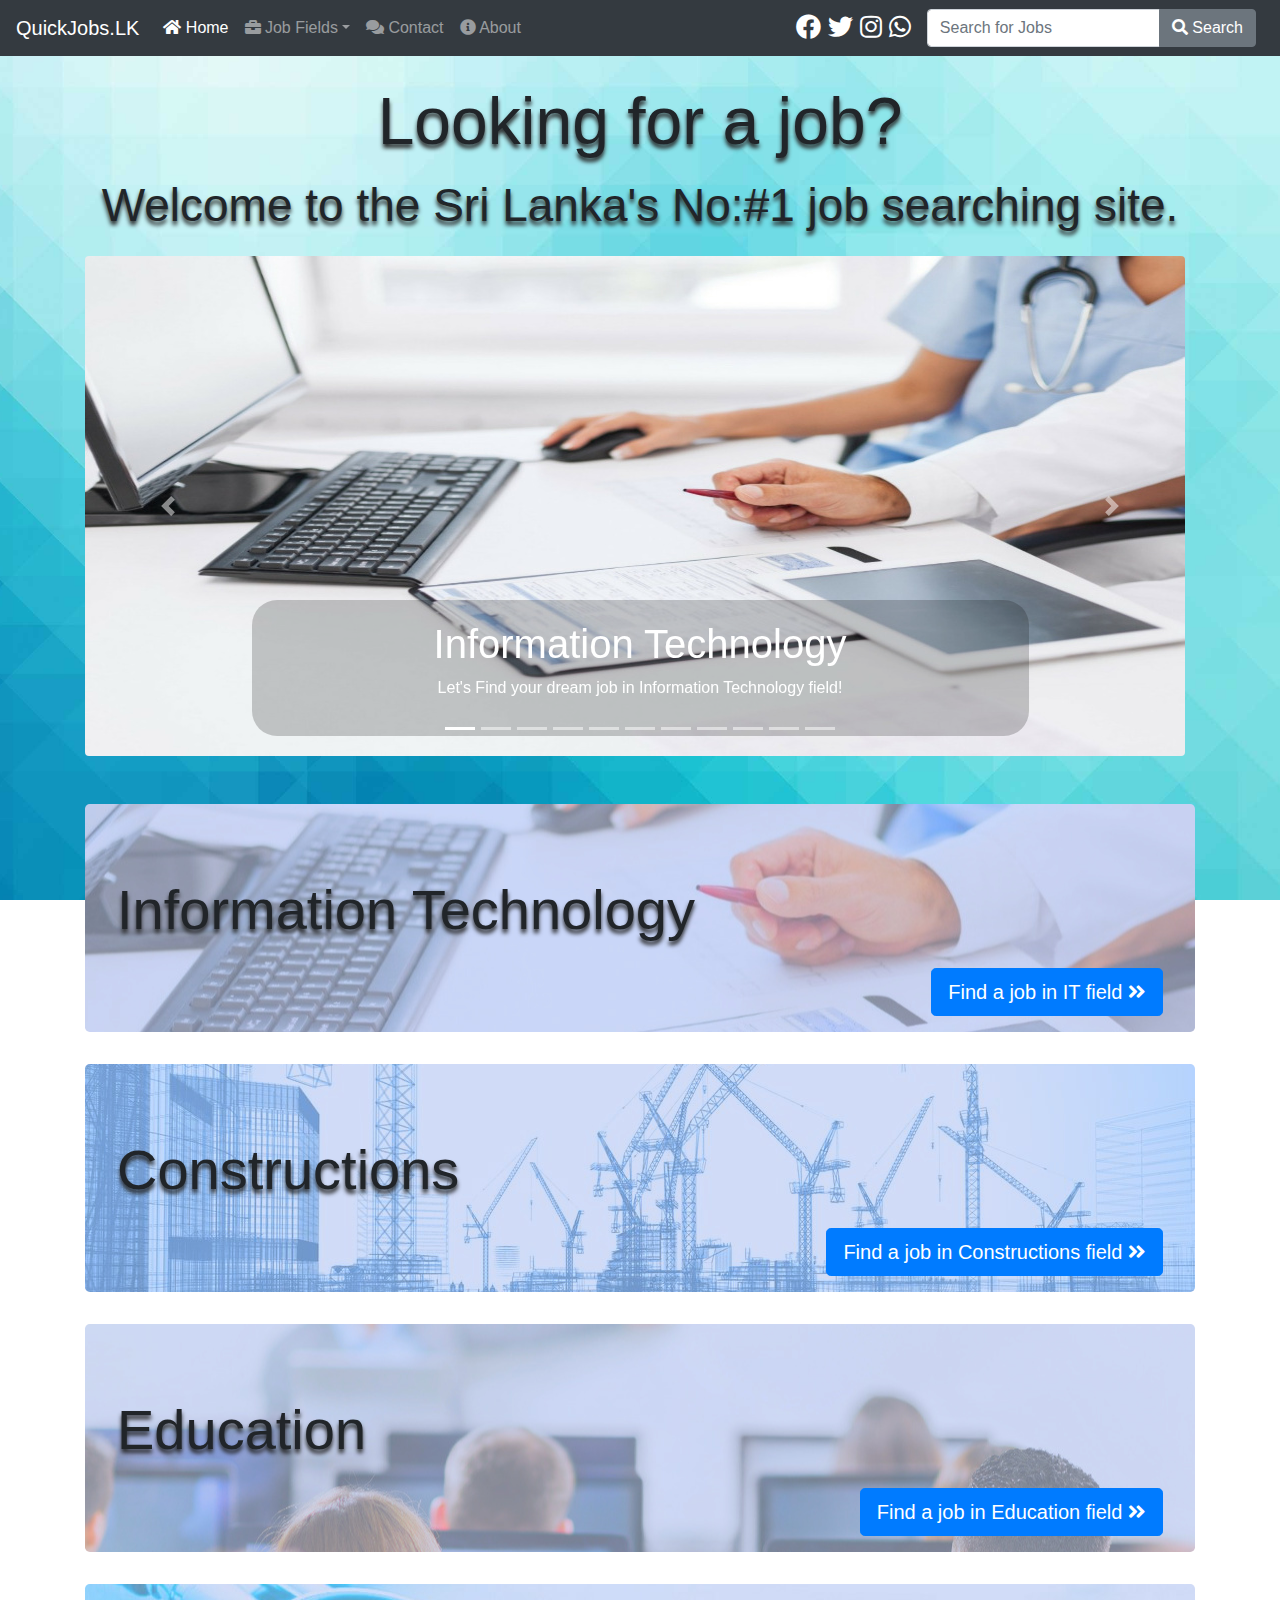
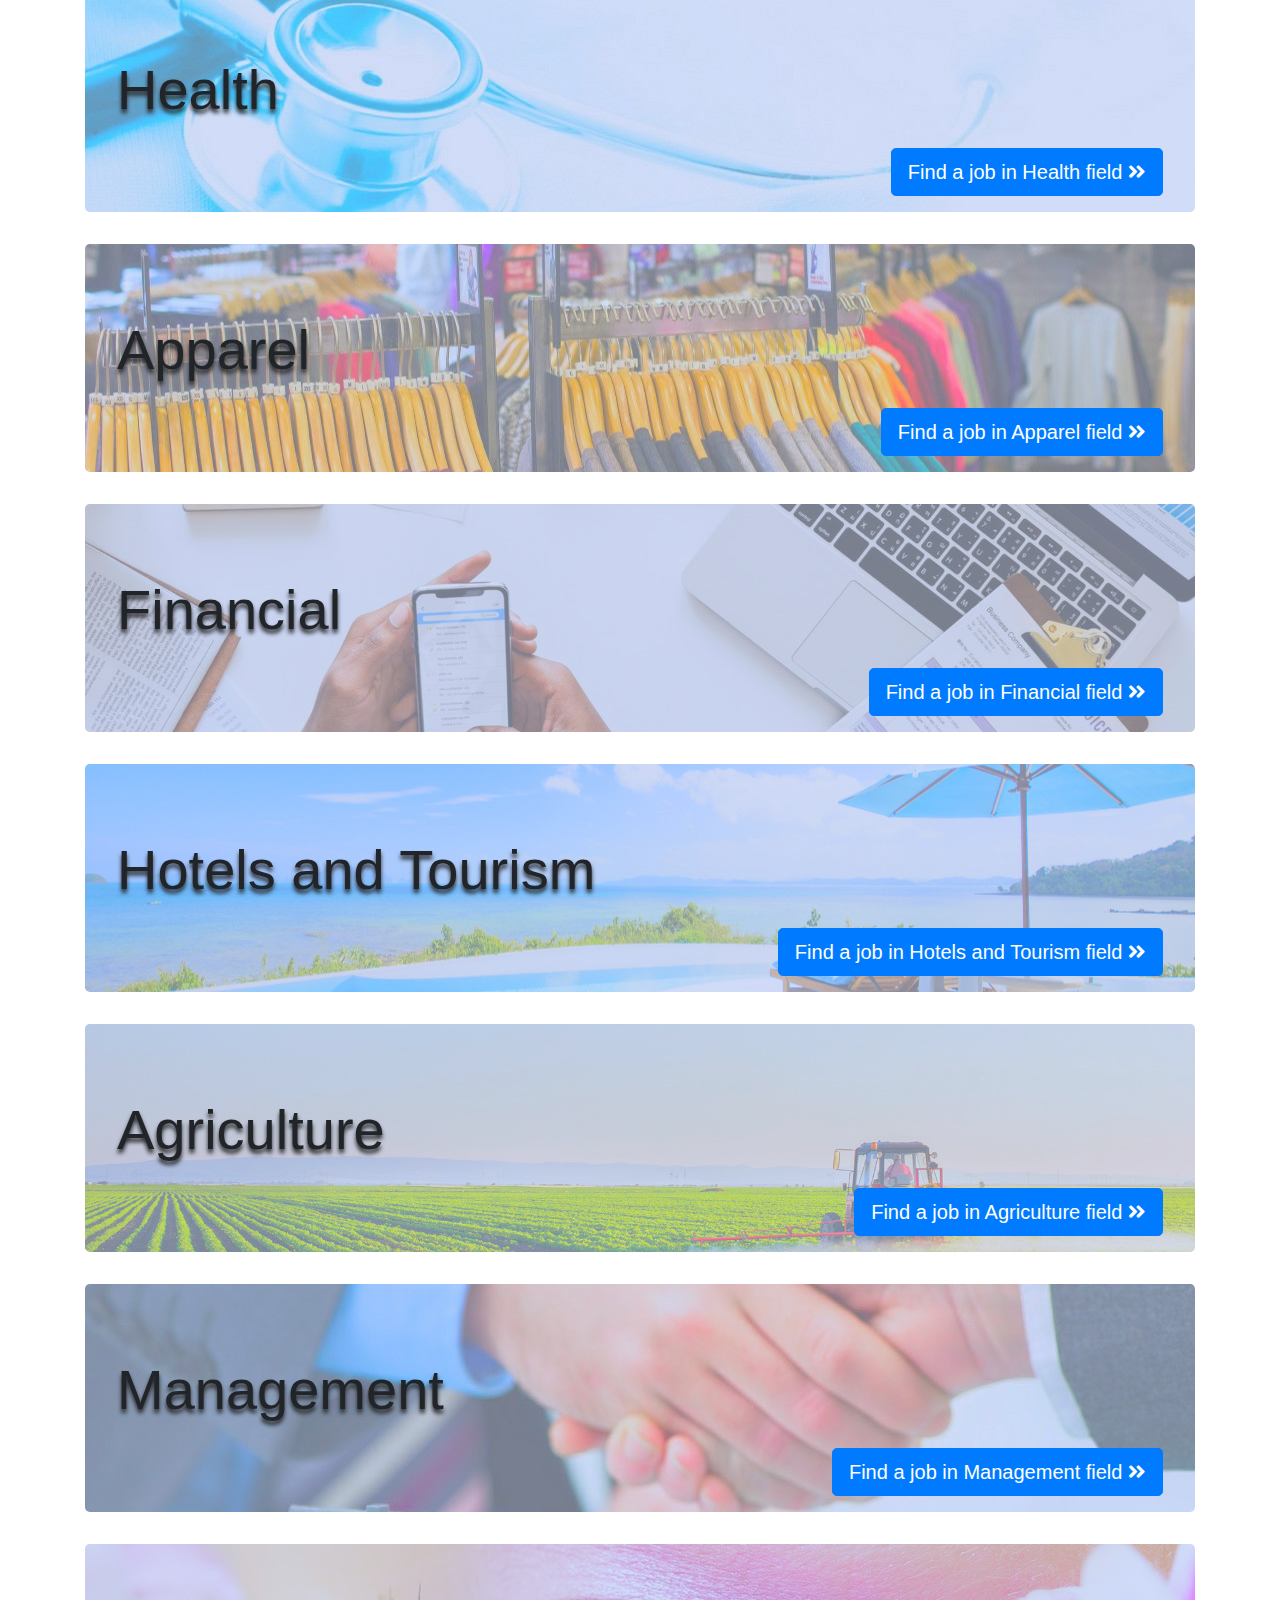
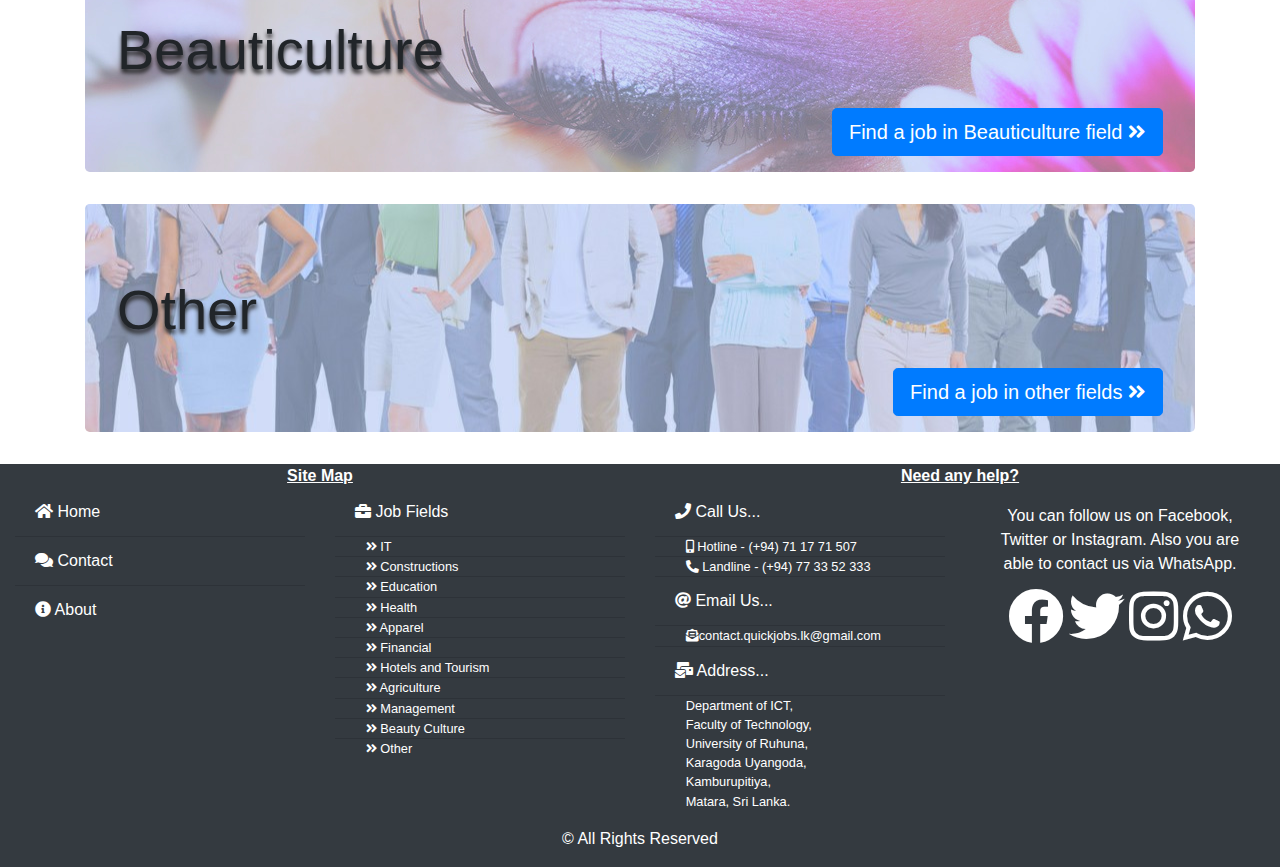
<file: index.html>
<!DOCTYPE html>
<html lang="en">

<head>
  <title>QuickJobs.LK - Sri Lanka | Home</title>
  <meta charset="utf-8">
  <meta name="viewport" content="width=device-width, initial-scale=1">
  <link rel="stylesheet" href="./css/bootstrap.min.css">
  <script src="./js/jquery/jquery-3.4.1.min.js"></script>
  <script src="https://cdnjs.cloudflare.com/ajax/libs/popper.js/1.14.7/umd/popper.min.js"></script>
  <script src="./js/bootstrap/bootstrap.min.js"></script>
  <link rel="stylesheet" href="./fontawesome/css/all.min.css">
  <link rel="stylesheet" href="./css/custom.css">
  <script>
    window.onscroll = function() {
      showonScroll()
      showmoreBtn()
    };

    function showonScroll() {
      if (document.body.scrollTop > 600 || document.documentElement.scrollTop > 600) {
        $("#totop").fadeIn();
      } else {
        $("#totop").fadeOut();
      }
    }

    function goTop() {
      $("html, body").animate({
        scrollTop: 0
      }, 600);
    }
  </script>
</head>

<body>
  <nav class="navbar navbar-expand-md bg-dark navbar-dark sticky-top navbar-custom">
    <a class="navbar-brand" href="#">QuickJobs.LK</a>
    <button class="navbar-toggler" type="button" data-toggle="collapse" data-target="#collapsibleNavbar">
      <span class="navbar-toggler-icon"></span>
    </button>
    <div class="collapse navbar-collapse" id="collapsibleNavbar">
      <ul class="navbar-nav">
        <li class="nav-item active">
          <a class="nav-link" href="#"><i class="fas fa-home"></i> Home</a>
        </li>
        <li class="nav-item dropdown">
          <a class="nav-link dropdown-toggle" href="#" id="navbardrop" data-toggle="dropdown"><i class="fas fa-briefcase"></i> Job Fields</a>
          <div class="dropdown-menu">
            <a class="dropdown-item" href="./it.html"><i class="fas fa-laptop-code"></i> IT</a>
            <a class="dropdown-item" href="./constructios.html"><i class="fas fa-drafting-compass"></i> Constructions</a>
            <a class="dropdown-item" href="./education.html"><i class="fas fa-graduation-cap"></i> Education</a>
            <a class="dropdown-item" href="./health.html"><i class="fas fa-stethoscope"></i> Health</a>
            <a class="dropdown-item" href="./apparel.html"><i class="fas fa-tshirt"></i> Apparel</a>
            <a class="dropdown-item" href="./financial.html"><i class="fas fa-dollar-sign"></i> Financial</a>
            <a class="dropdown-item" href="./hotels.html"><i class="fas fa-utensils"></i> Hotels and Tourism</a>
            <a class="dropdown-item" href="./agriculture.html"><i class="fas fa-seedling"></i> Agriculture</a>
            <a class="dropdown-item" href="./management.html"><i class="fas fa-user-tie"></i> Management</a>
            <a class="dropdown-item" href="./beauty.html"><i class="fas fa-paint-brush"></i> Beauty Culture</a>
            <a class="dropdown-item" href="./other.html"><i class="fas fa-angle-double-right"></i> Other</a>
          </div>
        </li>
        <li class="nav-item">
          <a class="nav-link" href="./contact.html"><i class="fas fa-comments"></i> Contact</a>
        </li>
        <li class="nav-item">
          <a class="nav-link" href="./about.html"><i class="fas fa-info-circle"></i> About</a>
        </li>
      </ul>
      <form class="form-inline ml-auto" action="./searchresults.html" method="GET">
        <div class="mr-3 align-items-center" style="font-size: 25px">
          <a href="https://facebook.com/quickjobs.lk" target="_blank" class="custom-anchor"><i class="fab fa-facebook custom-zoom"></i></a>
          <a href="https://twitter.com/quickjobslk" target="_blank" class="custom-anchor"><i class="fab fa-twitter custom-zoom"></i></a>
          <a href="https://www.instagram.com/quickjobs.lk/" target="_blank" class="custom-anchor"><i class="fab fa-instagram custom-zoom"></i></a>
          <a href="https://wa.me/94711771507" target="_blank" class="custom-anchor"><i class="fab fa-whatsapp custom-zoom"></i></a>
        </div>
        <div class="input-group mr-sm-2">
          <input type="text" name="q" id="tipue_search_input" pattern=".{3,}" class="form-control" placeholder="Search for Jobs" aria-label="Search for Jobs" aria-describedby="basic-addon2" required>
          <div class="input-group-append">
            <button class="btn btn-secondary" type="submit"><i class="fas fa-search"></i> Search</button>
          </div>
        </div>
      </form>
    </div>
  </nav>
  <div class="container mt-3">
    <div class="row text-center">
      <div class="col-md-12">
        <span style="font-size: 66px; text-shadow: 0px 4px 4px #282828;">Looking for a job?</span>
        <p style="font-size: 46px; text-shadow: 0px 4px 4px #282828;">Welcome to the Sri Lanka's No:#1 job searching site.</p>
      </div>
    </div>
    <div id="quickjobs" class="carousel slide mb-5" data-ride="carousel">
      <ul class="carousel-indicators">
        <li data-target="#quickjobs" data-slide-to="0" class="active"></li>
        <li data-target="#quickjobs" data-slide-to="1"></li>
        <li data-target="#quickjobs" data-slide-to="2"></li>
        <li data-target="#quickjobs" data-slide-to="3"></li>
        <li data-target="#quickjobs" data-slide-to="4"></li>
        <li data-target="#quickjobs" data-slide-to="5"></li>
        <li data-target="#quickjobs" data-slide-to="6"></li>
        <li data-target="#quickjobs" data-slide-to="7"></li>
        <li data-target="#quickjobs" data-slide-to="8"></li>
        <li data-target="#quickjobs" data-slide-to="9"></li>
        <li data-target="#quickjobs" data-slide-to="10"></li>
      </ul>
      <div class="carousel-inner">
        <div class="carousel-item active">
          <img class="rounded img-fluid" src="./images/carousel/13.jpg" alt="IT">
          <div class="carousel-caption carouselCustomText">
            <h1>Information Technology</h1>
            <p>Let's Find your dream job in Information Technology field!</p>
          </div>
        </div>
        <div class="carousel-item">
          <img class="rounded img-fluid" src="./images/carousel/14.jpg" alt="Constructions">
          <div class="carousel-caption carouselCustomText">
            <h1>Constructions</h1>
            <p>Let's Find your dream job in Constructions field!</p>
          </div>
        </div>
        <div class="carousel-item">
          <img class="rounded img-fluid" src="./images/carousel/15.jpg" alt="Education">
          <div class="carousel-caption carouselCustomText">
            <h1>Education</h1>
            <p>Let's Find your dream job in Education field!</p>
          </div>
        </div>
        <div class="carousel-item">
          <img class="rounded img-fluid" src="./images/carousel/16.jpg" alt="Health">
          <div class="carousel-caption carouselCustomText">
            <h1>Health</h1>
            <p>Let's Find your dream job in Health field!</p>
          </div>
        </div>
        <div class="carousel-item">
          <img class="rounded img-fluid" src="./images/carousel/17.jpg" alt="Apparel">
          <div class="carousel-caption carouselCustomText">
            <h1>Apparel</h1>
            <p>Let's Find your dream job in Apparel field!</p>
          </div>
        </div>
        <div class="carousel-item">
          <img class="rounded img-fluid" src="./images/carousel/18.jpg" alt="Financial">
          <div class="carousel-caption carouselCustomText">
            <h1>Financial</h1>
            <p>Let's Find your dream job in Financial field!</p>
          </div>
        </div>
        <div class="carousel-item">
          <img class="rounded img-fluid" src="./images/carousel/19.jpg" alt="Hotels and Tourism">
          <div class="carousel-caption carouselCustomText">
            <h1>Hotels and Tourism</h1>
            <p>Let's Find your dream job in Hotels and Tourism field!</p>
          </div>
        </div>
        <div class="carousel-item">
          <img class="rounded img-fluid" src="./images/carousel/20.jpg" alt="Agriculture">
          <div class="carousel-caption carouselCustomText">
            <h1>Agriculture</h1>
            <p>Let's Find your dream job in Agriculture field!</p>
          </div>
        </div>
        <div class="carousel-item">
          <img class="rounded img-fluid" src="./images/carousel/21.jpg" alt="Management">
          <div class="carousel-caption carouselCustomText">
            <h1>Management</h1>
            <p>Let's Find your dream job in Management field!</p>
          </div>
        </div>
        <div class="carousel-item">
          <img class="rounded img-fluid" src="./images/carousel/22.jpg" alt="Beauty Culture">
          <div class="carousel-caption carouselCustomText">
            <h1>Beauty Culture</h1>
            <p>Let's Find your dream job in Beauty Culture field!</p>
          </div>
        </div>
        <div class="carousel-item">
          <img class="rounded img-fluid" src="./images/carousel/23.jpg" alt="Other">
          <div class="carousel-caption carouselCustomText">
            <h1>Other</h1>
            <p>Let's Find your dream job in many other fields!</p>
          </div>
        </div>
      </div>
      <a class="carousel-control-prev" href="#quickjobs" data-slide="prev">
        <span class="carousel-control-prev-icon"></span>
      </a>
      <a class="carousel-control-next" href="#quickjobs" data-slide="next">
        <span class="carousel-control-next-icon"></span>
      </a>
    </div>
    <div class="row">
      <div class="col-md-12">
        <div class="jumbotron" id="jumbo1">
          <p>Information Technology</p>
          <h1></h1>
          <button type="button" class="btn btn-primary  btn-lg float-right custom-zoom" onclick="window.location.href = './it.html';" onclick="window.location.href = './it.html';">Find a job in IT field <i
              class="fas fa-angle-double-right"></i></button>
        </div>
      </div>
    </div>
    <div class="row">
      <div class="col-md-12">
        <div class="jumbotron" id="jumbo2">
          <p>Constructions</p>
          <h1></h1>
          <button type="button" class="btn btn-primary  btn-lg float-right custom-zoom" onclick="window.location.href = './constructios.html';">Find a job in Constructions field <i class="fas fa-angle-double-right"></i></button>
        </div>
      </div>
    </div>
    <div class="row">
      <div class="col-md-12">
        <div class="jumbotron" id="jumbo3">
          <p>Education</p>
          <h1></h1>
          <button type="button" class="btn btn-primary  btn-lg float-right custom-zoom" onclick="window.location.href = './education.html';">Find a job in Education field <i class="fas fa-angle-double-right"></i></button>
        </div>
      </div>
    </div>
    <div class="row">
      <div class="col-md-12">
        <div class="jumbotron" id="jumbo4">
          <p>Health</p>
          <h1></h1>
          <button type="button" class="btn btn-primary  btn-lg float-right custom-zoom" onclick="window.location.href = './health.html';">Find a job in Health field <i class="fas fa-angle-double-right"></i></button>
        </div>
      </div>
    </div>
    <div class="row">
      <div class="col-md-12">
        <div class="jumbotron" id="jumbo5">
          <p>Apparel</p>
          <h1></h1>
          <button type="button" class="btn btn-primary  btn-lg float-right custom-zoom" onclick="window.location.href = './apparel.html';">Find a job in Apparel field <i class="fas fa-angle-double-right"></i></button>
        </div>
      </div>
    </div>
    <div class="row">
      <div class="col-md-12">
        <div class="jumbotron" id="jumbo6">
          <p>Financial</p>
          <h1></h1>
          <button type="button" class="btn btn-primary  btn-lg float-right custom-zoom" onclick="window.location.href = './financial.html';">Find a job in Financial field <i class="fas fa-angle-double-right"></i></button>
        </div>
      </div>
    </div>
    <div class="row">
      <div class="col-md-12">
        <div class="jumbotron" id="jumbo7">
          <p>Hotels and Tourism</p>
          <h1></h1>
          <button type="button" class="btn btn-primary  btn-lg float-right custom-zoom" onclick="window.location.href = './hotels.html';">Find a job in Hotels and Tourism field <i class="fas fa-angle-double-right"></i></button>
        </div>
      </div>
    </div>
    <div class="row">
      <div class="col-md-12">
        <div class="jumbotron" id="jumbo8">
          <p>Agriculture</p>
          <h1></h1>
          <button type="button" class="btn btn-primary  btn-lg float-right custom-zoom" onclick="window.location.href = './agriculture.html';">Find a job in Agriculture field <i class="fas fa-angle-double-right"></i></button>
        </div>
      </div>
    </div>
    <div class="row">
      <div class="col-md-12">
        <div class="jumbotron" id="jumbo9">
          <p>Management</p>
          <h1></h1>
          <button type="button" class="btn btn-primary  btn-lg float-right custom-zoom" onclick="window.location.href = './management.html';">Find a job in Management field <i class="fas fa-angle-double-right"></i></button>
        </div>
      </div>
    </div>
    <div class="row">
      <div class="col-md-12">
        <div class="jumbotron" id="jumbo10">
          <p>Beauticulture</p>
          <h1></h1>
          <button type="button" class="btn btn-primary  btn-lg float-right custom-zoom" onclick="window.location.href = './beauty.html';">Find a job in Beauticulture field <i class="fas fa-angle-double-right"></i></button>
        </div>
      </div>
    </div>
    <div class="row">
      <div class="col-md-12">
        <div class="jumbotron" id="jumbo11">
          <p>Other</p>
          <h1></h1>
          <button type="button" class="btn btn-primary  btn-lg float-right custom-zoom" onclick="window.location.href = './other.html';">Find a job in other fields <i class="fas fa-angle-double-right"></i></button>
        </div>
      </div>
    </div>
  </div>
  <button id="totop" class="btn btn-warning fixed-bottom mx-3 my-3" style="display: none" onclick="goTop()"><i class="fas fa-angle-double-up"></i> Top</button>
  <footer class="bg-dark">
    <div class="container-fluid">
      <div class="row">
        <div class="col-md-6">
          <div class="font-weight-bolder text-white text-center"><u>Site Map</u></div>
          <div class="row">
            <div class="col-md-6">
              <ul class="list-group list-group-flush text-white">
                <li class="list-group-item bg-dark footer-list"><a class="custom-anchor" href="./index.html"><i class="fas fa-home"></i> Home</a></li>
                <li class="list-group-item bg-dark footer-list"><a class="custom-anchor" href="./contact.html"><i class="fas fa-comments"></i> Contact</a></li>
                <li class="list-group-item bg-dark footer-list"><a class="custom-anchor" href="./about.html"><i class="fas fa-info-circle"></i> About</a></li>
              </ul>
            </div>
            <div class="col-md-6">
              <ul class="list-group list-group-flush text-white">
                <li class="list-group-item bg-dark"><i class="fas fa-briefcase"></i> Job Fields</li>
                <li class="list-group-item bg-dark py-0 small footer-list">&nbsp;&nbsp;&nbsp;<a class="custom-anchor" href="./it.html"><i class="fas fa-angle-double-right"></i> IT</a></li>
                <li class="list-group-item bg-dark py-0 small footer-list">&nbsp;&nbsp;&nbsp;<a class="custom-anchor" href="./constructios.html"><i class="fas fa-angle-double-right"></i> Constructions</a></li>
                <li class="list-group-item bg-dark py-0 small footer-list">&nbsp;&nbsp;&nbsp;<a class="custom-anchor" href="./education.html"><i class="fas fa-angle-double-right"></i> Education</a></li>
                <li class="list-group-item bg-dark py-0 small footer-list">&nbsp;&nbsp;&nbsp;<a class="custom-anchor" href="./health.html"><i class="fas fa-angle-double-right"></i> Health</a></li>
                <li class="list-group-item bg-dark py-0 small footer-list">&nbsp;&nbsp;&nbsp;<a class="custom-anchor" href="./apparel.html"><i class="fas fa-angle-double-right"></i> Apparel</a></li>
                <li class="list-group-item bg-dark py-0 small footer-list">&nbsp;&nbsp;&nbsp;<a class="custom-anchor" href="./financial.html"><i class="fas fa-angle-double-right"></i> Financial</a></li>
                <li class="list-group-item bg-dark py-0 small footer-list">&nbsp;&nbsp;&nbsp;<a class="custom-anchor" href="./hotels.html"><i class="fas fa-angle-double-right"></i> Hotels and Tourism</a></li>
                <li class="list-group-item bg-dark py-0 small footer-list">&nbsp;&nbsp;&nbsp;<a class="custom-anchor" href="./agriculture.html"><i class="fas fa-angle-double-right"></i> Agriculture</a></li>
                <li class="list-group-item bg-dark py-0 small footer-list">&nbsp;&nbsp;&nbsp;<a class="custom-anchor" href="./management.html"><i class="fas fa-angle-double-right"></i> Management</a></li>
                <li class="list-group-item bg-dark py-0 small footer-list">&nbsp;&nbsp;&nbsp;<a class="custom-anchor" href="./beauty.html"><i class="fas fa-angle-double-right"></i> Beauty Culture</a></li>
                <li class="list-group-item bg-dark py-0 small footer-list">&nbsp;&nbsp;&nbsp;<a class="custom-anchor" href="./other.html"><i class="fas fa-angle-double-right"></i> Other</a></li>
              </ul>
            </div>
          </div>
        </div>
        <div class="col-md-6">
          <div class="font-weight-bolder text-white text-center"><u>Need any help?</u></div>
          <div class="row">
            <div class="col-md-6">
              <ul class="list-group list-group-flush text-white">
                <li class="list-group-item bg-dark"><i class="fas fa-phone"></i> Call Us...</li>
                <li class="list-group-item bg-dark py-0 small footer-list">&nbsp;&nbsp;&nbsp;<i class="fas fa-mobile-alt"></i><a class="custom-anchor" href="tel:+94711771507"> Hotline - (+94) 71 17 71 507</a></li>
                <li class="list-group-item bg-dark py-0 small footer-list">&nbsp;&nbsp;&nbsp;<i class="fas fa-phone-alt"></i><a class="custom-anchor" href="tel:+94773352333"> Landline - (+94) 77 33 52 333</a> </li>
              </ul>
              <ul class="list-group list-group-flush text-white">
                <li class="list-group-item bg-dark"><i class="fas fa-at"></i> Email Us...</li>
                <li class="list-group-item bg-dark py-0 small footer-list">&nbsp;&nbsp;&nbsp;<i class="fas fa-envelope-open-text"></i><a class="custom-anchor" href="mailto:contact.quickjobs.lk@gmail.com"
                    target="_blank">contact.quickjobs.lk@gmail.com</a></li>
              </ul>
              <ul class="list-group list-group-flush text-white">
                <li class="list-group-item bg-dark"><i class="fas fa-mail-bulk"></i> Address...</li>
                <li class="list-group-item bg-dark py-0 small footer-list">&nbsp;&nbsp;&nbsp;Department of ICT,<br>&nbsp;&nbsp;&nbsp;Faculty of Technology,<br>&nbsp;&nbsp;&nbsp;University of Ruhuna,<br>&nbsp;&nbsp;&nbsp;Karagoda
                  Uyangoda,<br>&nbsp;&nbsp;&nbsp;Kamburupitiya,<br>&nbsp;&nbsp;&nbsp;Matara, Sri Lanka.</li>
              </ul>
            </div>
            <div class="col-md-6">
              <div class="container">
                <div class="text-white text-center mt-3"> You can follow us on Facebook, Twitter or Instagram. Also you are able to contact us via WhatsApp. </div>
              </div>
              <div class="text-center mt-2">
                <a href="https://facebook.com/quickjobs.lk" target="_blank" class="display-4 custom-anchor"><i class="fab fa-facebook custom-zoom"></i></a>
                <a href="https://twitter.com/quickjobslk" target="_blank" class="display-4 custom-anchor"><i class="fab fa-twitter custom-zoom"></i></a>
                <a href="https://www.instagram.com/quickjobs.lk/" target="_blank" class="display-4 custom-anchor"><i class="fab fa-instagram custom-zoom"></i></a>
                <a href="https://wa.me/94711771507" target="_blank" class="display-4 custom-anchor"><i class="fab fa-whatsapp custom-zoom"></i></a>
              </div>
            </div>
          </div>
        </div>
      </div>
      <div class="row">
        <div class="col-12 text-white text-center my-3">&copy; All Rights Reserved</div>
      </div>
    </div>
  </footer>
</body>

</html>
</file>
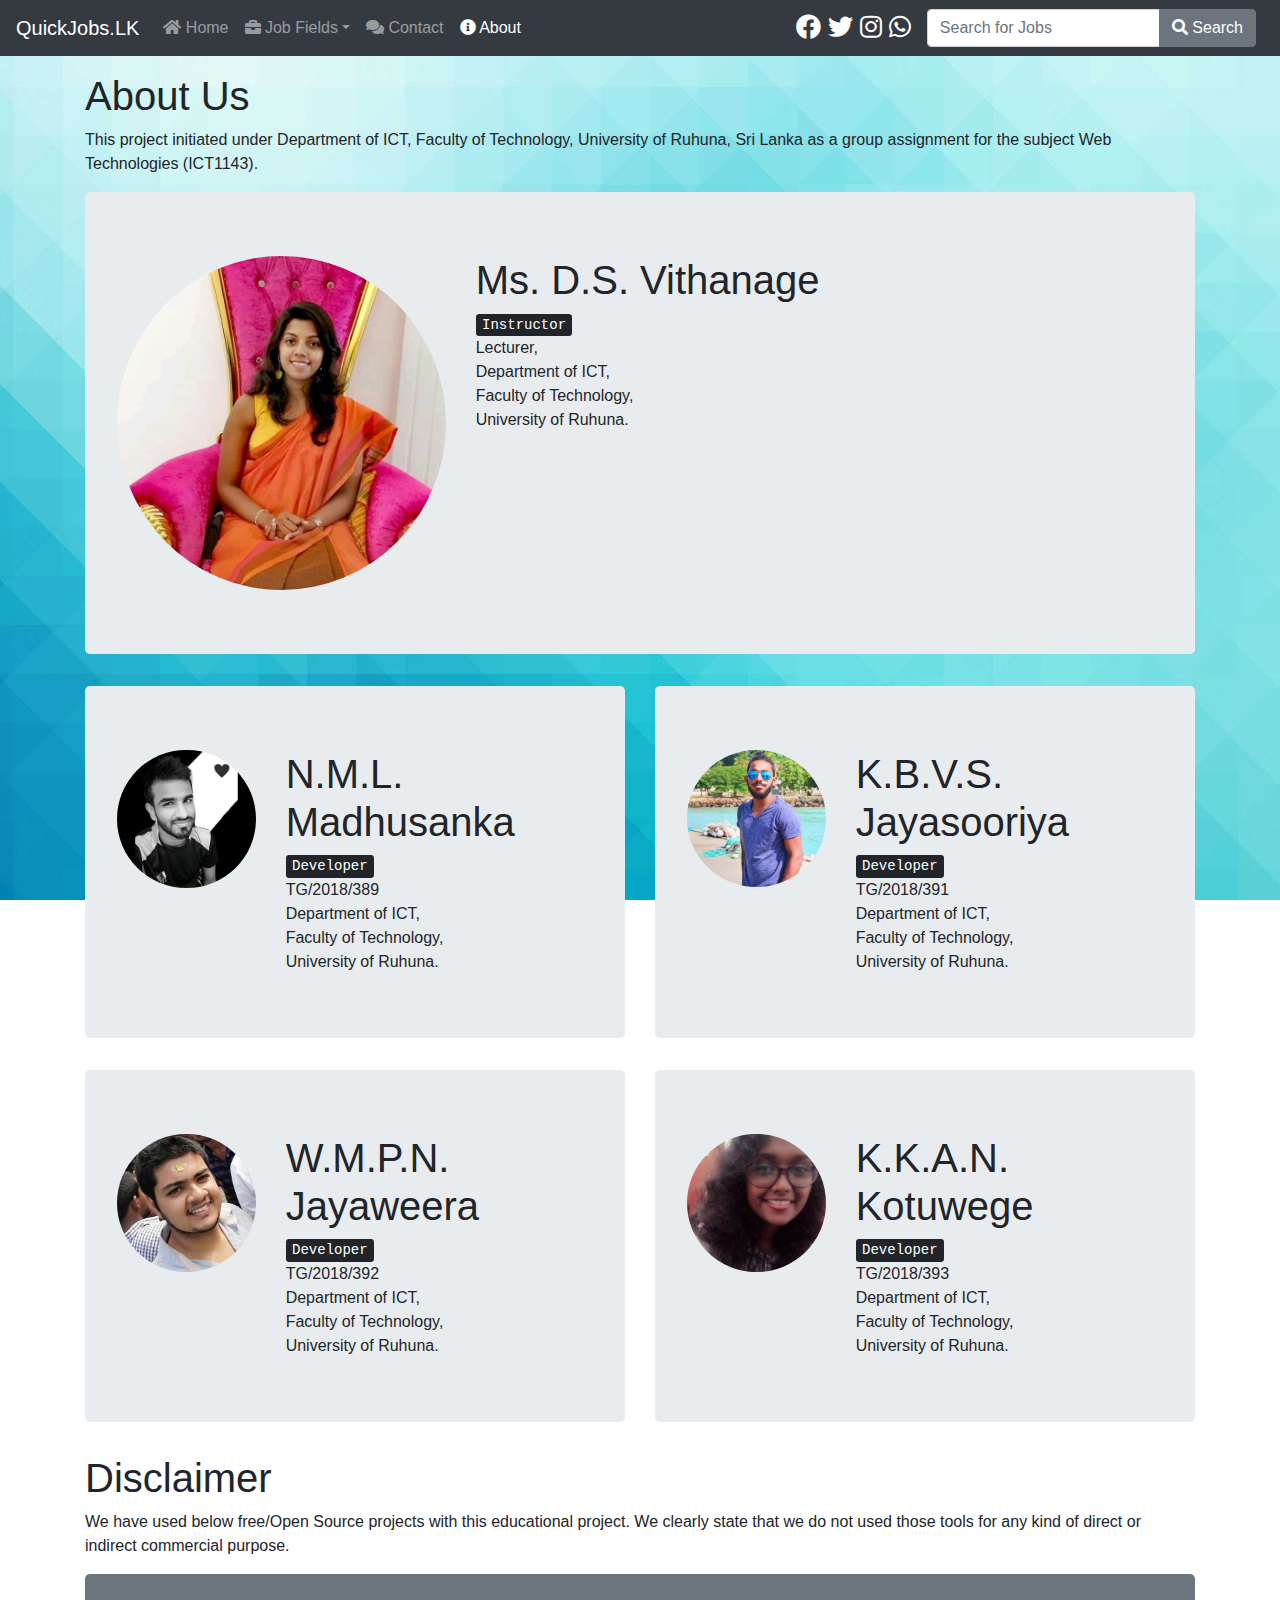
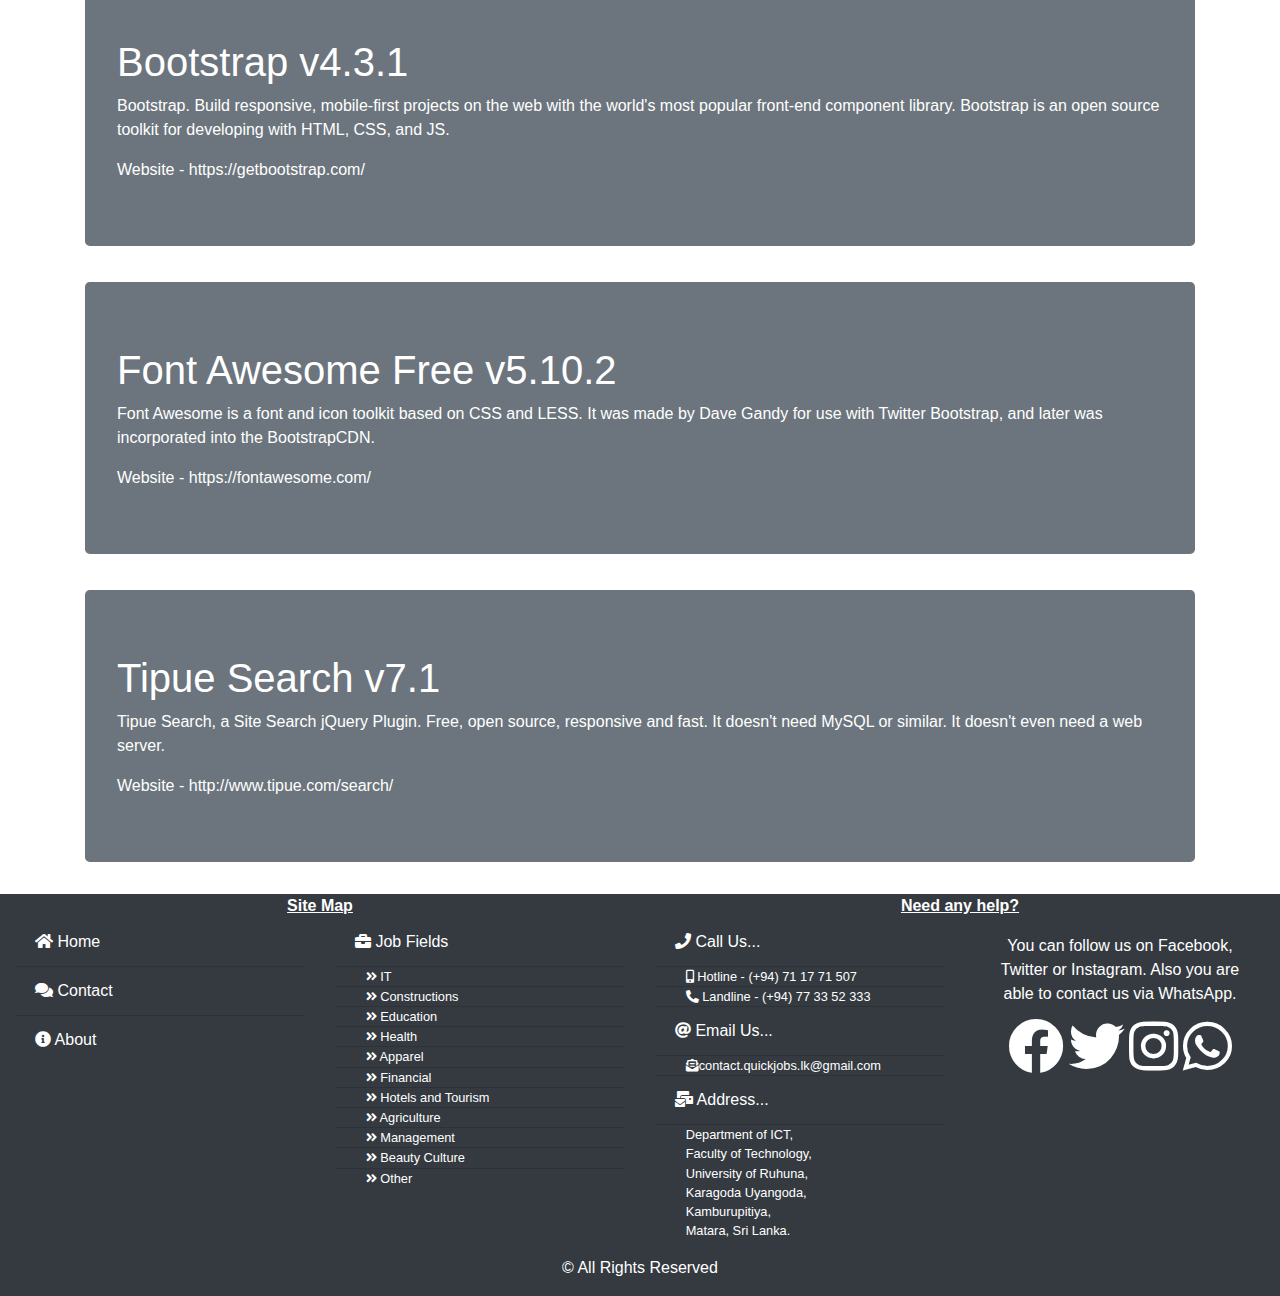
<file: about.html>
<!DOCTYPE html>
<html lang="en">

<head>
  <title>QuickJobs.LK - Sri Lanka | About</title>
  <meta charset="utf-8">
  <meta name="viewport" content="width=device-width, initial-scale=1">
  <link rel="stylesheet" href="./css/bootstrap.min.css">
  <script src="./js/jquery/jquery-3.4.1.min.js"></script>
  <script src="https://cdnjs.cloudflare.com/ajax/libs/popper.js/1.14.7/umd/popper.min.js"></script>
  <script src="./js/bootstrap/bootstrap.min.js"></script>
  <link rel="stylesheet" href="./fontawesome/css/all.min.css">
  <link rel="stylesheet" href="./css/custom.css">
  <script>
    window.onscroll = function() {
      showonScroll()
      showmoreBtn()
    };

    function showonScroll() {
      if (document.body.scrollTop > 600 || document.documentElement.scrollTop > 600) {
        $("#totop").fadeIn();
      } else {
        $("#totop").fadeOut();
      }
    }

    function goTop() {
      $("html, body").animate({
        scrollTop: 0
      }, 600);
    }
  </script>
</head>

<body>
  <nav class="navbar navbar-expand-md bg-dark navbar-dark sticky-top navbar-custom">
    <a class="navbar-brand" href="./index.html">QuickJobs.LK</a>
    <button class="navbar-toggler" type="button" data-toggle="collapse" data-target="#collapsibleNavbar">
      <span class="navbar-toggler-icon"></span>
    </button>
    <div class="collapse navbar-collapse" id="collapsibleNavbar">
      <ul class="navbar-nav">
        <li class="nav-item">
          <a class="nav-link" href="./index.html"><i class="fas fa-home"></i> Home</a>
        </li>
        <li class="nav-item dropdown">
          <a class="nav-link dropdown-toggle" href="#" id="navbardrop" data-toggle="dropdown"><i class="fas fa-briefcase"></i> Job Fields</a>
          <div class="dropdown-menu">
            <a class="dropdown-item" href="./it.html"><i class="fas fa-laptop-code"></i> IT</a>
            <a class="dropdown-item" href="./constructios.html"><i class="fas fa-drafting-compass"></i> Constructions</a>
            <a class="dropdown-item" href="./education.html"><i class="fas fa-graduation-cap"></i> Education</a>
            <a class="dropdown-item" href="./health.html"><i class="fas fa-stethoscope"></i> Health</a>
            <a class="dropdown-item" href="./apparel.html"><i class="fas fa-tshirt"></i> Apparel</a>
            <a class="dropdown-item" href="./financial.html"><i class="fas fa-dollar-sign"></i> Financial</a>
            <a class="dropdown-item" href="./hotels.html"><i class="fas fa-utensils"></i> Hotels and Tourism</a>
            <a class="dropdown-item" href="./agriculture.html"><i class="fas fa-seedling"></i> Agriculture</a>
            <a class="dropdown-item" href="./management.html"><i class="fas fa-user-tie"></i> Management</a>
            <a class="dropdown-item" href="./beauty.html"><i class="fas fa-paint-brush"></i> Beauty Culture</a>
            <a class="dropdown-item" href="./other.html"><i class="fas fa-angle-double-right"></i> Other</a>
          </div>
        </li>
        <li class="nav-item">
          <a class="nav-link" href="./contact.html"><i class="fas fa-comments"></i> Contact</a>
        </li>
        <li class="nav-item active">
          <a class="nav-link" href="#"><i class="fas fa-info-circle"></i> About</a>
        </li>
      </ul>
      <form class="form-inline ml-auto" action="./searchresults.html" method="GET">
        <div class="mr-3 align-items-center" style="font-size: 25px">
          <a href="https://facebook.com/quickjobs.lk" target="_blank" class="custom-anchor"><i class="fab fa-facebook custom-zoom"></i></a>
          <a href="https://twitter.com/quickjobslk" target="_blank" class="custom-anchor"><i class="fab fa-twitter custom-zoom"></i></a>
          <a href="https://www.instagram.com/quickjobs.lk/" target="_blank" class="custom-anchor"><i class="fab fa-instagram custom-zoom"></i></a>
          <a href="https://wa.me/94711771507" target="_blank" class="custom-anchor"><i class="fab fa-whatsapp custom-zoom"></i></a>
        </div>
        <div class="input-group mr-sm-2">
          <input type="text" name="q" id="tipue_search_input" pattern=".{3,}" class="form-control" placeholder="Search for Jobs" aria-label="Search for Jobs" aria-describedby="basic-addon2" required>
          <div class="input-group-append">
            <button class="btn btn-secondary" type="submit"><i class="fas fa-search"></i> Search</button>
          </div>
        </div>
      </form>
    </div>
  </nav>
  <div class="container mt-3">
    <h1>About Us</h1>
    <p>This project initiated under Department of ICT, Faculty of Technology, University of Ruhuna, Sri Lanka as a group assignment for the subject Web Technologies (ICT1143).</p>
    <div class="row mt-3">
      <div class="col-md-12">
        <div class="jumbotron">
          <div class="row">
            <div class="col-md-4">
              <img src="./images/devs/instructor.jpeg" class="rounded-circle" alt="img" width="100%">
            </div>
            <div class="col-md-8">
              <h1>Ms. D.S. Vithanage</h1>
              <kbd>Instructor</kbd></br>
              <span>Lecturer,</span></br>
              <span>Department of ICT,</span></br>
              <span>Faculty of Technology,</span></br>
              <span>University of Ruhuna.</span>
            </div>
          </div>
        </div>
      </div>
    </div>
    <div class="row">
      <div class="col-md-6">
        <div class="jumbotron">
          <div class="row">
            <div class="col-md-4">
              <img src="./images/devs/tg389.jpeg" class="rounded-circle" alt="img" width="100%">
            </div>
            <div class="col-md-8">
              <h1> N.M.L. Madhusanka</h1>
              <kbd>Developer</kbd></br>
              <span>TG/2018/389</span></br>
              <span>Department of ICT,</span></br>
              <span>Faculty of Technology,</span></br>
              <span>University of Ruhuna.</span>
            </div>
          </div>
        </div>
      </div>
      <div class="col-md-6">
        <div class="jumbotron">
          <div class="row">
            <div class="col-md-4">
              <img src="./images/devs/tg391.jpeg" class="rounded-circle" alt="img" width="100%">
            </div>
            <div class="col-md-8">
              <h1>K.B.V.S. Jayasooriya</h1>
              <kbd>Developer</kbd></br>
              <span>TG/2018/391</span></br>
              <span>Department of ICT,</span></br>
              <span>Faculty of Technology,</span></br>
              <span>University of Ruhuna.</span>
            </div>
          </div>
        </div>
      </div>
    </div>
    <div class="row">
      <div class="col-md-6">
        <div class="jumbotron">
          <div class="row">
            <div class="col-md-4">
              <img src="./images/devs/tg392.jpeg" class="rounded-circle" alt="img" width="100%">
            </div>
            <div class="col-md-8">
              <h1>W.M.P.N. Jayaweera</h1>
              <kbd>Developer</kbd></br>
              <span>TG/2018/392</span></br>
              <span>Department of ICT,</span></br>
              <span>Faculty of Technology,</span></br>
              <span>University of Ruhuna.</span>
            </div>
          </div>
        </div>
      </div>
      <div class="col-md-6">
        <div class="jumbotron">
          <div class="row">
            <div class="col-md-4">
              <img src="./images/devs/tg393.jpg" class="rounded-circle" alt="img" width="100%">
            </div>
            <div class="col-md-8">
              <h1>K.K.A.N. Kotuwege</h1>
              <kbd>Developer</kbd></br>
              <span>TG/2018/393</span></br>
              <span>Department of ICT,</span></br>
              <span>Faculty of Technology,</span></br>
              <span>University of Ruhuna.</span>
            </div>
          </div>
        </div>
      </div>
    </div>
    <h1>Disclaimer</h1>
    <p>We have used below free/Open Source projects with this educational project. We clearly state that we do not used those tools for any kind of direct or indirect commercial purpose.</p>
    <div class="row mt-1">
      <div class="col-md-12">
        <div class="jumbotron bg-secondary text-white">
          <div class="row">
            <div class="col-md-12">
              <h1>Bootstrap v4.3.1</h1>
              <p>Bootstrap. Build responsive, mobile-first projects on the web with the world's most popular front-end component library. Bootstrap is an open source toolkit for developing with HTML, CSS, and JS.</p>
              <span>Website - </span><a class="custom-anchor" href="https://getbootstrap.com/" target="_blank">https://getbootstrap.com/</a>
            </div>
          </div>
        </div>
      </div>
    </div>
    <div class="row mt-1">
      <div class="col-md-12">
        <div class="jumbotron bg-secondary text-white">
          <div class="row">
            <div class="col-md-12">
              <h1>Font Awesome Free v5.10.2</h1>
              <p>Font Awesome is a font and icon toolkit based on CSS and LESS. It was made by Dave Gandy for use with Twitter Bootstrap, and later was incorporated into the BootstrapCDN.</p>
              <span>Website - </span><a class="custom-anchor" href="https://fontawesome.com/" target="_blank">https://fontawesome.com/</a>
            </div>
          </div>
        </div>
      </div>
    </div>
    <div class="row mt-1">
      <div class="col-md-12">
        <div class="jumbotron bg-secondary text-white">
          <div class="row">
            <div class="col-md-12">
              <h1>Tipue Search v7.1</h1>
              <p>Tipue Search, a Site Search jQuery Plugin. Free, open source, responsive and fast. It doesn't need MySQL or similar. It doesn't even need a web server.</p>
              <span>Website - </span><a class="custom-anchor" href="http://www.tipue.com/search/" target="_blank">http://www.tipue.com/search/</a>
            </div>
          </div>
        </div>
      </div>
    </div>
  </div>
  <button id="totop" class="btn btn-warning fixed-bottom mx-3 my-3" style="display: none" onclick="goTop()"><i class="fas fa-angle-double-up"></i> Top</button>
  <footer class="bg-dark">
    <div class="container-fluid">
      <div class="row">
        <div class="col-md-6">
          <div class="font-weight-bolder text-white text-center"><u>Site Map</u></div>
          <div class="row">
            <div class="col-md-6">
              <ul class="list-group list-group-flush text-white">
                <li class="list-group-item bg-dark footer-list"><a class="custom-anchor" href="./index.html"><i class="fas fa-home"></i> Home</a></li>
                <li class="list-group-item bg-dark footer-list"><a class="custom-anchor" href="./contact.html"><i class="fas fa-comments"></i> Contact</a></li>
                <li class="list-group-item bg-dark footer-list"><a class="custom-anchor" href="./about.html"><i class="fas fa-info-circle"></i> About</a></li>
              </ul>
            </div>
            <div class="col-md-6">
              <ul class="list-group list-group-flush text-white">
                <li class="list-group-item bg-dark"><i class="fas fa-briefcase"></i> Job Fields</li>
                <li class="list-group-item bg-dark py-0 small footer-list">&nbsp;&nbsp;&nbsp;<a class="custom-anchor" href="./it.html"><i class="fas fa-angle-double-right"></i> IT</a></li>
                <li class="list-group-item bg-dark py-0 small footer-list">&nbsp;&nbsp;&nbsp;<a class="custom-anchor" href="./constructios.html"><i class="fas fa-angle-double-right"></i> Constructions</a></li>
                <li class="list-group-item bg-dark py-0 small footer-list">&nbsp;&nbsp;&nbsp;<a class="custom-anchor" href="./education.html"><i class="fas fa-angle-double-right"></i> Education</a></li>
                <li class="list-group-item bg-dark py-0 small footer-list">&nbsp;&nbsp;&nbsp;<a class="custom-anchor" href="./health.html"><i class="fas fa-angle-double-right"></i> Health</a></li>
                <li class="list-group-item bg-dark py-0 small footer-list">&nbsp;&nbsp;&nbsp;<a class="custom-anchor" href="./apparel.html"><i class="fas fa-angle-double-right"></i> Apparel</a></li>
                <li class="list-group-item bg-dark py-0 small footer-list">&nbsp;&nbsp;&nbsp;<a class="custom-anchor" href="./financial.html"><i class="fas fa-angle-double-right"></i> Financial</a></li>
                <li class="list-group-item bg-dark py-0 small footer-list">&nbsp;&nbsp;&nbsp;<a class="custom-anchor" href="./hotels.html"><i class="fas fa-angle-double-right"></i> Hotels and Tourism</a></li>
                <li class="list-group-item bg-dark py-0 small footer-list">&nbsp;&nbsp;&nbsp;<a class="custom-anchor" href="./agriculture.html"><i class="fas fa-angle-double-right"></i> Agriculture</a></li>
                <li class="list-group-item bg-dark py-0 small footer-list">&nbsp;&nbsp;&nbsp;<a class="custom-anchor" href="./management.html"><i class="fas fa-angle-double-right"></i> Management</a></li>
                <li class="list-group-item bg-dark py-0 small footer-list">&nbsp;&nbsp;&nbsp;<a class="custom-anchor" href="./beauty.html"><i class="fas fa-angle-double-right"></i> Beauty Culture</a></li>
                <li class="list-group-item bg-dark py-0 small footer-list">&nbsp;&nbsp;&nbsp;<a class="custom-anchor" href="./other.html"><i class="fas fa-angle-double-right"></i> Other</a></li>
              </ul>
            </div>
          </div>
        </div>
        <div class="col-md-6">
          <div class="font-weight-bolder text-white text-center"><u>Need any help?</u></div>
          <div class="row">
            <div class="col-md-6">
              <ul class="list-group list-group-flush text-white">
                <li class="list-group-item bg-dark"><i class="fas fa-phone"></i> Call Us...</li>
                <li class="list-group-item bg-dark py-0 small footer-list">&nbsp;&nbsp;&nbsp;<i class="fas fa-mobile-alt"></i><a class="custom-anchor" href="tel:+94711771507"> Hotline - (+94) 71 17 71 507</a></li>
                <li class="list-group-item bg-dark py-0 small footer-list">&nbsp;&nbsp;&nbsp;<i class="fas fa-phone-alt"></i><a class="custom-anchor" href="tel:+94773352333"> Landline - (+94) 77 33 52 333</a> </li>
              </ul>
              <ul class="list-group list-group-flush text-white">
                <li class="list-group-item bg-dark"><i class="fas fa-at"></i> Email Us...</li>
                <li class="list-group-item bg-dark py-0 small footer-list">&nbsp;&nbsp;&nbsp;<i class="fas fa-envelope-open-text"></i><a class="custom-anchor" href="mailto:contact.quickjobs.lk@gmail.com"
                    target="_blank">contact.quickjobs.lk@gmail.com</a></li>
              </ul>
              <ul class="list-group list-group-flush text-white">
                <li class="list-group-item bg-dark"><i class="fas fa-mail-bulk"></i> Address...</li>
                <li class="list-group-item bg-dark py-0 small footer-list">&nbsp;&nbsp;&nbsp;Department of ICT,<br>&nbsp;&nbsp;&nbsp;Faculty of Technology,<br>&nbsp;&nbsp;&nbsp;University of Ruhuna,<br>&nbsp;&nbsp;&nbsp;Karagoda
                  Uyangoda,<br>&nbsp;&nbsp;&nbsp;Kamburupitiya,<br>&nbsp;&nbsp;&nbsp;Matara, Sri Lanka.</li>
              </ul>
            </div>
            <div class="col-md-6">
              <div class="container">
                <div class="text-white text-center mt-3"> You can follow us on Facebook, Twitter or Instagram. Also you are able to contact us via WhatsApp. </div>
              </div>
              <div class="text-center mt-2">
                <a href="https://facebook.com/quickjobs.lk" target="_blank" class="display-4 custom-anchor"><i class="fab fa-facebook custom-zoom"></i></a>
                <a href="https://twitter.com/quickjobslk" target="_blank" class="display-4 custom-anchor"><i class="fab fa-twitter custom-zoom"></i></a>
                <a href="https://www.instagram.com/quickjobs.lk/" target="_blank" class="display-4 custom-anchor"><i class="fab fa-instagram custom-zoom"></i></a>
                <a href="https://wa.me/94711771507" target="_blank" class="display-4 custom-anchor"><i class="fab fa-whatsapp custom-zoom"></i></a>
              </div>
            </div>
          </div>
        </div>
      </div>
      <div class="row">
        <div class="col-12 text-white text-center my-3">&copy; All Rights Reserved</div>
      </div>
    </div>
  </footer>
</body>

</html>
</file>
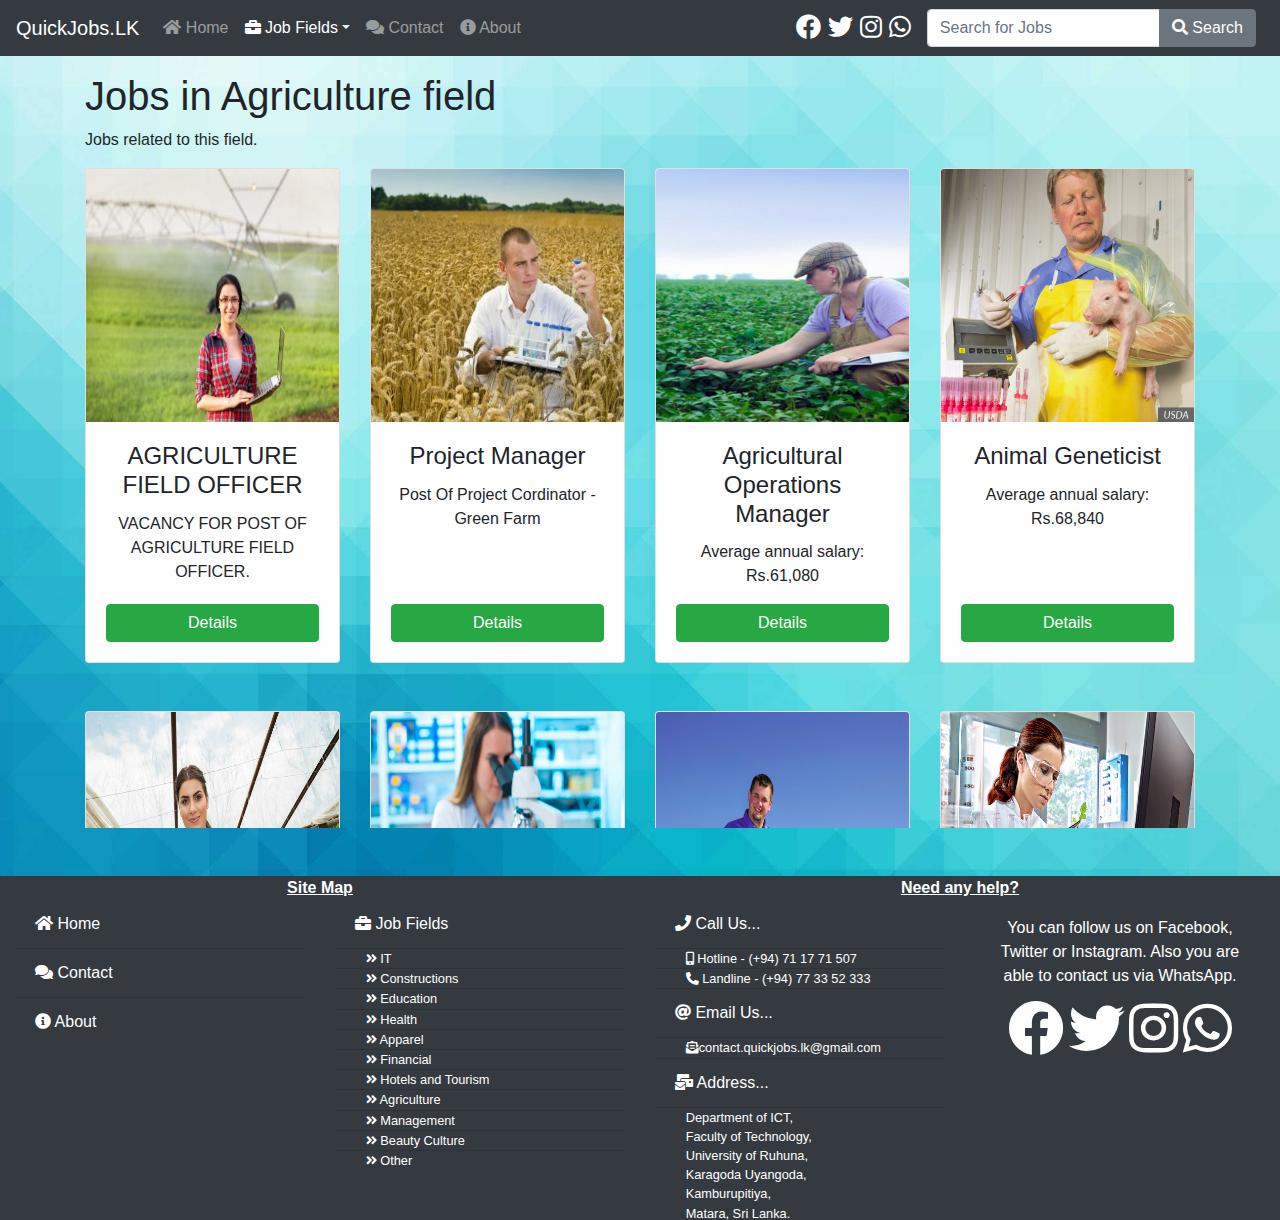
<file: agriculture.html>
<!DOCTYPE html>
<html lang="en">

<head>
  <title>QuickJobs.LK - Sri Lanka | Agriculture Field</title>
  <meta charset="utf-8">
  <meta name="viewport" content="width=device-width, initial-scale=1">
  <link rel="stylesheet" href="./css/bootstrap.min.css">
  <script src="./js/jquery/jquery-3.4.1.min.js"></script>
  <script src="https://cdnjs.cloudflare.com/ajax/libs/popper.js/1.14.7/umd/popper.min.js"></script>
  <script src="./js/bootstrap/bootstrap.min.js"></script>
  <link rel="stylesheet" href="./fontawesome/css/all.min.css">
  <link rel="stylesheet" href="./css/custom.css">
  <script>
    window.onscroll = function() {
      showonScroll()
      showmoreBtn()
    };

    function showonScroll() {
      if (document.body.scrollTop > 600 || document.documentElement.scrollTop > 600) {
        $("#totop").fadeIn();
      } else {
        $("#totop").fadeOut();
      }
    }

    function goTop() {
      $("html, body").animate({
        scrollTop: 0
      }, 600);
    }
    $(function() {
      $("#deck1").slideDown("slow", function() {
        $("#deck2").slideDown("slow", function() {
          $("#deck3").slideDown("slow");
        });
      });
    });

    function showmoreBtn() {
      if (document.body.scrollTop > 100 || document.documentElement.scrollTop > 100) {
        document.getElementById("loadMore").style.display = "block";
      } else {
        document.getElementById("loadMore").style.display = "none";
      }
    }
    $(document).ready(function() {
      var c = 4;
      $("#loadMore").click(function() {
        $("#deck" + c).slideDown("slow");
        var y = $(window).scrollTop();
        $("html, body").animate({
          scrollTop: y + $(window).height()
        }, 600);
        c++;
        if (c > 4) {
          document.getElementById("loadMore").innerHTML = "End of the List <i class='fas fa-ban'></i>"
          document.getElementById("loadMore").classList.add("disabled");
          document.getElementById("loadMore").classList.remove("btn-primary");
          document.getElementById("loadMore").classList.add("btn-outline-secondary");
          document.getElementById("loadMore").disabled = true;
        }
      });
    });
  </script>
</head>

<body>
  <nav class="navbar navbar-expand-md bg-dark navbar-dark sticky-top navbar-custom">
    <a class="navbar-brand" href="./index.html">QuickJobs.LK</a>
    <button class="navbar-toggler" type="button" data-toggle="collapse" data-target="#collapsibleNavbar">
      <span class="navbar-toggler-icon"></span>
    </button>
    <div class="collapse navbar-collapse" id="collapsibleNavbar">
      <ul class="navbar-nav">
        <li class="nav-item">
          <a class="nav-link" href="./index.html"><i class="fas fa-home"></i> Home</a>
        </li>
        <li class="nav-item dropdown">
          <a class="nav-link dropdown-toggle active" href="#" id="navbardrop" data-toggle="dropdown"><i class="fas fa-briefcase"></i> Job Fields</a>
          <div class="dropdown-menu">
            <a class="dropdown-item" href="./it.html"><i class="fas fa-laptop-code"></i> IT</a>
            <a class="dropdown-item" href="./constructios.html"><i class="fas fa-drafting-compass"></i> Constructions</a>
            <a class="dropdown-item" href="./education.html"><i class="fas fa-graduation-cap"></i> Education</a>
            <a class="dropdown-item" href="./health.html"><i class="fas fa-stethoscope"></i> Health</a>
            <a class="dropdown-item" href="./apparel.html"><i class="fas fa-tshirt"></i> Apparel</a>
            <a class="dropdown-item" href="./financial.html"><i class="fas fa-dollar-sign"></i> Financial</a>
            <a class="dropdown-item" href="./hotels.html"><i class="fas fa-utensils"></i> Hotels and Tourism</a>
            <a class="dropdown-item active" href="#"><i class="fas fa-seedling"></i> Agriculture</a>
            <a class="dropdown-item" href="./management.html"><i class="fas fa-user-tie"></i> Management</a>
            <a class="dropdown-item" href="./beauty.html"><i class="fas fa-paint-brush"></i> Beauty Culture</a>
            <a class="dropdown-item" href="./other.html"><i class="fas fa-angle-double-right"></i> Other</a>
          </div>
        </li>
        <li class="nav-item">
          <a class="nav-link" href="./contact.html"><i class="fas fa-comments"></i> Contact</a>
        </li>
        <li class="nav-item">
          <a class="nav-link" href="./about.html"><i class="fas fa-info-circle"></i> About</a>
        </li>
      </ul>
      <form class="form-inline ml-auto" action="./searchresults.html" method="GET">
        <div class="mr-3 align-items-center" style="font-size: 25px">
          <a href="https://facebook.com/quickjobs.lk" target="_blank" class="custom-anchor"><i class="fab fa-facebook custom-zoom"></i></a>
          <a href="https://twitter.com/quickjobslk" target="_blank" class="custom-anchor"><i class="fab fa-twitter custom-zoom"></i></a>
          <a href="https://www.instagram.com/quickjobs.lk/" target="_blank" class="custom-anchor"><i class="fab fa-instagram custom-zoom"></i></a>
          <a href="https://wa.me/94711771507" target="_blank" class="custom-anchor"><i class="fab fa-whatsapp custom-zoom"></i></a>
        </div>
        <div class="input-group mr-sm-2">
          <input type="text" name="q" id="tipue_search_input" pattern=".{3,}" class="form-control" placeholder="Search for Jobs" aria-label="Search for Jobs" aria-describedby="basic-addon2" required>
          <div class="input-group-append">
            <button class="btn btn-secondary" type="submit"><i class="fas fa-search"></i> Search</button>
          </div>
        </div>
      </form>
    </div>
  </nav>
  <div class="container mt-3">
    <h1>Jobs in Agriculture field</h1>
    <p>Jobs related to this field.</p>
  </div>
  <div class="container" id="carddecks">
    <div class="card-deck mb-5" id="deck1" style="display: none;">
      <div class="card text-center">
        <img class="card-img-top" src="./images/jobs/agriculture/1.jpg" alt="jobimg" style="width:100%">
        <div class="card-body d-flex flex-column">
          <h4 class="card-title">AGRICULTURE FIELD OFFICER</h4>
          <p class="card-text">VACANCY FOR POST OF AGRICULTURE FIELD OFFICER.</p>
          <button type="button" class="btn btn-success mt-auto" data-toggle="modal" data-target="#moreDetails"> Details </button>
        </div>
      </div>
      <div class="modal fade" id="moreDetails">
        <div class="modal-dialog modal-dialog-centered modal-dialog-scrollable modal-lg">
          <div class="modal-content">
            <div class="modal-header">
              <h4 class="modal-title">AGRICULTURE FIELD OFFICER</h4>
              <button type="button" class="close" data-dismiss="modal">&times;</button>
            </div>
            <div class="modal-body mb-3">
              <img class="img-fluid mx-auto d-block rounded mb-3" src="./images/jobs/agriculture/1.jpg" alt="jobimg" style="width:100%"> VACANCY FOR POST OF AGRICULTURE FIELD OFFICER. Qualifications A degree/ diploma in the field of Food Science or
              chemistry/ Agriculture from a recognized university/ institution.Minimum 02 years of experience in similar capacity. </div>
            <div class="modal-footer">
              <button type="button" class="btn btn-danger" data-dismiss="modal">Close</button>
            </div>
          </div>
        </div>
      </div>
      <div class="card text-center">
        <img class="card-img-top" src="./images/jobs/agriculture/2.jpg" alt="jobimg" style="width:100%">
        <div class="card-body d-flex flex-column">
          <h4 class="card-title">Project Manager</h4>
          <p class="card-text">Post Of Project Cordinator - Green Farm</p>
          <button type="button" class="btn btn-success mt-auto" data-toggle="modal" data-target="#moreDetails2"> Details </button>
        </div>
      </div>
      <div class="modal fade" id="moreDetails2">
        <div class="modal-dialog modal-dialog-centered modal-dialog-scrollable modal-lg">
          <div class="modal-content">
            <div class="modal-header">
              <h4 class="modal-title">Project Manager</h4>
              <button type="button" class="close" data-dismiss="modal">&times;</button>
            </div>
            <div class="modal-body mb-3">
              <img class="img-fluid mx-auto d-block rounded mb-3" src="./images/jobs/agriculture/2.jpg" alt="jobimg" style="width:100%"> We have following vacancy to be filled<br> Post Of Project Cordinator - Green Farm<br> Location – Welimada<br>
              Salary -Basic 50k<br> Diploma / Degree in Agriculture Field<br> Accomadations supply by the company<br> 01 year experiance in agriculture / green house field<br>
            </div>
            <div class="modal-footer">
              <button type="button" class="btn btn-danger" data-dismiss="modal">Close</button>
            </div>
          </div>
        </div>
      </div>
      <div class="card text-center">
        <img class="card-img-top" src="./images/jobs/agriculture/3.jpg" alt="jobimg" style="width:100%">
        <div class="card-body d-flex flex-column">
          <h4 class="card-title">Agricultural Operations Manager</h4>
          <p class="card-text">Average annual salary: Rs.61,080</p>
          <button type="button" class="btn btn-success mt-auto" data-toggle="modal" data-target="#moreDetails3"> Details </button>
        </div>
      </div>
      <div class="modal fade" id="moreDetails3">
        <div class="modal-dialog modal-dialog-centered modal-dialog-scrollable modal-lg">
          <div class="modal-content">
            <div class="modal-header">
              <h4 class="modal-title">Agricultural Operations Manager</h4>
              <button type="button" class="close" data-dismiss="modal">&times;</button>
            </div>
            <div class="modal-body mb-3">
              <img class="img-fluid mx-auto d-block rounded mb-3" src="./images/jobs/agriculture/3.jpg" alt="jobimg" style="width:100%"> In addition to having some basic knowledge of agriculture, you must also have excellent organisation and
              communication skills to succeed as an operations manager. </div>
            <div class="modal-footer">
              <button type="button" class="btn btn-danger" data-dismiss="modal">Close</button>
            </div>
          </div>
        </div>
      </div>
      <div class="card text-center">
        <img class="card-img-top" src="./images/jobs/agriculture/4.jpg" alt="jobimg" style="width:100%">
        <div class="card-body d-flex flex-column">
          <h4 class="card-title">Animal Geneticist</h4>
          <p class="card-text">Average annual salary: Rs.68,840</p>
          <button type="button" class="btn btn-success mt-auto" data-toggle="modal" data-target="#moreDetails4"> Details </button>
        </div>
      </div>
      <div class="modal fade" id="moreDetails4">
        <div class="modal-dialog modal-dialog-centered modal-dialog-scrollable modal-lg">
          <div class="modal-content">
            <div class="modal-header">
              <h4 class="modal-title">Animal Geneticist</h4>
              <button type="button" class="close" data-dismiss="modal">&times;</button>
            </div>
            <div class="modal-body mb-3">
              <img class="img-fluid mx-auto d-block rounded mb-3" src="./images/jobs/agriculture/4.jpg" alt="jobimg" style="width:100%"> If you’re interested in taking steps towards preventing genetic disorders and increasing endangered animals’
              chance for survival, this could be the perfect career path for you. </div>
            <div class="modal-footer">
              <button type="button" class="btn btn-danger" data-dismiss="modal">Close</button>
            </div>
          </div>
        </div>
      </div>
    </div>
    <div class="card-deck mb-5" id="deck2" style="display: none;">
      <div class="card text-center">
        <img class="card-img-top" src="./images/jobs/agriculture/5.jpg" alt="jobimg" style="width:100%">
        <div class="card-body d-flex flex-column">
          <h4 class="card-title">Food Scientist</h4>
          <p class="card-text">Average annual salary: Rs.71,990</p>
          <button type="button" class="btn btn-success mt-auto" data-toggle="modal" data-target="#moreDetails5"> Details </button>
        </div>
      </div>
      <div class="modal fade" id="moreDetails5">
        <div class="modal-dialog modal-dialog-centered modal-dialog-scrollable modal-lg">
          <div class="modal-content">
            <div class="modal-header">
              <h4 class="modal-title">Food Scientist</h4>
              <button type="button" class="close" data-dismiss="modal">&times;</button>
            </div>
            <div class="modal-body mb-3">
              <img class="img-fluid mx-auto d-block rounded mb-3" src="./images/jobs/agriculture/5.jpg" alt="jobimg" style="width:100%"> If you’re the type who wants to know what exactly they’re putting in their bodies, then this may sound like a
              dream job for you. </div>
            <div class="modal-footer">
              <button type="button" class="btn btn-danger" data-dismiss="modal">Close</button>
            </div>
          </div>
        </div>
      </div>
      <div class="card text-center">
        <img class="card-img-top" src="./images/jobs/agriculture/6.jpg" alt="jobimg" style="width:100%">
        <div class="card-body d-flex flex-column">
          <h4 class="card-title">Agricultural Engineer</h4>
          <p class="card-text">Average annual salary: Rs.74,480</p>
          <button type="button" class="btn btn-success mt-auto" data-toggle="modal" data-target="#moreDetails6"> Details </button>
        </div>
      </div>
      <div class="modal fade" id="moreDetails6">
        <div class="modal-dialog modal-dialog-centered modal-dialog-scrollable modal-lg">
          <div class="modal-content">
            <div class="modal-header">
              <h4 class="modal-title">Agricultural Engineer</h4>
              <button type="button" class="close" data-dismiss="modal">&times;</button>
            </div>
            <div class="modal-body mb-3">
              <img class="img-fluid mx-auto d-block rounded mb-3" src="./images/jobs/agriculture/6.jpg" alt="jobimg" style="width:100%"> f you’re fascinated with the film Transformers, and you enjoy the idea of machines helping humans, then you might
              want to be to be an agricultural engineer. </div>
            <div class="modal-footer">
              <button type="button" class="btn btn-danger" data-dismiss="modal">Close</button>
            </div>
          </div>
        </div>
      </div>
      <div class="card text-center">
        <img class="card-img-top" src="./images/jobs/agriculture/7.jpg" alt="jobimg" style="width:100%">
        <div class="card-body d-flex flex-column">
          <h4 class="card-title">Agronomy Sales Manager</h4>
          <p class="card-text">Average annual salary: Rs.76,470</p>
          <button type="button" class="btn btn-success mt-auto" data-toggle="modal" data-target="#moreDetails7"> Details </button>
        </div>
      </div>
      <div class="modal fade" id="moreDetails7">
        <div class="modal-dialog modal-dialog-centered modal-dialog-scrollable modal-lg">
          <div class="modal-content">
            <div class="modal-header">
              <h4 class="modal-title">Agronomy Sales Manager</h4>
              <button type="button" class="close" data-dismiss="modal">&times;</button>
            </div>
            <div class="modal-body mb-3">
              <img class="img-fluid mx-auto d-block rounded mb-3" src="./images/jobs/agriculture/7.jpg" alt="jobimg" style="width:100%"> If you love agriculture and you're blessed with the gift of killer selling skills, then this is a good option for
              you. </div>
            <div class="modal-footer">
              <button type="button" class="btn btn-danger" data-dismiss="modal">Close</button>
            </div>
          </div>
        </div>
      </div>
      <div class="card text-center">
        <img class="card-img-top" src="./images/jobs/agriculture/8.jpg" alt="jobimg" style="width:100%">
        <div class="card-body d-flex flex-column">
          <h4 class="card-title">Bioinformatics Scientist</h4>
          <p class="card-text">Average annual salary: Rs.80,200</p>
          <button type="button" class="btn btn-success mt-auto" data-toggle="modal" data-target="#moreDetails8"> Details </button>
        </div>
      </div>
      <div class="modal fade" id="moreDetails8">
        <div class="modal-dialog modal-dialog-centered modal-dialog-scrollable modal-lg">
          <div class="modal-content">
            <div class="modal-header">
              <h4 class="modal-title">Bioinformatics Scientist</h4>
              <button type="button" class="close" data-dismiss="modal">&times;</button>
            </div>
            <div class="modal-body mb-3">
              <img class="img-fluid mx-auto d-block rounded mb-3" src="./images/jobs/agriculture/8.jpg" alt="jobimg" style="width:100%"> Plant and animal life is widely diverse, which is why gathering and updating information on all of them is
              incredibly difficult – and that’s where bioinformatics scientists come in. </div>
            <div class="modal-footer">
              <button type="button" class="btn btn-danger" data-dismiss="modal">Close</button>
            </div>
          </div>
        </div>
      </div>
    </div>
    <div class="card-deck mb-5" id="deck3" style="display: none;">
      <div class="card text-center">
        <img class="card-img-top" src="./images/jobs/agriculture/9.jpg" alt="jobimg" style="width:100%">
        <div class="card-body d-flex flex-column">
          <h4 class="card-title">Environmental Engineer</h4>
          <p class="card-text">Average annual salary: Rs.86,800</p>
          <button type="button" class="btn btn-success mt-auto" data-toggle="modal" data-target="#moreDetails9"> Details </button>
        </div>
      </div>
      <div class="modal fade" id="moreDetails9">
        <div class="modal-dialog modal-dialog-centered modal-dialog-scrollable modal-lg">
          <div class="modal-content">
            <div class="modal-header">
              <h4 class="modal-title">Environmental Engineer</h4>
              <button type="button" class="close" data-dismiss="modal">&times;</button>
            </div>
            <div class="modal-body mb-3">
              <img class="img-fluid mx-auto d-block rounded mb-3" src="./images/jobs/agriculture/9.jpg" alt="jobimg" style="width:100%"> If you’d like to help farm owners and the environment at the same time, this job could be the one for you. </div>
            <div class="modal-footer">
              <button type="button" class="btn btn-danger" data-dismiss="modal">Close</button>
            </div>
          </div>
        </div>
      </div>
      <div class="card text-center">
        <img class="card-img-top" src="./images/jobs/agriculture/10.jpg" alt="jobimg" style="width:100%">
        <div class="card-body d-flex flex-column">
          <h4 class="card-title">Biochemist</h4>
          <p class="card-text">Average annual salary: Rs.91,190</p>
          <button type="button" class="btn btn-success mt-auto" data-toggle="modal" data-target="#moreDetails10"> Details </button>
        </div>
      </div>
      <div class="modal fade" id="moreDetails10">
        <div class="modal-dialog modal-dialog-centered modal-dialog-scrollable modal-lg">
          <div class="modal-content">
            <div class="modal-header">
              <h4 class="modal-title">Biochemist</h4>
              <button type="button" class="close" data-dismiss="modal">&times;</button>
            </div>
            <div class="modal-body mb-3">
              <img class="img-fluid mx-auto d-block rounded mb-3" src="./images/jobs/agriculture/10.jpg" alt="jobimg" style="width:100%"> If you want to make sure that future generations enjoy the simple pleasures of warm cooked rice, then be sure to
              check this job out. </div>
            <div class="modal-footer">
              <button type="button" class="btn btn-danger" data-dismiss="modal">Close</button>
            </div>
          </div>
        </div>
      </div>
      <div class="card text-center">
        <img class="card-img-top" src="./images/jobs/agriculture/11.jpg" alt="jobimg" style="width:100%">
        <div class="card-body d-flex flex-column">
          <h4 class="card-title">Agricultural Economist</h4>
          <p class="card-text">Average annual salary: Rs.104,920</p>
          <button type="button" class="btn btn-success mt-auto" data-toggle="modal" data-target="#moreDetails11"> Details </button>
        </div>
      </div>
      <div class="modal fade" id="moreDetails11">
        <div class="modal-dialog modal-dialog-centered modal-dialog-scrollable modal-lg">
          <div class="modal-content">
            <div class="modal-header">
              <h4 class="modal-title">Agricultural Economist</h4>
              <button type="button" class="close" data-dismiss="modal">&times;</button>
            </div>
            <div class="modal-body mb-3">
              <img class="img-fluid mx-auto d-block rounded mb-3" src="./images/jobs/agriculture/11.jpg" alt="jobimg" style="width:100%"> If you have excellent multitasking skills and like variety in your work, then it doesn’t get any more diverse
              than this. </div>
            <div class="modal-footer">
              <button type="button" class="btn btn-danger" data-dismiss="modal">Close</button>
            </div>
          </div>
        </div>
      </div>
      <div class="card text-center">
        <img class="card-img-top" src="./images/jobs/agriculture/12.jpg" alt="jobimg" style="width:100%">
        <div class="card-body d-flex flex-column">
          <h4 class="card-title">Agricultural Lawyer</h4>
          <p class="card-text">Average annual salary: Rs.115,820</p>
          <button type="button" class="btn btn-success mt-auto" data-toggle="modal" data-target="#moreDetails12"> Details </button>
        </div>
      </div>
      <div class="modal fade" id="moreDetails12">
        <div class="modal-dialog modal-dialog-centered modal-dialog-scrollable modal-lg">
          <div class="modal-content">
            <div class="modal-header">
              <h4 class="modal-title">Agricultural Lawyer</h4>
              <button type="button" class="close" data-dismiss="modal">&times;</button>
            </div>
            <div class="modal-body mb-3">
              <img class="img-fluid mx-auto d-block rounded mb-3" src="./images/jobs/agriculture/12.jpg" alt="jobimg" style="width:100%"> Agricultural lawyers are responsible for mitigating disputes on land while making sure that all government
              regulations are adhered to. Since there are many regulations surrounding property, agricultural lawyers sometimes also have to deal with issues concerning agricultural infrastructure, insurance and intellectual property. They also
              handle cases that involve labour laws, environmental protection and proper land use. </div>
            <div class="modal-footer">
              <button type="button" class="btn btn-danger" data-dismiss="modal">Close</button>
            </div>
          </div>
        </div>
      </div>
    </div>
    <button id="loadMore" class="btn btn-primary btn-block mb-3" style="display: none">See More <i class="fas fa-forward"></i></button>
    <button id="totop" class="btn btn-warning fixed-bottom mx-3 my-3" style="display: none" onclick="goTop()"><i class="fas fa-angle-double-up"></i> Top</button>
  </div>
  <footer class="bg-dark">
    <div class="container-fluid">
      <div class="row">
        <div class="col-md-6">
          <div class="font-weight-bolder text-white text-center"><u>Site Map</u></div>
          <div class="row">
            <div class="col-md-6">
              <ul class="list-group list-group-flush text-white">
                <li class="list-group-item bg-dark footer-list"><a class="custom-anchor" href="./index.html"><i class="fas fa-home"></i> Home</a></li>
                <li class="list-group-item bg-dark footer-list"><a class="custom-anchor" href="./contact.html"><i class="fas fa-comments"></i> Contact</a></li>
                <li class="list-group-item bg-dark footer-list"><a class="custom-anchor" href="./about.html"><i class="fas fa-info-circle"></i> About</a></li>
              </ul>
            </div>
            <div class="col-md-6">
              <ul class="list-group list-group-flush text-white">
                <li class="list-group-item bg-dark"><i class="fas fa-briefcase"></i> Job Fields</li>
                <li class="list-group-item bg-dark py-0 small footer-list">&nbsp;&nbsp;&nbsp;<a class="custom-anchor" href="./it.html"><i class="fas fa-angle-double-right"></i> IT</a></li>
                <li class="list-group-item bg-dark py-0 small footer-list">&nbsp;&nbsp;&nbsp;<a class="custom-anchor" href="./constructios.html"><i class="fas fa-angle-double-right"></i> Constructions</a></li>
                <li class="list-group-item bg-dark py-0 small footer-list">&nbsp;&nbsp;&nbsp;<a class="custom-anchor" href="./education.html"><i class="fas fa-angle-double-right"></i> Education</a></li>
                <li class="list-group-item bg-dark py-0 small footer-list">&nbsp;&nbsp;&nbsp;<a class="custom-anchor" href="./health.html"><i class="fas fa-angle-double-right"></i> Health</a></li>
                <li class="list-group-item bg-dark py-0 small footer-list">&nbsp;&nbsp;&nbsp;<a class="custom-anchor" href="./apparel.html"><i class="fas fa-angle-double-right"></i> Apparel</a></li>
                <li class="list-group-item bg-dark py-0 small footer-list">&nbsp;&nbsp;&nbsp;<a class="custom-anchor" href="./financial.html"><i class="fas fa-angle-double-right"></i> Financial</a></li>
                <li class="list-group-item bg-dark py-0 small footer-list">&nbsp;&nbsp;&nbsp;<a class="custom-anchor" href="./hotels.html"><i class="fas fa-angle-double-right"></i> Hotels and Tourism</a></li>
                <li class="list-group-item bg-dark py-0 small footer-list">&nbsp;&nbsp;&nbsp;<a class="custom-anchor" href="./agriculture.html"><i class="fas fa-angle-double-right"></i> Agriculture</a></li>
                <li class="list-group-item bg-dark py-0 small footer-list">&nbsp;&nbsp;&nbsp;<a class="custom-anchor" href="./management.html"><i class="fas fa-angle-double-right"></i> Management</a></li>
                <li class="list-group-item bg-dark py-0 small footer-list">&nbsp;&nbsp;&nbsp;<a class="custom-anchor" href="./beauty.html"><i class="fas fa-angle-double-right"></i> Beauty Culture</a></li>
                <li class="list-group-item bg-dark py-0 small footer-list">&nbsp;&nbsp;&nbsp;<a class="custom-anchor" href="./other.html"><i class="fas fa-angle-double-right"></i> Other</a></li>
              </ul>
            </div>
          </div>
        </div>
        <div class="col-md-6">
          <div class="font-weight-bolder text-white text-center"><u>Need any help?</u></div>
          <div class="row">
            <div class="col-md-6">
              <ul class="list-group list-group-flush text-white">
                <li class="list-group-item bg-dark"><i class="fas fa-phone"></i> Call Us...</li>
                <li class="list-group-item bg-dark py-0 small footer-list">&nbsp;&nbsp;&nbsp;<i class="fas fa-mobile-alt"></i><a class="custom-anchor" href="tel:+94711771507"> Hotline - (+94) 71 17 71 507</a></li>
                <li class="list-group-item bg-dark py-0 small footer-list">&nbsp;&nbsp;&nbsp;<i class="fas fa-phone-alt"></i><a class="custom-anchor" href="tel:+94773352333"> Landline - (+94) 77 33 52 333</a> </li>
              </ul>
              <ul class="list-group list-group-flush text-white">
                <li class="list-group-item bg-dark"><i class="fas fa-at"></i> Email Us...</li>
                <li class="list-group-item bg-dark py-0 small footer-list">&nbsp;&nbsp;&nbsp;<i class="fas fa-envelope-open-text"></i><a class="custom-anchor" href="mailto:contact.quickjobs.lk@gmail.com"
                    target="_blank">contact.quickjobs.lk@gmail.com</a></li>
              </ul>
              <ul class="list-group list-group-flush text-white">
                <li class="list-group-item bg-dark"><i class="fas fa-mail-bulk"></i> Address...</li>
                <li class="list-group-item bg-dark py-0 small footer-list">&nbsp;&nbsp;&nbsp;Department of ICT,<br>&nbsp;&nbsp;&nbsp;Faculty of Technology,<br>&nbsp;&nbsp;&nbsp;University of Ruhuna,<br>&nbsp;&nbsp;&nbsp;Karagoda
                  Uyangoda,<br>&nbsp;&nbsp;&nbsp;Kamburupitiya,<br>&nbsp;&nbsp;&nbsp;Matara, Sri Lanka.</li>
              </ul>
            </div>
            <div class="col-md-6">
              <div class="container">
                <div class="text-white text-center mt-3"> You can follow us on Facebook, Twitter or Instagram. Also you are able to contact us via WhatsApp. </div>
              </div>
              <div class="text-center mt-2">
                <a href="https://facebook.com/quickjobs.lk" target="_blank" class="display-4 custom-anchor"><i class="fab fa-facebook custom-zoom"></i></a>
                <a href="https://twitter.com/quickjobslk" target="_blank" class="display-4 custom-anchor"><i class="fab fa-twitter custom-zoom"></i></a>
                <a href="https://www.instagram.com/quickjobs.lk/" target="_blank" class="display-4 custom-anchor"><i class="fab fa-instagram custom-zoom"></i></a>
                <a href="https://wa.me/94711771507" target="_blank" class="display-4 custom-anchor"><i class="fab fa-whatsapp custom-zoom"></i></a>
              </div>
            </div>
          </div>
        </div>
      </div>
      <div class="row">
        <div class="col-12 text-white text-center my-3">&copy; All Rights Reserved</div>
      </div>
    </div>
  </footer>
</body>

</html>
</file>
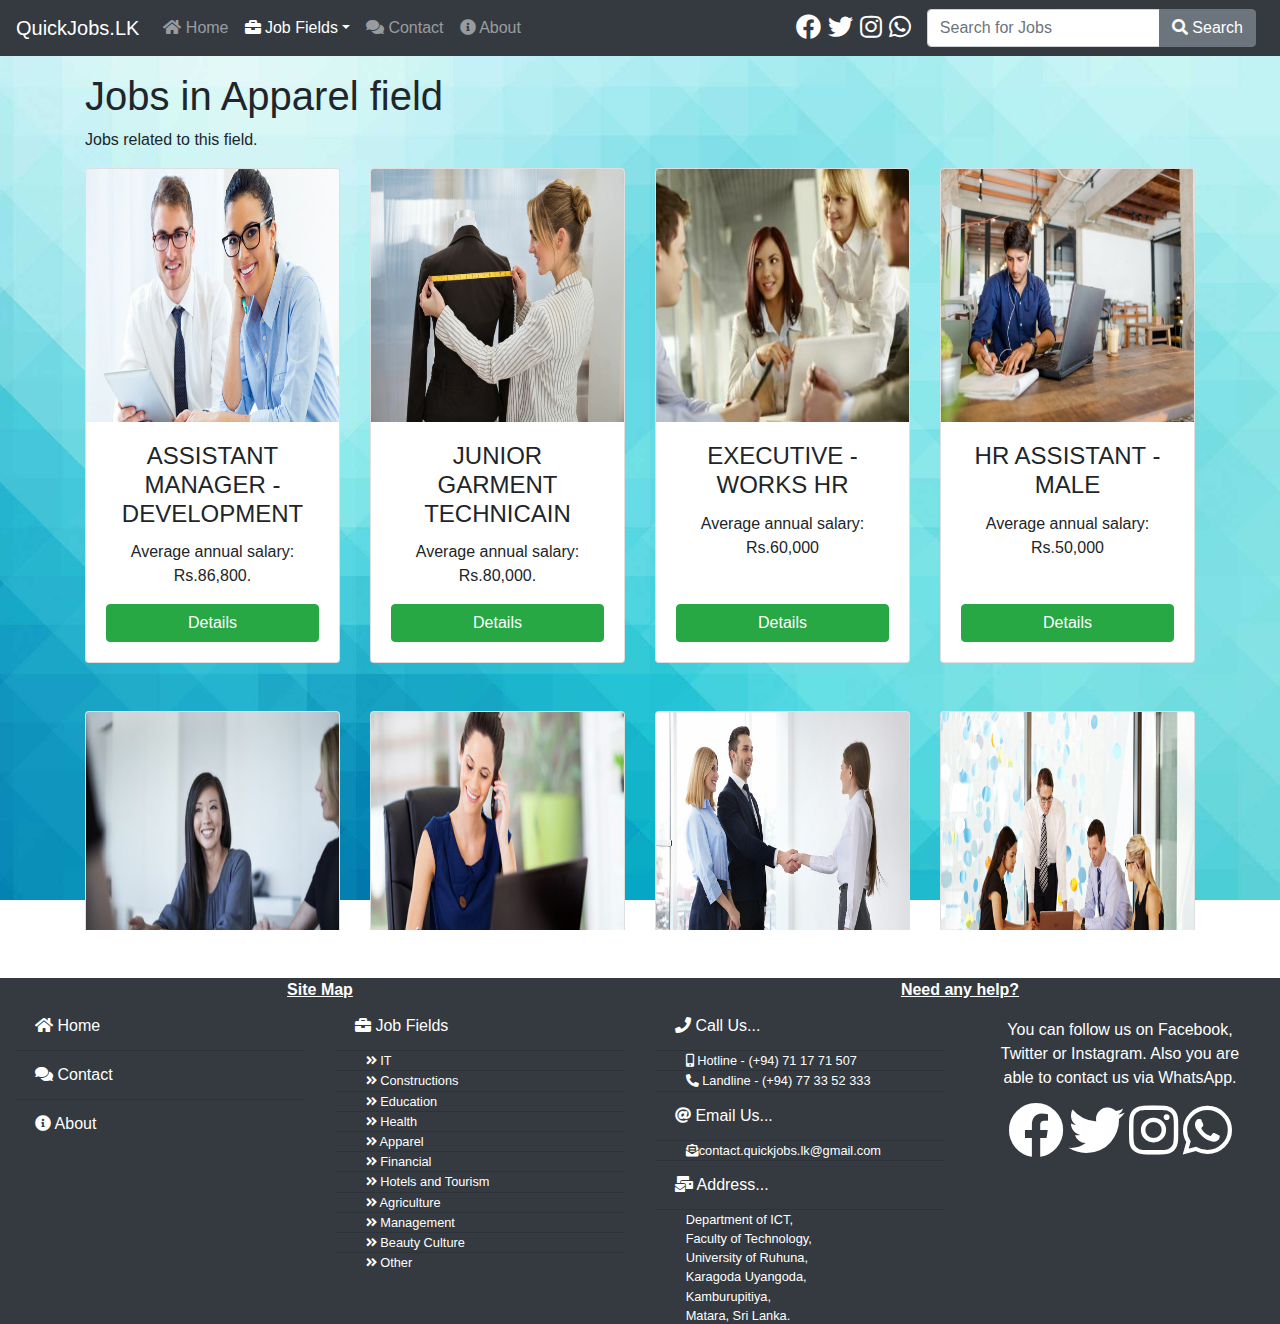
<file: apparel.html>
<!DOCTYPE html>
<html lang="en">

<head>
  <title>QuickJobs.LK - Sri Lanka | Apparel Field</title>
  <meta charset="utf-8">
  <meta name="viewport" content="width=device-width, initial-scale=1">
  <link rel="stylesheet" href="./css/bootstrap.min.css">
  <script src="./js/jquery/jquery-3.4.1.min.js"></script>
  <script src="https://cdnjs.cloudflare.com/ajax/libs/popper.js/1.14.7/umd/popper.min.js"></script>
  <script src="./js/bootstrap/bootstrap.min.js"></script>
  <link rel="stylesheet" href="./fontawesome/css/all.min.css">
  <link rel="stylesheet" href="./css/custom.css">
  <script>
    window.onscroll = function() {
      showonScroll()
      showmoreBtn()
    };

    function showonScroll() {
      if (document.body.scrollTop > 600 || document.documentElement.scrollTop > 600) {
        $("#totop").fadeIn();
      } else {
        $("#totop").fadeOut();
      }
    }

    function goTop() {
      $("html, body").animate({
        scrollTop: 0
      }, 600);
    }
    $(function() {
      $("#deck1").slideDown("slow", function() {
        $("#deck2").slideDown("slow", function() {
          $("#deck3").slideDown("slow");
        });
      });
    });

    function showmoreBtn() {
      if (document.body.scrollTop > 100 || document.documentElement.scrollTop > 100) {
        document.getElementById("loadMore").style.display = "block";
      } else {
        document.getElementById("loadMore").style.display = "none";
      }
    }
    $(document).ready(function() {
      var c = 4;
      $("#loadMore").click(function() {
        $("#deck" + c).slideDown("slow");
        var y = $(window).scrollTop();
        $("html, body").animate({
          scrollTop: y + $(window).height()
        }, 600);
        c++;
        if (c > 4) {
          document.getElementById("loadMore").innerHTML = "End of the List <i class='fas fa-ban'></i>"
          document.getElementById("loadMore").classList.add("disabled");
          document.getElementById("loadMore").classList.remove("btn-primary");
          document.getElementById("loadMore").classList.add("btn-outline-secondary");
          document.getElementById("loadMore").disabled = true;
        }
      });
    });
  </script>
</head>

<body>
  <nav class="navbar navbar-expand-md bg-dark navbar-dark sticky-top navbar-custom">
    <a class="navbar-brand" href="./index.html">QuickJobs.LK</a>
    <button class="navbar-toggler" type="button" data-toggle="collapse" data-target="#collapsibleNavbar">
      <span class="navbar-toggler-icon"></span>
    </button>
    <div class="collapse navbar-collapse" id="collapsibleNavbar">
      <ul class="navbar-nav">
        <li class="nav-item">
          <a class="nav-link" href="./index.html"><i class="fas fa-home"></i> Home</a>
        </li>
        <li class="nav-item dropdown">
          <a class="nav-link dropdown-toggle active" href="#" id="navbardrop" data-toggle="dropdown"><i class="fas fa-briefcase"></i> Job Fields</a>
          <div class="dropdown-menu">
            <a class="dropdown-item" href="./it.html"><i class="fas fa-laptop-code"></i> IT</a>
            <a class="dropdown-item" href="./constructios.html"><i class="fas fa-drafting-compass"></i> Constructions</a>
            <a class="dropdown-item" href="./education.html"><i class="fas fa-graduation-cap"></i> Education</a>
            <a class="dropdown-item" href="./health.html"><i class="fas fa-stethoscope"></i> Health</a>
            <a class="dropdown-item active" href="#"><i class="fas fa-tshirt"></i> Apparel</a>
            <a class="dropdown-item" href="./financial.html"><i class="fas fa-dollar-sign"></i> Financial</a>
            <a class="dropdown-item" href="./hotels.html"><i class="fas fa-utensils"></i> Hotels and Tourism</a>
            <a class="dropdown-item" href="./agriculture.html"><i class="fas fa-seedling"></i> Agriculture</a>
            <a class="dropdown-item" href="./management.html"><i class="fas fa-user-tie"></i> Management</a>
            <a class="dropdown-item" href="./beauty.html"><i class="fas fa-paint-brush"></i> Beauty Culture</a>
            <a class="dropdown-item" href="./other.html"><i class="fas fa-angle-double-right"></i> Other</a>
          </div>
        </li>
        <li class="nav-item">
          <a class="nav-link" href="./contact.html"><i class="fas fa-comments"></i> Contact</a>
        </li>
        <li class="nav-item">
          <a class="nav-link" href="./about.html"><i class="fas fa-info-circle"></i> About</a>
        </li>
      </ul>
      <form class="form-inline ml-auto" action="./searchresults.html" method="GET">
        <div class="mr-3 align-items-center" style="font-size: 25px">
          <a href="https://facebook.com/quickjobs.lk" target="_blank" class="custom-anchor"><i class="fab fa-facebook custom-zoom"></i></a>
          <a href="https://twitter.com/quickjobslk" target="_blank" class="custom-anchor"><i class="fab fa-twitter custom-zoom"></i></a>
          <a href="https://www.instagram.com/quickjobs.lk/" target="_blank" class="custom-anchor"><i class="fab fa-instagram custom-zoom"></i></a>
          <a href="https://wa.me/94711771507" target="_blank" class="custom-anchor"><i class="fab fa-whatsapp custom-zoom"></i></a>
        </div>
        <div class="input-group mr-sm-2">
          <input type="text" name="q" id="tipue_search_input" pattern=".{3,}" class="form-control" placeholder="Search for Jobs" aria-label="Search for Jobs" aria-describedby="basic-addon2" required>
          <div class="input-group-append">
            <button class="btn btn-secondary" type="submit"><i class="fas fa-search"></i> Search</button>
          </div>
        </div>
      </form>
    </div>
  </nav>
  <div class="container mt-3">
    <h1>Jobs in Apparel field</h1>
    <p>Jobs related to this field.</p>
  </div>
  <div class="container" id="carddecks">
    <div class="card-deck mb-5" id="deck1" style="display: none;">
      <div class="card text-center">
        <img class="card-img-top" src="./images/jobs/apparel/1.jpg" alt="jobimg" style="width:100%">
        <div class="card-body d-flex flex-column">
          <h4 class="card-title">ASSISTANT MANAGER - DEVELOPMENT</h4>
          <p class="card-text">Average annual salary: Rs.86,800.</p>
          <button type="button" class="btn btn-success mt-auto" data-toggle="modal" data-target="#moreDetails1"> Details </button>
        </div>
      </div>
      <div class="modal fade" id="moreDetails1">
        <div class="modal-dialog modal-dialog-centered modal-dialog-scrollable modal-lg">
          <div class="modal-content">
            <div class="modal-header">
              <h4 class="modal-title">ASSISTANT MANAGER - DEVELOPMENT</h4>
              <button type="button" class="close" data-dismiss="modal">&times;</button>
            </div>
            <div class="modal-body mb-3">
              <img class="img-fluid mx-auto d-block rounded mb-3" src="./images/jobs/apparel/1.jpg" alt="jobimg" style="width:100%"> Applications are open for all candidates to fill the Assistant Manager (Development) Job Vacancy at Hela Clothing
              (Pvt) Ltd.<br> Assistant Manager - Development<br> The job;<br> Meet the sale budget on monthly basis at...<br> Skills:<br> A Degree <br>Good team player<br> Good written and oral communication skills in English. </div>
            <div class="modal-footer">
              <button type="button" class="btn btn-danger" data-dismiss="modal">Close</button>
            </div>
          </div>
        </div>
      </div>
      <div class="card text-center">
        <img class="card-img-top" src="./images/jobs/apparel/2.jpg" alt="jobimg" style="width:100%">
        <div class="card-body d-flex flex-column">
          <h4 class="card-title">JUNIOR GARMENT TECHNICAIN</h4>
          <p class="card-text">Average annual salary: Rs.80,000.</p>
          <button type="button" class="btn btn-success mt-auto" data-toggle="modal" data-target="#moreDetails2"> Details </button>
        </div>
      </div>
      <div class="modal fade" id="moreDetails2">
        <div class="modal-dialog modal-dialog-centered modal-dialog-scrollable modal-lg">
          <div class="modal-content">
            <div class="modal-header">
              <h4 class="modal-title">JUNIOR GARMENT TECHNICAIN</h4>
              <button type="button" class="close" data-dismiss="modal">&times;</button>
            </div>
            <div class="modal-body mb-3">
              <img class="img-fluid mx-auto d-block rounded mb-3" src="./images/jobs/apparel/2.jpg" alt="jobimg" style="width:100%"> Applications are invited for all candidates to fill the Junior Garment Technician Job Vacancy at ODEL PLC<br> JUNIOR
              GARMENT TECHNICIAN<br> We are looking for someone ideally with:<br> Good knowledge ofthe all categories (...<br> Skills:<br> A Degree Fluency in English Microsoft Office<br>
            </div>
            <div class="modal-footer">
              <button type="button" class="btn btn-danger" data-dismiss="modal">Close</button>
            </div>
          </div>
        </div>
      </div>
      <div class="card text-center">
        <img class="card-img-top" src="./images/jobs/apparel/3.jpg" alt="jobimg" style="width:100%">
        <div class="card-body d-flex flex-column">
          <h4 class="card-title">EXECUTIVE - WORKS HR</h4>
          <p class="card-text">Average annual salary: Rs.60,000</p>
          <button type="button" class="btn btn-success mt-auto" data-toggle="modal" data-target="#moreDetails3"> Details </button>
        </div>
      </div>
      <div class="modal fade" id="moreDetails3">
        <div class="modal-dialog modal-dialog-centered modal-dialog-scrollable modal-lg">
          <div class="modal-content">
            <div class="modal-header">
              <h4 class="modal-title">EXECUTIVE - WORKS HR</h4>
              <button type="button" class="close" data-dismiss="modal">&times;</button>
            </div>
            <div class="modal-body mb-3">
              <img class="img-fluid mx-auto d-block rounded mb-3" src="./images/jobs/apparel/3.jpg" alt="jobimg" style="width:100%"> Brandix Apparel Solutions Limited — Casualwear— Seeduwa<br> Scope<br> As Executive - Works HR, you will be reporting
              to the Manager - Human Resources of Brandix Casualwear Limited. While...<br> Skills:<br> Diploma Course Microsoft Excel Interpersonal Skills<br>
            </div>
            <div class="modal-footer">
              <button type="button" class="btn btn-danger" data-dismiss="modal">Close</button>
            </div>
          </div>
        </div>
      </div>
      <div class="card text-center">
        <img class="card-img-top" src="./images/jobs/apparel/4.jpg" alt="jobimg" style="width:100%">
        <div class="card-body d-flex flex-column">
          <h4 class="card-title">HR ASSISTANT - MALE</h4>
          <p class="card-text">Average annual salary: Rs.50,000</p>
          <button type="button" class="btn btn-success mt-auto" data-toggle="modal" data-target="#moreDetails4"> Details </button>
        </div>
      </div>
      <div class="modal fade" id="moreDetails4">
        <div class="modal-dialog modal-dialog-centered modal-dialog-scrollable modal-lg">
          <div class="modal-content">
            <div class="modal-header">
              <h4 class="modal-title">HR ASSISTANT - MALE</h4>
              <button type="button" class="close" data-dismiss="modal">&times;</button>
            </div>
            <div class="modal-body mb-3">
              <img class="img-fluid mx-auto d-block rounded mb-3" src="./images/jobs/apparel/4.jpg" alt="jobimg" style="width:100%"> Applications are invited for all candidates to fill the HR Assistant Job Vacancy at Hela Clothing (Pvt) Ltd<br>
              Assistant- HR [Recruitment - Mawathagama (Male)<br> The job;<br> Liaise with production and other departments in...<br> Skills:<br> Bachelor's Degree experience in relevant field<br>
            </div>
            <div class="modal-footer">
              <button type="button" class="btn btn-danger" data-dismiss="modal">Close</button>
            </div>
          </div>
        </div>
      </div>
    </div>
    <div class="card-deck mb-5" id="deck2" style="display: none;">
      <div class="card text-center">
        <img class="card-img-top" src="./images/jobs/apparel/5.jpg" alt="jobimg" style="width:100%">
        <div class="card-body d-flex flex-column">
          <h4 class="card-title">INTERN - HR</h4>
          <p class="card-text">Average annual salary: Rs.40,000</p>
          <button type="button" class="btn btn-success mt-auto" data-toggle="modal" data-target="#moreDetails5"> Details </button>
        </div>
      </div>
      <div class="modal fade" id="moreDetails5">
        <div class="modal-dialog modal-dialog-centered modal-dialog-scrollable modal-lg">
          <div class="modal-content">
            <div class="modal-header">
              <h4 class="modal-title">INTERN - HR</h4>
              <button type="button" class="close" data-dismiss="modal">&times;</button>
            </div>
            <div class="modal-body mb-3">
              <img class="img-fluid mx-auto d-block rounded mb-3" src="./images/jobs/apparel/5.jpg" alt="jobimg" style="width:100%"> Applications are invited for all candidates to fill the Junior Garment Technician Job Vacancy at ODEL PLC<br> JUNIOR
              GARMENT TECHNICIAN<br> We are looking for someone ideally with:<br> Good knowledge ofthe all categories (...<br> Skills:<br> A Degree Fluency in English Microsoft Office<br>
            </div>
            <div class="modal-footer">
              <button type="button" class="btn btn-danger" data-dismiss="modal">Close</button>
            </div>
          </div>
        </div>
      </div>
      <div class="card text-center">
        <img class="card-img-top" src="./images/jobs/apparel/6.jpg" alt="jobimg" style="width:100%">
        <div class="card-body d-flex flex-column">
          <h4 class="card-title">BUYER</h4>
          <p class="card-text">Average annual salary: Rs.55,000</p>
          <button type="button" class="btn btn-success mt-auto" data-toggle="modal" data-target="#moreDetails6"> Details </button>
        </div>
      </div>
      <div class="modal fade" id="moreDetails6">
        <div class="modal-dialog modal-dialog-centered modal-dialog-scrollable modal-lg">
          <div class="modal-content">
            <div class="modal-header">
              <h4 class="modal-title">BUYER</h4>
              <button type="button" class="close" data-dismiss="modal">&times;</button>
            </div>
            <div class="modal-body mb-3">
              <img class="img-fluid mx-auto d-block rounded mb-3" src="./images/jobs/apparel/6.jpg" alt="jobimg" style="width:100%"> Applications are open for all candidates to fill the Buyer Job Vacancy at ODEL PLC<br> Closing Date : 24/10/2019<br>
              Skills:<br> Graduate Communication Skills Microsoft Office. </div>
            <div class="modal-footer">
              <button type="button" class="btn btn-danger" data-dismiss="modal">Close</button>
            </div>
          </div>
        </div>
      </div>
      <div class="card text-center">
        <img class="card-img-top" src="./images/jobs/apparel/7.jpg" alt="jobimg" style="width:100%">
        <div class="card-body d-flex flex-column">
          <h4 class="card-title">JUNIOR BUYER</h4>
          <p class="card-text">Average annual salary: Rs.50,000</p>
          <button type="button" class="btn btn-success mt-auto" data-toggle="modal" data-target="#moreDetails7"> Details </button>
        </div>
      </div>
      <div class="modal fade" id="moreDetails7">
        <div class="modal-dialog modal-dialog-centered modal-dialog-scrollable modal-lg">
          <div class="modal-content">
            <div class="modal-header">
              <h4 class="modal-title">JUNIOR BUYER</h4>
              <button type="button" class="close" data-dismiss="modal">&times;</button>
            </div>
            <div class="modal-body mb-3">
              <img class="img-fluid mx-auto d-block rounded mb-3" src="./images/jobs/apparel/7.jpg" alt="jobimg" style="width:100%"> Applications are open for all candidates to fill the Buyer Job Vacancy at ODEL PLC<br> Closing Date : 24/10/2019<br>
              Skills:<br> Graduate Communication Skills Microsoft Office. </div>
            <div class="modal-footer">
              <button type="button" class="btn btn-danger" data-dismiss="modal">Close</button>
            </div>
          </div>
        </div>
      </div>
      <div class="card text-center">
        <img class="card-img-top" src="./images/jobs/apparel/8.jpg" alt="jobimg" style="width:100%">
        <div class="card-body d-flex flex-column">
          <h4 class="card-title">INTERN</h4>
          <p class="card-text">Average annual salary: Rs.50,000.</p>
          <button type="button" class="btn btn-success mt-auto" data-toggle="modal" data-target="#moreDetails8"> Details </button>
        </div>
      </div>
      <div class="modal fade" id="moreDetails8">
        <div class="modal-dialog modal-dialog-centered modal-dialog-scrollable modal-lg">
          <div class="modal-content">
            <div class="modal-header">
              <h4 class="modal-title">INTERN</h4>
              <button type="button" class="close" data-dismiss="modal">&times;</button>
            </div>
            <div class="modal-body mb-3">
              <img class="img-fluid mx-auto d-block rounded mb-3" src="./images/jobs/apparel/8.jpg" alt="jobimg" style="width:100%"> Applications are invited for all candidates to fill the Junior Garment Technician Job Vacancy at ODEL PLC<br> JUNIOR
              GARMENT TECHNICIAN<br> We are looking for someone ideally with:<br> Good knowledge ofthe all categories (...<br> Skills:<br> A Degree Fluency in English Microsoft Office<br>
            </div>
            <div class="modal-footer">
              <button type="button" class="btn btn-danger" data-dismiss="modal">Close</button>
            </div>
          </div>
        </div>
      </div>
    </div>
    <div class="card-deck mb-5" id="deck3" style="display: none;">
      <div class="card text-center">
        <img class="card-img-top" src="./images/jobs/apparel/9.jpg" alt="jobimg" style="width:100%">
        <div class="card-body d-flex flex-column">
          <h4 class="card-title">ASSISTANT MANAGER - GROUP RISK AND CONTROL</h4>
          <p class="card-text">Average annual salary: Rs.80,000</p>
          <button type="button" class="btn btn-success mt-auto" data-toggle="modal" data-target="#moreDetails9"> Details </button>
        </div>
      </div>
      <div class="modal fade" id="moreDetails9">
        <div class="modal-dialog modal-dialog-centered modal-dialog-scrollable modal-lg">
          <div class="modal-content">
            <div class="modal-header">
              <h4 class="modal-title">ASSISTANT MANAGER - GROUP RISK AND CONTROL</h4>
              <button type="button" class="close" data-dismiss="modal">&times;</button>
            </div>
            <div class="modal-body mb-3">
              <img class="img-fluid mx-auto d-block rounded mb-3" src="./images/jobs/apparel/9.jpg" alt="jobimg" style="width:100%"> Qualifications and Experience<br> An Undergraduate pursing a Bachelor’s Degree in Statistics or Financial Mathematics
              from a recognized institute/university.<br> Possess good presentation skills. (In... </div>
            <div class="modal-footer">
              <button type="button" class="btn btn-danger" data-dismiss="modal">Close</button>
            </div>
          </div>
        </div>
      </div>
      <div class="card text-center">
        <img class="card-img-top" src="./images/jobs/apparel/10.jpg" alt="jobimg" style="width:100%">
        <div class="card-body d-flex flex-column">
          <h4 class="card-title">ASSISTANT MANAGER - CORPORATE FINANCE</h4>
          <p class="card-text">Average annual salary: Rs.80,000</p>
          <button type="button" class="btn btn-success mt-auto" data-toggle="modal" data-target="#moreDetails10"> Details </button>
        </div>
      </div>
      <div class="modal fade" id="moreDetails10">
        <div class="modal-dialog modal-dialog-centered modal-dialog-scrollable modal-lg">
          <div class="modal-content">
            <div class="modal-header">
              <h4 class="modal-title">ASSISTANT MANAGER - CORPORATE FINANCE</h4>
              <button type="button" class="close" data-dismiss="modal">&times;</button>
            </div>
            <div class="modal-body mb-3">
              <img class="img-fluid mx-auto d-block rounded mb-3" src="./images/jobs/apparel/10.jpg" alt="jobimg" style="width:100%"> The Job<br> The Corporate Finance team serves as an in-house financial advisor for the Brandix Group. Our team
              structures, negotiates and executes financings to support strategic initiatives... </div>
            <div class="modal-footer">
              <button type="button" class="btn btn-danger" data-dismiss="modal">Close</button>
            </div>
          </div>
        </div>
      </div>
      <div class="card text-center">
        <img class="card-img-top" src="./images/jobs/apparel/11.jpg" alt="jobimg" style="width:100%">
        <div class="card-body d-flex flex-column">
          <h4 class="card-title">QUALITY CONTROLLER</h4>
          <p class="card-text">Average annual salary: Rs.70,000</p>
          <button type="button" class="btn btn-success mt-auto" data-toggle="modal" data-target="#moreDetails11"> Details </button>
        </div>
      </div>
      <div class="modal fade" id="moreDetails11">
        <div class="modal-dialog modal-dialog-centered modal-dialog-scrollable modal-lg">
          <div class="modal-content">
            <div class="modal-header">
              <h4 class="modal-title">QUALITY CONTROLLER</h4>
              <button type="button" class="close" data-dismiss="modal">&times;</button>
            </div>
            <div class="modal-body mb-3">
              <img class="img-fluid mx-auto d-block rounded mb-3" src="./images/jobs/apparel/11.jpg" alt="jobimg" style="width:100%"> The Job<br> The Corporate Finance team serves as an in-house financial advisor for the Brandix Group. Our team
              structures, negotiates and executes financings to support strategic initiatives... </div>
            <div class="modal-footer">
              <button type="button" class="btn btn-danger" data-dismiss="modal">Close</button>
            </div>
          </div>
        </div>
      </div>
      <div class="card text-center">
        <img class="card-img-top" src="./images/jobs/apparel/12.jpg" alt="jobimg" style="width:100%">
        <div class="card-body d-flex flex-column">
          <h4 class="card-title">UNDERGRADUATE INTERNSHIP</h4>
          <p class="card-text">Average annual salary: Rs.45,000</p>
          <button type="button" class="btn btn-success mt-auto" data-toggle="modal" data-target="#moreDetails12"> Details </button>
        </div>
      </div>
      <div class="modal fade" id="moreDetails12">
        <div class="modal-dialog modal-dialog-centered modal-dialog-scrollable modal-lg">
          <div class="modal-content">
            <div class="modal-header">
              <h4 class="modal-title">UNDERGRADUATE INTERNSHIP</h4>
              <button type="button" class="close" data-dismiss="modal">&times;</button>
            </div>
            <div class="modal-body mb-3">
              <img class="img-fluid mx-auto d-block rounded mb-3" src="./images/jobs/apparel/12.jpg" alt="jobimg" style="width:100%"> General Internships<br> It's your opportunity to learn from the best. The Internship brings you hands-on working
              experience to explore and understand world class business practices. It is an ideal opening to apply your academic learning skills in a project based environment... </div>
            <div class="modal-footer">
              <button type="button" class="btn btn-danger" data-dismiss="modal">Close</button>
            </div>
          </div>
        </div>
      </div>
    </div>
    <button id="loadMore" class="btn btn-primary btn-block mb-3" style="display: none">See More <i class="fas fa-forward"></i></button>
    <button id="totop" class="btn btn-warning fixed-bottom mx-3 my-3" style="display: none" onclick="goTop()"><i class="fas fa-angle-double-up"></i> Top</button>
  </div>
  <footer class="bg-dark">
    <div class="container-fluid">
      <div class="row">
        <div class="col-md-6">
          <div class="font-weight-bolder text-white text-center"><u>Site Map</u></div>
          <div class="row">
            <div class="col-md-6">
              <ul class="list-group list-group-flush text-white">
                <li class="list-group-item bg-dark footer-list"><a class="custom-anchor" href="./index.html"><i class="fas fa-home"></i> Home</a></li>
                <li class="list-group-item bg-dark footer-list"><a class="custom-anchor" href="./contact.html"><i class="fas fa-comments"></i> Contact</a></li>
                <li class="list-group-item bg-dark footer-list"><a class="custom-anchor" href="./about.html"><i class="fas fa-info-circle"></i> About</a></li>
              </ul>
            </div>
            <div class="col-md-6">
              <ul class="list-group list-group-flush text-white">
                <li class="list-group-item bg-dark"><i class="fas fa-briefcase"></i> Job Fields</li>
                <li class="list-group-item bg-dark py-0 small footer-list">&nbsp;&nbsp;&nbsp;<a class="custom-anchor" href="./it.html"><i class="fas fa-angle-double-right"></i> IT</a></li>
                <li class="list-group-item bg-dark py-0 small footer-list">&nbsp;&nbsp;&nbsp;<a class="custom-anchor" href="./constructios.html"><i class="fas fa-angle-double-right"></i> Constructions</a></li>
                <li class="list-group-item bg-dark py-0 small footer-list">&nbsp;&nbsp;&nbsp;<a class="custom-anchor" href="./education.html"><i class="fas fa-angle-double-right"></i> Education</a></li>
                <li class="list-group-item bg-dark py-0 small footer-list">&nbsp;&nbsp;&nbsp;<a class="custom-anchor" href="./health.html"><i class="fas fa-angle-double-right"></i> Health</a></li>
                <li class="list-group-item bg-dark py-0 small footer-list">&nbsp;&nbsp;&nbsp;<a class="custom-anchor" href="./apparel.html"><i class="fas fa-angle-double-right"></i> Apparel</a></li>
                <li class="list-group-item bg-dark py-0 small footer-list">&nbsp;&nbsp;&nbsp;<a class="custom-anchor" href="./financial.html"><i class="fas fa-angle-double-right"></i> Financial</a></li>
                <li class="list-group-item bg-dark py-0 small footer-list">&nbsp;&nbsp;&nbsp;<a class="custom-anchor" href="./hotels.html"><i class="fas fa-angle-double-right"></i> Hotels and Tourism</a></li>
                <li class="list-group-item bg-dark py-0 small footer-list">&nbsp;&nbsp;&nbsp;<a class="custom-anchor" href="./agriculture.html"><i class="fas fa-angle-double-right"></i> Agriculture</a></li>
                <li class="list-group-item bg-dark py-0 small footer-list">&nbsp;&nbsp;&nbsp;<a class="custom-anchor" href="./management.html"><i class="fas fa-angle-double-right"></i> Management</a></li>
                <li class="list-group-item bg-dark py-0 small footer-list">&nbsp;&nbsp;&nbsp;<a class="custom-anchor" href="./beauty.html"><i class="fas fa-angle-double-right"></i> Beauty Culture</a></li>
                <li class="list-group-item bg-dark py-0 small footer-list">&nbsp;&nbsp;&nbsp;<a class="custom-anchor" href="./other.html"><i class="fas fa-angle-double-right"></i> Other</a></li>
              </ul>
            </div>
          </div>
        </div>
        <div class="col-md-6">
          <div class="font-weight-bolder text-white text-center"><u>Need any help?</u></div>
          <div class="row">
            <div class="col-md-6">
              <ul class="list-group list-group-flush text-white">
                <li class="list-group-item bg-dark"><i class="fas fa-phone"></i> Call Us...</li>
                <li class="list-group-item bg-dark py-0 small footer-list">&nbsp;&nbsp;&nbsp;<i class="fas fa-mobile-alt"></i><a class="custom-anchor" href="tel:+94711771507"> Hotline - (+94) 71 17 71 507</a></li>
                <li class="list-group-item bg-dark py-0 small footer-list">&nbsp;&nbsp;&nbsp;<i class="fas fa-phone-alt"></i><a class="custom-anchor" href="tel:+94773352333"> Landline - (+94) 77 33 52 333</a> </li>
              </ul>
              <ul class="list-group list-group-flush text-white">
                <li class="list-group-item bg-dark"><i class="fas fa-at"></i> Email Us...</li>
                <li class="list-group-item bg-dark py-0 small footer-list">&nbsp;&nbsp;&nbsp;<i class="fas fa-envelope-open-text"></i><a class="custom-anchor" href="mailto:contact.quickjobs.lk@gmail.com"
                    target="_blank">contact.quickjobs.lk@gmail.com</a></li>
              </ul>
              <ul class="list-group list-group-flush text-white">
                <li class="list-group-item bg-dark"><i class="fas fa-mail-bulk"></i> Address...</li>
                <li class="list-group-item bg-dark py-0 small footer-list">&nbsp;&nbsp;&nbsp;Department of ICT,<br>&nbsp;&nbsp;&nbsp;Faculty of Technology,<br>&nbsp;&nbsp;&nbsp;University of Ruhuna,<br>&nbsp;&nbsp;&nbsp;Karagoda
                  Uyangoda,<br>&nbsp;&nbsp;&nbsp;Kamburupitiya,<br>&nbsp;&nbsp;&nbsp;Matara, Sri Lanka.</li>
              </ul>
            </div>
            <div class="col-md-6">
              <div class="container">
                <div class="text-white text-center mt-3"> You can follow us on Facebook, Twitter or Instagram. Also you are able to contact us via WhatsApp. </div>
              </div>
              <div class="text-center mt-2">
                <a href="https://facebook.com/quickjobs.lk" target="_blank" class="display-4 custom-anchor"><i class="fab fa-facebook custom-zoom"></i></a>
                <a href="https://twitter.com/quickjobslk" target="_blank" class="display-4 custom-anchor"><i class="fab fa-twitter custom-zoom"></i></a>
                <a href="https://www.instagram.com/quickjobs.lk/" target="_blank" class="display-4 custom-anchor"><i class="fab fa-instagram custom-zoom"></i></a>
                <a href="https://wa.me/94711771507" target="_blank" class="display-4 custom-anchor"><i class="fab fa-whatsapp custom-zoom"></i></a>
              </div>
            </div>
          </div>
        </div>
      </div>
      <div class="row">
        <div class="col-12 text-white text-center my-3">&copy; All Rights Reserved</div>
      </div>
    </div>
  </footer>
</body>

</html>
</file>
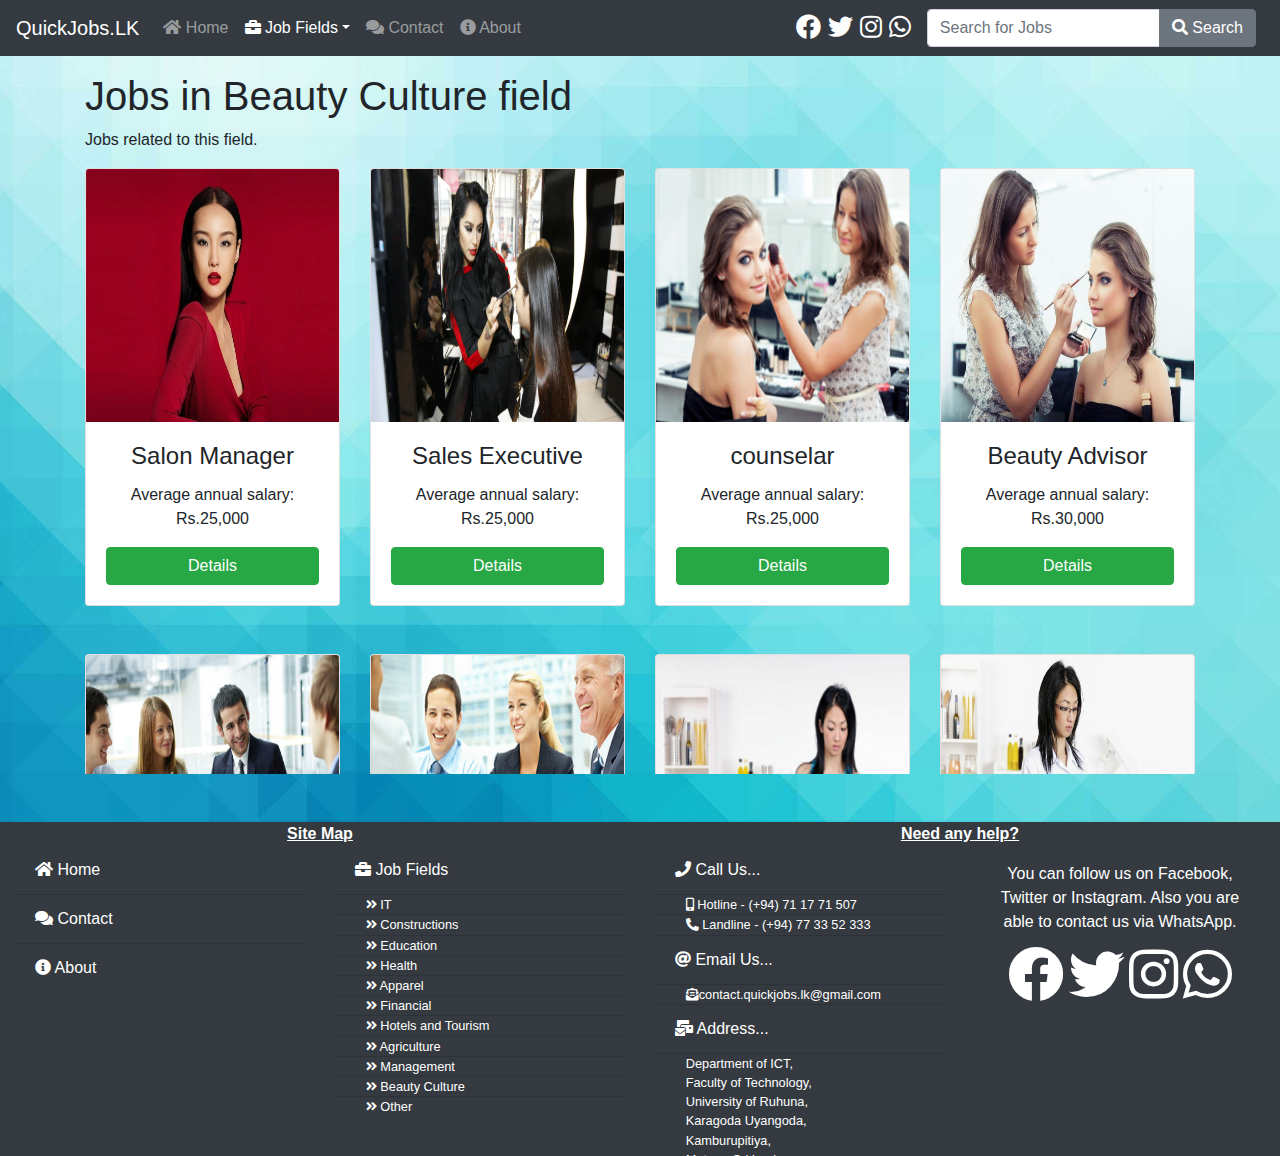
<file: beauty.html>
<!DOCTYPE html>
<html lang="en">

<head>
  <title>QuickJobs.LK - Sri Lanka | Beauty Culture Field</title>
  <meta charset="utf-8">
  <meta name="viewport" content="width=device-width, initial-scale=1">
  <link rel="stylesheet" href="./css/bootstrap.min.css">
  <script src="./js/jquery/jquery-3.4.1.min.js"></script>
  <script src="https://cdnjs.cloudflare.com/ajax/libs/popper.js/1.14.7/umd/popper.min.js"></script>
  <script src="./js/bootstrap/bootstrap.min.js"></script>
  <link rel="stylesheet" href="./fontawesome/css/all.min.css">
  <link rel="stylesheet" href="./css/custom.css">
  <script>
    window.onscroll = function() {
      showonScroll()
      showmoreBtn()
    };

    function showonScroll() {
      if (document.body.scrollTop > 600 || document.documentElement.scrollTop > 600) {
        $("#totop").fadeIn();
      } else {
        $("#totop").fadeOut();
      }
    }

    function goTop() {
      $("html, body").animate({
        scrollTop: 0
      }, 600);
    }
    $(function() {
      $("#deck1").slideDown("slow", function() {
        $("#deck2").slideDown("slow", function() {
          $("#deck3").slideDown("slow");
        });
      });
    });

    function showmoreBtn() {
      if (document.body.scrollTop > 100 || document.documentElement.scrollTop > 100) {
        document.getElementById("loadMore").style.display = "block";
      } else {
        document.getElementById("loadMore").style.display = "none";
      }
    }
    $(document).ready(function() {
      var c = 4;
      $("#loadMore").click(function() {
        $("#deck" + c).slideDown("slow");
        var y = $(window).scrollTop();
        $("html, body").animate({
          scrollTop: y + $(window).height()
        }, 600);
        c++;
        if (c > 4) {
          document.getElementById("loadMore").innerHTML = "End of the List <i class='fas fa-ban'></i>"
          document.getElementById("loadMore").classList.add("disabled");
          document.getElementById("loadMore").classList.remove("btn-primary");
          document.getElementById("loadMore").classList.add("btn-outline-secondary");
          document.getElementById("loadMore").disabled = true;
        }
      });
    });
  </script>
</head>

<body>
  <nav class="navbar navbar-expand-md bg-dark navbar-dark sticky-top navbar-custom">
    <a class="navbar-brand" href="./index.html">QuickJobs.LK</a>
    <button class="navbar-toggler" type="button" data-toggle="collapse" data-target="#collapsibleNavbar">
      <span class="navbar-toggler-icon"></span>
    </button>
    <div class="collapse navbar-collapse" id="collapsibleNavbar">
      <ul class="navbar-nav">
        <li class="nav-item">
          <a class="nav-link" href="./index.html"><i class="fas fa-home"></i> Home</a>
        </li>
        <li class="nav-item dropdown">
          <a class="nav-link dropdown-toggle active" href="#" id="navbardrop" data-toggle="dropdown"><i class="fas fa-briefcase"></i> Job Fields</a>
          <div class="dropdown-menu">
            <a class="dropdown-item" href="./it.html"><i class="fas fa-laptop-code"></i> IT</a>
            <a class="dropdown-item" href="./constructios.html"><i class="fas fa-drafting-compass"></i> Constructions</a>
            <a class="dropdown-item" href="./education.html"><i class="fas fa-graduation-cap"></i> Education</a>
            <a class="dropdown-item" href="./health.html"><i class="fas fa-stethoscope"></i> Health</a>
            <a class="dropdown-item" href="./apparel.html"><i class="fas fa-tshirt"></i> Apparel</a>
            <a class="dropdown-item" href="./financial.html"><i class="fas fa-dollar-sign"></i> Financial</a>
            <a class="dropdown-item" href="./hotels.html"><i class="fas fa-utensils"></i> Hotels and Tourism</a>
            <a class="dropdown-item" href="./agriculture.html"><i class="fas fa-seedling"></i> Agriculture</a>
            <a class="dropdown-item" href="./management.html"><i class="fas fa-user-tie"></i> Management</a>
            <a class="dropdown-item active" href="#"><i class="fas fa-paint-brush"></i> Beauty Culture</a>
            <a class="dropdown-item" href="./other.html"><i class="fas fa-angle-double-right"></i> Other</a>
          </div>
        </li>
        <li class="nav-item">
          <a class="nav-link" href="./contact.html"><i class="fas fa-comments"></i> Contact</a>
        </li>
        <li class="nav-item">
          <a class="nav-link" href="./about.html"><i class="fas fa-info-circle"></i> About</a>
        </li>
      </ul>
      <form class="form-inline ml-auto" action="./searchresults.html" method="GET">
        <div class="mr-3 align-items-center" style="font-size: 25px">
          <a href="https://facebook.com/quickjobs.lk" target="_blank" class="custom-anchor"><i class="fab fa-facebook custom-zoom"></i></a>
          <a href="https://twitter.com/quickjobslk" target="_blank" class="custom-anchor"><i class="fab fa-twitter custom-zoom"></i></a>
          <a href="https://www.instagram.com/quickjobs.lk/" target="_blank" class="custom-anchor"><i class="fab fa-instagram custom-zoom"></i></a>
          <a href="https://wa.me/94711771507" target="_blank" class="custom-anchor"><i class="fab fa-whatsapp custom-zoom"></i></a>
        </div>
        <div class="input-group mr-sm-2">
          <input type="text" name="q" id="tipue_search_input" pattern=".{3,}" class="form-control" placeholder="Search for Jobs" aria-label="Search for Jobs" aria-describedby="basic-addon2" required>
          <div class="input-group-append">
            <button class="btn btn-secondary" type="submit"><i class="fas fa-search"></i> Search</button>
          </div>
        </div>
      </form>
    </div>
  </nav>
  <div class="container mt-3">
    <h1>Jobs in Beauty Culture field</h1>
    <p>Jobs related to this field.</p>
  </div>
  <div class="container" id="carddecks">
    <div class="card-deck mb-5" id="deck1" style="display: none;">
      <div class="card text-center">
        <img class="card-img-top" src="./images/jobs/beauty/1.jpg" alt="jobimg" style="width:100%">
        <div class="card-body d-flex flex-column">
          <h4 class="card-title">Salon Manager</h4>
          <p class="card-text">Average annual salary: Rs.25,000</p>
          <button type="button" class="btn btn-success mt-auto" data-toggle="modal" data-target="#moreDetails1"> Details </button>
        </div>
      </div>
      <div class="modal fade" id="moreDetails1">
        <div class="modal-dialog modal-dialog-centered modal-dialog-scrollable modal-lg">
          <div class="modal-content">
            <div class="modal-header">
              <h4 class="modal-title">Salon Manager</h4>
              <button type="button" class="close" data-dismiss="modal">&times;</button>
            </div>
            <div class="modal-body mb-3">
              <img class="img-fluid mx-auto d-block rounded mb-3" src="./images/jobs/beauty/1.jpg" alt="jobimg"> Job description<br> Ensure that all outlets maximize their sales potential and ensure sustainable profitability across stores. Ensure
              that in store marketing and up selling activities are flawlessly executed and coordinated with all Managers and Technicians. </div>
            <div class="modal-footer">
              <button type="button" class="btn btn-danger" data-dismiss="modal">Close</button>
            </div>
          </div>
        </div>
      </div>
      <div class="card text-center">
        <img class="card-img-top" src="./images/jobs/beauty/2.jpg" alt="jobimg" style="width:100%">
        <div class="card-body d-flex flex-column">
          <h4 class="card-title">Sales Executive</h4>
          <p class="card-text">Average annual salary: Rs.25,000</p>
          <button type="button" class="btn btn-success mt-auto" data-toggle="modal" data-target="#moreDetails2"> Details </button>
        </div>
      </div>
      <div class="modal fade" id="moreDetails2">
        <div class="modal-dialog modal-dialog-centered modal-dialog-scrollable modal-lg">
          <div class="modal-content">
            <div class="modal-header">
              <h4 class="modal-title">Sales Executive</h4>
              <button type="button" class="close" data-dismiss="modal">&times;</button>
            </div>
            <div class="modal-body mb-3">
              <img class="img-fluid mx-auto d-block rounded mb-3" src="./images/jobs/beauty/2.jpg" alt="jobimg"> Job description<br> Ensure that all outlets maximize their sales potential and ensure sustainable profitability across stores. Ensure
              that in store marketing and up selling activities are flawlessly executed and coordinated with all Managers and Technicians. </div>
            <div class="modal-footer">
              <button type="button" class="btn btn-danger" data-dismiss="modal">Close</button>
            </div>
          </div>
        </div>
      </div>
      <div class="card text-center">
        <img class="card-img-top" src="./images/jobs/beauty/3.jpg" alt="jobimg" style="width:100%">
        <div class="card-body d-flex flex-column">
          <h4 class="card-title">counselar</h4>
          <p class="card-text">Average annual salary: Rs.25,000</p>
          <button type="button" class="btn btn-success mt-auto" data-toggle="modal" data-target="#moreDetails3"> Details </button>
        </div>
      </div>
      <div class="modal fade" id="moreDetails3">
        <div class="modal-dialog modal-dialog-centered modal-dialog-scrollable modal-lg">
          <div class="modal-content">
            <div class="modal-header">
              <h4 class="modal-title">counselar</h4>
              <button type="button" class="close" data-dismiss="modal">&times;</button>
            </div>
            <div class="modal-body mb-3">
              <img class="img-fluid mx-auto d-block rounded mb-3" src="./images/jobs/beauty/3.jpg" alt="jobimg"> Job description<br> Ensure that all outlets maximize their sales potential and ensure sustainable profitability across stores. Ensure
              that in store marketing and up selling activities are flawlessly executed and coordinated with all Managers and Technicians. </div>
            <div class="modal-footer">
              <button type="button" class="btn btn-danger" data-dismiss="modal">Close</button>
            </div>
          </div>
        </div>
      </div>
      <div class="card text-center">
        <img class="card-img-top" src="./images/jobs/beauty/4.jpg" alt="jobimg" style="width:100%">
        <div class="card-body d-flex flex-column">
          <h4 class="card-title">Beauty Advisor</h4>
          <p class="card-text">Average annual salary: Rs.30,000</p>
          <button type="button" class="btn btn-success mt-auto" data-toggle="modal" data-target="#moreDetails4"> Details </button>
        </div>
      </div>
      <div class="modal fade" id="moreDetails4">
        <div class="modal-dialog modal-dialog-centered modal-dialog-scrollable modal-lg">
          <div class="modal-content">
            <div class="modal-header">
              <h4 class="modal-title">Beauty Advisor</h4>
              <button type="button" class="close" data-dismiss="modal">&times;</button>
            </div>
            <div class="modal-body mb-3">
              <img class="img-fluid mx-auto d-block rounded mb-3" src="./images/jobs/beauty/4.jpg" alt="jobimg"> Job description<br> Ensure that all outlets maximize their sales potential and ensure sustainable profitability across stores. Ensure
              that in store marketing and up selling activities are flawlessly executed and coordinated with all Managers and Technicians. </div>
            <div class="modal-footer">
              <button type="button" class="btn btn-danger" data-dismiss="modal">Close</button>
            </div>
          </div>
        </div>
      </div>
    </div>
    <div class="card-deck mb-5" id="deck2" style="display: none;">
      <div class="card text-center">
        <img class="card-img-top" src="./images/jobs/beauty/5.jpg" alt="jobimg" style="width:100%">
        <div class="card-body d-flex flex-column">
          <h4 class="card-title">Hiring For Dermatology Assistant</h4>
          <p class="card-text">Average annual salary: Rs.35,000</p>
          <button type="button" class="btn btn-success mt-auto" data-toggle="modal" data-target="#moreDetails5"> Details </button>
        </div>
      </div>
      <div class="modal fade" id="moreDetails5">
        <div class="modal-dialog modal-dialog-centered modal-dialog-scrollable modal-lg">
          <div class="modal-content">
            <div class="modal-header">
              <h4 class="modal-title">Hiring For Dermatology Assistant</h4>
              <button type="button" class="close" data-dismiss="modal">&times;</button>
            </div>
            <div class="modal-body mb-3">
              <img class="img-fluid mx-auto d-block rounded mb-3" src="./images/jobs/beauty/5.jpg" alt="jobimg"> Job description<br> Ensure that all outlets maximize their sales potential and ensure sustainable profitability across stores. Ensure
              that in store marketing and up selling activities are flawlessly executed and coordinated with all Managers and Technicians. </div>
            <div class="modal-footer">
              <button type="button" class="btn btn-danger" data-dismiss="modal">Close</button>
            </div>
          </div>
        </div>
      </div>
      <div class="card text-center">
        <img class="card-img-top" src="./images/jobs/beauty/6.jpg" alt="jobimg" style="width:100%">
        <div class="card-body d-flex flex-column">
          <h4 class="card-title">Area Sales Manager </h4>
          <p class="card-text">Average annual salary: Rs.55,000</p>
          <button type="button" class="btn btn-success mt-auto" data-toggle="modal" data-target="#moreDetails6"> Details </button>
        </div>
      </div>
      <div class="modal fade" id="moreDetails6">
        <div class="modal-dialog modal-dialog-centered modal-dialog-scrollable modal-lg">
          <div class="modal-content">
            <div class="modal-header">
              <h4 class="modal-title">Area Sales Manager </h4>
              <button type="button" class="close" data-dismiss="modal">&times;</button>
            </div>
            <div class="modal-body mb-3">
              <img class="img-fluid mx-auto d-block rounded mb-3" src="./images/jobs/beauty/6.jpg" alt="jobimg"> Job description<br> Ensure that all outlets maximize their sales potential and ensure sustainable profitability across stores. Ensure
              that in store marketing and up selling activities are flawlessly executed and coordinated with all Managers and Technicians. </div>
            <div class="modal-footer">
              <button type="button" class="btn btn-danger" data-dismiss="modal">Close</button>
            </div>
          </div>
        </div>
      </div>
      <div class="card text-center">
        <img class="card-img-top" src="./images/jobs/beauty/7.jpg" alt="jobimg" style="width:100%">
        <div class="card-body d-flex flex-column">
          <h4 class="card-title">Beautician</h4>
          <p class="card-text">Average annual salary: Rs.45,000</p>
          <button type="button" class="btn btn-success mt-auto" data-toggle="modal" data-target="#moreDetails7"> Details </button>
        </div>
      </div>
      <div class="modal fade" id="moreDetails7">
        <div class="modal-dialog modal-dialog-centered modal-dialog-scrollable modal-lg">
          <div class="modal-content">
            <div class="modal-header">
              <h4 class="modal-title">Beautician</h4>
              <button type="button" class="close" data-dismiss="modal">&times;</button>
            </div>
            <div class="modal-body mb-3">
              <img class="img-fluid mx-auto d-block rounded mb-3" src="./images/jobs/beauty/7.jpg" alt="jobimg"> Job description<br> Ensure that all outlets maximize their sales potential and ensure sustainable profitability across stores. Ensure
              that in store marketing and up selling activities are flawlessly executed and coordinated with all Managers and Technicians. </div>
            <div class="modal-footer">
              <button type="button" class="btn btn-danger" data-dismiss="modal">Close</button>
            </div>
          </div>
        </div>
      </div>
      <div class="card text-center">
        <img class="card-img-top" src="./images/jobs/beauty/8.jpg" alt="jobimg" style="width:100%">
        <div class="card-body d-flex flex-column">
          <h4 class="card-title">Beauty Advisor</h4>
          <p class="card-text">Average annual salary: Rs.54,000</p>
          <button type="button" class="btn btn-success mt-auto" data-toggle="modal" data-target="#moreDetails8"> Details </button>
        </div>
      </div>
      <div class="modal fade" id="moreDetails8">
        <div class="modal-dialog modal-dialog-centered modal-dialog-scrollable modal-lg">
          <div class="modal-content">
            <div class="modal-header">
              <h4 class="modal-title">Beauty Advisor</h4>
              <button type="button" class="close" data-dismiss="modal">&times;</button>
            </div>
            <div class="modal-body mb-3">
              <img class="img-fluid mx-auto d-block rounded mb-3" src="./images/jobs/beauty/8.jpg" alt="jobimg"> Job description<br> Ensure that all outlets maximize their sales potential and ensure sustainable profitability across stores. Ensure
              that in store marketing and up selling activities are flawlessly executed and coordinated with all Managers and Technicians. </div>
            <div class="modal-footer">
              <button type="button" class="btn btn-danger" data-dismiss="modal">Close</button>
            </div>
          </div>
        </div>
      </div>
    </div>
    <div class="card-deck mb-5" id="deck3" style="display: none;">
      <div class="card text-center">
        <img class="card-img-top" src="./images/jobs/beauty/9.jpg" alt="jobimg" style="width:100%">
        <div class="card-body d-flex flex-column">
          <h4 class="card-title">Field Sales Trainer</h4>
          <p class="card-text">Average annual salary: Rs.53,000</p>
          <button type="button" class="btn btn-success mt-auto" data-toggle="modal" data-target="#moreDetails9"> Details </button>
        </div>
      </div>
      <div class="modal fade" id="moreDetails9">
        <div class="modal-dialog modal-dialog-centered modal-dialog-scrollable modal-lg">
          <div class="modal-content">
            <div class="modal-header">
              <h4 class="modal-title">Field Sales Trainer</h4>
              <button type="button" class="close" data-dismiss="modal">&times;</button>
            </div>
            <div class="modal-body mb-3">
              <img class="img-fluid mx-auto d-block rounded mb-3" src="./images/jobs/beauty/9.jpg" alt="jobimg"> Job description<br> Ensure that all outlets maximize their sales potential and ensure sustainable profitability across stores. Ensure
              that in store marketing and up selling activities are flawlessly executed and coordinated with all Managers and Technicians. </div>
            <div class="modal-footer">
              <button type="button" class="btn btn-danger" data-dismiss="modal">Close</button>
            </div>
          </div>
        </div>
      </div>
      <div class="card text-center">
        <img class="card-img-top" src="./images/jobs/beauty/10.jpg" alt="jobimg" style="width:100%">
        <div class="card-body d-flex flex-column">
          <h4 class="card-title">Store Manager</h4>
          <p class="card-text">Average annual salary: Rs.45,000</p>
          <button type="button" class="btn btn-success mt-auto" data-toggle="modal" data-target="#moreDetails10"> Details </button>
        </div>
      </div>
      <div class="modal fade" id="moreDetails10">
        <div class="modal-dialog modal-dialog-centered modal-dialog-scrollable modal-lg">
          <div class="modal-content">
            <div class="modal-header">
              <h4 class="modal-title">Store Manager</h4>
              <button type="button" class="close" data-dismiss="modal">&times;</button>
            </div>
            <div class="modal-body mb-3">
              <img class="img-fluid mx-auto d-block rounded mb-3" src="./images/jobs/beauty/10.jpg" alt="jobimg"> Job description<br> Ensure that all outlets maximize their sales potential and ensure sustainable profitability across stores. Ensure
              that in store marketing and up selling activities are flawlessly executed and coordinated with all Managers and Technicians. </div>
            <div class="modal-footer">
              <button type="button" class="btn btn-danger" data-dismiss="modal">Close</button>
            </div>
          </div>
        </div>
      </div>
      <div class="card text-center">
        <img class="card-img-top" src="./images/jobs/beauty/11.jpg" alt="jobimg" style="width:100%">
        <div class="card-body d-flex flex-column">
          <h4 class="card-title">Spa Therapist ( Female )</h4>
          <p class="card-text">Average annual salary: Rs.38,000</p>
          <button type="button" class="btn btn-success mt-auto" data-toggle="modal" data-target="#moreDetails11"> Details </button>
        </div>
      </div>
      <div class="modal fade" id="moreDetails11">
        <div class="modal-dialog modal-dialog-centered modal-dialog-scrollable modal-lg">
          <div class="modal-content">
            <div class="modal-header">
              <h4 class="modal-title">Spa Therapist ( Female )</h4>
              <button type="button" class="close" data-dismiss="modal">&times;</button>
            </div>
            <div class="modal-body mb-3">
              <img class="img-fluid mx-auto d-block rounded mb-3" src="./images/jobs/beauty/11.jpg" alt="jobimg"> Job description<br> Ensure that all outlets maximize their sales potential and ensure sustainable profitability across stores. Ensure
              that in store marketing and up selling activities are flawlessly executed and coordinated with all Managers and Technicians. </div>
            <div class="modal-footer">
              <button type="button" class="btn btn-danger" data-dismiss="modal">Close</button>
            </div>
          </div>
        </div>
      </div>
      <div class="card text-center">
        <img class="card-img-top" src="./images/jobs/beauty/12.jpg" alt="jobimg" style="width:100%">
        <div class="card-body d-flex flex-column">
          <h4 class="card-title">Beauty Advisor</h4>
          <p class="card-text">Average annual salary: Rs.48,000</p>
          <button type="button" class="btn btn-success mt-auto" data-toggle="modal" data-target="#moreDetails12"> Details </button>
        </div>
      </div>
      <div class="modal fade" id="moreDetails12">
        <div class="modal-dialog modal-dialog-centered modal-dialog-scrollable modal-lg">
          <div class="modal-content">
            <div class="modal-header">
              <h4 class="modal-title">Beauty Advisor</h4>
              <button type="button" class="close" data-dismiss="modal">&times;</button>
            </div>
            <div class="modal-body mb-3">
              <img class="img-fluid mx-auto d-block rounded mb-3" src="./images/jobs/beauty/12.jpg" alt="jobimg"> Job description<br> Ensure that all outlets maximize their sales potential and ensure sustainable profitability across stores. Ensure
              that in store marketing and up selling activities are flawlessly executed and coordinated with all Managers and Technicians. </div>
            <div class="modal-footer">
              <button type="button" class="btn btn-danger" data-dismiss="modal">Close</button>
            </div>
          </div>
        </div>
      </div>
    </div>
    <button id="loadMore" class="btn btn-primary btn-block mb-3" style="display: none">See More <i class="fas fa-forward"></i></button>
    <button id="totop" class="btn btn-warning fixed-bottom mx-3 my-3" style="display: none" onclick="goTop()"><i class="fas fa-angle-double-up"></i> Top</button>
  </div>
  <footer class="bg-dark">
    <div class="container-fluid">
      <div class="row">
        <div class="col-md-6">
          <div class="font-weight-bolder text-white text-center"><u>Site Map</u></div>
          <div class="row">
            <div class="col-md-6">
              <ul class="list-group list-group-flush text-white">
                <li class="list-group-item bg-dark footer-list"><a class="custom-anchor" href="./index.html"><i class="fas fa-home"></i> Home</a></li>
                <li class="list-group-item bg-dark footer-list"><a class="custom-anchor" href="./contact.html"><i class="fas fa-comments"></i> Contact</a></li>
                <li class="list-group-item bg-dark footer-list"><a class="custom-anchor" href="./about.html"><i class="fas fa-info-circle"></i> About</a></li>
              </ul>
            </div>
            <div class="col-md-6">
              <ul class="list-group list-group-flush text-white">
                <li class="list-group-item bg-dark"><i class="fas fa-briefcase"></i> Job Fields</li>
                <li class="list-group-item bg-dark py-0 small footer-list">&nbsp;&nbsp;&nbsp;<a class="custom-anchor" href="./it.html"><i class="fas fa-angle-double-right"></i> IT</a></li>
                <li class="list-group-item bg-dark py-0 small footer-list">&nbsp;&nbsp;&nbsp;<a class="custom-anchor" href="./constructios.html"><i class="fas fa-angle-double-right"></i> Constructions</a></li>
                <li class="list-group-item bg-dark py-0 small footer-list">&nbsp;&nbsp;&nbsp;<a class="custom-anchor" href="./education.html"><i class="fas fa-angle-double-right"></i> Education</a></li>
                <li class="list-group-item bg-dark py-0 small footer-list">&nbsp;&nbsp;&nbsp;<a class="custom-anchor" href="./health.html"><i class="fas fa-angle-double-right"></i> Health</a></li>
                <li class="list-group-item bg-dark py-0 small footer-list">&nbsp;&nbsp;&nbsp;<a class="custom-anchor" href="./apparel.html"><i class="fas fa-angle-double-right"></i> Apparel</a></li>
                <li class="list-group-item bg-dark py-0 small footer-list">&nbsp;&nbsp;&nbsp;<a class="custom-anchor" href="./financial.html"><i class="fas fa-angle-double-right"></i> Financial</a></li>
                <li class="list-group-item bg-dark py-0 small footer-list">&nbsp;&nbsp;&nbsp;<a class="custom-anchor" href="./hotels.html"><i class="fas fa-angle-double-right"></i> Hotels and Tourism</a></li>
                <li class="list-group-item bg-dark py-0 small footer-list">&nbsp;&nbsp;&nbsp;<a class="custom-anchor" href="./agriculture.html"><i class="fas fa-angle-double-right"></i> Agriculture</a></li>
                <li class="list-group-item bg-dark py-0 small footer-list">&nbsp;&nbsp;&nbsp;<a class="custom-anchor" href="./management.html"><i class="fas fa-angle-double-right"></i> Management</a></li>
                <li class="list-group-item bg-dark py-0 small footer-list">&nbsp;&nbsp;&nbsp;<a class="custom-anchor" href="./beauty.html"><i class="fas fa-angle-double-right"></i> Beauty Culture</a></li>
                <li class="list-group-item bg-dark py-0 small footer-list">&nbsp;&nbsp;&nbsp;<a class="custom-anchor" href="./other.html"><i class="fas fa-angle-double-right"></i> Other</a></li>
              </ul>
            </div>
          </div>
        </div>
        <div class="col-md-6">
          <div class="font-weight-bolder text-white text-center"><u>Need any help?</u></div>
          <div class="row">
            <div class="col-md-6">
              <ul class="list-group list-group-flush text-white">
                <li class="list-group-item bg-dark"><i class="fas fa-phone"></i> Call Us...</li>
                <li class="list-group-item bg-dark py-0 small footer-list">&nbsp;&nbsp;&nbsp;<i class="fas fa-mobile-alt"></i><a class="custom-anchor" href="tel:+94711771507"> Hotline - (+94) 71 17 71 507</a></li>
                <li class="list-group-item bg-dark py-0 small footer-list">&nbsp;&nbsp;&nbsp;<i class="fas fa-phone-alt"></i><a class="custom-anchor" href="tel:+94773352333"> Landline - (+94) 77 33 52 333</a> </li>
              </ul>
              <ul class="list-group list-group-flush text-white">
                <li class="list-group-item bg-dark"><i class="fas fa-at"></i> Email Us...</li>
                <li class="list-group-item bg-dark py-0 small footer-list">&nbsp;&nbsp;&nbsp;<i class="fas fa-envelope-open-text"></i><a class="custom-anchor" href="mailto:contact.quickjobs.lk@gmail.com"
                    target="_blank">contact.quickjobs.lk@gmail.com</a></li>
              </ul>
              <ul class="list-group list-group-flush text-white">
                <li class="list-group-item bg-dark"><i class="fas fa-mail-bulk"></i> Address...</li>
                <li class="list-group-item bg-dark py-0 small footer-list">&nbsp;&nbsp;&nbsp;Department of ICT,<br>&nbsp;&nbsp;&nbsp;Faculty of Technology,<br>&nbsp;&nbsp;&nbsp;University of Ruhuna,<br>&nbsp;&nbsp;&nbsp;Karagoda
                  Uyangoda,<br>&nbsp;&nbsp;&nbsp;Kamburupitiya,<br>&nbsp;&nbsp;&nbsp;Matara, Sri Lanka.</li>
              </ul>
            </div>
            <div class="col-md-6">
              <div class="container">
                <div class="text-white text-center mt-3"> You can follow us on Facebook, Twitter or Instagram. Also you are able to contact us via WhatsApp. </div>
              </div>
              <div class="text-center mt-2">
                <a href="https://facebook.com/quickjobs.lk" target="_blank" class="display-4 custom-anchor"><i class="fab fa-facebook custom-zoom"></i></a>
                <a href="https://twitter.com/quickjobslk" target="_blank" class="display-4 custom-anchor"><i class="fab fa-twitter custom-zoom"></i></a>
                <a href="https://www.instagram.com/quickjobs.lk/" target="_blank" class="display-4 custom-anchor"><i class="fab fa-instagram custom-zoom"></i></a>
                <a href="https://wa.me/94711771507" target="_blank" class="display-4 custom-anchor"><i class="fab fa-whatsapp custom-zoom"></i></a>
              </div>
            </div>
          </div>
        </div>
      </div>
      <div class="row">
        <div class="col-12 text-white text-center my-3">&copy; All Rights Reserved</div>
      </div>
    </div>
  </footer>
</body>

</html>
</file>
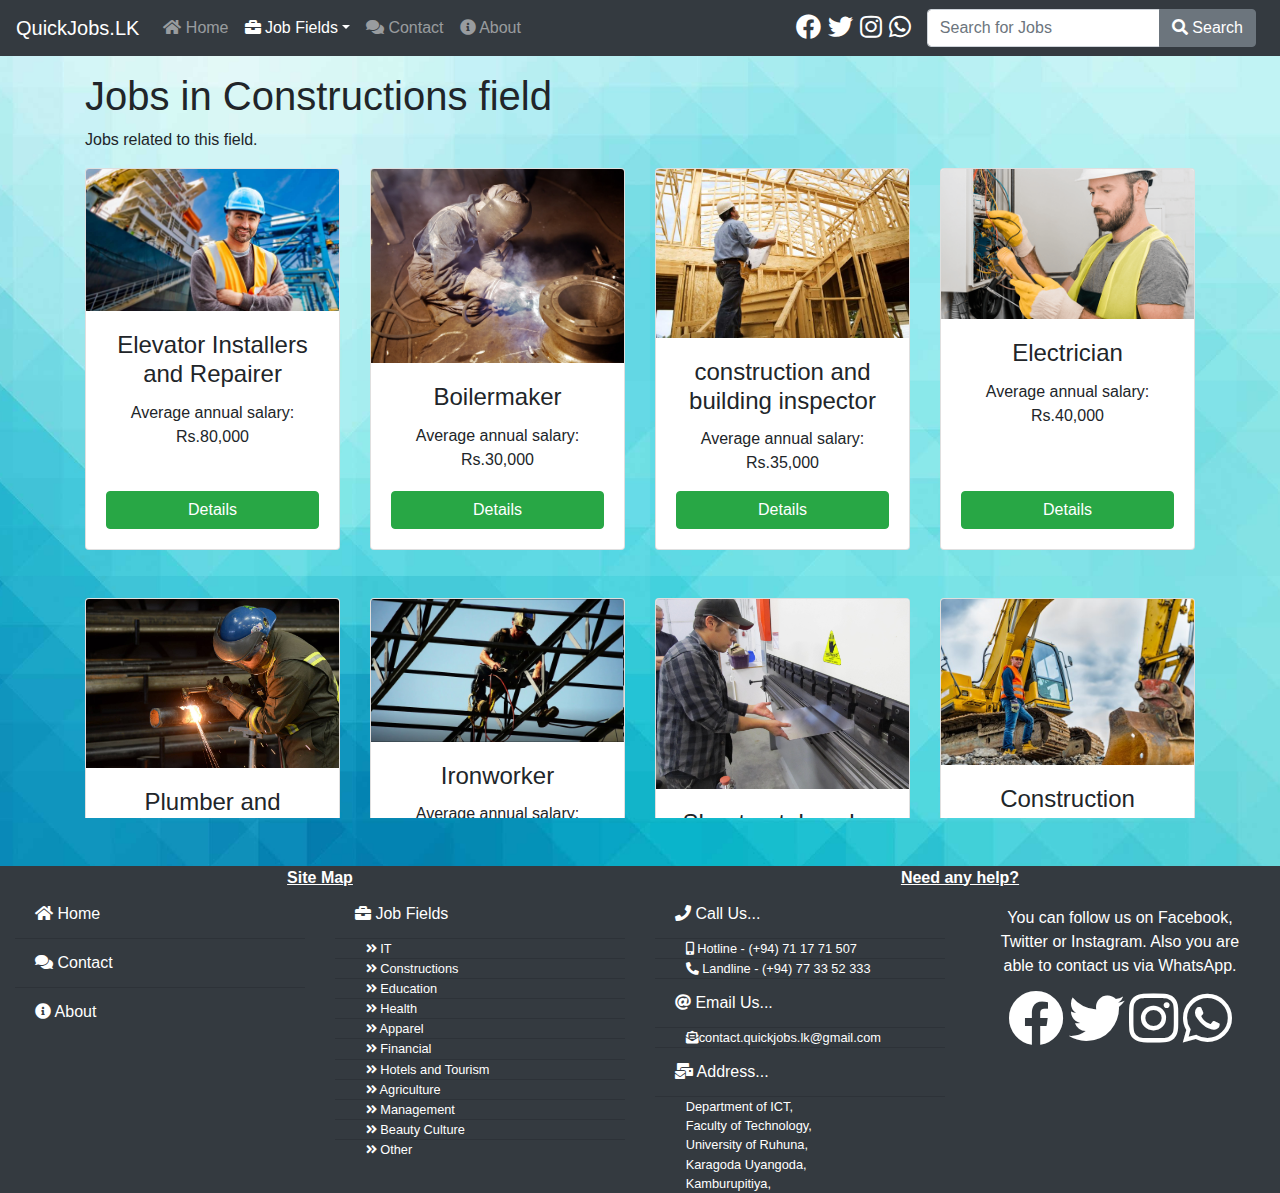
<file: constructios.html>
<!DOCTYPE html>
<html lang="en">

<head>
  <title>QuickJobs.LK - Sri Lanka | Constructions Field</title>
  <meta charset="utf-8">
  <meta name="viewport" content="width=device-width, initial-scale=1">
  <link rel="stylesheet" href="./css/bootstrap.min.css">
  <script src="./js/jquery/jquery-3.4.1.min.js"></script>
  <script src="https://cdnjs.cloudflare.com/ajax/libs/popper.js/1.14.7/umd/popper.min.js"></script>
  <script src="./js/bootstrap/bootstrap.min.js"></script>
  <link rel="stylesheet" href="./fontawesome/css/all.min.css">
  <link rel="stylesheet" href="./css/custom.css">
  <script>
    window.onscroll = function() {
      showonScroll()
      showmoreBtn()
    };

    function showonScroll() {
      if (document.body.scrollTop > 600 || document.documentElement.scrollTop > 600) {
        $("#totop").fadeIn();
      } else {
        $("#totop").fadeOut();
      }
    }

    function goTop() {
      $("html, body").animate({
        scrollTop: 0
      }, 600);
    }
    $(function() {
      $("#deck1").slideDown("slow", function() {
        $("#deck2").slideDown("slow", function() {
          $("#deck3").slideDown("slow");
        });
      });
    });

    function showmoreBtn() {
      if (document.body.scrollTop > 100 || document.documentElement.scrollTop > 100) {
        document.getElementById("loadMore").style.display = "block";
      } else {
        document.getElementById("loadMore").style.display = "none";
      }
    }
    $(document).ready(function() {
      var c = 4;
      $("#loadMore").click(function() {
        $("#deck" + c).slideDown("slow");
        var y = $(window).scrollTop();
        $("html, body").animate({
          scrollTop: y + $(window).height()
        }, 600);
        c++;
        if (c > 4) {
          document.getElementById("loadMore").innerHTML = "End of the List <i class='fas fa-ban'></i>"
          document.getElementById("loadMore").classList.add("disabled");
          document.getElementById("loadMore").classList.remove("btn-primary");
          document.getElementById("loadMore").classList.add("btn-outline-secondary");
          document.getElementById("loadMore").disabled = true;
        }
      });
    });
  </script>
</head>

<body>
  <nav class="navbar navbar-expand-md bg-dark navbar-dark sticky-top navbar-custom">
    <a class="navbar-brand" href="./index.html">QuickJobs.LK</a>
    <button class="navbar-toggler" type="button" data-toggle="collapse" data-target="#collapsibleNavbar">
      <span class="navbar-toggler-icon"></span>
    </button>
    <div class="collapse navbar-collapse" id="collapsibleNavbar">
      <ul class="navbar-nav">
        <li class="nav-item">
          <a class="nav-link" href="./index.html"><i class="fas fa-home"></i> Home</a>
        </li>
        <li class="nav-item dropdown">
          <a class="nav-link dropdown-toggle active" href="#" id="navbardrop" data-toggle="dropdown"><i class="fas fa-briefcase"></i> Job Fields</a>
          <div class="dropdown-menu">
            <a class="dropdown-item" href="./it.html"><i class="fas fa-laptop-code"></i> IT</a>
            <a class="dropdown-item active" href="#"><i class="fas fa-drafting-compass"></i> Constructions</a>
            <a class="dropdown-item" href="./education.html"><i class="fas fa-graduation-cap"></i> Education</a>
            <a class="dropdown-item" href="./health.html"><i class="fas fa-stethoscope"></i> Health</a>
            <a class="dropdown-item" href="./apparel.html"><i class="fas fa-tshirt"></i> Apparel</a>
            <a class="dropdown-item" href="./financial.html"><i class="fas fa-dollar-sign"></i> Financial</a>
            <a class="dropdown-item" href="./hotels.html"><i class="fas fa-utensils"></i> Hotels and Tourism</a>
            <a class="dropdown-item" href="./agriculture.html"><i class="fas fa-seedling"></i> Agriculture</a>
            <a class="dropdown-item" href="./management.html"><i class="fas fa-user-tie"></i> Management</a>
            <a class="dropdown-item" href="./beauty.html"><i class="fas fa-paint-brush"></i> Beauty Culture</a>
            <a class="dropdown-item" href="./other.html"><i class="fas fa-angle-double-right"></i> Other</a>
          </div>
        </li>
        <li class="nav-item">
          <a class="nav-link" href="./contact.html"><i class="fas fa-comments"></i> Contact</a>
        </li>
        <li class="nav-item">
          <a class="nav-link" href="./about.html"><i class="fas fa-info-circle"></i> About</a>
        </li>
      </ul>
      <form class="form-inline ml-auto" action="./searchresults.html" method="GET">
        <div class="mr-3 align-items-center" style="font-size: 25px">
          <a href="https://facebook.com/quickjobs.lk" target="_blank" class="custom-anchor"><i class="fab fa-facebook custom-zoom"></i></a>
          <a href="https://twitter.com/quickjobslk" target="_blank" class="custom-anchor"><i class="fab fa-twitter custom-zoom"></i></a>
          <a href="https://www.instagram.com/quickjobs.lk/" target="_blank" class="custom-anchor"><i class="fab fa-instagram custom-zoom"></i></a>
          <a href="https://wa.me/94711771507" target="_blank" class="custom-anchor"><i class="fab fa-whatsapp custom-zoom"></i></a>
        </div>
        <div class="input-group mr-sm-2">
          <input type="text" name="q" id="tipue_search_input" pattern=".{3,}" class="form-control" placeholder="Search for Jobs" aria-label="Search for Jobs" aria-describedby="basic-addon2" required>
          <div class="input-group-append">
            <button class="btn btn-secondary" type="submit"><i class="fas fa-search"></i> Search</button>
          </div>
        </div>
      </form>
    </div>
  </nav>
  <div class="container mt-3">
    <h1>Jobs in Constructions field</h1>
    <p>Jobs related to this field.</p>
  </div>
  <div class="container" id="carddecks">
    <div class="card-deck mb-5" id="deck1" style="display: none;">
      <div class="card text-center">
        <img class="card-img-top" src="./images/jobs/construct/37.jpg" alt="jobimg" style="width:100%">
        <div class="card-body d-flex flex-column">
          <h4 class="card-title">Elevator Installers and Repairer</h4>
          <p class="card-text">Average annual salary: Rs.80,000</p>
          <button type="button" class="btn btn-success mt-auto" data-toggle="modal" data-target="#moreDetails1"> Details </button>
        </div>
      </div>
      <div class="modal fade" id="moreDetails1">
        <div class="modal-dialog modal-dialog-centered modal-dialog-scrollable modal-lg">
          <div class="modal-content">
            <div class="modal-header">
              <h4 class="modal-title">Elevator Installers and Repairer</h4>
              <button type="button" class="close" data-dismiss="modal">&times;</button>
            </div>
            <div class="modal-body mb-3">
              <img class="img-fluid mx-auto d-block rounded mb-3" src="./images/jobs/construct/37.jpg" alt="jobimg"> In addition to elevators, they install and repair escalators, moving walkways and other lifts for people and products. Most people get hired through
              an apprenticeship. </div>
            <div class="modal-footer">
              <button type="button" class="btn btn-danger" data-dismiss="modal">Close</button>
            </div>
          </div>
        </div>
      </div>
      <div class="card text-center">
        <img class="card-img-top" src="./images/jobs/construct/38.jpg" alt="jobimg" style="width:100%">
        <div class="card-body d-flex flex-column">
          <h4 class="card-title">Boilermaker</h4>
          <p class="card-text">Average annual salary: Rs.30,000</p>
          <button type="button" class="btn btn-success mt-auto" data-toggle="modal" data-target="#moreDetails2"> Details </button>
        </div>
      </div>
      <div class="modal fade" id="moreDetails2">
        <div class="modal-dialog modal-dialog-centered modal-dialog-scrollable modal-lg">
          <div class="modal-content">
            <div class="modal-header">
              <h4 class="modal-title">Boilermaker</h4>
              <button type="button" class="close" data-dismiss="modal">&times;</button>
            </div>
            <div class="modal-body mb-3">
              <img class="img-fluid mx-auto d-block rounded mb-3" src="./images/jobs/construct/38.jpg" alt="jobimg"> Work assembling, installing and reparing large containers that hold liquids and gases. many Boilermakers complete formal apprenticeships programs
              prior to being hired as a journeyman. </div>
            <div class="modal-footer">
              <button type="button" class="btn btn-danger" data-dismiss="modal">Close</button>
            </div>
          </div>
        </div>
      </div>
      <div class="card text-center">
        <img class="card-img-top" src="./images/jobs/construct/39.jpg" alt="jobimg" style="width:100%">
        <div class="card-body d-flex flex-column">
          <h4 class="card-title">construction and building inspector</h4>
          <p class="card-text">Average annual salary: Rs.35,000</p>
          <button type="button" class="btn btn-success mt-auto" data-toggle="modal" data-target="#moreDetails3"> Details </button>
        </div>
      </div>
      <div class="modal fade" id="moreDetails3">
        <div class="modal-dialog modal-dialog-centered modal-dialog-scrollable modal-lg">
          <div class="modal-content">
            <div class="modal-header">
              <h4 class="modal-title">construction and building inspector</h4>
              <button type="button" class="close" data-dismiss="modal">&times;</button>
            </div>
            <div class="modal-body mb-3">
              <img class="img-fluid mx-auto d-block rounded mb-3" src="./images/jobs/construct/39.jpg" alt="jobimg"> Inspect work sites and new construction to ensure that construction meets local and national building codes and ordinances, zoning regulations and
              contract specifications. </div>
            <div class="modal-footer">
              <button type="button" class="btn btn-danger" data-dismiss="modal">Close</button>
            </div>
          </div>
        </div>
      </div>
      <div class="card text-center">
        <img class="card-img-top" src="./images/jobs/construct/40.png" alt="jobimg" style="width:100%">
        <div class="card-body d-flex flex-column">
          <h4 class="card-title">Electrician</h4>
          <p class="card-text">Average annual salary: Rs.40,000</p>
          <button type="button" class="btn btn-success mt-auto" data-toggle="modal" data-target="#moreDetails4"> Details </button>
        </div>
      </div>
      <div class="modal fade" id="moreDetails4">
        <div class="modal-dialog modal-dialog-centered modal-dialog-scrollable modal-lg">
          <div class="modal-content">
            <div class="modal-header">
              <h4 class="modal-title">Electrician</h4>
              <button type="button" class="close" data-dismiss="modal">&times;</button>
            </div>
            <div class="modal-body mb-3">
              <img class="img-fluid mx-auto d-block rounded mb-3" src="./images/jobs/construct/40.png" alt="jobimg"> Works on residential, commercial and industrial electrical construction and maintenance. they install, maitain and repair electrical systems. Some
              electricians complete formal apprenticeships. others complete a vacational training program or are trained on the job. </div>
            <div class="modal-footer">
              <button type="button" class="btn btn-danger" data-dismiss="modal">Close</button>
            </div>
          </div>
        </div>
      </div>
    </div>
    <div class="card-deck mb-5" id="deck2" style="display: none;">
      <div class="card text-center">
        <img class="card-img-top" src="./images/jobs/construct/41.jpg" alt="jobimg" style="width:100%">
        <div class="card-body d-flex flex-column">
          <h4 class="card-title">Plumber and pipefitter</h4>
          <p class="card-text">Average annual salary: Rs.45,000</p>
          <button type="button" class="btn btn-success mt-auto" data-toggle="modal" data-target="#moreDetails5"> Details </button>
        </div>
      </div>
      <div class="modal fade" id="moreDetails5">
        <div class="modal-dialog modal-dialog-centered modal-dialog-scrollable modal-lg">
          <div class="modal-content">
            <div class="modal-header">
              <h4 class="modal-title">Plumber and pipefitter</h4>
              <button type="button" class="close" data-dismiss="modal">&times;</button>
            </div>
            <div class="modal-body mb-3">
              <img class="img-fluid mx-auto d-block rounded mb-3" src="./images/jobs/construct/41.jpg" alt="jobimg"> electicians, many plumbers, pipefitters and steamifitters complete apprenticeship programs. others may attend technical school. plumbers are
              required to be licensed in most states. </div>
            <div class="modal-footer">
              <button type="button" class="btn btn-danger" data-dismiss="modal">Close</button>
            </div>
          </div>
        </div>
      </div>
      <div class="card text-center">
        <img class="card-img-top" src="./images/jobs/construct/42.jpg" alt="jobimg" style="width:100%">
        <div class="card-body d-flex flex-column">
          <h4 class="card-title">Ironworker</h4>
          <p class="card-text">Average annual salary: Rs.30,000</p>
          <button type="button" class="btn btn-success mt-auto" data-toggle="modal" data-target="#moreDetails6"> Details </button>
        </div>
      </div>
      <div class="modal fade" id="moreDetails6">
        <div class="modal-dialog modal-dialog-centered modal-dialog-scrollable modal-lg">
          <div class="modal-content">
            <div class="modal-header">
              <h4 class="modal-title">Ironworker</h4>
              <button type="button" class="close" data-dismiss="modal">&times;</button>
            </div>
            <div class="modal-body mb-3">
              <img class="img-fluid mx-auto d-block rounded mb-3" src="./images/jobs/construct/42.jpg" alt="jobimg"> Install reinforcement rods made of iron or steel in buildings, dams and roads. they also erect the steel beams for high rise buildings and bridges.
              some of them complete apprenticeships, others are trained on the job. </div>
            <div class="modal-footer">
              <button type="button" class="btn btn-danger" data-dismiss="modal">Close</button>
            </div>
          </div>
        </div>
      </div>
      <div class="card text-center">
        <img class="card-img-top" src="./images/jobs/construct/43.jpg" alt="jobimg" style="width:100%">
        <div class="card-body d-flex flex-column">
          <h4 class="card-title">Sheetmetal worker</h4>
          <p class="card-text">Average annual salary: Rs.46,000</p>
          <button type="button" class="btn btn-success mt-auto" data-toggle="modal" data-target="#moreDetails7"> Details </button>
        </div>
      </div>
      <div class="modal fade" id="moreDetails7">
        <div class="modal-dialog modal-dialog-centered modal-dialog-scrollable modal-lg">
          <div class="modal-content">
            <div class="modal-header">
              <h4 class="modal-title">Sheetmetal worker</h4>
              <button type="button" class="close" data-dismiss="modal">&times;</button>
            </div>
            <div class="modal-body mb-3">
              <img class="img-fluid mx-auto d-block rounded mb-3" src="./images/jobs/construct/43.jpg" alt="jobimg"> They are made from thin metal sheets, such as ducts used in heating and air conditioning systems. some workers also install nonmetallic materials
              such as fiberglass and plastic board. </div>
            <div class="modal-footer">
              <button type="button" class="btn btn-danger" data-dismiss="modal">Close</button>
            </div>
          </div>
        </div>
      </div>
      <div class="card text-center">
        <img class="card-img-top" src="./images/jobs/construct/44.jpeg" alt="jobimg" style="width:100%">
        <div class="card-body d-flex flex-column">
          <h4 class="card-title">Construction equipment operator</h4>
          <p class="card-text">Average annual salary: Rs.55,000</p>
          <button type="button" class="btn btn-success mt-auto" data-toggle="modal" data-target="#moreDetails8"> Details </button>
        </div>
      </div>
      <div class="modal fade" id="moreDetails8">
        <div class="modal-dialog modal-dialog-centered modal-dialog-scrollable modal-lg">
          <div class="modal-content">
            <div class="modal-header">
              <h4 class="modal-title">Construction equipment operator</h4>
              <button type="button" class="close" data-dismiss="modal">&times;</button>
            </div>
            <div class="modal-body mb-3">
              <img class="img-fluid mx-auto d-block rounded mb-3" src="./images/jobs/construct/44.jpeg" alt="jobimg"> Drive the bulldozers and earth movers, also operate cranes and other heavy equipment used to build roads, bridge buildings and construction sites.
              on the job training or vocational school are both paths to getting hired. </div>
            <div class="modal-footer">
              <button type="button" class="btn btn-danger" data-dismiss="modal">Close</button>
            </div>
          </div>
        </div>
      </div>
    </div>
    <div class="card-deck mb-5" id="deck3" style="display: none;">
      <div class="card text-center">
        <img class="card-img-top" src="./images/jobs/construct/45.jpg" alt="jobimg" style="width:100%">
        <div class="card-body d-flex flex-column">
          <h4 class="card-title">Mason</h4>
          <p class="card-text">Average annual salary: Rs.35,000</p>
          <button type="button" class="btn btn-success mt-auto" data-toggle="modal" data-target="#moreDetails9"> Details </button>
        </div>
      </div>
      <div class="modal fade" id="moreDetails9">
        <div class="modal-dialog modal-dialog-centered modal-dialog-scrollable modal-lg">
          <div class="modal-content">
            <div class="modal-header">
              <h4 class="modal-title">Mason</h4>
              <button type="button" class="close" data-dismiss="modal">&times;</button>
            </div>
            <div class="modal-body mb-3">
              <img class="img-fluid mx-auto d-block rounded mb-3" src="./images/jobs/construct/45.jpg" alt="jobimg"> bild walls, walkway and other structures out of concrete, bricks and other materials. attend vocational school or complete a vocational training
              program. </div>
            <div class="modal-footer">
              <button type="button" class="btn btn-danger" data-dismiss="modal">Close</button>
            </div>
          </div>
        </div>
      </div>
      <div class="card text-center">
        <img class="card-img-top" src="./images/jobs/construct/46.jpg" alt="jobimg" style="width:100%">
        <div class="card-body d-flex flex-column">
          <h4 class="card-title">Solar photovoltaic installer</h4>
          <p class="card-text">Average annual salary: Rs.55,000</p>
          <button type="button" class="btn btn-success mt-auto" data-toggle="modal" data-target="#moreDetails10"> Details </button>
        </div>
      </div>
      <div class="modal fade" id="moreDetails10">
        <div class="modal-dialog modal-dialog-centered modal-dialog-scrollable modal-lg">
          <div class="modal-content">
            <div class="modal-header">
              <h4 class="modal-title">Solar photovoltaic installer</h4>
              <button type="button" class="close" data-dismiss="modal">&times;</button>
            </div>
            <div class="modal-body mb-3">
              <img class="img-fluid mx-auto d-block rounded mb-3" src="./images/jobs/construct/46.jpg" alt="jobimg"> assmble, install or maintain solar panels on roofs or other structures. job opportunities for residenrial and commercial work with most training
              provided on the job. </div>
            <div class="modal-footer">
              <button type="button" class="btn btn-danger" data-dismiss="modal">Close</button>
            </div>
          </div>
        </div>
      </div>
      <div class="card text-center">
        <img class="card-img-top" src="./images/jobs/construct/47.jpg" alt="jobimg" style="width:100%">
        <div class="card-body d-flex flex-column">
          <h4 class="card-title">Insilation worker</h4>
          <p class="card-text">Average annual salary: Rs.33,000</p>
          <button type="button" class="btn btn-success mt-auto" data-toggle="modal" data-target="#moreDetails11"> Details </button>
        </div>
      </div>
      <div class="modal fade" id="moreDetails11">
        <div class="modal-dialog modal-dialog-centered modal-dialog-scrollable modal-lg">
          <div class="modal-content">
            <div class="modal-header">
              <h4 class="modal-title">Insilation worker</h4>
              <button type="button" class="close" data-dismiss="modal">&times;</button>
            </div>
            <div class="modal-body mb-3">
              <img class="img-fluid mx-auto d-block rounded mb-3" src="./images/jobs/construct/47.jpg" alt="jobimg"> do exactly what it sounds like they would do. they insulate buildings to maintain the temperature. most workers learn on the job. </div>
            <div class="modal-footer">
              <button type="button" class="btn btn-danger" data-dismiss="modal">Close</button>
            </div>
          </div>
        </div>
      </div>
      <div class="card text-center">
        <img class="card-img-top" src="./images/jobs/construct/48.jpg" alt="jobimg" style="width:100%">
        <div class="card-body d-flex flex-column">
          <h4 class="card-title">Roofer</h4>
          <p class="card-text">Average annual salary: Rs.45,000</p>
          <button type="button" class="btn btn-success mt-auto" data-toggle="modal" data-target="#moreDetails12"> Details </button>
        </div>
      </div>
      <div class="modal fade" id="moreDetails12">
        <div class="modal-dialog modal-dialog-centered modal-dialog-scrollable modal-lg">
          <div class="modal-content">
            <div class="modal-header">
              <h4 class="modal-title">Roofer</h4>
              <button type="button" class="close" data-dismiss="modal">&times;</button>
            </div>
            <div class="modal-body mb-3">
              <img class="img-fluid mx-auto d-block rounded mb-3" src="./images/jobs/construct/48.jpg" alt="jobimg"> install and repair residential and commercial roofs. most training is on the job though there are some roofers who complete an apprenticeship
              program. </div>
            <div class="modal-footer">
              <button type="button" class="btn btn-danger" data-dismiss="modal">Close</button>
            </div>
          </div>
        </div>
      </div>
    </div>
    <button id="loadMore" class="btn btn-primary btn-block mb-3" style="display: none">See More <i class="fas fa-forward"></i></button>
    <button id="totop" class="btn btn-warning fixed-bottom mx-3 my-3" style="display: none" onclick="goTop()"><i class="fas fa-angle-double-up"></i> Top</button>
  </div>
  <footer class="bg-dark">
    <div class="container-fluid">
      <div class="row">
        <div class="col-md-6">
          <div class="font-weight-bolder text-white text-center"><u>Site Map</u></div>
          <div class="row">
            <div class="col-md-6">
              <ul class="list-group list-group-flush text-white">
                <li class="list-group-item bg-dark footer-list"><a class="custom-anchor" href="./index.html"><i class="fas fa-home"></i> Home</a></li>
                <li class="list-group-item bg-dark footer-list"><a class="custom-anchor" href="./contact.html"><i class="fas fa-comments"></i> Contact</a></li>
                <li class="list-group-item bg-dark footer-list"><a class="custom-anchor" href="./about.html"><i class="fas fa-info-circle"></i> About</a></li>
              </ul>
            </div>
            <div class="col-md-6">
              <ul class="list-group list-group-flush text-white">
                <li class="list-group-item bg-dark"><i class="fas fa-briefcase"></i> Job Fields</li>
                <li class="list-group-item bg-dark py-0 small footer-list">&nbsp;&nbsp;&nbsp;<a class="custom-anchor" href="./it.html"><i class="fas fa-angle-double-right"></i> IT</a></li>
                <li class="list-group-item bg-dark py-0 small footer-list">&nbsp;&nbsp;&nbsp;<a class="custom-anchor" href="./constructios.html"><i class="fas fa-angle-double-right"></i> Constructions</a></li>
                <li class="list-group-item bg-dark py-0 small footer-list">&nbsp;&nbsp;&nbsp;<a class="custom-anchor" href="./education.html"><i class="fas fa-angle-double-right"></i> Education</a></li>
                <li class="list-group-item bg-dark py-0 small footer-list">&nbsp;&nbsp;&nbsp;<a class="custom-anchor" href="./health.html"><i class="fas fa-angle-double-right"></i> Health</a></li>
                <li class="list-group-item bg-dark py-0 small footer-list">&nbsp;&nbsp;&nbsp;<a class="custom-anchor" href="./apparel.html"><i class="fas fa-angle-double-right"></i> Apparel</a></li>
                <li class="list-group-item bg-dark py-0 small footer-list">&nbsp;&nbsp;&nbsp;<a class="custom-anchor" href="./financial.html"><i class="fas fa-angle-double-right"></i> Financial</a></li>
                <li class="list-group-item bg-dark py-0 small footer-list">&nbsp;&nbsp;&nbsp;<a class="custom-anchor" href="./hotels.html"><i class="fas fa-angle-double-right"></i> Hotels and Tourism</a></li>
                <li class="list-group-item bg-dark py-0 small footer-list">&nbsp;&nbsp;&nbsp;<a class="custom-anchor" href="./agriculture.html"><i class="fas fa-angle-double-right"></i> Agriculture</a></li>
                <li class="list-group-item bg-dark py-0 small footer-list">&nbsp;&nbsp;&nbsp;<a class="custom-anchor" href="./management.html"><i class="fas fa-angle-double-right"></i> Management</a></li>
                <li class="list-group-item bg-dark py-0 small footer-list">&nbsp;&nbsp;&nbsp;<a class="custom-anchor" href="./beauty.html"><i class="fas fa-angle-double-right"></i> Beauty Culture</a></li>
                <li class="list-group-item bg-dark py-0 small footer-list">&nbsp;&nbsp;&nbsp;<a class="custom-anchor" href="./other.html"><i class="fas fa-angle-double-right"></i> Other</a></li>
              </ul>
            </div>
          </div>
        </div>
        <div class="col-md-6">
          <div class="font-weight-bolder text-white text-center"><u>Need any help?</u></div>
          <div class="row">
            <div class="col-md-6">
              <ul class="list-group list-group-flush text-white">
                <li class="list-group-item bg-dark"><i class="fas fa-phone"></i> Call Us...</li>
                <li class="list-group-item bg-dark py-0 small footer-list">&nbsp;&nbsp;&nbsp;<i class="fas fa-mobile-alt"></i><a class="custom-anchor" href="tel:+94711771507"> Hotline - (+94) 71 17 71 507</a></li>
                <li class="list-group-item bg-dark py-0 small footer-list">&nbsp;&nbsp;&nbsp;<i class="fas fa-phone-alt"></i><a class="custom-anchor" href="tel:+94773352333"> Landline - (+94) 77 33 52 333</a> </li>
              </ul>
              <ul class="list-group list-group-flush text-white">
                <li class="list-group-item bg-dark"><i class="fas fa-at"></i> Email Us...</li>
                <li class="list-group-item bg-dark py-0 small footer-list">&nbsp;&nbsp;&nbsp;<i class="fas fa-envelope-open-text"></i><a class="custom-anchor" href="mailto:contact.quickjobs.lk@gmail.com"
                    target="_blank">contact.quickjobs.lk@gmail.com</a></li>
              </ul>
              <ul class="list-group list-group-flush text-white">
                <li class="list-group-item bg-dark"><i class="fas fa-mail-bulk"></i> Address...</li>
                <li class="list-group-item bg-dark py-0 small footer-list">&nbsp;&nbsp;&nbsp;Department of ICT,<br>&nbsp;&nbsp;&nbsp;Faculty of Technology,<br>&nbsp;&nbsp;&nbsp;University of Ruhuna,<br>&nbsp;&nbsp;&nbsp;Karagoda
                  Uyangoda,<br>&nbsp;&nbsp;&nbsp;Kamburupitiya,<br>&nbsp;&nbsp;&nbsp;Matara, Sri Lanka.</li>
              </ul>
            </div>
            <div class="col-md-6">
              <div class="container">
                <div class="text-white text-center mt-3"> You can follow us on Facebook, Twitter or Instagram. Also you are able to contact us via WhatsApp. </div>
              </div>
              <div class="text-center mt-2">
                <a href="https://facebook.com/quickjobs.lk" target="_blank" class="display-4 custom-anchor"><i class="fab fa-facebook custom-zoom"></i></a>
                <a href="https://twitter.com/quickjobslk" target="_blank" class="display-4 custom-anchor"><i class="fab fa-twitter custom-zoom"></i></a>
                <a href="https://www.instagram.com/quickjobs.lk/" target="_blank" class="display-4 custom-anchor"><i class="fab fa-instagram custom-zoom"></i></a>
                <a href="https://wa.me/94711771507" target="_blank" class="display-4 custom-anchor"><i class="fab fa-whatsapp custom-zoom"></i></a>
              </div>
            </div>
          </div>
        </div>
      </div>
      <div class="row">
        <div class="col-12 text-white text-center my-3">&copy; All Rights Reserved</div>
      </div>
    </div>
  </footer>
</body>

</html>
</file>
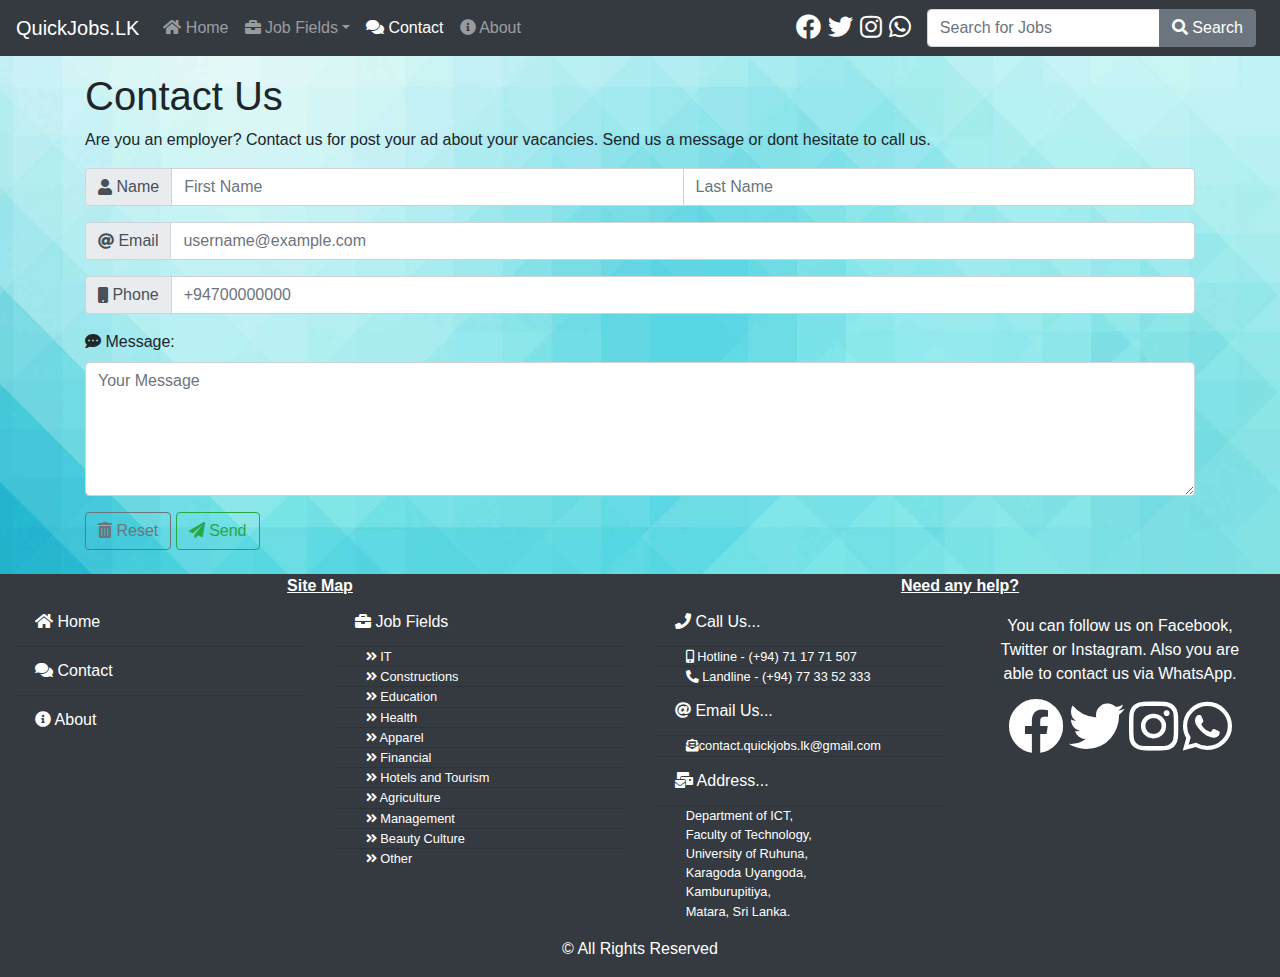
<file: contact.html>
<!DOCTYPE html>
<html lang="en">

<head>
  <title>QuickJobs.LK - Sri Lanka | Contact</title>
  <meta charset="utf-8">
  <meta name="viewport" content="width=device-width, initial-scale=1">
  <link rel="stylesheet" href="./css/bootstrap.min.css">
  <script src="./js/jquery/jquery-3.4.1.min.js"></script>
  <script src="https://cdnjs.cloudflare.com/ajax/libs/popper.js/1.14.7/umd/popper.min.js"></script>
  <script src="./js/bootstrap/bootstrap.min.js"></script>
  <link rel="stylesheet" href="./fontawesome/css/all.min.css">
  <link rel="stylesheet" href="./css/custom.css">
  <script>
    window.onscroll = function() {
      showonScroll()
      showmoreBtn()
    };

    function showonScroll() {
      if (document.body.scrollTop > 600 || document.documentElement.scrollTop > 600) {
        $("#totop").fadeIn();
      } else {
        $("#totop").fadeOut();
      }
    }

    function goTop() {
      $("html, body").animate({
        scrollTop: 0
      }, 600);
    }
  </script>
</head>

<body>
  <nav class="navbar navbar-expand-md bg-dark navbar-dark sticky-top navbar-custom">
    <a class="navbar-brand" href="./index.html">QuickJobs.LK</a>
    <button class="navbar-toggler" type="button" data-toggle="collapse" data-target="#collapsibleNavbar">
      <span class="navbar-toggler-icon"></span>
    </button>
    <div class="collapse navbar-collapse" id="collapsibleNavbar">
      <ul class="navbar-nav">
        <li class="nav-item">
          <a class="nav-link" href="./index.html"><i class="fas fa-home"></i> Home</a>
        </li>
        <li class="nav-item dropdown">
          <a class="nav-link dropdown-toggle" href="#" id="navbardrop" data-toggle="dropdown"><i class="fas fa-briefcase"></i> Job Fields</a>
          <div class="dropdown-menu">
            <a class="dropdown-item" href="./it.html"><i class="fas fa-laptop-code"></i> IT</a>
            <a class="dropdown-item" href="./constructios.html"><i class="fas fa-drafting-compass"></i> Constructions</a>
            <a class="dropdown-item" href="./education.html"><i class="fas fa-graduation-cap"></i> Education</a>
            <a class="dropdown-item" href="./health.html"><i class="fas fa-stethoscope"></i> Health</a>
            <a class="dropdown-item" href="./apparel.html"><i class="fas fa-tshirt"></i> Apparel</a>
            <a class="dropdown-item" href="./financial.html"><i class="fas fa-dollar-sign"></i> Financial</a>
            <a class="dropdown-item" href="./hotels.html"><i class="fas fa-utensils"></i> Hotels and Tourism</a>
            <a class="dropdown-item" href="./agriculture.html"><i class="fas fa-seedling"></i> Agriculture</a>
            <a class="dropdown-item" href="./management.html"><i class="fas fa-user-tie"></i> Management</a>
            <a class="dropdown-item" href="./beauty.html"><i class="fas fa-paint-brush"></i> Beauty Culture</a>
            <a class="dropdown-item" href="./other.html"><i class="fas fa-angle-double-right"></i> Other</a>
          </div>
        </li>
        <li class="nav-item">
          <a class="nav-link active" href="#"><i class="fas fa-comments"></i> Contact</a>
        </li>
        <li class="nav-item">
          <a class="nav-link" href="./about.html"><i class="fas fa-info-circle"></i> About</a>
        </li>
      </ul>
      <form class="form-inline ml-auto" action="./searchresults.html" method="GET">
        <div class="mr-3 align-items-center" style="font-size: 25px">
          <a href="https://facebook.com/quickjobs.lk" target="_blank" class="custom-anchor"><i class="fab fa-facebook custom-zoom"></i></a>
          <a href="https://twitter.com/quickjobslk" target="_blank" class="custom-anchor"><i class="fab fa-twitter custom-zoom"></i></a>
          <a href="https://www.instagram.com/quickjobs.lk/" target="_blank" class="custom-anchor"><i class="fab fa-instagram custom-zoom"></i></a>
          <a href="https://wa.me/94711771507" target="_blank" class="custom-anchor"><i class="fab fa-whatsapp custom-zoom"></i></a>
        </div>
        <div class="input-group mr-sm-2">
          <input type="text" name="q" id="tipue_search_input" pattern=".{3,}" class="form-control" placeholder="Search for Jobs" aria-label="Search for Jobs" aria-describedby="basic-addon2" required>
          <div class="input-group-append">
            <button class="btn btn-secondary" type="submit"><i class="fas fa-search"></i> Search</button>
          </div>
        </div>
      </form>
    </div>
  </nav>
  <div class="container mt-3">
    <h1>Contact Us</h1>
  </div>
  <div class="container mb-4">
    <p>Are you an employer? Contact us for post your ad about your vacancies. Send us a message or dont hesitate to call us.</p>
    <form id="msgForm" class="needs-validation" novalidate>
      <div class="input-group mb-3">
        <div class="input-group-prepend">
          <span class="input-group-text"><i class="fas fa-user"></i>&nbsp;Name</span>
        </div>
        <input type="text" class="form-control" placeholder="First Name" required>
        <input type="text" class="form-control" placeholder="Last Name" required>
      </div>
      <div class="input-group mb-3">
        <div class="input-group-prepend">
          <span class="input-group-text"><i class="fas fa-at"></i>&nbsp;Email</span>
        </div>
        <input type="email" class="form-control" placeholder="username@example.com" required>
      </div>
      <div class="input-group mb-3">
        <div class="input-group-prepend">
          <span class="input-group-text"><i class="fas fa-mobile"></i>&nbsp;Phone</span>
        </div>
        <input type="tel" class="form-control" placeholder="+94700000000" required>
      </div>
      <div class="form-group">
        <label for="comment"><i class="fas fa-comment-dots"></i>&nbsp;Message:</label>
        <textarea class="form-control" rows="5" id="comment" placeholder="Your Message" required></textarea>
      </div>
      <button type="button" class="btn btn-outline-secondary" onclick="clrFunc()"><i class="fas fa-trash-alt"></i>&nbsp;Reset</button>
      <button type="submit" class="btn btn-outline-success"><i class="fas fa-paper-plane"></i>&nbsp;Send</button>
    </form>
  </div>
  <button id="totop" class="btn btn-warning fixed-bottom mx-3 my-3" style="display: none" onclick="goTop()"><i class="fas fa-angle-double-up"></i> Top</button>
  <script>
    function clrFunc() {
      document.getElementById("msgForm").reset();
    }
    (function() {
      'use strict';
      window.addEventListener('load', function() {
        var forms = document.getElementsByClassName('needs-validation');
        var validation = Array.prototype.filter.call(forms, function(form) {
          form.addEventListener('submit', function(event) {
            if (form.checkValidity() === false) {
              event.preventDefault();
              event.stopPropagation();
            }
            form.classList.add('was-validated');
          }, false);
        });
      }, false);
    })();
  </script>
  <footer class="bg-dark">
    <div class="container-fluid">
      <div class="row">
        <div class="col-md-6">
          <div class="font-weight-bolder text-white text-center"><u>Site Map</u></div>
          <div class="row">
            <div class="col-md-6">
              <ul class="list-group list-group-flush text-white">
                <li class="list-group-item bg-dark footer-list"><a class="custom-anchor" href="./index.html"><i class="fas fa-home"></i> Home</a></li>
                <li class="list-group-item bg-dark footer-list"><a class="custom-anchor" href="./contact.html"><i class="fas fa-comments"></i> Contact</a></li>
                <li class="list-group-item bg-dark footer-list"><a class="custom-anchor" href="./about.html"><i class="fas fa-info-circle"></i> About</a></li>
              </ul>
            </div>
            <div class="col-md-6">
              <ul class="list-group list-group-flush text-white">
                <li class="list-group-item bg-dark"><i class="fas fa-briefcase"></i> Job Fields</li>
                <li class="list-group-item bg-dark py-0 small footer-list">&nbsp;&nbsp;&nbsp;<a class="custom-anchor" href="./it.html"><i class="fas fa-angle-double-right"></i> IT</a></li>
                <li class="list-group-item bg-dark py-0 small footer-list">&nbsp;&nbsp;&nbsp;<a class="custom-anchor" href="./constructios.html"><i class="fas fa-angle-double-right"></i> Constructions</a></li>
                <li class="list-group-item bg-dark py-0 small footer-list">&nbsp;&nbsp;&nbsp;<a class="custom-anchor" href="./education.html"><i class="fas fa-angle-double-right"></i> Education</a></li>
                <li class="list-group-item bg-dark py-0 small footer-list">&nbsp;&nbsp;&nbsp;<a class="custom-anchor" href="./health.html"><i class="fas fa-angle-double-right"></i> Health</a></li>
                <li class="list-group-item bg-dark py-0 small footer-list">&nbsp;&nbsp;&nbsp;<a class="custom-anchor" href="./apparel.html"><i class="fas fa-angle-double-right"></i> Apparel</a></li>
                <li class="list-group-item bg-dark py-0 small footer-list">&nbsp;&nbsp;&nbsp;<a class="custom-anchor" href="./financial.html"><i class="fas fa-angle-double-right"></i> Financial</a></li>
                <li class="list-group-item bg-dark py-0 small footer-list">&nbsp;&nbsp;&nbsp;<a class="custom-anchor" href="./hotels.html"><i class="fas fa-angle-double-right"></i> Hotels and Tourism</a></li>
                <li class="list-group-item bg-dark py-0 small footer-list">&nbsp;&nbsp;&nbsp;<a class="custom-anchor" href="./agriculture.html"><i class="fas fa-angle-double-right"></i> Agriculture</a></li>
                <li class="list-group-item bg-dark py-0 small footer-list">&nbsp;&nbsp;&nbsp;<a class="custom-anchor" href="./management.html"><i class="fas fa-angle-double-right"></i> Management</a></li>
                <li class="list-group-item bg-dark py-0 small footer-list">&nbsp;&nbsp;&nbsp;<a class="custom-anchor" href="./beauty.html"><i class="fas fa-angle-double-right"></i> Beauty Culture</a></li>
                <li class="list-group-item bg-dark py-0 small footer-list">&nbsp;&nbsp;&nbsp;<a class="custom-anchor" href="./other.html"><i class="fas fa-angle-double-right"></i> Other</a></li>
              </ul>
            </div>
          </div>
        </div>
        <div class="col-md-6">
          <div class="font-weight-bolder text-white text-center"><u>Need any help?</u></div>
          <div class="row">
            <div class="col-md-6">
              <ul class="list-group list-group-flush text-white">
                <li class="list-group-item bg-dark"><i class="fas fa-phone"></i> Call Us...</li>
                <li class="list-group-item bg-dark py-0 small footer-list">&nbsp;&nbsp;&nbsp;<i class="fas fa-mobile-alt"></i><a class="custom-anchor" href="tel:+94711771507"> Hotline - (+94) 71 17 71 507</a></li>
                <li class="list-group-item bg-dark py-0 small footer-list">&nbsp;&nbsp;&nbsp;<i class="fas fa-phone-alt"></i><a class="custom-anchor" href="tel:+94773352333"> Landline - (+94) 77 33 52 333</a> </li>
              </ul>
              <ul class="list-group list-group-flush text-white">
                <li class="list-group-item bg-dark"><i class="fas fa-at"></i> Email Us...</li>
                <li class="list-group-item bg-dark py-0 small footer-list">&nbsp;&nbsp;&nbsp;<i class="fas fa-envelope-open-text"></i><a class="custom-anchor" href="mailto:contact.quickjobs.lk@gmail.com"
                    target="_blank">contact.quickjobs.lk@gmail.com</a></li>
              </ul>
              <ul class="list-group list-group-flush text-white">
                <li class="list-group-item bg-dark"><i class="fas fa-mail-bulk"></i> Address...</li>
                <li class="list-group-item bg-dark py-0 small footer-list">&nbsp;&nbsp;&nbsp;Department of ICT,<br>&nbsp;&nbsp;&nbsp;Faculty of Technology,<br>&nbsp;&nbsp;&nbsp;University of Ruhuna,<br>&nbsp;&nbsp;&nbsp;Karagoda
                  Uyangoda,<br>&nbsp;&nbsp;&nbsp;Kamburupitiya,<br>&nbsp;&nbsp;&nbsp;Matara, Sri Lanka.</li>
              </ul>
            </div>
            <div class="col-md-6">
              <div class="container">
                <div class="text-white text-center mt-3"> You can follow us on Facebook, Twitter or Instagram. Also you are able to contact us via WhatsApp. </div>
              </div>
              <div class="text-center mt-2">
                <a href="https://facebook.com/quickjobs.lk" target="_blank" class="display-4 custom-anchor"><i class="fab fa-facebook custom-zoom"></i></a>
                <a href="https://twitter.com/quickjobslk" target="_blank" class="display-4 custom-anchor"><i class="fab fa-twitter custom-zoom"></i></a>
                <a href="https://www.instagram.com/quickjobs.lk/" target="_blank" class="display-4 custom-anchor"><i class="fab fa-instagram custom-zoom"></i></a>
                <a href="https://wa.me/94711771507" target="_blank" class="display-4 custom-anchor"><i class="fab fa-whatsapp custom-zoom"></i></a>
              </div>
            </div>
          </div>
        </div>
      </div>
      <div class="row">
        <div class="col-12 text-white text-center my-3">&copy; All Rights Reserved</div>
      </div>
    </div>
  </footer>
</body>

</html>
</file>
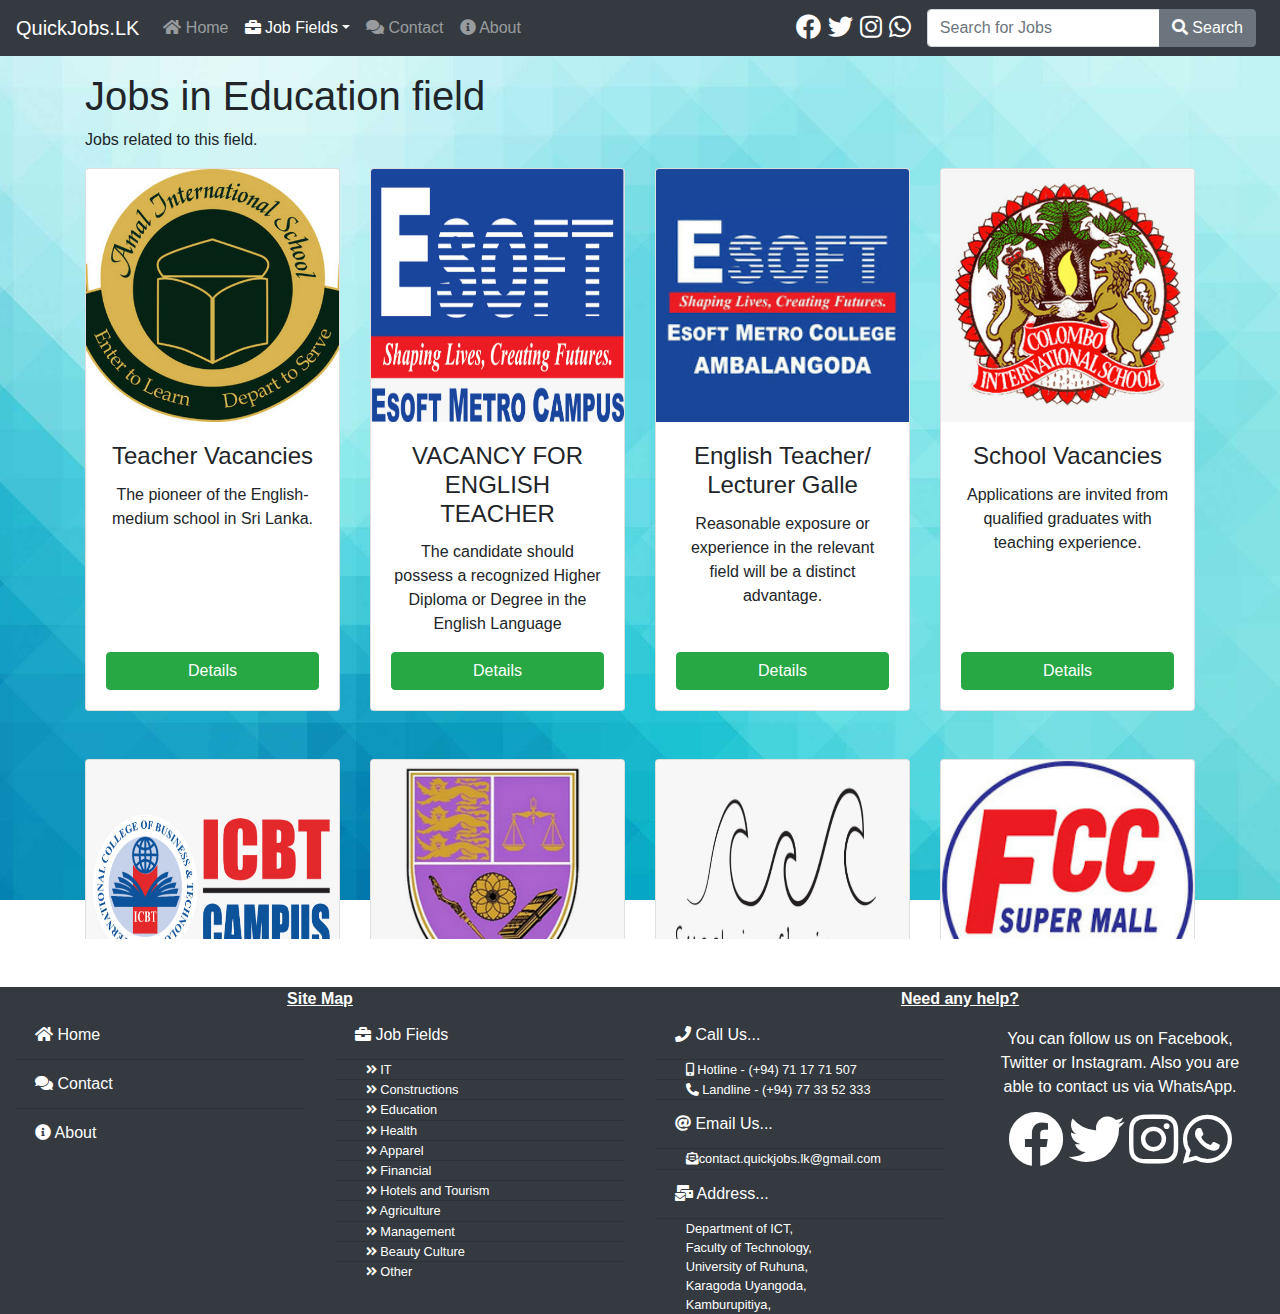
<file: education.html>
<!DOCTYPE html>
<html lang="en">

<head>
  <title>QuickJobs.LK - Sri Lanka | Education Field</title>
  <meta charset="utf-8">
  <meta name="viewport" content="width=device-width, initial-scale=1">
  <link rel="stylesheet" href="./css/bootstrap.min.css">
  <script src="./js/jquery/jquery-3.4.1.min.js"></script>
  <script src="https://cdnjs.cloudflare.com/ajax/libs/popper.js/1.14.7/umd/popper.min.js"></script>
  <script src="./js/bootstrap/bootstrap.min.js"></script>
  <link rel="stylesheet" href="./fontawesome/css/all.min.css">
  <link rel="stylesheet" href="./css/custom.css">
  <script>
    window.onscroll = function() {
      showonScroll()
      showmoreBtn()
    };

    function showonScroll() {
      if (document.body.scrollTop > 600 || document.documentElement.scrollTop > 600) {
        $("#totop").fadeIn();
      } else {
        $("#totop").fadeOut();
      }
    }

    function goTop() {
      $("html, body").animate({
        scrollTop: 0
      }, 600);
    }
    $(function() {
      $("#deck1").slideDown("slow", function() {
        $("#deck2").slideDown("slow", function() {
          $("#deck3").slideDown("slow");
        });
      });
    });

    function showmoreBtn() {
      if (document.body.scrollTop > 100 || document.documentElement.scrollTop > 100) {
        document.getElementById("loadMore").style.display = "block";
      } else {
        document.getElementById("loadMore").style.display = "none";
      }
    }
    $(document).ready(function() {
      var c = 4;
      $("#loadMore").click(function() {
        $("#deck" + c).slideDown("slow");
        var y = $(window).scrollTop();
        $("html, body").animate({
          scrollTop: y + $(window).height()
        }, 600);
        c++;
        if (c > 4) {
          document.getElementById("loadMore").innerHTML = "End of the List <i class='fas fa-ban'></i>"
          document.getElementById("loadMore").classList.add("disabled");
          document.getElementById("loadMore").classList.remove("btn-primary");
          document.getElementById("loadMore").classList.add("btn-outline-secondary");
          document.getElementById("loadMore").disabled = true;
        }
      });
    });
  </script>
</head>

<body>
  <nav class="navbar navbar-expand-md bg-dark navbar-dark sticky-top navbar-custom">
    <a class="navbar-brand" href="./index.html">QuickJobs.LK</a>
    <button class="navbar-toggler" type="button" data-toggle="collapse" data-target="#collapsibleNavbar">
      <span class="navbar-toggler-icon"></span>
    </button>
    <div class="collapse navbar-collapse" id="collapsibleNavbar">
      <ul class="navbar-nav">
        <li class="nav-item">
          <a class="nav-link" href="./index.html"><i class="fas fa-home"></i> Home</a>
        </li>
        <li class="nav-item dropdown">
          <a class="nav-link dropdown-toggle active" href="#" id="navbardrop" data-toggle="dropdown"><i class="fas fa-briefcase"></i> Job Fields</a>
          <div class="dropdown-menu">
            <a class="dropdown-item" href="./it.html"><i class="fas fa-laptop-code"></i> IT</a>
            <a class="dropdown-item" href="./constructios.html"><i class="fas fa-drafting-compass"></i> Constructions</a>
            <a class="dropdown-item active" href="#"><i class="fas fa-graduation-cap"></i> Education</a>
            <a class="dropdown-item" href="./health.html"><i class="fas fa-stethoscope"></i> Health</a>
            <a class="dropdown-item" href="./apparel.html"><i class="fas fa-tshirt"></i> Apparel</a>
            <a class="dropdown-item" href="./financial.html"><i class="fas fa-dollar-sign"></i> Financial</a>
            <a class="dropdown-item" href="./hotels.html"><i class="fas fa-utensils"></i> Hotels and Tourism</a>
            <a class="dropdown-item" href="./agriculture.html"><i class="fas fa-seedling"></i> Agriculture</a>
            <a class="dropdown-item" href="./management.html"><i class="fas fa-user-tie"></i> Management</a>
            <a class="dropdown-item" href="./beauty.html"><i class="fas fa-paint-brush"></i> Beauty Culture</a>
            <a class="dropdown-item" href="./other.html"><i class="fas fa-angle-double-right"></i> Other</a>
          </div>
        </li>
        <li class="nav-item">
          <a class="nav-link" href="./contact.html"><i class="fas fa-comments"></i> Contact</a>
        </li>
        <li class="nav-item">
          <a class="nav-link" href="./about.html"><i class="fas fa-info-circle"></i> About</a>
        </li>
      </ul>
      <form class="form-inline ml-auto" action="./searchresults.html" method="GET">
        <div class="mr-3 align-items-center" style="font-size: 25px">
          <a href="https://facebook.com/quickjobs.lk" target="_blank" class="custom-anchor"><i class="fab fa-facebook custom-zoom"></i></a>
          <a href="https://twitter.com/quickjobslk" target="_blank" class="custom-anchor"><i class="fab fa-twitter custom-zoom"></i></a>
          <a href="https://www.instagram.com/quickjobs.lk/" target="_blank" class="custom-anchor"><i class="fab fa-instagram custom-zoom"></i></a>
          <a href="https://wa.me/94711771507" target="_blank" class="custom-anchor"><i class="fab fa-whatsapp custom-zoom"></i></a>
        </div>
        <div class="input-group mr-sm-2">
          <input type="text" name="q" id="tipue_search_input" pattern=".{3,}" class="form-control" placeholder="Search for Jobs" aria-label="Search for Jobs" aria-describedby="basic-addon2" required>
          <div class="input-group-append">
            <button class="btn btn-secondary" type="submit"><i class="fas fa-search"></i> Search</button>
          </div>
        </div>
      </form>
    </div>
  </nav>
  <div class="container mt-3">
    <h1>Jobs in Education field</h1>
    <p>Jobs related to this field.</p>
  </div>
  <div class="container" id="carddecks">
    <div class="card-deck mb-5" id="deck1" style="display: none;">
      <div class="card text-center">
        <img class="card-img-top" src="./images/jobs/education/1.jpg" alt="jobimg" style="width:100%">
        <div class="card-body d-flex flex-column">
          <h4 class="card-title">Teacher Vacancies</h4>
          <p class="card-text">The pioneer of the English-medium school in Sri Lanka.</p>
          <button type="button" class="btn btn-success mt-auto" data-toggle="modal" data-target="#moreDetails1"> Details </button>
        </div>
      </div>
      <div class="modal fade" id="moreDetails1">
        <div class="modal-dialog modal-dialog-centered modal-dialog-scrollable modal-lg">
          <div class="modal-content">
            <div class="modal-header">
              <h4 class="modal-title">Teacher Vacancies</h4>
              <button type="button" class="close" data-dismiss="modal">&times;</button>
            </div>
            <div class="modal-body mb-3">
              <img class="img-fluid mx-auto d-block rounded mb-3" src="./images/jobs/education/1.jpg" alt="jobimg"> The pioneer of the English-medium school in Sri Lanka ,Amal International School is proud to welcome students of all nationalities
            </div>
            <div class="modal-footer">
              <button type="button" class="btn btn-danger" data-dismiss="modal">Close</button>
            </div>
          </div>
        </div>
      </div>
      <div class="card text-center">
        <img class="card-img-top" src="./images/jobs/education/2.jpg" alt="jobimg" style="width:100%">
        <div class="card-body d-flex flex-column">
          <h4 class="card-title">VACANCY FOR ENGLISH TEACHER</h4>
          <p class="card-text"> The candidate should possess a recognized Higher Diploma or Degree in the English Language </p>
          <button type="button" class="btn btn-success mt-auto" data-toggle="modal" data-target="#moreDetails2"> Details </button>
        </div>
      </div>
      <div class="modal fade" id="moreDetails2">
        <div class="modal-dialog modal-dialog-centered modal-dialog-scrollable modal-lg">
          <div class="modal-content">
            <div class="modal-header">
              <h4 class="modal-title">VACANCY FOR ENGLISH TEACHER</h4>
              <button type="button" class="close" data-dismiss="modal">&times;</button>
            </div>
            <div class="modal-body mb-3">
              <img class="img-fluid mx-auto d-block rounded mb-3" src="./images/jobs/education/2.jpg" alt="jobimg"> The candidate should possess a recognized Higher Diploma or Degree in the English Language • Ability to do lectures for Kids, After
              O/L and After A/L Students • Reasonable exposure or experience in the relevant field will be a distinct advantage. • Prior experience in teaching/training or good teaching ability and presentation skills are highly preferred. The
              positions carry an attractive salary package and other benefits applicable. Please rush your CV to ambalangoda@esoft.lk Manager ESOFT Ambalangoda Branch No. 63, New Rd, Ambalangoda ambalangoda@esoft.lk </div>
            <div class="modal-footer">
              <button type="button" class="btn btn-danger" data-dismiss="modal">Close</button>
            </div>
          </div>
        </div>
      </div>
      <div class="card text-center">
        <img class="card-img-top" src="./images/jobs/education/3.jpg" alt="jobimg" style="width:100%">
        <div class="card-body d-flex flex-column">
          <h4 class="card-title">English Teacher/ Lecturer Galle</h4>
          <p class="card-text"> Reasonable exposure or experience in the relevant field will be a distinct advantage. </p>
          <button type="button" class="btn btn-success mt-auto" data-toggle="modal" data-target="#moreDetails3"> Details </button>
        </div>
      </div>
      <div class="modal fade" id="moreDetails3">
        <div class="modal-dialog modal-dialog-centered modal-dialog-scrollable modal-lg">
          <div class="modal-content">
            <div class="modal-header">
              <h4 class="modal-title">English Teacher/ Lecturer Galle</h4>
              <button type="button" class="close" data-dismiss="modal">&times;</button>
            </div>
            <div class="modal-body mb-3">
              <img class="img-fluid mx-auto d-block rounded mb-3" src="./images/jobs/education/3.jpg" alt="jobimg"> • The candidate should possess a recognized Higher Diploma or Degree in the English Language • Ability to do lectures for Kids, After
              O/L and After A/L Students • Reasonable exposure or experience in the relevant field will be a distinct advantage. • Prior experience in teaching/training or good teaching ability and presentation skills are highly preferred. Manager
              ESOFT Ambalangoda Branch No. 63, New Rd, Ambalangoda </div>
            <div class="modal-footer">
              <button type="button" class="btn btn-danger" data-dismiss="modal">Close</button>
            </div>
          </div>
        </div>
      </div>
      <div class="card text-center">
        <img class="card-img-top" src="./images/jobs/education/4.jpg" alt="jobimg" style="width:100%">
        <div class="card-body d-flex flex-column">
          <h4 class="card-title">School Vacancies</h4>
          <p class="card-text">Applications are invited from qualified graduates with teaching experience.</p>
          <button type="button" class="btn btn-success mt-auto" data-toggle="modal" data-target="#moreDetails4"> Details </button>
        </div>
      </div>
      <div class="modal fade" id="moreDetails4">
        <div class="modal-dialog modal-dialog-centered modal-dialog-scrollable modal-lg">
          <div class="modal-content">
            <div class="modal-header">
              <h4 class="modal-title">School Vacancies</h4>
              <button type="button" class="close" data-dismiss="modal">&times;</button>
            </div>
            <div class="modal-body mb-3">
              <img class="img-fluid mx-auto d-block rounded mb-3" src="./images/jobs/education/4.jpg" alt="jobimg"> Applications are invited from qualified graduates with teaching experience and appropriate professional competence for the following
              positions in the Secondary section of the School to teach the Edexcel (JK) IGCSE and International Advanced Level. Fluency in English with excellent communication skills and proven capability to teach students at the specified levels
              are required. Teacher of Chemistry Teacher of Physics Teacher of Geography Teacher of English and English Literature TEACHER OF GERMAN AND FRENCH - SECONDARY SECTION Attractive remuneration package above market rates is on offer.
              Applications are invited with CV and the names of two non-related referees to: Senior Management Coordinator COLOMBO INTERNATIONAL SCHOOL 28, Gregory's Road, Colombo 7 Source: Sunday Observer (2019-10-13) (Ownership of this ad is owned
              by the original owner and this is quoted. We will not accept any responsibility for this information if there is a change or false information included in the notice.) </div>
            <div class="modal-footer">
              <button type="button" class="btn btn-danger" data-dismiss="modal">Close</button>
            </div>
          </div>
        </div>
      </div>
    </div>
    <div class="card-deck mb-5" id="deck2" style="display: none;">
      <div class="card text-center">
        <img class="card-img-top" src="./images/jobs/education/5.jpg" alt="jobimg" style="width:100%">
        <div class="card-body d-flex flex-column">
          <h4 class="card-title">Lecturers</h4>
          <p class="card-text">Applications are open for all candidates. </p>
          <button type="button" class="btn btn-success mt-auto" data-toggle="modal" data-target="#moreDetails5"> Details </button>
        </div>
      </div>
      <div class="modal fade" id="moreDetails5">
        <div class="modal-dialog modal-dialog-centered modal-dialog-scrollable modal-lg">
          <div class="modal-content">
            <div class="modal-header">
              <h4 class="modal-title">Lecturers</h4>
              <button type="button" class="close" data-dismiss="modal">&times;</button>
            </div>
            <div class="modal-body mb-3">
              <img class="img-fluid mx-auto d-block rounded mb-3" src="./images/jobs/education/5.jpg" alt="jobimg"> Applications are open for all candidates to fill the Lecturer Job Vacancy at ICBT Campus (Kandy and Matara) VACANCIES @ ICBT CAMPUS
              ICBT Campus is the leading private sector education service provider in Sri Lanka offering a range of International qualifications in association with some of the best Universities and education service providers. REACH NEW HEIGHTS ASA
              LECTURER (Full Time) Requirements ~ Bachelor's degree in relevant ﬁeld ~ Masters qualiﬁcation and previous experience in lecturing would be anadded advantage ~ Excellent command in English — both oral and written ~ Good presentation
              skills ~ Ability to work independently with minimum supervision An attractive remuneration package above industry rates and host of other benefits await for the right candidate. Please apply with a comprehensive resume with a photo and
              details of two non-related referees within 7 days of this advertisement. Please mention the position and branch applied for, on the subject line of the e-mail or on the top left corner of the envelope. HR Manager No. 36. De Krester
              Place, R.A. De Mel Mawatha, Colombo 04 </div>
            <div class="modal-footer">
              <button type="button" class="btn btn-danger" data-dismiss="modal">Close</button>
            </div>
          </div>
        </div>
      </div>
      <div class="card text-center">
        <img class="card-img-top" src="./images/jobs/education/6.jpg" alt="jobimg" style="width:100%">
        <div class="card-body d-flex flex-column">
          <h4 class="card-title">Teacher of Sinhala Language</h4>
          <p class="card-text">We are looking for energetic, self-motivated and hardworking individuals to join our Senior School team.</p>
          <button type="button" class="btn btn-success mt-auto" data-toggle="modal" data-target="#moreDetails6"> Details </button>
        </div>
      </div>
      <div class="modal fade" id="moreDetails6">
        <div class="modal-dialog modal-dialog-centered modal-dialog-scrollable modal-lg">
          <div class="modal-content">
            <div class="modal-header">
              <h4 class="modal-title">Teacher of Sinhala Language</h4>
              <button type="button" class="close" data-dismiss="modal">&times;</button>
            </div>
            <div class="modal-body mb-3">
              <img class="img-fluid mx-auto d-block rounded mb-3" src="./images/jobs/education/6.jpg" alt="jobimg"> We are looking for energetic, self-motivated and hardworking individuals to join our Senior School team for the following position in
              our school with immediate effect. (Ownership of this ad is owned by the original owner and this is quoted. We will not accept any responsibility for this information if there is a change or false information included in the notice.)
            </div>
            <div class="modal-footer">
              <button type="button" class="btn btn-danger" data-dismiss="modal">Close</button>
            </div>
          </div>
        </div>
      </div>
      <div class="card text-center">
        <img class="card-img-top" src="./images/jobs/education/7.jpg" alt="jobimg" style="width:100%">
        <div class="card-body d-flex flex-column">
          <h4 class="card-title">Surf Camp and School Jobs / Yoga Teacher Jobs</h4>
          <p class="card-text">We are seeking those who want to make your passion your job, and your job your passion. </p>
          <button type="button" class="btn btn-success mt-auto" data-toggle="modal" data-target="#moreDetails7"> Details </button>
        </div>
      </div>
      <div class="modal fade" id="moreDetails7">
        <div class="modal-dialog modal-dialog-centered modal-dialog-scrollable modal-lg">
          <div class="modal-content">
            <div class="modal-header">
              <h4 class="modal-title">Surf Camp and School Jobs / Yoga Teacher Jobs</h4>
              <button type="button" class="close" data-dismiss="modal">&times;</button>
            </div>
            <div class="modal-body mb-3">
              <img class="img-fluid mx-auto d-block rounded mb-3" src="./images/jobs/education/7.jpg" alt="jobimg"> We are seeking those who want to make your passion your job, and your job your passion. If you have thorough experience of yoga
              teacher and want to live on a tropical island for awhile – then we might have your next dream job. You will be based on a lush paradise island in not only one of the best surfing destinations in the world, but also a very interesting
              region of Sri Lanka with an amazing culture. You will have the possibility to surf lots and be part of an inspiring community. Please submit your application to and to make sure your application won’t get lost in our inbox, please put
              the position you are applying for as the subject of your email: “YOGA TEACHER”. </div>
            <div class="modal-footer">
              <button type="button" class="btn btn-danger" data-dismiss="modal">Close</button>
            </div>
          </div>
        </div>
      </div>
      <div class="card text-center">
        <img class="card-img-top" src="./images/jobs/education/8.jpg" alt="jobimg" style="width:100%">
        <div class="card-body d-flex flex-column">
          <h4 class="card-title">Shadow Teacher - Panadura</h4>
          <p class="card-text">Job location Colombo </p>
          <button type="button" class="btn btn-success mt-auto" data-toggle="modal" data-target="#moreDetails8"> Details </button>
        </div>
      </div>
      <div class="modal fade" id="moreDetails8">
        <div class="modal-dialog modal-dialog-centered modal-dialog-scrollable modal-lg">
          <div class="modal-content">
            <div class="modal-header">
              <h4 class="modal-title">Shadow Teacher - Panadura</h4>
              <button type="button" class="close" data-dismiss="modal">&times;</button>
            </div>
            <div class="modal-body mb-3">
              <img class="img-fluid mx-auto d-block rounded mb-3" src="./images/jobs/education/8.jpg" alt="jobimg"> Job location Colombo Company / Employer Individual Job type Full Time Industry Education Business Function Education & Training Role /
              Designation Shadow Teacher Required experience (years) 0 About the role • Exceptional knowledge on how to be approachable and friendly with children • Must be with the child in school Monday to Friday from 7am to 1pm – Grade 2 at a
              leading international school in Panadura. • Excellent command in English. • Salary negotiable • Qualification in Special Education, Child psychology and/or Early Childhood or a related field will be an added advantage • Prior experience
              as a shadow teacher would be an advantage. • Email your CV to sshumsdeen1@gmail.com with your contact details </div>
            <div class="modal-footer">
              <button type="button" class="btn btn-danger" data-dismiss="modal">Close</button>
            </div>
          </div>
        </div>
      </div>
    </div>
    <div class="card-deck mb-5" id="deck3" style="display: none;">
      <div class="card text-center">
        <img class="card-img-top" src="./images/jobs/education/9.jpg" alt="jobimg" style="width:100%">
        <div class="card-body d-flex flex-column">
          <h4 class="card-title"> Assistant Lecturer </h4>
          <p class="card-text">Available Vacancies: Assistant Lecture. </p>
          <button type="button" class="btn btn-success mt-auto" data-toggle="modal" data-target="#moreDetails9"> Details </button>
        </div>
      </div>
      <div class="modal fade" id="moreDetails9">
        <div class="modal-dialog modal-dialog-centered modal-dialog-scrollable modal-lg">
          <div class="modal-content">
            <div class="modal-header">
              <h4 class="modal-title"> Assistant Lecturer </h4>
              <button type="button" class="close" data-dismiss="modal">&times;</button>
            </div>
            <div class="modal-body mb-3">
              <img class="img-fluid mx-auto d-block rounded mb-3" src="./images/jobs/education/9.jpg" alt="jobimg"> Hiring Organization : Sabaragamuwa University of Sri Lanka Salary Frequency : MONTH Type of Employment : FULL_TIME Description :
              Assistant Lecturer Government Job Vacancy at Sabaragamuwa University of Sri Lanka Region : Belihuloya Street Address : PO Box.02, Address Region : Belihuloya Postal Code : 70140 </div>
            <div class="modal-footer">
              <button type="button" class="btn btn-danger" data-dismiss="modal">Close</button>
            </div>
          </div>
        </div>
      </div>
      <div class="card text-center">
        <img class="card-img-top" src="./images/jobs/education/10.jpg" alt="jobimg" style="width:100%">
        <div class="card-body d-flex flex-column">
          <h4 class="card-title">Japanese Training Instructor</h4>
          <p class="card-text">Registration for Japanese language instructor in Sri Lanka Bureau of Foreign Employment.</p>
          <button type="button" class="btn btn-success mt-auto" data-toggle="modal" data-target="#moreDetails10"> Details </button>
        </div>
      </div>
      <div class="modal fade" id="moreDetails10">
        <div class="modal-dialog modal-dialog-centered modal-dialog-scrollable modal-lg">
          <div class="modal-content">
            <div class="modal-header">
              <h4 class="modal-title">Japanese Training Instructor</h4>
              <button type="button" class="close" data-dismiss="modal">&times;</button>
            </div>
            <div class="modal-body mb-3">
              <img class="img-fluid mx-auto d-block rounded mb-3" src="./images/jobs/education/10.jpg" alt="jobimg"> About the Company Company Name: Government Jobs Workplace: No. 234, Denzil Kobbekaduwa Mawatha, Battaramulla, Western Province,
              10120, Sri Lanka Telephone: 0112 880 500 Company Profile: Find government jobs in Sri Lanka today! Browse our government jobs section for the latest vacancies in government companies, corporations, institutes, organizations, municipal
              councils, provincial councils & regional councils. Also, find government jobs published in newspapers & government gazette Sri Lanka. From entry-level to executive, find ideal government job vacancies 2019 in Sri Lanka. Jobs Daily LK
              has a comprehensive listing of government job vacancies updated regularly. </div>
            <div class="modal-footer">
              <button type="button" class="btn btn-danger" data-dismiss="modal">Close</button>
            </div>
          </div>
        </div>
      </div>
      <div class="card text-center">
        <img class="card-img-top" src="./images/jobs/education/11.jpg" alt="jobimg" style="width:100%">
        <div class="card-body d-flex flex-column">
          <h4 class="card-title">English Teaching</h4>
          <p class="card-text">English Language Teacher,</p>
          <button type="button" class="btn btn-success mt-auto" data-toggle="modal" data-target="#moreDetails11"> Details </button>
        </div>
      </div>
      <div class="modal fade" id="moreDetails11">
        <div class="modal-dialog modal-dialog-centered modal-dialog-scrollable modal-lg">
          <div class="modal-content">
            <div class="modal-header">
              <h4 class="modal-title">English Teaching</h4>
              <button type="button" class="close" data-dismiss="modal">&times;</button>
            </div>
            <div class="modal-body mb-3">
              <img class="img-fluid mx-auto d-block rounded mb-3" src="./images/jobs/education/11.jpg" alt="jobimg"> A bearer of an English Language degree or equivalent qualification can apply for the existing vacancy of an English Language
              Teacher,No 09, Irrigation Place, MC Road, Matale </div>
            <div class="modal-footer">
              <button type="button" class="btn btn-danger" data-dismiss="modal">Close</button>
            </div>
          </div>
        </div>
      </div>
      <div class="card text-center">
        <img class="card-img-top" src="./images/jobs/education/12.jpg" alt="jobimg" style="width:100%">
        <div class="card-body d-flex flex-column">
          <h4 class="card-title">Teaching Assistant Jobs in Eastern Province - Saudi Arabia</h4>
          <p class="card-text">Location:Eastern Province - Saudi Arabia </p>
          <button type="button" class="btn btn-success mt-auto" data-toggle="modal" data-target="#moreDetails12"> Details </button>
        </div>
      </div>
      <div class="modal fade" id="moreDetails12">
        <div class="modal-dialog modal-dialog-centered modal-dialog-scrollable modal-lg">
          <div class="modal-content">
            <div class="modal-header">
              <h4 class="modal-title">Teaching Assistant Jobs in Eastern Province - Saudi Arabia</h4>
              <button type="button" class="close" data-dismiss="modal">&times;</button>
            </div>
            <div class="modal-body mb-3">
              <img class="img-fluid mx-auto d-block rounded mb-3" src="./images/jobs/education/12.jpg" alt="jobimg"> Deadline:2020-04-08SummaryThe position is primarily responsible for assisting the classroom teacher with the implementation of the
              curriculumJob DutiesThe successful candidate is expected toAssist the teacher in the delivery of lessons in accordance with the goals and objectives of a clearly-defined and documented curriculum for students;Organise classrooms, work
              centres, and activity areas;Maintain instructional supplies, materials and equipment;Demonstrate creativity;Maintain a safe learning environment for students at all times;Supervise students during lunch and other break times;Respond
              appropriately to the range of individual needs and abilities within the class;From time to time may be asked to assist with daily hygiene routines;Be fluent in English, oral and written;Perform other duties as assigned by the
              Headteacher </div>
            <div class="modal-footer">
              <button type="button" class="btn btn-danger" data-dismiss="modal">Close</button>
            </div>
          </div>
        </div>
      </div>
    </div>
    <div class="card-deck mb-5" id="deck4" style="display: none;">
      <div class="card text-center">
        <img class="card-img-top" src="./images/jobs/education/13.jpg" alt="jobimg" style="width:100%">
        <div class="card-body d-flex flex-column">
          <h4 class="card-title">Kindergarten Teacher</h4>
          <p class="card-text">Are you a qualified #CHILDCARE WORKER? </p>
          <button type="button" class="btn btn-success mt-auto" data-toggle="modal" data-target="#moreDetails13"> Details </button>
        </div>
      </div>
      <div class="modal fade" id="moreDetails13">
        <div class="modal-dialog modal-dialog-centered modal-dialog-scrollable modal-lg">
          <div class="modal-content">
            <div class="modal-header">
              <h4 class="modal-title">Kindergarten Teacher</h4>
              <button type="button" class="close" data-dismiss="modal">&times;</button>
            </div>
            <div class="modal-body mb-3">
              <img class="img-fluid mx-auto d-block rounded mb-3" src="./images/jobs/education/13.jpg" alt="jobimg"> Are you a qualified #CHILDCARE WORKER? Or a #KINDERGARTEN TEACHER? We have an #Australian work opportunity for you. Please call us on
              0117 831 731 / 076 034 0555 / 076 374 0808 to check your eligibility. LIMITED INTAKES AVAILABLE. POVIGANCE (PVT) LTD. 14A, Melder place, high level road, Nugegoda. info@provigance.com </div>
            <div class="modal-footer">
              <button type="button" class="btn btn-danger" data-dismiss="modal">Close</button>
            </div>
          </div>
        </div>
      </div>
      <div class="card text-center">
        <img class="card-img-top" src="./images/jobs/education/14.jpg" alt="jobimg" style="width:100%">
        <div class="card-body d-flex flex-column">
          <h4 class="card-title">Sri Lanka Teachers Government Vacancy</h4>
          <p class="card-text"> Hiring Organization : Ministry of Education </p>
          <button type="button" class="btn btn-success mt-auto" data-toggle="modal" data-target="#moreDetails14"> Details </button>
        </div>
      </div>
      <div class="modal fade" id="moreDetails14">
        <div class="modal-dialog modal-dialog-centered modal-dialog-scrollable modal-lg">
          <div class="modal-content">
            <div class="modal-header">
              <h4 class="modal-title">Sri Lanka Teachers Government Vacancy</h4>
              <button type="button" class="close" data-dismiss="modal">&times;</button>
            </div>
            <div class="modal-body mb-3">
              <img class="img-fluid mx-auto d-block rounded mb-3" src="./images/jobs/education/14.jpg" alt="jobimg"> Hiring Organization : Ministry of Education Salary Frequency : MONTH Type of Employment : FULL_TIME Description : Sri Lanka Teachers
              Government Job Vacancy at Ministry of Education Region : Battaramulla Street Address : Isurupaya Address Region : Pelawatta Postal Code : 10120 </div>
            <div class="modal-footer">
              <button type="button" class="btn btn-danger" data-dismiss="modal">Close</button>
            </div>
          </div>
        </div>
      </div>
      <div class="card text-center">
        <img class="card-img-top" src="./images/jobs/education/15.jpg" alt="jobimg" style="width:100%">
        <div class="card-body d-flex flex-column">
          <h4 class="card-title">Principals' Grade III</h4>
          <p class="card-text">Hiring Organization : Ministry of Education </p>
          <button type="button" class="btn btn-success mt-auto" data-toggle="modal" data-target="#moreDetails15"> Details </button>
        </div>
      </div>
      <div class="modal fade" id="moreDetails15">
        <div class="modal-dialog modal-dialog-centered modal-dialog-scrollable modal-lg">
          <div class="modal-content">
            <div class="modal-header">
              <h4 class="modal-title">Principals' Grade III</h4>
              <button type="button" class="close" data-dismiss="modal">&times;</button>
            </div>
            <div class="modal-body mb-3">
              <img class="img-fluid mx-auto d-block rounded mb-3" src="./images/jobs/education/15.jpg" alt="jobimg"> Hiring Organization : Ministry of Education Salary Frequency : MONTH Type of Employment : FULL_TIME Description : Principals
              Government Job Vacancy at Ministry of Education Region : Battaramulla Street Address : Palawatta Address Region : Isurupaya Postal Code : 10120 </div>
            <div class="modal-footer">
              <button type="button" class="btn btn-danger" data-dismiss="modal">Close</button>
            </div>
          </div>
        </div>
      </div>
      <div class="card text-center">
        <img class="card-img-top" src="./images/jobs/education/16.jpg" alt="jobimg" style="width:100%">
        <div class="card-body d-flex flex-column">
          <h4 class="card-title">DEAN</h4>
          <p class="card-text">Position Summary Responsible for leading and managing academic staff.</p>
          <button type="button" class="btn btn-success mt-auto" data-toggle="modal" data-target="#moreDetails16"> Details </button>
        </div>
      </div>
      <div class="modal fade" id="moreDetails16">
        <div class="modal-dialog modal-dialog-centered modal-dialog-scrollable modal-lg">
          <div class="modal-content">
            <div class="modal-header">
              <h4 class="modal-title">DEAN</h4>
              <button type="button" class="close" data-dismiss="modal">&times;</button>
            </div>
            <div class="modal-body mb-3">
              <img class="img-fluid mx-auto d-block rounded mb-3" src="./images/jobs/education/16.jpg" alt="jobimg"> Duties and Responsibilities • Lead and manage academic staff and coordinate all academic activities. • Ensure the University has in
              place robust and appropriate systems and clearly defined work flows for its academic functions. • Ensure compliance with the University’s policies and procedures and regulatory policies and regulations. • Ensure there is Continuous
              Quality Improvement (CQI) within academic processes. • Lead and manage the development of curricula and programmes. • Provide appropriate support for academic staff to enable effective delivery of programmes. • Monitor, track and report
              student statistics as required to meet regulatory requirements and to improve student learning. • Effectively manage the University’s academic resources and protect the academic assets by... </div>
            <div class="modal-footer">
              <button type="button" class="btn btn-danger" data-dismiss="modal">Close</button>
            </div>
          </div>
        </div>
      </div>
    </div>
    <button id="loadMore" class="btn btn-primary btn-block mb-3" style="display: none">See More <i class="fas fa-forward"></i></button>
    <button id="totop" class="btn btn-warning fixed-bottom mx-3 my-3" style="display: none" onclick="goTop()"><i class="fas fa-angle-double-up"></i> Top</button>
  </div>
  <footer class="bg-dark">
    <div class="container-fluid">
      <div class="row">
        <div class="col-md-6">
          <div class="font-weight-bolder text-white text-center"><u>Site Map</u></div>
          <div class="row">
            <div class="col-md-6">
              <ul class="list-group list-group-flush text-white">
                <li class="list-group-item bg-dark footer-list"><a class="custom-anchor" href="./index.html"><i class="fas fa-home"></i> Home</a></li>
                <li class="list-group-item bg-dark footer-list"><a class="custom-anchor" href="./contact.html"><i class="fas fa-comments"></i> Contact</a></li>
                <li class="list-group-item bg-dark footer-list"><a class="custom-anchor" href="./about.html"><i class="fas fa-info-circle"></i> About</a></li>
              </ul>
            </div>
            <div class="col-md-6">
              <ul class="list-group list-group-flush text-white">
                <li class="list-group-item bg-dark"><i class="fas fa-briefcase"></i> Job Fields</li>
                <li class="list-group-item bg-dark py-0 small footer-list">&nbsp;&nbsp;&nbsp;<a class="custom-anchor" href="./it.html"><i class="fas fa-angle-double-right"></i> IT</a></li>
                <li class="list-group-item bg-dark py-0 small footer-list">&nbsp;&nbsp;&nbsp;<a class="custom-anchor" href="./constructios.html"><i class="fas fa-angle-double-right"></i> Constructions</a></li>
                <li class="list-group-item bg-dark py-0 small footer-list">&nbsp;&nbsp;&nbsp;<a class="custom-anchor" href="./education.html"><i class="fas fa-angle-double-right"></i> Education</a></li>
                <li class="list-group-item bg-dark py-0 small footer-list">&nbsp;&nbsp;&nbsp;<a class="custom-anchor" href="./health.html"><i class="fas fa-angle-double-right"></i> Health</a></li>
                <li class="list-group-item bg-dark py-0 small footer-list">&nbsp;&nbsp;&nbsp;<a class="custom-anchor" href="./apparel.html"><i class="fas fa-angle-double-right"></i> Apparel</a></li>
                <li class="list-group-item bg-dark py-0 small footer-list">&nbsp;&nbsp;&nbsp;<a class="custom-anchor" href="./financial.html"><i class="fas fa-angle-double-right"></i> Financial</a></li>
                <li class="list-group-item bg-dark py-0 small footer-list">&nbsp;&nbsp;&nbsp;<a class="custom-anchor" href="./hotels.html"><i class="fas fa-angle-double-right"></i> Hotels and Tourism</a></li>
                <li class="list-group-item bg-dark py-0 small footer-list">&nbsp;&nbsp;&nbsp;<a class="custom-anchor" href="./agriculture.html"><i class="fas fa-angle-double-right"></i> Agriculture</a></li>
                <li class="list-group-item bg-dark py-0 small footer-list">&nbsp;&nbsp;&nbsp;<a class="custom-anchor" href="./management.html"><i class="fas fa-angle-double-right"></i> Management</a></li>
                <li class="list-group-item bg-dark py-0 small footer-list">&nbsp;&nbsp;&nbsp;<a class="custom-anchor" href="./beauty.html"><i class="fas fa-angle-double-right"></i> Beauty Culture</a></li>
                <li class="list-group-item bg-dark py-0 small footer-list">&nbsp;&nbsp;&nbsp;<a class="custom-anchor" href="./other.html"><i class="fas fa-angle-double-right"></i> Other</a></li>
              </ul>
            </div>
          </div>
        </div>
        <div class="col-md-6">
          <div class="font-weight-bolder text-white text-center"><u>Need any help?</u></div>
          <div class="row">
            <div class="col-md-6">
              <ul class="list-group list-group-flush text-white">
                <li class="list-group-item bg-dark"><i class="fas fa-phone"></i> Call Us...</li>
                <li class="list-group-item bg-dark py-0 small footer-list">&nbsp;&nbsp;&nbsp;<i class="fas fa-mobile-alt"></i><a class="custom-anchor" href="tel:+94711771507"> Hotline - (+94) 71 17 71 507</a></li>
                <li class="list-group-item bg-dark py-0 small footer-list">&nbsp;&nbsp;&nbsp;<i class="fas fa-phone-alt"></i><a class="custom-anchor" href="tel:+94773352333"> Landline - (+94) 77 33 52 333</a> </li>
              </ul>
              <ul class="list-group list-group-flush text-white">
                <li class="list-group-item bg-dark"><i class="fas fa-at"></i> Email Us...</li>
                <li class="list-group-item bg-dark py-0 small footer-list">&nbsp;&nbsp;&nbsp;<i class="fas fa-envelope-open-text"></i><a class="custom-anchor" href="mailto:contact.quickjobs.lk@gmail.com"
                    target="_blank">contact.quickjobs.lk@gmail.com</a></li>
              </ul>
              <ul class="list-group list-group-flush text-white">
                <li class="list-group-item bg-dark"><i class="fas fa-mail-bulk"></i> Address...</li>
                <li class="list-group-item bg-dark py-0 small footer-list">&nbsp;&nbsp;&nbsp;Department of ICT,<br>&nbsp;&nbsp;&nbsp;Faculty of Technology,<br>&nbsp;&nbsp;&nbsp;University of Ruhuna,<br>&nbsp;&nbsp;&nbsp;Karagoda
                  Uyangoda,<br>&nbsp;&nbsp;&nbsp;Kamburupitiya,<br>&nbsp;&nbsp;&nbsp;Matara, Sri Lanka.</li>
              </ul>
            </div>
            <div class="col-md-6">
              <div class="container">
                <div class="text-white text-center mt-3"> You can follow us on Facebook, Twitter or Instagram. Also you are able to contact us via WhatsApp. </div>
              </div>
              <div class="text-center mt-2">
                <a href="https://facebook.com/quickjobs.lk" target="_blank" class="display-4 custom-anchor"><i class="fab fa-facebook custom-zoom"></i></a>
                <a href="https://twitter.com/quickjobslk" target="_blank" class="display-4 custom-anchor"><i class="fab fa-twitter custom-zoom"></i></a>
                <a href="https://www.instagram.com/quickjobs.lk/" target="_blank" class="display-4 custom-anchor"><i class="fab fa-instagram custom-zoom"></i></a>
                <a href="https://wa.me/94711771507" target="_blank" class="display-4 custom-anchor"><i class="fab fa-whatsapp custom-zoom"></i></a>
              </div>
            </div>
          </div>
        </div>
      </div>
      <div class="row">
        <div class="col-12 text-white text-center my-3">&copy; All Rights Reserved</div>
      </div>
    </div>
  </footer>
</body>

</html>
</file>
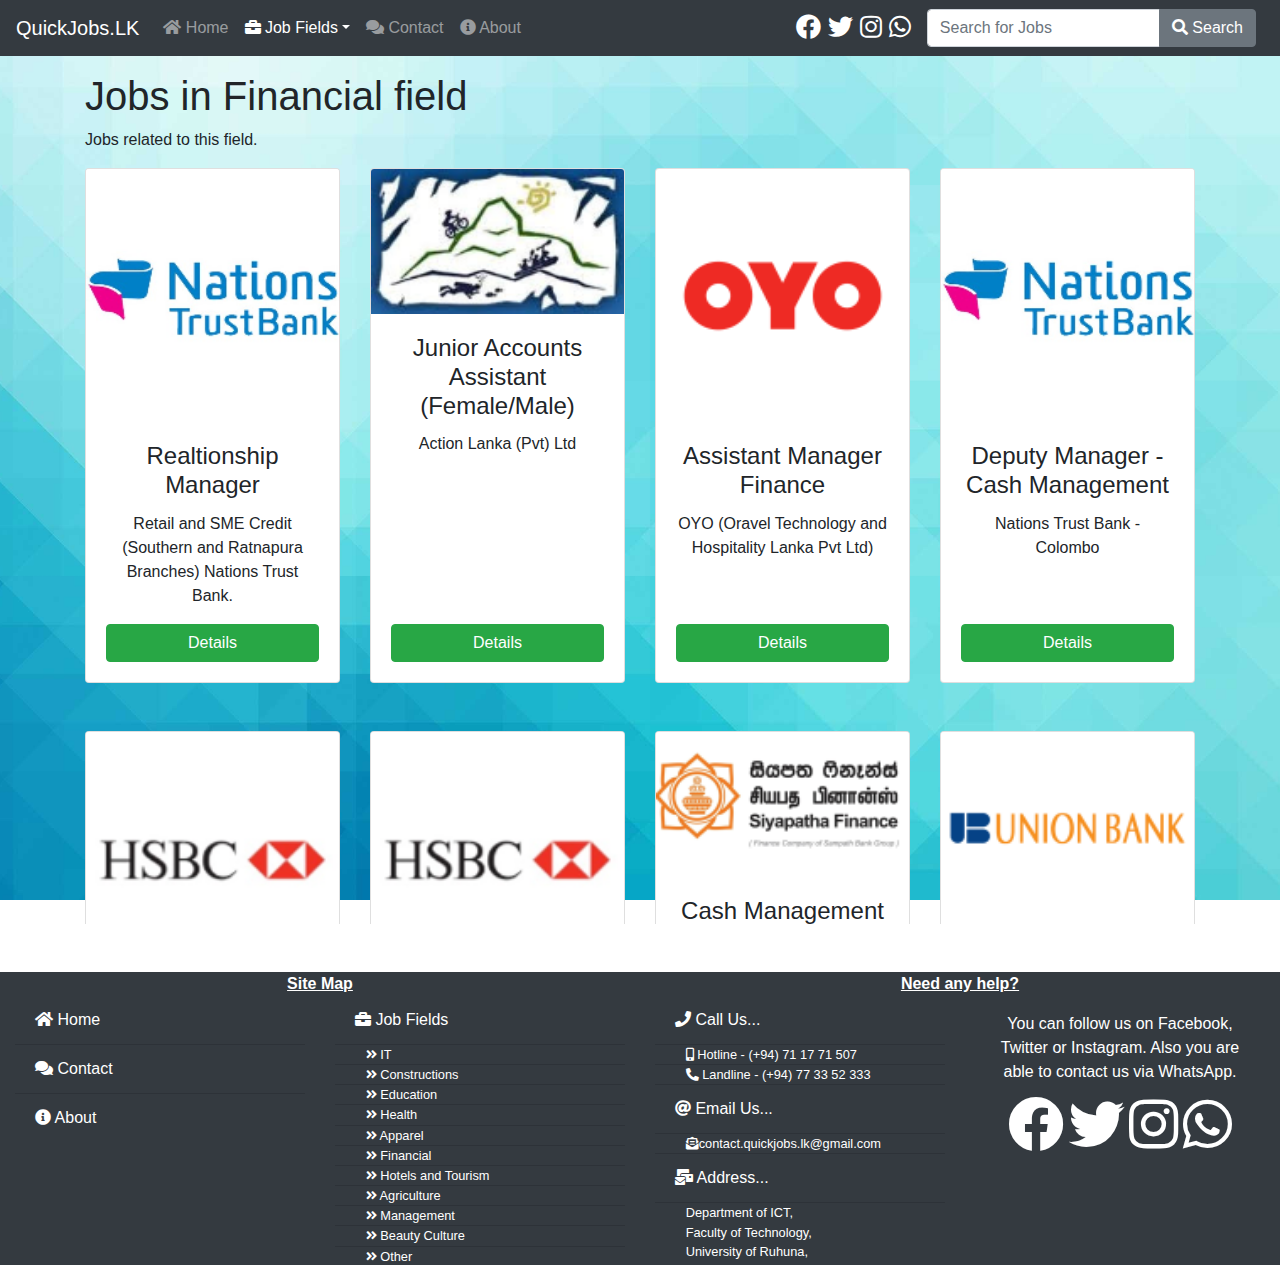
<file: financial.html>
<!DOCTYPE html>
<html lang="en">

<head>
  <title>QuickJobs.LK - Sri Lanka | Financial Field</title>
  <meta charset="utf-8">
  <meta name="viewport" content="width=device-width, initial-scale=1">
  <link rel="stylesheet" href="./css/bootstrap.min.css">
  <script src="./js/jquery/jquery-3.4.1.min.js"></script>
  <script src="https://cdnjs.cloudflare.com/ajax/libs/popper.js/1.14.7/umd/popper.min.js"></script>
  <script src="./js/bootstrap/bootstrap.min.js"></script>
  <link rel="stylesheet" href="./fontawesome/css/all.min.css">
  <link rel="stylesheet" href="./css/custom.css">
  <script>
    window.onscroll = function() {
      showonScroll()
      showmoreBtn()
    };

    function showonScroll() {
      if (document.body.scrollTop > 600 || document.documentElement.scrollTop > 600) {
        $("#totop").fadeIn();
      } else {
        $("#totop").fadeOut();
      }
    }

    function goTop() {
      $("html, body").animate({
        scrollTop: 0
      }, 600);
    }
    $(function() {
      $("#deck1").slideDown("slow", function() {
        $("#deck2").slideDown("slow", function() {
          $("#deck3").slideDown("slow");
        });
      });
    });

    function showmoreBtn() {
      if (document.body.scrollTop > 100 || document.documentElement.scrollTop > 100) {
        document.getElementById("loadMore").style.display = "block";
      } else {
        document.getElementById("loadMore").style.display = "none";
      }
    }
    $(document).ready(function() {
      var c = 4;
      $("#loadMore").click(function() {
        $("#deck" + c).slideDown("slow");
        var y = $(window).scrollTop();
        $("html, body").animate({
          scrollTop: y + $(window).height()
        }, 600);
        c++;
        if (c > 4) {
          document.getElementById("loadMore").innerHTML = "End of the List <i class='fas fa-ban'></i>"
          document.getElementById("loadMore").classList.add("disabled");
          document.getElementById("loadMore").classList.remove("btn-primary");
          document.getElementById("loadMore").classList.add("btn-outline-secondary");
          document.getElementById("loadMore").disabled = true;
        }
      });
    });
  </script>
</head>

<body>
  <nav class="navbar navbar-expand-md bg-dark navbar-dark sticky-top navbar-custom">
    <a class="navbar-brand" href="./index.html">QuickJobs.LK</a>
    <button class="navbar-toggler" type="button" data-toggle="collapse" data-target="#collapsibleNavbar">
      <span class="navbar-toggler-icon"></span>
    </button>
    <div class="collapse navbar-collapse" id="collapsibleNavbar">
      <ul class="navbar-nav">
        <li class="nav-item">
          <a class="nav-link" href="./index.html"><i class="fas fa-home"></i> Home</a>
        </li>
        <li class="nav-item dropdown">
          <a class="nav-link dropdown-toggle active" href="#" id="navbardrop" data-toggle="dropdown"><i class="fas fa-briefcase"></i> Job Fields</a>
          <div class="dropdown-menu">
            <a class="dropdown-item" href="./it.html"><i class="fas fa-laptop-code"></i> IT</a>
            <a class="dropdown-item" href="./constructios.html"><i class="fas fa-drafting-compass"></i> Constructions</a>
            <a class="dropdown-item" href="./education.html"><i class="fas fa-graduation-cap"></i> Education</a>
            <a class="dropdown-item" href="./health.html"><i class="fas fa-stethoscope"></i> Health</a>
            <a class="dropdown-item" href="./apparel.html"><i class="fas fa-tshirt"></i> Apparel</a>
            <a class="dropdown-item active" href="#"><i class="fas fa-dollar-sign"></i> Financial</a>
            <a class="dropdown-item" href="./hotels.html"><i class="fas fa-utensils"></i> Hotels and Tourism</a>
            <a class="dropdown-item" href="./agriculture.html"><i class="fas fa-seedling"></i> Agriculture</a>
            <a class="dropdown-item" href="./management.html"><i class="fas fa-user-tie"></i> Management</a>
            <a class="dropdown-item" href="./beauty.html"><i class="fas fa-paint-brush"></i> Beauty Culture</a>
            <a class="dropdown-item" href="./other.html"><i class="fas fa-angle-double-right"></i> Other</a>
          </div>
        </li>
        <li class="nav-item">
          <a class="nav-link" href="./contact.html"><i class="fas fa-comments"></i> Contact</a>
        </li>
        <li class="nav-item">
          <a class="nav-link" href="./about.html"><i class="fas fa-info-circle"></i> About</a>
        </li>
      </ul>
      <form class="form-inline ml-auto" action="./searchresults.html" method="GET">
        <div class="mr-3 align-items-center" style="font-size: 25px">
          <a href="https://facebook.com/quickjobs.lk" target="_blank" class="custom-anchor"><i class="fab fa-facebook custom-zoom"></i></a>
          <a href="https://twitter.com/quickjobslk" target="_blank" class="custom-anchor"><i class="fab fa-twitter custom-zoom"></i></a>
          <a href="https://www.instagram.com/quickjobs.lk/" target="_blank" class="custom-anchor"><i class="fab fa-instagram custom-zoom"></i></a>
          <a href="https://wa.me/94711771507" target="_blank" class="custom-anchor"><i class="fab fa-whatsapp custom-zoom"></i></a>
        </div>
        <div class="input-group mr-sm-2">
          <input type="text" name="q" id="tipue_search_input" pattern=".{3,}" class="form-control" placeholder="Search for Jobs" aria-label="Search for Jobs" aria-describedby="basic-addon2" required>
          <div class="input-group-append">
            <button class="btn btn-secondary" type="submit"><i class="fas fa-search"></i> Search</button>
          </div>
        </div>
      </form>
    </div>
  </nav>
  <div class="container mt-3">
    <h1>Jobs in Financial field</h1>
    <p>Jobs related to this field.</p>
  </div>
  <div class="container" id="carddecks">
    <div class="card-deck mb-5" id="deck1" style="display: none;">
      <div class="card text-center">
        <img class="card-img-top" src="./images/jobs/finance/1.jpg" alt="jobimg" style="width:100%">
        <div class="card-body d-flex flex-column">
          <h4 class="card-title">Realtionship Manager</h4>
          <p class="card-text"> Retail and SME Credit (Southern and Ratnapura Branches) Nations Trust Bank. </p>
          <button type="button" class="btn btn-success mt-auto" data-toggle="modal" data-target="#moreDetails1"> Details </button>
        </div>
      </div>
      <div class="modal fade" id="moreDetails1">
        <div class="modal-dialog modal-dialog-centered modal-dialog-scrollable modal-lg">
          <div class="modal-content">
            <div class="modal-header">
              <h4 class="modal-title">Realtionship Manager</h4>
              <button type="button" class="close" data-dismiss="modal">&times;</button>
            </div>
            <div class="modal-body mb-3">
              <img class="img-fluid mx-auto d-block rounded mb-3" src="./images/jobs/finance/1.jpg" alt="jobimg"> Retail and SME Credit (Southern and Ratnapura Branches) Nations Trust Bank. Analyzing and evaluating of financial statements and
              identifying financial solutions based on the client's requirements and preparing credit proposals as per Bank's Credit Policy. </div>
            <div class="modal-footer">
              <button type="button" class="btn btn-danger" data-dismiss="modal">Close</button>
            </div>
          </div>
        </div>
      </div>
      <div class="card text-center">
        <img class="card-img-top" src="./images/jobs/finance/2.jpg" alt="jobimg" style="width:100%">
        <div class="card-body d-flex flex-column">
          <h4 class="card-title">Junior Accounts Assistant (Female/Male)</h4>
          <p class="card-text">Action Lanka (Pvt) Ltd</p>
          <button type="button" class="btn btn-success mt-auto" data-toggle="modal" data-target="#moreDetails2"> Details </button>
        </div>
      </div>
      <div class="modal fade" id="moreDetails2">
        <div class="modal-dialog modal-dialog-centered modal-dialog-scrollable modal-lg">
          <div class="modal-content">
            <div class="modal-header">
              <h4 class="modal-title">Job Title</h4>
              <button type="button" class="close" data-dismiss="modal">&times;</button>
            </div>
            <div class="modal-body mb-3">
              <img class="img-fluid mx-auto d-block rounded mb-3" src="./images/jobs/finance/2.jpg" alt="jobimg"> Candidates between 18 - 25 years.<br> School Leavers are encouraged to apply.<br> Excellent Computer Literacy in MS Office, E-mailing
              etc.<br> Experience on Quickbooks is an added advantage.<br> Sound knowledge in English.<br> Ability to meet deadlines and targets and work with minimum supervision.<br> Residing close proximity to Koswatte/Battaramulla is preferred but
              not mandatory. </div>
            <div class="modal-footer">
              <button type="button" class="btn btn-danger" data-dismiss="modal">Close</button>
            </div>
          </div>
        </div>
      </div>
      <div class="card text-center">
        <img class="card-img-top" src="./images/jobs/finance/3.png" alt="jobimg" style="width:100%">
        <div class="card-body d-flex flex-column">
          <h4 class="card-title">Assistant Manager Finance</h4>
          <p class="card-text">OYO (Oravel Technology and Hospitality Lanka Pvt Ltd)</p>
          <button type="button" class="btn btn-success mt-auto" data-toggle="modal" data-target="#moreDetails3"> Details </button>
        </div>
      </div>
      <div class="modal fade" id="moreDetails3">
        <div class="modal-dialog modal-dialog-centered modal-dialog-scrollable modal-lg">
          <div class="modal-content">
            <div class="modal-header">
              <h4 class="modal-title">Assistant Manager Finance</h4>
              <button type="button" class="close" data-dismiss="modal">&times;</button>
            </div>
            <div class="modal-body mb-3">
              <img class="img-fluid mx-auto d-block rounded mb-3" src="./images/jobs/finance/3.png" alt="jobimg"> Understanding the Automated Reconciliation system and Different types of Owner Contracts in OYO and help owners and business teams for
              any query that comes their way. Get the reconciliation issues resolved by taking appropriate approvals as per SOP in collaboration with Central Reconciliation tea calculations by generating the data and assessing same through various
              analysis, Publish MIS on different key performance metrics that helps in identifying the gaps and new improvement opportunities in overall reconciliation system. Execute compliance requirements for Fixed Assets tagging, Invoice
              processing etc. Ensure timely Collection from owners and corporates. Knowledge and computation of taxes and commissions Should be able to comprehend booking reports and explain the same in simplified way to hotel partners Supporting
              month end closure Dispute Management through coordination with internal and external stakeholders </div>
            <div class="modal-footer">
              <button type="button" class="btn btn-danger" data-dismiss="modal">Close</button>
            </div>
          </div>
        </div>
      </div>
      <div class="card text-center">
        <img class="card-img-top" src="./images/jobs/finance/4.jpg" alt="jobimg" style="width:100%">
        <div class="card-body d-flex flex-column">
          <h4 class="card-title">Deputy Manager - Cash Management</h4>
          <p class="card-text">Nations Trust Bank - Colombo</p>
          <button type="button" class="btn btn-success mt-auto" data-toggle="modal" data-target="#moreDetails4"> Details </button>
        </div>
      </div>
      <div class="modal fade" id="moreDetails4">
        <div class="modal-dialog modal-dialog-centered modal-dialog-scrollable modal-lg">
          <div class="modal-content">
            <div class="modal-header">
              <h4 class="modal-title">Deputy Manager - Cash Management</h4>
              <button type="button" class="close" data-dismiss="modal">&times;</button>
            </div>
            <div class="modal-body mb-3">
              <img class="img-fluid mx-auto d-block rounded mb-3" src="./images/jobs/finance/4.jpg" alt="jobimg"> Manage Onbording of Corporate and SME customers to Bank Cash Management system and Open API Banking solutions Work closely with
              Corporate and SME Business in order to meet the set customer acquisition and revenue targets Educate Corporate and SME frontline staff on Cash Management System (CMS) and Corporate Intemet Banking (CIB) product capability and create
              awareness of product through one on one selling Provide consultative role in assisting RM team in handling customer support in CMS and CIB products Ensure business viability and profitability of the Transactional Banking business by
              Monitoring customer revenue and identifying cost reduction Assist IT to Implement IT systems/Processes required for CMS and CIB and measure process efficiencies Keep abreast of new developments in the digital arena for businesses and
              evolving client needs to ensure Nations Trust offer stays ahead of competition </div>
            <div class="modal-footer">
              <button type="button" class="btn btn-danger" data-dismiss="modal">Close</button>
            </div>
          </div>
        </div>
      </div>
    </div>
    <div class="card-deck mb-5" id="deck2" style="display: none;">
      <div class="card text-center">
        <img class="card-img-top" src="./images/jobs/finance/5.png" alt="jobimg" style="width:100%">
        <div class="card-body d-flex flex-column">
          <h4 class="card-title">Fund Accountants</h4>
          <p class="card-text">HSBC Bank.</p>
          <button type="button" class="btn btn-success mt-auto" data-toggle="modal" data-target="#moreDetails5"> Details </button>
        </div>
      </div>
      <div class="modal fade" id="moreDetails5">
        <div class="modal-dialog modal-dialog-centered modal-dialog-scrollable modal-lg">
          <div class="modal-content">
            <div class="modal-header">
              <h4 class="modal-title">Job Title</h4>
              <button type="button" class="close" data-dismiss="modal">&times;</button>
            </div>
            <div class="modal-body mb-3">
              <img class="img-fluid mx-auto d-block rounded mb-3" src="./images/jobs/finance/5.png" alt="jobimg"> If you're looking for a career where you can make a real impression join HSBC and discover how valued you will be. Whether you want a
              career that could take you to the top, or simply take you in an exciting new direction, HSBC offers opportunities, support, and rewards that will take you further. As part of the world's leading international bank, HSBC Securities
              Services offers complex accounting, valuation and web-based investor services for traditional funds, hedge funds, fund of funds and private equity funds; trustee and depository services; performance consultancy services to institutional
              and corporate clients worldwide as well as cash management, foreign exchange, securities exchange, securities lending, corporate trusteeship, issuing and paying agency services, management and corporate secretarial, compliance and
              regulatory reporting. We are now looking for ambitious professionals with knowledge and experience in Finance and Accounting to join our business in Colombo. We promote a world-class, multicultural work environment with an emphasis on
              development, learning, and global career growth. </div>
            <div class="modal-footer">
              <button type="button" class="btn btn-danger" data-dismiss="modal">Close</button>
            </div>
          </div>
        </div>
      </div>
      <div class="card text-center">
        <img class="card-img-top" src="./images/jobs/finance/6.png" alt="jobimg" style="width:100%">
        <div class="card-body d-flex flex-column">
          <h4 class="card-title">Fund Administrators</h4>
          <p class="card-text">HSBC Securities Services HSBC Bank </p>
          <button type="button" class="btn btn-success mt-auto" data-toggle="modal" data-target="#moreDetails6"> Details </button>
        </div>
      </div>
      <div class="modal fade" id="moreDetails6">
        <div class="modal-dialog modal-dialog-centered modal-dialog-scrollable modal-lg">
          <div class="modal-content">
            <div class="modal-header">
              <h4 class="modal-title">Fund Administrators</h4>
              <button type="button" class="close" data-dismiss="modal">&times;</button>
            </div>
            <div class="modal-body mb-3">
              <img class="img-fluid mx-auto d-block rounded mb-3" src="./images/jobs/finance/6.png" alt="jobimg"> HSBC Securities Services If you're looking for a career where you will be respected as an individual and valued for the contributions
              you make, join HSBC and discover how diversity drives our success. Whether you want a career that could take you to the top, or simply take you in an exciting new direction, HSBC offers opportunities, support, and rewards that will take
              you further. The Global Service Centre Colombo embodies HSBC Group's global footprint, network and integrated, streamlined models for processes and systems. HSBC Securities Services WISS), as part of the world's leading international
              bank, provides robust and reliable solutions that enhance performance and mitigate risk, today and in the future. Working with institutional investors, banks. insurance companies, governments, and multinational corporations. HSBC
              Securities Services offers a range of fund administration, global custody and clearing, and corporate trust and loan agency services. We are currently seeking experienced professionals to join the HSBC Securities Services team. </div>
            <div class="modal-footer">
              <button type="button" class="btn btn-danger" data-dismiss="modal">Close</button>
            </div>
          </div>
        </div>
      </div>
      <div class="card text-center">
        <img class="card-img-top" src="./images/jobs/finance/7.jpg" alt="jobimg" style="width:100%">
        <div class="card-body d-flex flex-column">
          <h4 class="card-title">Cash Management Assistant</h4>
          <p class="card-text">Siyapatha Finance PLC</p>
          <button type="button" class="btn btn-success mt-auto" data-toggle="modal" data-target="#moreDetails7"> Details </button>
        </div>
      </div>
      <div class="modal fade" id="moreDetails7">
        <div class="modal-dialog modal-dialog-centered modal-dialog-scrollable modal-lg">
          <div class="modal-content">
            <div class="modal-header">
              <h4 class="modal-title">Cash Management Assistant</h4>
              <button type="button" class="close" data-dismiss="modal">&times;</button>
            </div>
            <div class="modal-body mb-3">
              <img class="img-fluid mx-auto d-block rounded mb-3" src="./images/jobs/finance/7.jpg" alt="jobimg"> We are in the search for individuals who have the passion in serving our internal & external customers and the ideal candidates should
              posses excellent communication skills with a positive attitude. Experience and Qualifications: Passed G.C.E A/L. Minimum of 1-2 years of experience in Cashiering function in a reputed organization. Ability to handle multiple tasks and
              good knowledge in office package. Excellent team work with time management skills. Remuneration: Remuneration package is negotiable and would be in line with the applicant's experience and qualifications. Please forward your
              comprehensive resume with names of three none-related referees within 7 days of this advertisement </div>
            <div class="modal-footer">
              <button type="button" class="btn btn-danger" data-dismiss="modal">Close</button>
            </div>
          </div>
        </div>
      </div>
      <div class="card text-center">
        <img class="card-img-top" src="./images/jobs/finance/8.png" alt="jobimg" style="width:100%">
        <div class="card-body d-flex flex-column">
          <h4 class="card-title">Personal Banking Advisors</h4>
          <p class="card-text">Union Bank PLC - Colombo</p>
          <button type="button" class="btn btn-success mt-auto" data-toggle="modal" data-target="#moreDetails8"> Details </button>
        </div>
      </div>
      <div class="modal fade" id="moreDetails8">
        <div class="modal-dialog modal-dialog-centered modal-dialog-scrollable modal-lg">
          <div class="modal-content">
            <div class="modal-header">
              <h4 class="modal-title">Job Title</h4>
              <button type="button" class="close" data-dismiss="modal">&times;</button>
            </div>
            <div class="modal-body mb-3">
              <img class="img-fluid mx-auto d-block rounded mb-3" src="./images/jobs/finance/8.png" alt="jobimg"> Join Our Credit Card Sales Team Careers with our Sales teams allow you to immediately start in a role which rewards your contribution
              towards business growth. The job entails promoting the Bank's Credit Card to our esteemed client portfolio. We believe that being a part of this team will give you the exposure and experience to accelerate your career goals.
              Requirements Minimum 1 year of experience in Sales and Marketing. Should have passed GCE Advanced Level OR GCE Ordinary Level examinations. Have excellent communication skills. Have strong relationship building skills. Be willing to
              visit customers and canvass business in a target oriented environment. Be a team player with positive attitude. Ability to take initiative and work independently. </div>
            <div class="modal-footer">
              <button type="button" class="btn btn-danger" data-dismiss="modal">Close</button>
            </div>
          </div>
        </div>
      </div>
    </div>
    <div class="card-deck mb-5" id="deck3" style="display: none;">
      <div class="card text-center">
        <img class="card-img-top" src="./images/jobs/finance/9.png" alt="jobimg" style="width:100%">
        <div class="card-body d-flex flex-column">
          <h4 class="card-title">Credit Analyst – SME Asset Center</h4>
          <p class="card-text">Union Bank PLC - Colombo</p>
          <button type="button" class="btn btn-success mt-auto" data-toggle="modal" data-target="#moreDetails9"> Details </button>
        </div>
      </div>
      <div class="modal fade" id="moreDetails9">
        <div class="modal-dialog modal-dialog-centered modal-dialog-scrollable modal-lg">
          <div class="modal-content">
            <div class="modal-header">
              <h4 class="modal-title">Credit Analyst – SME Asset Center</h4>
              <button type="button" class="close" data-dismiss="modal">&times;</button>
            </div>
            <div class="modal-body mb-3">
              <img class="img-fluid mx-auto d-block rounded mb-3" src="./images/jobs/finance/9.png" alt="jobimg"> Key Responsibilities: Responsible for preparation of credit proposals with the ability to carry out an in-depth analysis of credit,
              risk, financial and other industry information in coordination with Branch Managers, SME Relationship Managers, Zonal Heads and Customers. The ideal candidate should be able to evaluate, recommend and submit proposals independently with
              minimal supervision strictly within the agreed turnaround time (TAT) whilst adhering to laid credit / risk policy and other guidelines of the bank. Requirements: Should possess a degree in management/accounting or full professional
              qualification in Banking or equivalent. Possess 06 years of experience in banking/financial industry with a minimum of 03 years in a similar capacity in credit. Comprehensive understanding of credit/risk evaluation, financial statements
              and cash flow analysis (Preparation of Spread Sheet / interpretation of financials) Ability to understand customer requirements, analyze financial records of SME clients and negotiate structure lending packages to suite the SME business
              needs within the credit policy framework of the Bank without compromising the associated risks. Carryout customer/site visits in order to understand and structure credit proposals. Accountable for the entire process from preparation of
              the credit appraisal until disbursal of the facility package. Excellent oral and written communication skills with the ability to maintain cordial relationships with stakeholders at all levels. Committed to achieving individual and team
              goals. </div>
            <div class="modal-footer">
              <button type="button" class="btn btn-danger" data-dismiss="modal">Close</button>
            </div>
          </div>
        </div>
      </div>
      <div class="card text-center">
        <img class="card-img-top" src="./images/jobs/finance/10.png" alt="jobimg" style="width:100%">
        <div class="card-body d-flex flex-column">
          <h4 class="card-title">Finance and Operations Manager</h4>
          <p class="card-text">Chamee Chemist - Colombo</p>
          <button type="button" class="btn btn-success mt-auto" data-toggle="modal" data-target="#moreDetails10"> Details </button>
        </div>
      </div>
      <div class="modal fade" id="moreDetails10">
        <div class="modal-dialog modal-dialog-centered modal-dialog-scrollable modal-lg">
          <div class="modal-content">
            <div class="modal-header">
              <h4 class="modal-title">Finance and Operations Manager</h4>
              <button type="button" class="close" data-dismiss="modal">&times;</button>
            </div>
            <div class="modal-body mb-3">
              <img class="img-fluid mx-auto d-block rounded mb-3" src="./images/jobs/finance/10.png" alt="jobimg"> The Company ChameeChemist is Pharmaceutical Importer and Wholesale Distributor with over 25 years of experience. Our product range
              includes 180 world-class products imported from the best manufacturers around the world. Our distribution is managed through a distributor network. We also provide a simple, seamless and speedy service that is unmatched in Sri Lanka.
              Our Accounts back end is powered by cloud technology. Responsibilities Preparation of monthly and annual financial plans and reports, including hands-on assistance with the payroll, accounts receivable and accounts payable functions
              Execute and input to the financial strategy of ChameeChemist Manage financial controls and accounting procedures, ensuring all general ledger information is accurate, kept up to date and actioned in a timely manner Manage the usual
              business risks Manage the relationship with our banking partner Propose action plans to ensure that annual financial and grant financial objectives are achieved Manage all operational aspects of the business, namely asset acquisition
              and maintenance, sourcing of quotes for all major acquisitions and managing the relationship with suppliers of these assets Manage all tax, financial and associated legal requirements for the enterprise including the preparation of all
              tax documentation Manage the annual reporting to comply with Government grant programs including liaising with external auditors where required Manage the reporting requirements Contribute to the cohesion of the senior management team;
              and Ensure full transparency over the financial performance of the company </div>
            <div class="modal-footer">
              <button type="button" class="btn btn-danger" data-dismiss="modal">Close</button>
            </div>
          </div>
        </div>
      </div>
      <div class="card text-center">
        <img class="card-img-top" src="./images/jobs/finance/11.jpg" alt="jobimg" style="width:100%">
        <div class="card-body d-flex flex-column">
          <h4 class="card-title">Accounts Executive</h4>
          <p class="card-text">Softlogic Retail (Pvt) Ltd</p>
          <button type="button" class="btn btn-success mt-auto" data-toggle="modal" data-target="#moreDetails11"> Details </button>
        </div>
      </div>
      <div class="modal fade" id="moreDetails11">
        <div class="modal-dialog modal-dialog-centered modal-dialog-scrollable modal-lg">
          <div class="modal-content">
            <div class="modal-header">
              <h4 class="modal-title">Accounts Executive</h4>
              <button type="button" class="close" data-dismiss="modal">&times;</button>
            </div>
            <div class="modal-body mb-3">
              <img class="img-fluid mx-auto d-block rounded mb-3" src="./images/jobs/finance/11.jpg" alt="jobimg"> Job Profile Keeping track of all payments and expenditures, including payroll, purchase orders, invoices, statements, etc. Matching
              invoices in accordance with the PO and review outstanding invoices. Reconciling processed work by verifying entries and comparing system reports to balances Maintaining historical records Paying vendors by scheduling pay checks and
              ensuring payment is received for outstanding credit; generally responding to all vendor enquiries regarding finance Reconcile all supplier statements Continuing to improve the payment process Requirement Should possess part
              qualification in AATSL Minimum 2 years of experience in similar industry relating to Accounts Payable Good knowledge in Microsoft Office Packages (MS Word & MS excel) Experience in ERP systems will be added advantage Having good
              communication skill in English both written and verbal. Ability to work under minimum supervision Ability to work under pressure & adhere to tight deadlines </div>
            <div class="modal-footer">
              <button type="button" class="btn btn-danger" data-dismiss="modal">Close</button>
            </div>
          </div>
        </div>
      </div>
      <div class="card text-center">
        <img class="card-img-top" src="./images/jobs/finance/12.jpg" alt="jobimg" style="width:100%">
        <div class="card-body d-flex flex-column">
          <h4 class="card-title">Jobs at Cargills (Ceylon) PLC</h4>
          <p class="card-text">Cargills (Ceylon) PLC - Colombo , Gampaha</p>
          <button type="button" class="btn btn-success mt-auto" data-toggle="modal" data-target="#moreDetails12"> Details </button>
        </div>
      </div>
      <div class="modal fade" id="moreDetails12">
        <div class="modal-dialog modal-dialog-centered modal-dialog-scrollable modal-lg">
          <div class="modal-content">
            <div class="modal-header">
              <h4 class="modal-title">Jobs at Cargills (Ceylon) PLC</h4>
              <button type="button" class="close" data-dismiss="modal">&times;</button>
            </div>
            <div class="modal-body mb-3">
              <img class="img-fluid mx-auto d-block rounded mb-3" src="./images/jobs/finance/12.jpg" alt="jobimg"> Accounts Assistants Embark on a prestigious career within a versatile culture. Cargills Ceylon PLC is on the lookout for dedicated
              Accounts Assistants to serve in the different sectors of the group. The potential candidates should possess the following qualifications Degree in Finance, Accountancy or Business Administration or Fully qualified in AAT / Partly
              qualified in CASL or similar accounting professional exam. Age between 20 – 28 Years Working experience in a related field would be an added advantage Selected candidates will be offered an attractive remuneration package in par with
              industry norm and Article can be completed for ICASL students. </div>
            <div class="modal-footer">
              <button type="button" class="btn btn-danger" data-dismiss="modal">Close</button>
            </div>
          </div>
        </div>
      </div>
    </div>
    <div class="card-deck mb-5" id="deck4" style="display: none;">
      <div class="card text-center">
        <img class="card-img-top" src="./images/jobs/finance/13.png" alt="jobimg" style="width:100%">
        <div class="card-body d-flex flex-column">
          <h4 class="card-title">Internship - Internal Audit</h4>
          <p class="card-text">Citizens Development Business Finance PLC (CDB)</p>
          <button type="button" class="btn btn-success mt-auto" data-toggle="modal" data-target="#moreDetails13"> Details </button>
        </div>
      </div>
      <div class="modal fade" id="moreDetails13">
        <div class="modal-dialog modal-dialog-centered modal-dialog-scrollable modal-lg">
          <div class="modal-content">
            <div class="modal-header">
              <h4 class="modal-title">Internship - Internal Audit</h4>
              <button type="button" class="close" data-dismiss="modal">&times;</button>
            </div>
            <div class="modal-body mb-3">
              <img class="img-fluid mx-auto d-block rounded mb-3" src="./images/jobs/finance/13.png" alt="jobimg"> Embark on a rewarding and enriching career - join the dynamic team at CDB. Discover countless learning opportunities growing with a
              team of exceptional professionals who share a common passion to continually raise the bar, setting benchmarks for the industry. We optimise your talents, skills and competencies by identifying opportunities that will best suit your
              career aspirations and add value to the Company's ultimate vision. We are looking for a dynamic, dedicated team oriented individual who can make a valuable contribution to the continued success of our organization. </div>
            <div class="modal-footer">
              <button type="button" class="btn btn-danger" data-dismiss="modal">Close</button>
            </div>
          </div>
        </div>
      </div>
      <div class="card text-center">
        <img class="card-img-top" src="./images/jobs/finance/14.jpg" alt="jobimg" style="width:100%">
        <div class="card-body d-flex flex-column">
          <h4 class="card-title">Finance Controller - Advantis - Freight Sector (CEVA)</h4>
          <p class="card-text">Hayleys Advantis Limited - Colombo</p>
          <button type="button" class="btn btn-success mt-auto" data-toggle="modal" data-target="#moreDetails14"> Details </button>
        </div>
      </div>
      <div class="modal fade" id="moreDetails14">
        <div class="modal-dialog modal-dialog-centered modal-dialog-scrollable modal-lg">
          <div class="modal-content">
            <div class="modal-header">
              <h4 class="modal-title">Finance Controller - Advantis - Freight Sector (CEVA)</h4>
              <button type="button" class="close" data-dismiss="modal">&times;</button>
            </div>
            <div class="modal-body mb-3">
              <img class="img-fluid mx-auto d-block rounded mb-3" src="./images/jobs/finance/14.jpg" alt="jobimg"> Hayleys Group is ranked amongst Sri Lanka’s largest and most diversified public companies with a strong presence in global markets and
              manufacturing, agriculture, transportation and logistics, consumer, power and energy, investments and services as well as in leisure and aviation. HAYLEYS ADVANTIS LIMITED Hayleys Advantis Group, the transportation, logistics and
              aviation arm of Hayleys PLC with over 60 years of industry presence, is a pioneer in providing end-to-end logistics solutions, representing some of the World’s foremost shipping lines, freight forwarders and the largest air express
              transportation company. The Group also represents some of the world’s leading passenger and cargo airlines and specializes in travel agency services. Today Advantis controls a truly international network offering and is fast becoming
              the undisputed leader in the areas of integrated logistics, freight management, marine services, terminals & engineering operations, airport services, aviation supply services, outbound travel services and other travel related services.
            </div>
            <div class="modal-footer">
              <button type="button" class="btn btn-danger" data-dismiss="modal">Close</button>
            </div>
          </div>
        </div>
      </div>
      <div class="card text-center">
        <img class="card-img-top" src="./images/jobs/finance/15.png" alt="jobimg" style="width:100%">
        <div class="card-body d-flex flex-column">
          <h4 class="card-title">Accounts Assistant</h4>
          <p class="card-text">Ninety East Holdings (Pvt) Ltd</p>
          <button type="button" class="btn btn-success mt-auto" data-toggle="modal" data-target="#moreDetails15"> Details </button>
        </div>
      </div>
      <div class="modal fade" id="moreDetails15">
        <div class="modal-dialog modal-dialog-centered modal-dialog-scrollable modal-lg">
          <div class="modal-content">
            <div class="modal-header">
              <h4 class="modal-title">Accounts Assistant</h4>
              <button type="button" class="close" data-dismiss="modal">&times;</button>
            </div>
            <div class="modal-body mb-3">
              <img class="img-fluid mx-auto d-block rounded mb-3" src="./images/jobs/finance/15.png" alt="jobimg"> New opportunity for an Accounts Assistant to work for a company based in the UK Industry: Accountancy Firm Client Details: The client
              is a Reputable Accountancy firm in UK. They are now looking for an Accounts Assistant to help in the increasing bookkeeping and administration functions Accounts Assistant Roles and duties: Bookkeeping and document management on a daily
              basis Dealing with clients directly to obtain information required Bank reconciliations, AP and AR Reconciliations Preparing quarterly VAT returns when required Posting sale and purchase invoices and dealing with any issues that may
              arise Our ideal candidate would meet the following criteria: Possess some familiarity of cloud book keeping/ accounting Good with numbers and figures and demonstrate an analytical acumen Actively studying either ACCA/CIMA or AAT
              Excellent ability in written and oral English as they will be communicating with clients and colleagues based in the UK. Excellent ability of attention to detail, be able to organise themselves and work autonomously. Good working
              knowledge of SAGE, Xero, Quickbooks spreadsheets, Brightpay, XERO, Accounts production – Taxcalc, IRIS Must be able to work as part of a team. Candidates with two to three years of work experience may receive an additional advantage.
            </div>
            <div class="modal-footer">
              <button type="button" class="btn btn-danger" data-dismiss="modal">Close</button>
            </div>
          </div>
        </div>
      </div>
      <div class="card text-center">
        <img class="card-img-top" src="./images/jobs/finance/16.jpg" alt="jobimg" style="width:100%">
        <div class="card-body d-flex flex-column">
          <h4 class="card-title">Senior Accountant</h4>
          <p class="card-text">Emerchemie NB (Ceylon) Limited</p>
          <button type="button" class="btn btn-success mt-auto" data-toggle="modal" data-target="#moreDetails16"> Details </button>
        </div>
      </div>
      <div class="modal fade" id="moreDetails16">
        <div class="modal-dialog modal-dialog-centered modal-dialog-scrollable modal-lg">
          <div class="modal-content">
            <div class="modal-header">
              <h4 class="modal-title">Senior Accountant</h4>
              <button type="button" class="close" data-dismiss="modal">&times;</button>
            </div>
            <div class="modal-body mb-3">
              <img class="img-fluid mx-auto d-block rounded mb-3" src="./images/jobs/finance/16.jpg" alt="jobimg"> The Ideal Candidates should: be between 30-40 years of age possess full qualification in CA/CIMA or ACCA with a degree from a
              recognised university possess good oral and written communication skills have a good knowledge of MS office have a good knowledge of SLFRS Prior experience in Pharmaceutical or FMCG industry / Financial Reporting (Finalization of
              Accounts)Import costing preparation & maintenance of fixed assets requests, coordinating A competitive remuneration package will be on offer for the chosen candidate with ample opportunities for career development. If you are confident,
              that you possess the above requirements, upload your Curriculum Vitae indicating the names of two non-related referees along with their contact details via “Xpress Jobs" by clicking on the 'APPLY FOR THIS JOB' button shown below. </div>
            <div class="modal-footer">
              <button type="button" class="btn btn-danger" data-dismiss="modal">Close</button>
            </div>
          </div>
        </div>
      </div>
    </div>
    <button id="loadMore" class="btn btn-primary btn-block mb-3" style="display: none">See More <i class="fas fa-forward"></i></button>
    <button id="totop" class="btn btn-warning fixed-bottom mx-3 my-3" style="display: none" onclick="goTop()"><i class="fas fa-angle-double-up"></i> Top</button>
  </div>
  <footer class="bg-dark">
    <div class="container-fluid">
      <div class="row">
        <div class="col-md-6">
          <div class="font-weight-bolder text-white text-center"><u>Site Map</u></div>
          <div class="row">
            <div class="col-md-6">
              <ul class="list-group list-group-flush text-white">
                <li class="list-group-item bg-dark footer-list"><a class="custom-anchor" href="./index.html"><i class="fas fa-home"></i> Home</a></li>
                <li class="list-group-item bg-dark footer-list"><a class="custom-anchor" href="./contact.html"><i class="fas fa-comments"></i> Contact</a></li>
                <li class="list-group-item bg-dark footer-list"><a class="custom-anchor" href="./about.html"><i class="fas fa-info-circle"></i> About</a></li>
              </ul>
            </div>
            <div class="col-md-6">
              <ul class="list-group list-group-flush text-white">
                <li class="list-group-item bg-dark"><i class="fas fa-briefcase"></i> Job Fields</li>
                <li class="list-group-item bg-dark py-0 small footer-list">&nbsp;&nbsp;&nbsp;<a class="custom-anchor" href="./it.html"><i class="fas fa-angle-double-right"></i> IT</a></li>
                <li class="list-group-item bg-dark py-0 small footer-list">&nbsp;&nbsp;&nbsp;<a class="custom-anchor" href="./constructios.html"><i class="fas fa-angle-double-right"></i> Constructions</a></li>
                <li class="list-group-item bg-dark py-0 small footer-list">&nbsp;&nbsp;&nbsp;<a class="custom-anchor" href="./education.html"><i class="fas fa-angle-double-right"></i> Education</a></li>
                <li class="list-group-item bg-dark py-0 small footer-list">&nbsp;&nbsp;&nbsp;<a class="custom-anchor" href="./health.html"><i class="fas fa-angle-double-right"></i> Health</a></li>
                <li class="list-group-item bg-dark py-0 small footer-list">&nbsp;&nbsp;&nbsp;<a class="custom-anchor" href="./apparel.html"><i class="fas fa-angle-double-right"></i> Apparel</a></li>
                <li class="list-group-item bg-dark py-0 small footer-list">&nbsp;&nbsp;&nbsp;<a class="custom-anchor" href="./financial.html"><i class="fas fa-angle-double-right"></i> Financial</a></li>
                <li class="list-group-item bg-dark py-0 small footer-list">&nbsp;&nbsp;&nbsp;<a class="custom-anchor" href="./hotels.html"><i class="fas fa-angle-double-right"></i> Hotels and Tourism</a></li>
                <li class="list-group-item bg-dark py-0 small footer-list">&nbsp;&nbsp;&nbsp;<a class="custom-anchor" href="./agriculture.html"><i class="fas fa-angle-double-right"></i> Agriculture</a></li>
                <li class="list-group-item bg-dark py-0 small footer-list">&nbsp;&nbsp;&nbsp;<a class="custom-anchor" href="./management.html"><i class="fas fa-angle-double-right"></i> Management</a></li>
                <li class="list-group-item bg-dark py-0 small footer-list">&nbsp;&nbsp;&nbsp;<a class="custom-anchor" href="./beauty.html"><i class="fas fa-angle-double-right"></i> Beauty Culture</a></li>
                <li class="list-group-item bg-dark py-0 small footer-list">&nbsp;&nbsp;&nbsp;<a class="custom-anchor" href="./other.html"><i class="fas fa-angle-double-right"></i> Other</a></li>
              </ul>
            </div>
          </div>
        </div>
        <div class="col-md-6">
          <div class="font-weight-bolder text-white text-center"><u>Need any help?</u></div>
          <div class="row">
            <div class="col-md-6">
              <ul class="list-group list-group-flush text-white">
                <li class="list-group-item bg-dark"><i class="fas fa-phone"></i> Call Us...</li>
                <li class="list-group-item bg-dark py-0 small footer-list">&nbsp;&nbsp;&nbsp;<i class="fas fa-mobile-alt"></i><a class="custom-anchor" href="tel:+94711771507"> Hotline - (+94) 71 17 71 507</a></li>
                <li class="list-group-item bg-dark py-0 small footer-list">&nbsp;&nbsp;&nbsp;<i class="fas fa-phone-alt"></i><a class="custom-anchor" href="tel:+94773352333"> Landline - (+94) 77 33 52 333</a> </li>
              </ul>
              <ul class="list-group list-group-flush text-white">
                <li class="list-group-item bg-dark"><i class="fas fa-at"></i> Email Us...</li>
                <li class="list-group-item bg-dark py-0 small footer-list">&nbsp;&nbsp;&nbsp;<i class="fas fa-envelope-open-text"></i><a class="custom-anchor" href="mailto:contact.quickjobs.lk@gmail.com"
                    target="_blank">contact.quickjobs.lk@gmail.com</a></li>
              </ul>
              <ul class="list-group list-group-flush text-white">
                <li class="list-group-item bg-dark"><i class="fas fa-mail-bulk"></i> Address...</li>
                <li class="list-group-item bg-dark py-0 small footer-list">&nbsp;&nbsp;&nbsp;Department of ICT,<br>&nbsp;&nbsp;&nbsp;Faculty of Technology,<br>&nbsp;&nbsp;&nbsp;University of Ruhuna,<br>&nbsp;&nbsp;&nbsp;Karagoda
                  Uyangoda,<br>&nbsp;&nbsp;&nbsp;Kamburupitiya,<br>&nbsp;&nbsp;&nbsp;Matara, Sri Lanka.</li>
              </ul>
            </div>
            <div class="col-md-6">
              <div class="container">
                <div class="text-white text-center mt-3"> You can follow us on Facebook, Twitter or Instagram. Also you are able to contact us via WhatsApp. </div>
              </div>
              <div class="text-center mt-2">
                <a href="https://facebook.com/quickjobs.lk" target="_blank" class="display-4 custom-anchor"><i class="fab fa-facebook custom-zoom"></i></a>
                <a href="https://twitter.com/quickjobslk" target="_blank" class="display-4 custom-anchor"><i class="fab fa-twitter custom-zoom"></i></a>
                <a href="https://www.instagram.com/quickjobs.lk/" target="_blank" class="display-4 custom-anchor"><i class="fab fa-instagram custom-zoom"></i></a>
                <a href="https://wa.me/94711771507" target="_blank" class="display-4 custom-anchor"><i class="fab fa-whatsapp custom-zoom"></i></a>
              </div>
            </div>
          </div>
        </div>
      </div>
      <div class="row">
        <div class="col-12 text-white text-center my-3">&copy; All Rights Reserved</div>
      </div>
    </div>
  </footer>
</body>

</html>
</file>
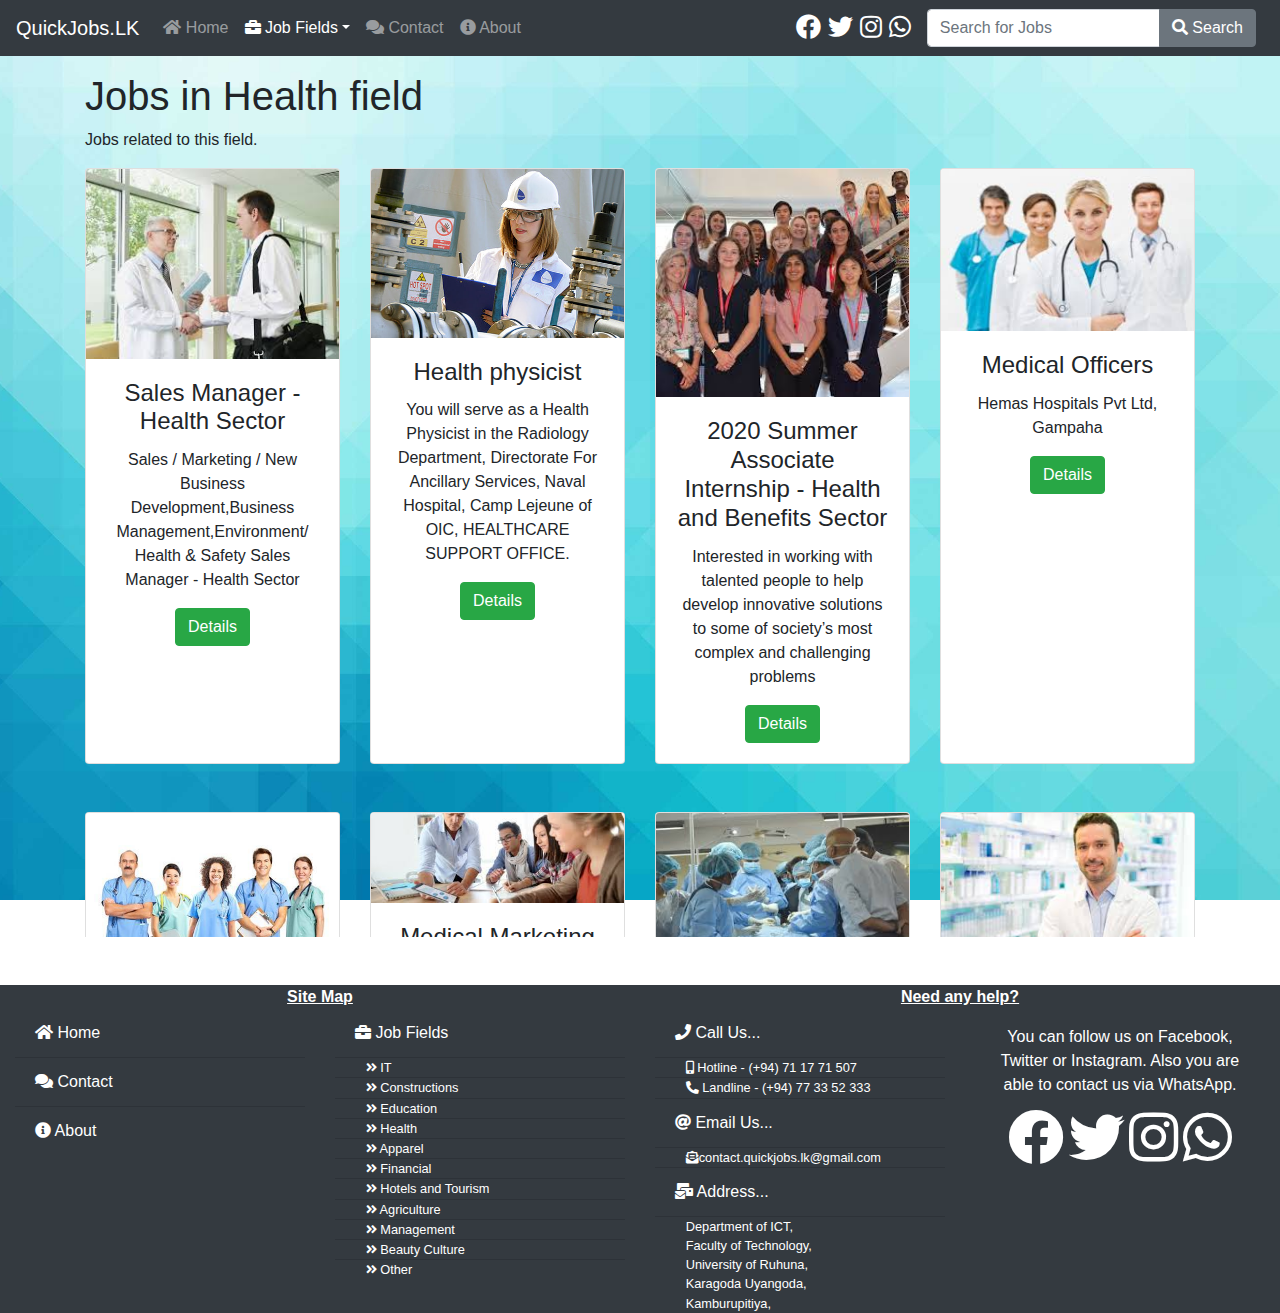
<file: health.html>
<!DOCTYPE html>
<html lang="en">

<head>
  <title>QuickJobs.LK - Sri Lanka | Health Field</title>
  <meta charset="utf-8">
  <meta name="viewport" content="width=device-width, initial-scale=1">
  <link rel="stylesheet" href="./css/bootstrap.min.css">
  <script src="./js/jquery/jquery-3.4.1.min.js"></script>
  <script src="https://cdnjs.cloudflare.com/ajax/libs/popper.js/1.14.7/umd/popper.min.js"></script>
  <script src="./js/bootstrap/bootstrap.min.js"></script>
  <link rel="stylesheet" href="./fontawesome/css/all.min.css">
  <link rel="stylesheet" href="./css/custom.css">
  <script>
    window.onscroll = function() {
      showonScroll()
      showmoreBtn()
    };

    function showonScroll() {
      if (document.body.scrollTop > 600 || document.documentElement.scrollTop > 600) {
        $("#totop").fadeIn();
      } else {
        $("#totop").fadeOut();
      }
    }

    function goTop() {
      $("html, body").animate({
        scrollTop: 0
      }, 600);
    }
    $(function() {
      $("#deck1").slideDown("slow", function() {
        $("#deck2").slideDown("slow", function() {
          $("#deck3").slideDown("slow");
        });
      });
    });

    function showmoreBtn() {
      if (document.body.scrollTop > 100 || document.documentElement.scrollTop > 100) {
        document.getElementById("loadMore").style.display = "block";
      } else {
        document.getElementById("loadMore").style.display = "none";
      }
    }
    $(document).ready(function() {
      var c = 4;
      $("#loadMore").click(function() {
        $("#deck" + c).slideDown("slow");
        var y = $(window).scrollTop();
        $("html, body").animate({
          scrollTop: y + $(window).height()
        }, 600);
        c++;
        if (c > 4) {
          document.getElementById("loadMore").innerHTML = "End of the List <i class='fas fa-ban'></i>"
          document.getElementById("loadMore").classList.add("disabled");
          document.getElementById("loadMore").classList.remove("btn-primary");
          document.getElementById("loadMore").classList.add("btn-outline-secondary");
          document.getElementById("loadMore").disabled = true;
        }
      });
    });
  </script>
</head>

<body>
  <nav class="navbar navbar-expand-md bg-dark navbar-dark sticky-top navbar-custom">
    <a class="navbar-brand" href="./index.html">QuickJobs.LK</a>
    <button class="navbar-toggler" type="button" data-toggle="collapse" data-target="#collapsibleNavbar">
      <span class="navbar-toggler-icon"></span>
    </button>
    <div class="collapse navbar-collapse" id="collapsibleNavbar">
      <ul class="navbar-nav">
        <li class="nav-item">
          <a class="nav-link" href="./index.html"><i class="fas fa-home"></i> Home</a>
        </li>
        <li class="nav-item dropdown">
          <a class="nav-link dropdown-toggle active" href="#" id="navbardrop" data-toggle="dropdown"><i class="fas fa-briefcase"></i> Job Fields</a>
          <div class="dropdown-menu">
            <a class="dropdown-item" href="./it.html"><i class="fas fa-laptop-code"></i> IT</a>
            <a class="dropdown-item" href="./constructios.html"><i class="fas fa-drafting-compass"></i> Constructions</a>
            <a class="dropdown-item" href="./education.html"><i class="fas fa-graduation-cap"></i> Education</a>
            <a class="dropdown-item active" href="#"><i class="fas fa-stethoscope"></i> Health</a>
            <a class="dropdown-item" href="./apparel.html"><i class="fas fa-tshirt"></i> Apparel</a>
            <a class="dropdown-item" href="./financial.html"><i class="fas fa-dollar-sign"></i> Financial</a>
            <a class="dropdown-item" href="./hotels.html"><i class="fas fa-utensils"></i> Hotels and Tourism</a>
            <a class="dropdown-item" href="./agriculture.html"><i class="fas fa-seedling"></i> Agriculture</a>
            <a class="dropdown-item" href="./management.html"><i class="fas fa-user-tie"></i> Management</a>
            <a class="dropdown-item" href="./beauty.html"><i class="fas fa-paint-brush"></i> Beauty Culture</a>
            <a class="dropdown-item" href="./other.html"><i class="fas fa-angle-double-right"></i> Other</a>
          </div>
        </li>
        <li class="nav-item">
          <a class="nav-link" href="./contact.html"><i class="fas fa-comments"></i> Contact</a>
        </li>
        <li class="nav-item">
          <a class="nav-link" href="./about.html"><i class="fas fa-info-circle"></i> About</a>
        </li>
      </ul>
      <form class="form-inline ml-auto" action="./searchresults.html" method="GET">
        <div class="mr-3 align-items-center" style="font-size: 25px">
          <a href="https://facebook.com/quickjobs.lk" target="_blank" class="custom-anchor"><i class="fab fa-facebook custom-zoom"></i></a>
          <a href="https://twitter.com/quickjobslk" target="_blank" class="custom-anchor"><i class="fab fa-twitter custom-zoom"></i></a>
          <a href="https://www.instagram.com/quickjobs.lk/" target="_blank" class="custom-anchor"><i class="fab fa-instagram custom-zoom"></i></a>
          <a href="https://wa.me/94711771507" target="_blank" class="custom-anchor"><i class="fab fa-whatsapp custom-zoom"></i></a>
        </div>
        <div class="input-group mr-sm-2">
          <input type="text" name="q" id="tipue_search_input" pattern=".{3,}" class="form-control" placeholder="Search for Jobs" aria-label="Search for Jobs" aria-describedby="basic-addon2" required>
          <div class="input-group-append">
            <button class="btn btn-secondary" type="submit"><i class="fas fa-search"></i> Search</button>
          </div>
        </div>
      </form>
    </div>
  </nav>
  <div class="container mt-3">
    <h1>Jobs in Health field</h1>
    <p>Jobs related to this field.</p>
  </div>
  <div class="container" id="carddecks">
    <div class="card-deck mb-5" id="deck1" style="display: none;">
      <div class="card text-center">
        <img class="card-img-top" src="./images/jobs/health/1.jpg" alt="jobimg" style="width:100%">
        <div class="card-body">
          <h4 class="card-title">Sales Manager - Health Sector</h4>
          <p class="card-text">Sales / Marketing / New Business Development,Business Management,Environment/ Health & Safety Sales Manager - Health Sector</p>
          <button type="button" class="btn btn-success" data-toggle="modal" data-target="#moreDetails1"> Details </button>
        </div>
      </div>
      <div class="modal fade" id="moreDetails1">
        <div class="modal-dialog modal-dialog-centered modal-dialog-scrollable modal-lg">
          <div class="modal-content">
            <div class="modal-header">
              <h4 class="modal-title">Sales Manager - Health Sector</h4>
              <button type="button" class="close" data-dismiss="modal">&times;</button>
            </div>
            <div class="modal-body mb-3">
              <img class="img-fluid mx-auto d-block rounded mb-3" src="./images/jobs/health/1.jpg" alt="jobimg">Sales / Marketing / New Business Development,Business Management,Environment/ Health & Safety Sales Manager - Health Sector Alpha
              Industries, formed in 1963, is the manufacturing business of the FINCO Group. Alpha Industries is the market leader in the manufacture of Security solutions. Alpha is also the leader in the supply of office furniture and interior
              fit-outs for corporate offices and leisure/hotel industry manufacturing a full range of innovatively designed wood based office furniture in addition to a range of light metal and hospital furniture. <b>Job description </b><br> Actively
              acquiring new customers in Health and Education Sector. Customer care and deepening collaboration with existing customers . Presentation of products, new products overview, providing information service to customers . Customer support
              during the implementation of the business, after-sales service. Participation on exhibitions and fairs . Close cooperation with global partners. </div>
            <div class="modal-footer">
              <button type="button" class="btn btn-danger" data-dismiss="modal">Close</button>
            </div>
          </div>
        </div>
      </div>
      <div class="card text-center">
        <img class="card-img-top" src="./images/jobs/health/2.jpg" alt="jobimg" style="width:100%">
        <div class="card-body">
          <h4 class="card-title">Health physicist</h4>
          <p class="card-text">You will serve as a Health Physicist in the Radiology Department, Directorate For Ancillary Services, Naval Hospital, Camp Lejeune of OIC, HEALTHCARE SUPPORT OFFICE.</p>
          <button type="button" class="btn btn-success" data-toggle="modal" data-target="#moreDetails2"> Details </button>
        </div>
      </div>
      <div class="modal fade" id="moreDetails2">
        <div class="modal-dialog modal-dialog-centered modal-dialog-scrollable modal-lg">
          <div class="modal-content">
            <div class="modal-header">
              <h4 class="modal-title">Health physicist</h4>
              <button type="button" class="close" data-dismiss="modal">&times;</button>
            </div>
            <div class="modal-body mb-3">
              <img class="img-fluid mx-auto d-block rounded mb-3" src="./images/jobs/health/2.jpg" alt="jobimg"> You will serve as a Health Physicist in the Radiology Department, Directorate For Ancillary Services, Naval Hospital, Camp Lejeune of
              OIC, HEALTHCARE SUPPORT OFFICE. THIS IS AN EXPEDITED HIRING AUTHORITY ANNOUNCEMENT. This This announcement uses the Health Care Expedited Hiring Authority to recruit and appoint qualified candidates to certain positions in the
              competitive service. </div>
            <div class="modal-footer">
              <button type="button" class="btn btn-danger" data-dismiss="modal">Close</button>
            </div>
          </div>
        </div>
      </div>
      <div class="card text-center">
        <img class="card-img-top" src="./images/jobs/health/3.jpg" alt="jobimg" style="width:100%">
        <div class="card-body">
          <h4 class="card-title">2020 Summer Associate Internship - Health and Benefits Sector</h4>
          <p class="card-text">Interested in working with talented people to help develop innovative solutions to some of society’s most complex and challenging problems</p>
          <button type="button" class="btn btn-success" data-toggle="modal" data-target="#moreDetails3"> Details </button>
        </div>
      </div>
      <div class="modal fade" id="moreDetails3">
        <div class="modal-dialog modal-dialog-centered modal-dialog-scrollable modal-lg">
          <div class="modal-content">
            <div class="modal-header">
              <h4 class="modal-title">2020 Summer Associate Internship - Health and Benefits Sector</h4>
              <button type="button" class="close" data-dismiss="modal">&times;</button>
            </div>
            <div class="modal-body mb-3">
              <img class="img-fluid mx-auto d-block rounded mb-3" src="./images/jobs/health/3.jpg" alt="jobimg"> Interested in working with talented people to help develop innovative solutions to some of society’s most complex and challenging
              problems? We are Guidehouse, a leading consulting firm serving the public sector and commercial clients with specialized capabilities in strategy, technology, and risk management. You may not yet know our name, but we have a rich
              history. Guidehouse is a combination of PwC’s former public sector practice and Navigant’s deep expertise in energy, financial services and healthcare. We offer an exciting, fast-paced environment that fosters intellectual growth and
              rewards individuals based on impact, not tenure. Our firm is at the forefront of an emerging model solving complex problems that stretch across government and private companies, affording our people the opportunity to be on the cutting
              edge of the consulting profession. By focusing on markets facing transformational change, technology-driven innovation, and significant regulatory pressure, our employees also develop and deploy world class knowledge and problem solving
              that leads to breakthrough solutions.</div>
            <div class="modal-footer">
              <button type="button" class="btn btn-danger" data-dismiss="modal">Close</button>
            </div>
          </div>
        </div>
      </div>
      <div class="card text-center">
        <img class="card-img-top" src="./images/jobs/health/4.jpg" alt="jobimg" style="width:100%">
        <div class="card-body">
          <h4 class="card-title">Medical Officers</h4>
          <p class="card-text">Hemas Hospitals Pvt Ltd, Gampaha</p>
          <button type="button" class="btn btn-success" data-toggle="modal" data-target="#moreDetails4"> Details </button>
        </div>
      </div>
      <div class="modal fade" id="moreDetails4">
        <div class="modal-dialog modal-dialog-centered modal-dialog-scrollable modal-lg">
          <div class="modal-content">
            <div class="modal-header">
              <h4 class="modal-title">Medical Officers</h4>
              <button type="button" class="close" data-dismiss="modal">&times;</button>
            </div>
            <div class="modal-body mb-3">
              <img class="img-fluid mx-auto d-block rounded mb-3" src="./images/jobs/health/4.jpg" alt="jobimg"> Hospital/ Nursing/ Healthcare,Pharmaceutical,Science / Research Medical Officers As a member of our primary care team, you are expected
              to attend to initial assessments and stabilization of patients, identidy the requirements of our patients and liaise with specialists consultants, nursing care team and support staff to deliver safe and appropriate care.<br> Hospital
              clinical performance is guided and evaluated by evidence based practice of medicine, meeting international healthcare standards which would give you pride and prestige of being a member of a medical team with excellent clinical
              outcomes.<br> You should have an MBBS degree from a recognized university with SLMC full registration and experience in the relevant field <br> Good IT literacy and effective communication skills are essential <br> Candidates just after
              internship also can apply An attractive remuneration package together with a pleasant environment is offered to the right candidate.</div>
            <div class="modal-footer">
              <button type="button" class="btn btn-danger" data-dismiss="modal">Close</button>
            </div>
          </div>
        </div>
      </div>
    </div>
    <div class="card-deck mb-5" id="deck2" style="display: none;">
      <div class="card text-center">
        <img class="card-img-top" src="./images/jobs/health/5.jpg" alt="jobimg" style="width:100%">
        <div class="card-body">
          <h4 class="card-title">Hospital Vacancies</h4>
          <p class="card-text">Queensbury Hospital (Pvt) Ltd, Galle</p>
          <button type="button" class="btn btn-success" data-toggle="modal" data-target="#moreDetails5"> Details </button>
        </div>
      </div>
      <div class="modal fade" id="moreDetails5">
        <div class="modal-dialog modal-dialog-centered modal-dialog-scrollable modal-lg">
          <div class="modal-content">
            <div class="modal-header">
              <h4 class="modal-title">Hospital Vacancies</h4>
              <button type="button" class="close" data-dismiss="modal">&times;</button>
            </div>
            <div class="modal-body mb-3">
              <img class="img-fluid mx-auto d-block rounded mb-3" src="./images/jobs/health/5.jpg" alt="jobimg">Provide best available health care facilities, as much as closer to world class standards within a multi Storied modern building complex
              through well qualified, friendly and disciplined staff using state of art equipment. It is our goal for everybody who come to our care to feel that they are treated friendly and equally at highest standards, finally they are happy that
              they got best facilities with affordable rates. Source: Sunday Observer</div>
            <div class="modal-footer">
              <button type="button" class="btn btn-danger" data-dismiss="modal">Close</button>
            </div>
          </div>
        </div>
      </div>
      <div class="card text-center">
        <img class="card-img-top" src="./images/jobs/health/6.jpg" alt="jobimg" style="width:100%">
        <div class="card-body">
          <h4 class="card-title">Medical Marketing Executive</h4>
          <p class="card-text">Healthguard Limited Colombo Hospital/ Nursing/ Healthcare,Sales / Marketing / New Business Development Medical Marketing Executive</p>
          <button type="button" class="btn btn-success" data-toggle="modal" data-target="#moreDetails6"> Details </button>
        </div>
      </div>
      <div class="modal fade" id="moreDetails6">
        <div class="modal-dialog modal-dialog-centered modal-dialog-scrollable modal-lg">
          <div class="modal-content">
            <div class="modal-header">
              <h4 class="modal-title">Medical Marketing Executive</h4>
              <button type="button" class="close" data-dismiss="modal">&times;</button>
            </div>
            <div class="modal-body mb-3">
              <img class="img-fluid mx-auto d-block rounded mb-3" src="./images/jobs/health/6.jpg" alt="jobimg"> Healthguard Limited Colombo Hospital/ Nursing/ Healthcare,Sales / Marketing / New Business Development Medical Marketing Executive
              Medical marketing executives are the key point of contact between company and healthcare professionals. They are responsible in increasing awareness & visibility of company's products whilst answering queries about the products assigned
              to them. PERSONAL PROFILE Minimum 2 passes in main subjects in A/L, preferably in Bio Science Minimum two years' experience in a reputed pharmaceutical company (candidate with marketing experience in service sector will be also
              considered) Should be fluent in English, both spoken & written Should be a team player with good interpersonal skills Having a valid driving license The successful candidate would be provided with a competitive remuneration package on
              par with industry standards & other fringe benefits</div>
            <div class="modal-footer">
              <button type="button" class="btn btn-danger" data-dismiss="modal">Close</button>
            </div>
          </div>
        </div>
      </div>
      <div class="card text-center">
        <img class="card-img-top" src="./images/jobs/health/7.jpg" alt="jobimg" style="width:100%">
        <div class="card-body">
          <h4 class="card-title">Consultant Cardiothorasic & Transplant Surgeon</h4>
          <p class="card-text">Asiri Surgical Hospital Colombo.</p>
          <button type="button" class="btn btn-success" data-toggle="modal" data-target="#moreDetails7"> Details </button>
        </div>
      </div>
      <div class="modal fade" id="moreDetails7">
        <div class="modal-dialog modal-dialog-centered modal-dialog-scrollable modal-lg">
          <div class="modal-content">
            <div class="modal-header">
              <h4 class="modal-title">Consultant Cardiothorasic & Transplant Surgeon</h4>
              <button type="button" class="close" data-dismiss="modal">&times;</button>
            </div>
            <div class="modal-body mb-3">
              <img class="img-fluid mx-auto d-block rounded mb-3" src="./images/jobs/health/7.jpg" alt="jobimg">Asiri Health Sri Lanka's leading private healthcare provider. With seven hospitals across three provinces, the Group has a proud track
              record of being an innovative leader, providing modern, technologically advanced medical solutions, with the highest clinical standards to the country. The Asiri Heart Centres of Excellence, combined, perform the highest number of
              cardiac procedures in the private sector in Sri Lanka. The Group uses state of the art facilities and technology for an environment that cultivates clinical excellence, attracting the best, most inspired physicians, resulting in
              exceptional patient experiences. Asiri Surgical Hospital, an icon in the Asiri Health Group, is seeking a Cardio thoracic Surgeon who is experienced in Heart Transplantation and Mechanical Circulatory Support. In addition to setting up
              a Transplantation Service and Mechanical Circulatory Support Service, the successful candidate would be expected to perform the lull range 01 standard adult cardiac surgery procedures Please send your updated CV within 7 days ot this
              advertisement by e-mail or by post, indicating the post applied tor as the subject line ot the e-mail or the top lett hand comer ot the envelope, to: Group Chief Executive Officer Asiri surgical Hospital PLC No. 21 , Kirimandala
              Mawatha, Colombo 05 Sri Lanka E-mail: ceo@asiri.lk Website: www.asirihealth.com Source: Sunday Observer (2019-10-20) (Ownership of this ad is owned by the original owner and this is quoted. We will not accept any responsibility for this
              information if there is a change or false information included in the notice</div>
            <div class="modal-footer">
              <button type="button" class="btn btn-danger" data-dismiss="modal">Close</button>
            </div>
          </div>
        </div>
      </div>
      <div class="card text-center">
        <img class="card-img-top" src="./images/jobs/health/8.jpg" alt="jobimg" style="width:100%">
        <div class="card-body">
          <h4 class="card-title">Pharmacists – Wattala</h4>
          <p class="card-text">Hemas Hospitals Pvt Ltd - Gampaha</p>
          <button type="button" class="btn btn-success" data-toggle="modal" data-target="#moreDetails8"> Details </button>
        </div>
      </div>
      <div class="modal fade" id="moreDetails8">
        <div class="modal-dialog modal-dialog-centered modal-dialog-scrollable modal-lg">
          <div class="modal-content">
            <div class="modal-header">
              <h4 class="modal-title">Pharmacists – Wattala</h4>
              <button type="button" class="close" data-dismiss="modal">&times;</button>
            </div>
            <div class="modal-body mb-3">
              <img class="img-fluid mx-auto d-block rounded mb-3" src="./images/jobs/health/8.jpg" alt="jobimg"> Pharmaceutical,Science / Research Pharmacists – Wattala As a member of the pharmacy team you will be responsible for dispensing drugs and
              consumables on a prescription for out-patients and internal patients. The selected individuals should be able to improve the efficiency in order to have a 24 hours pharmacy in operation. We are looking for Full-Time candidates with: •
              Diploma or External Pharmacist Certificate with SLMC registration as a pharmacist • Minimum 02 years experience in a pharmacy at a hospital or in a busy retail pharmacy • Ability to work long hours, IT literacy, Communication skills and
              Public Relation skills An attractive remuneration package together with a pleasant environment is offered to the right candidate.</div>
            <div class="modal-footer">
              <button type="button" class="btn btn-danger" data-dismiss="modal">Close</button>
            </div>
          </div>
        </div>
      </div>
    </div>

      <div class="row">
          <div class="col-md-3">
            <div class="card-deck mb-5" id="deck3" style="display: none;">
              <div class="card text-center">
            <img class="card-img-top" src="./images/jobs/health/9.jpg" alt="jobimg" style="width:100%">
            <div class="card-body">
              <h4 class="card-title">Psychologist</h4>
              <p class="card-text">National Council For Mental Health.</p>
              <button type="button" class="btn btn-success" data-toggle="modal" data-target="#moreDetails9"> Details </button>
            </div>
          </div>
              <div class="modal fade" id="moreDetails9">
            <div class="modal-dialog modal-dialog-centered modal-dialog-scrollable modal-lg">
              <div class="modal-content">
                <div class="modal-header">
                  <h4 class="modal-title">Psychologist</h4>
                  <button type="button" class="close" data-dismiss="modal">&times;</button>
                </div>
                <div class="modal-body mb-3">
                  <img class="img-fluid mx-auto d-block rounded mb-3" src="./images/jobs/health/9.jpg" alt="jobimg"> National Council For Mental Health The job roles are as follows <br>• Assist the handling of Residential Facility • Responding to
                  requests for information from the public • Handling of therapy and counseling sessions • Referring relevant clients to the Consultant Psychiatrist • Day to day administration, and housekeeping with the help of existing staff </div>
                <div class="modal-footer">
                  <button type="button" class="btn btn-danger" data-dismiss="modal">Close</button>
                </div>
              </div>
            </div>
          </div>
            </div>
          </div>
      </div>



    <button id="loadMore" class="btn btn-primary btn-block mb-3" style="display: none">See More <i class="fas fa-forward"></i></button>
    <button id="totop" class="btn btn-warning fixed-bottom mx-3 my-3" style="display: none" onclick="goTop()"><i class="fas fa-angle-double-up"></i> Top</button>
  </div>
  <footer class="bg-dark">
    <div class="container-fluid">
      <div class="row">
        <div class="col-md-6">
          <div class="font-weight-bolder text-white text-center"><u>Site Map</u></div>
          <div class="row">
            <div class="col-md-6">
              <ul class="list-group list-group-flush text-white">
                <li class="list-group-item bg-dark footer-list"><a class="custom-anchor" href="./index.html"><i class="fas fa-home"></i> Home</a></li>
                <li class="list-group-item bg-dark footer-list"><a class="custom-anchor" href="./contact.html"><i class="fas fa-comments"></i> Contact</a></li>
                <li class="list-group-item bg-dark footer-list"><a class="custom-anchor" href="./about.html"><i class="fas fa-info-circle"></i> About</a></li>
              </ul>
            </div>
            <div class="col-md-6">
              <ul class="list-group list-group-flush text-white">
                <li class="list-group-item bg-dark"><i class="fas fa-briefcase"></i> Job Fields</li>
                <li class="list-group-item bg-dark py-0 small footer-list">&nbsp;&nbsp;&nbsp;<a class="custom-anchor" href="./it.html"><i class="fas fa-angle-double-right"></i> IT</a></li>
                <li class="list-group-item bg-dark py-0 small footer-list">&nbsp;&nbsp;&nbsp;<a class="custom-anchor" href="./constructios.html"><i class="fas fa-angle-double-right"></i> Constructions</a></li>
                <li class="list-group-item bg-dark py-0 small footer-list">&nbsp;&nbsp;&nbsp;<a class="custom-anchor" href="./education.html"><i class="fas fa-angle-double-right"></i> Education</a></li>
                <li class="list-group-item bg-dark py-0 small footer-list">&nbsp;&nbsp;&nbsp;<a class="custom-anchor" href="./health.html"><i class="fas fa-angle-double-right"></i> Health</a></li>
                <li class="list-group-item bg-dark py-0 small footer-list">&nbsp;&nbsp;&nbsp;<a class="custom-anchor" href="./apparel.html"><i class="fas fa-angle-double-right"></i> Apparel</a></li>
                <li class="list-group-item bg-dark py-0 small footer-list">&nbsp;&nbsp;&nbsp;<a class="custom-anchor" href="./financial.html"><i class="fas fa-angle-double-right"></i> Financial</a></li>
                <li class="list-group-item bg-dark py-0 small footer-list">&nbsp;&nbsp;&nbsp;<a class="custom-anchor" href="./hotels.html"><i class="fas fa-angle-double-right"></i> Hotels and Tourism</a></li>
                <li class="list-group-item bg-dark py-0 small footer-list">&nbsp;&nbsp;&nbsp;<a class="custom-anchor" href="./agriculture.html"><i class="fas fa-angle-double-right"></i> Agriculture</a></li>
                <li class="list-group-item bg-dark py-0 small footer-list">&nbsp;&nbsp;&nbsp;<a class="custom-anchor" href="./management.html"><i class="fas fa-angle-double-right"></i> Management</a></li>
                <li class="list-group-item bg-dark py-0 small footer-list">&nbsp;&nbsp;&nbsp;<a class="custom-anchor" href="./beauty.html"><i class="fas fa-angle-double-right"></i> Beauty Culture</a></li>
                <li class="list-group-item bg-dark py-0 small footer-list">&nbsp;&nbsp;&nbsp;<a class="custom-anchor" href="./other.html"><i class="fas fa-angle-double-right"></i> Other</a></li>
              </ul>
            </div>
          </div>
        </div>
        <div class="col-md-6">
          <div class="font-weight-bolder text-white text-center"><u>Need any help?</u></div>
          <div class="row">
            <div class="col-md-6">
              <ul class="list-group list-group-flush text-white">
                <li class="list-group-item bg-dark"><i class="fas fa-phone"></i> Call Us...</li>
                <li class="list-group-item bg-dark py-0 small footer-list">&nbsp;&nbsp;&nbsp;<i class="fas fa-mobile-alt"></i><a class="custom-anchor" href="tel:+94711771507"> Hotline - (+94) 71 17 71 507</a></li>
                <li class="list-group-item bg-dark py-0 small footer-list">&nbsp;&nbsp;&nbsp;<i class="fas fa-phone-alt"></i><a class="custom-anchor" href="tel:+94773352333"> Landline - (+94) 77 33 52 333</a> </li>
              </ul>
              <ul class="list-group list-group-flush text-white">
                <li class="list-group-item bg-dark"><i class="fas fa-at"></i> Email Us...</li>
                <li class="list-group-item bg-dark py-0 small footer-list">&nbsp;&nbsp;&nbsp;<i class="fas fa-envelope-open-text"></i><a class="custom-anchor" href="mailto:contact.quickjobs.lk@gmail.com"
                    target="_blank">contact.quickjobs.lk@gmail.com</a></li>
              </ul>
              <ul class="list-group list-group-flush text-white">
                <li class="list-group-item bg-dark"><i class="fas fa-mail-bulk"></i> Address...</li>
                <li class="list-group-item bg-dark py-0 small footer-list">&nbsp;&nbsp;&nbsp;Department of ICT,<br>&nbsp;&nbsp;&nbsp;Faculty of Technology,<br>&nbsp;&nbsp;&nbsp;University of Ruhuna,<br>&nbsp;&nbsp;&nbsp;Karagoda
                  Uyangoda,<br>&nbsp;&nbsp;&nbsp;Kamburupitiya,<br>&nbsp;&nbsp;&nbsp;Matara, Sri Lanka.</li>
              </ul>
            </div>
            <div class="col-md-6">
              <div class="container">
                <div class="text-white text-center mt-3"> You can follow us on Facebook, Twitter or Instagram. Also you are able to contact us via WhatsApp. </div>
              </div>
              <div class="text-center mt-2">
                <a href="https://facebook.com/quickjobs.lk" target="_blank" class="display-4 custom-anchor"><i class="fab fa-facebook custom-zoom"></i></a>
                <a href="https://twitter.com/quickjobslk" target="_blank" class="display-4 custom-anchor"><i class="fab fa-twitter custom-zoom"></i></a>
                <a href="https://www.instagram.com/quickjobs.lk/" target="_blank" class="display-4 custom-anchor"><i class="fab fa-instagram custom-zoom"></i></a>
                <a href="https://wa.me/94711771507" target="_blank" class="display-4 custom-anchor"><i class="fab fa-whatsapp custom-zoom"></i></a>
              </div>
            </div>
          </div>
        </div>
      </div>
      <div class="row">
        <div class="col-12 text-white text-center my-3">&copy; All Rights Reserved</div>
      </div>
    </div>
  </footer>
</body>

</html>
</file>
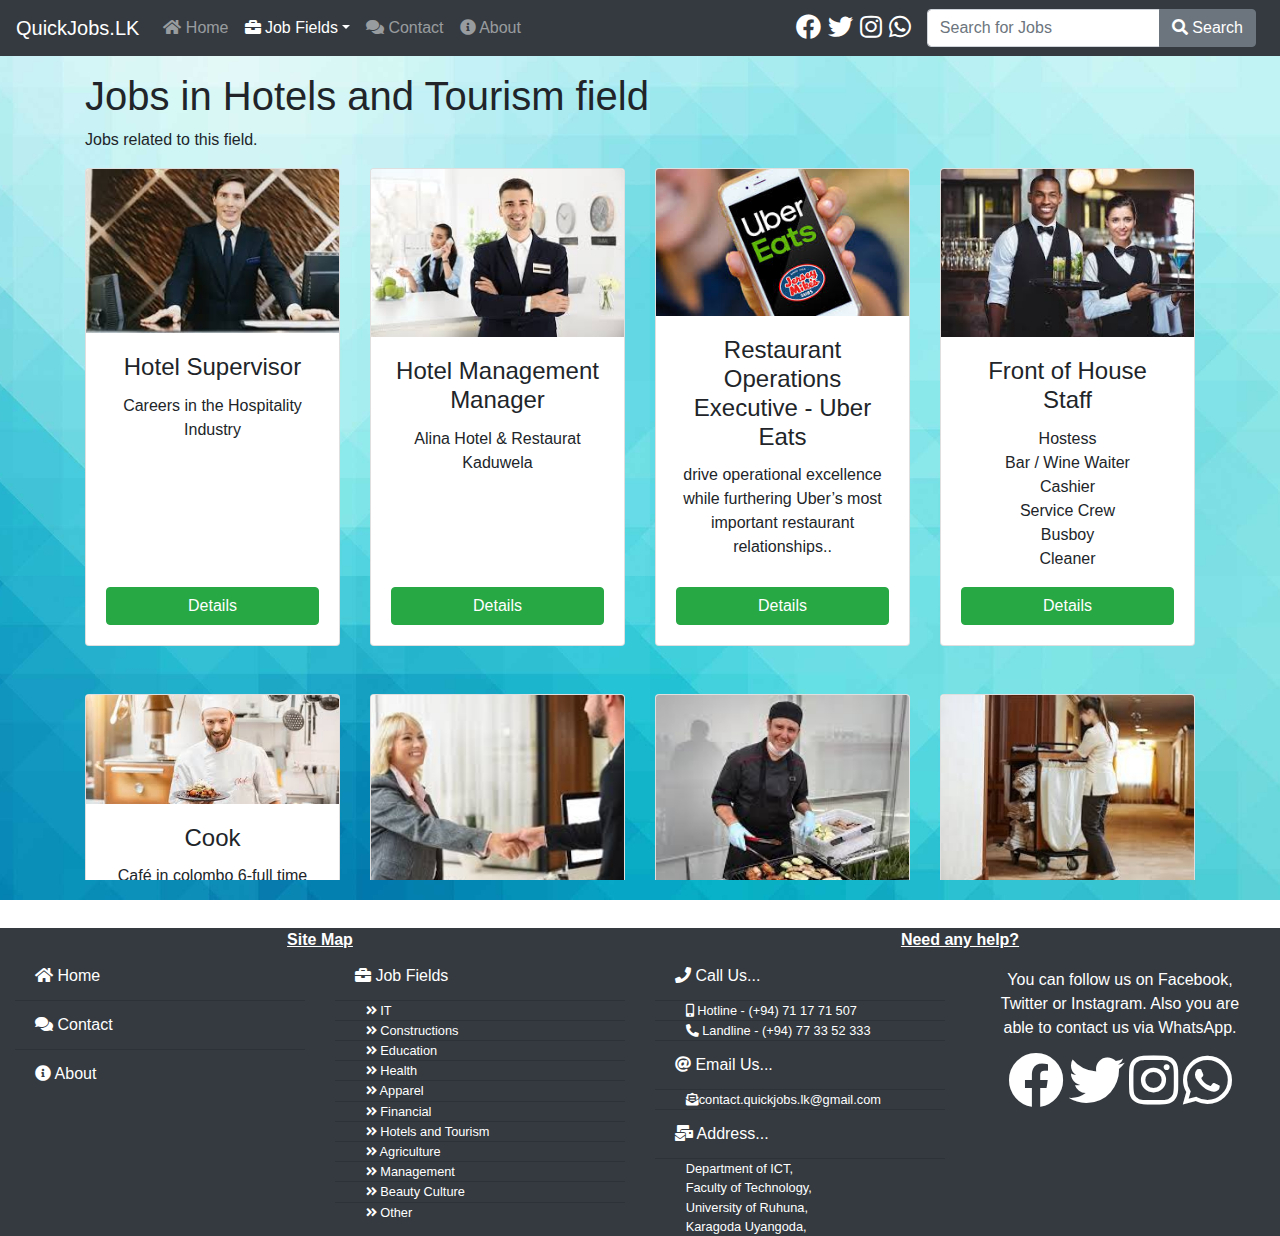
<file: hotels.html>
<!DOCTYPE html>
<html lang="en">

<head>
  <title>QuickJobs.LK - Sri Lanka | Hotels and Tourism Field</title>
  <meta charset="utf-8">
  <meta name="viewport" content="width=device-width, initial-scale=1">
  <link rel="stylesheet" href="./css/bootstrap.min.css">
  <script src="./js/jquery/jquery-3.4.1.min.js"></script>
  <script src="https://cdnjs.cloudflare.com/ajax/libs/popper.js/1.14.7/umd/popper.min.js"></script>
  <script src="./js/bootstrap/bootstrap.min.js"></script>
  <link rel="stylesheet" href="./fontawesome/css/all.min.css">
  <link rel="stylesheet" href="./css/custom.css">
  <script>
    window.onscroll = function() {
      showonScroll()
      showmoreBtn()
    };

    function showonScroll() {
      if (document.body.scrollTop > 600 || document.documentElement.scrollTop > 600) {
        $("#totop").fadeIn();
      } else {
        $("#totop").fadeOut();
      }
    }

    function goTop() {
      $("html, body").animate({
        scrollTop: 0
      }, 600);
    }
    $(function() {
      $("#deck1").slideDown("slow", function() {
        $("#deck2").slideDown("slow", function() {
          $("#deck3").slideDown("slow");
        });
      });
    });

    function showmoreBtn() {
      if (document.body.scrollTop > 100 || document.documentElement.scrollTop > 100) {
        document.getElementById("loadMore").style.display = "block";
      } else {
        document.getElementById("loadMore").style.display = "none";
      }
    }
    $(document).ready(function() {
      var c = 4;
      $("#loadMore").click(function() {
        $("#deck" + c).slideDown("slow");
        var y = $(window).scrollTop();
        $("html, body").animate({
          scrollTop: y + $(window).height()
        }, 600);
        c++;
        if (c > 4) {
          document.getElementById("loadMore").innerHTML = "End of the List <i class='fas fa-ban'></i>"
          document.getElementById("loadMore").classList.add("disabled");
          document.getElementById("loadMore").classList.remove("btn-primary");
          document.getElementById("loadMore").classList.add("btn-outline-secondary");
          document.getElementById("loadMore").disabled = true;
        }
      });
    });
  </script>
</head>

<body>
  <nav class="navbar navbar-expand-md bg-dark navbar-dark sticky-top navbar-custom">
    <a class="navbar-brand" href="./index.html">QuickJobs.LK</a>
    <button class="navbar-toggler" type="button" data-toggle="collapse" data-target="#collapsibleNavbar">
      <span class="navbar-toggler-icon"></span>
    </button>
    <div class="collapse navbar-collapse" id="collapsibleNavbar">
      <ul class="navbar-nav">
        <li class="nav-item">
          <a class="nav-link" href="./index.html"><i class="fas fa-home"></i> Home</a>
        </li>
        <li class="nav-item dropdown">
          <a class="nav-link dropdown-toggle active" href="#" id="navbardrop" data-toggle="dropdown"><i class="fas fa-briefcase"></i> Job Fields</a>
          <div class="dropdown-menu">
            <a class="dropdown-item" href="./it.html"><i class="fas fa-laptop-code"></i> IT</a>
            <a class="dropdown-item" href="./constructios.html"><i class="fas fa-drafting-compass"></i> Constructions</a>
            <a class="dropdown-item" href="./education.html"><i class="fas fa-graduation-cap"></i> Education</a>
            <a class="dropdown-item" href="./health.html"><i class="fas fa-stethoscope"></i> Health</a>
            <a class="dropdown-item" href="./apparel.html"><i class="fas fa-tshirt"></i> Apparel</a>
            <a class="dropdown-item" href="financial.html"><i class="fas fa-dollar-sign"></i> Financial</a>
            <a class="dropdown-item active" href="#"><i class="fas fa-utensils"></i> Hotels and Tourism</a>
            <a class="dropdown-item" href="./agriculture.html"><i class="fas fa-seedling"></i> Agriculture</a>
            <a class="dropdown-item" href="./management.html"><i class="fas fa-user-tie"></i> Management</a>
            <a class="dropdown-item" href="./beauty.html"><i class="fas fa-paint-brush"></i> Beauty Culture</a>
            <a class="dropdown-item" href="./other.html"><i class="fas fa-angle-double-right"></i> Other</a>
          </div>
        </li>
        <li class="nav-item">
          <a class="nav-link" href="./contact.html"><i class="fas fa-comments"></i> Contact</a>
        </li>
        <li class="nav-item">
          <a class="nav-link" href="./about.html"><i class="fas fa-info-circle"></i> About</a>
        </li>
      </ul>
      <form class="form-inline ml-auto" action="./searchresults.html" method="GET">
        <div class="mr-3 align-items-center" style="font-size: 25px">
          <a href="https://facebook.com/quickjobs.lk" target="_blank" class="custom-anchor"><i class="fab fa-facebook custom-zoom"></i></a>
          <a href="https://twitter.com/quickjobslk" target="_blank" class="custom-anchor"><i class="fab fa-twitter custom-zoom"></i></a>
          <a href="https://www.instagram.com/quickjobs.lk/" target="_blank" class="custom-anchor"><i class="fab fa-instagram custom-zoom"></i></a>
          <a href="https://wa.me/94711771507" target="_blank" class="custom-anchor"><i class="fab fa-whatsapp custom-zoom"></i></a>
        </div>
        <div class="input-group mr-sm-2">
          <input type="text" name="q" id="tipue_search_input" pattern=".{3,}" class="form-control" placeholder="Search for Jobs" aria-label="Search for Jobs" aria-describedby="basic-addon2" required>
          <div class="input-group-append">
            <button class="btn btn-secondary" type="submit"><i class="fas fa-search"></i> Search</button>
          </div>
        </div>
      </form>
    </div>
  </nav>
  <div class="container mt-3">
    <h1>Jobs in Hotels and Tourism field</h1>
    <p>Jobs related to this field.</p>
  </div>
  <div class="container" id="carddecks">
    <div class="card-deck mb-5" id="deck1" style="display: none;">
      <div class="card text-center">
        <img class="card-img-top" src="./images/jobs/hotels/1.jpg" alt="jobimg" style="width:100%">
        <div class="card-body d-flex flex-column">
          <h4 class="card-title">Hotel Supervisor</h4>
          <p class="card-text">Careers in the Hospitality Industry</p>
          <button type="button" class="btn btn-success mt-auto" data-toggle="modal" data-target="#moreDetails1"> Details </button>
        </div>
      </div>
      <div class="modal fade" id="moreDetails1">
        <div class="modal-dialog modal-dialog-centered modal-dialog-scrollable modal-lg">
          <div class="modal-content">
            <div class="modal-header">
              <h4 class="modal-title">Hotel Supervisor</h4>
              <button type="button" class="close" data-dismiss="modal">&times;</button>
            </div>
            <div class="modal-body mb-3">
              <img class="img-fluid mx-auto d-block rounded mb-3" src="./images/jobs/hotels/1.jpg" alt="jobimg"> • Careers in the Hospitality Industry · Front Office · Food & Beverage · Cookery · Housekeeping · Finance/Accounts · Administration ·
              Maintenances · Information Technology · Travel & Tourism · Security. </div>
            <div class="modal-footer">
              <button type="button" class="btn btn-danger" data-dismiss="modal">Close</button>
            </div>
          </div>
        </div>
      </div>
      <div class="card text-center">
        <img class="card-img-top" src="./images/jobs/hotels/2.jpg" alt="jobimg" style="width:100%">
        <div class="card-body d-flex flex-column">
          <h4 class="card-title">Hotel Management Manager</h4>
          <p class="card-text">Alina Hotel & Restaurat <br>Kaduwela</p>
          <button type="button" class="btn btn-success mt-auto" data-toggle="modal" data-target="#moreDetails2"> Details </button>
        </div>
      </div>
      <div class="modal fade" id="moreDetails2">
        <div class="modal-dialog modal-dialog-centered modal-dialog-scrollable modal-lg">
          <div class="modal-content">
            <div class="modal-header">
              <h4 class="modal-title">Hotel Management Manage</h4>
              <button type="button" class="close" data-dismiss="modal">&times;</button>
            </div>
            <div class="modal-body mb-3">
              <img class="img-fluid mx-auto d-block rounded mb-3" src="./images/jobs/hotels/2.jpg" alt="jobimg"> A well reputed Alina Hotel & Restaurant is looking for Hotel Management Manager, Chef, Cook in Gujranwala. Interested candidate can
              apply. Candidate must have experience in relevant field. </div>
            <div class="modal-footer">
              <button type="button" class="btn btn-danger" data-dismiss="modal">Close</button>
            </div>
          </div>
        </div>
      </div>
      <div class="card text-center">
        <img class="card-img-top" src="./images/jobs/hotels/3.jpg" alt="jobimg" style="width:100%">
        <div class="card-body d-flex flex-column">
          <h4 class="card-title">Restaurant Operations Executive - Uber Eats</h4>
          <p class="card-text">drive operational excellence while furthering Uber’s most important restaurant relationships..</p>
          <button type="button" class="btn btn-success mt-auto" data-toggle="modal" data-target="#moreDetails3"> Details </button>
        </div>
      </div>
      <div class="modal fade" id="moreDetails3">
        <div class="modal-dialog modal-dialog-centered modal-dialog-scrollable modal-lg">
          <div class="modal-content">
            <div class="modal-header">
              <h4 class="modal-title">Restaurant Operations Executive - Uber Eats</h4>
              <button type="button" class="close" data-dismiss="modal">&times;</button>
            </div>
            <div class="modal-body mb-3">
              <img class="img-fluid mx-auto d-block rounded mb-3" src="./images/jobs/hotels/3.jpg" alt="jobimg"> •As a Restaurant Operations Executive , you will be working to drive operational excellence while furthering Uber’s most important
              restaurant relationships. You will be responsible for providing exceptional data-driven consultation to support a portfolio of restaurants at scale. You will explore and uncover the needs of our restaurant partners and execute on
              special projects to help restaurants optimize their business on Uber Eats. The Restaurant Operations Executive should be comfortable in a fast paced environment, love solving problems, be able to thrive in an early stage environment,
              and be passionate about the restaurant space. </div>
            <div class="modal-footer">
              <button type="button" class="btn btn-danger" data-dismiss="modal">Close</button>
            </div>
          </div>
        </div>
      </div>
      <div class="card text-center">
        <img class="card-img-top" src="./images/jobs/hotels/4.jpg" alt="jobimg" style="width:100%">
        <div class="card-body d-flex flex-column">
          <h4 class="card-title">Front of House Staff</h4>
          <p class="card-text">Hostess<br> Bar / Wine Waiter <br> Cashier <br> Service Crew <br> Busboy <br> Cleaner<br>
          </p>
          <button type="button" class="btn btn-success mt-auto" data-toggle="modal" data-target="#moreDetails4"> Details </button>
        </div>
      </div>
      <div class="modal fade" id="moreDetails4">
        <div class="modal-dialog modal-dialog-centered modal-dialog-scrollable modal-lg">
          <div class="modal-content">
            <div class="modal-header">
              <h4 class="modal-title">Front of House Staff</h4>
              <button type="button" class="close" data-dismiss="modal">&times;</button>
            </div>
            <div class="modal-body mb-3">
              <img class="img-fluid mx-auto d-block rounded mb-3" src="./images/jobs/hotels/4.jpg" alt="jobimg"> Hostess<br> Bar / Wine Waiter <br> Cashier <br> Service Crew <br> Busboy <br> Cleaner<br> • <br><b>Requirements</b><br> Male or Female
              age between 18- 30 years<br> Education up to G.C.E O/L and above<br> Minimum 2 years working experiences in Reputed Hotel or Restaurant </div>
            <div class="modal-footer">
              <button type="button" class="btn btn-danger" data-dismiss="modal">Close</button>
            </div>
          </div>
        </div>
      </div>
    </div>
    <div class="card-deck mb-5" id="deck2" style="display: none;">
      <div class="card text-center">
        <img class="card-img-top" src="./images/jobs/hotels/5.jpg" alt="jobimg" style="width:100%">
        <div class="card-body d-flex flex-column">
          <h4 class="card-title">Cook</h4>
          <p class="card-text">Café in colombo 6-full time<br> The requirement is immediate.</p>
          <button type="button" class="btn btn-success mt-auto" data-toggle="modal" data-target="#moreDetails5"> Details </button>
        </div>
      </div>
      <div class="modal fade" id="moreDetails5">
        <div class="modal-dialog modal-dialog-centered modal-dialog-scrollable modal-lg">
          <div class="modal-content">
            <div class="modal-header">
              <h4 class="modal-title">Cook</h4>
              <button type="button" class="close" data-dismiss="modal">&times;</button>
            </div>
            <div class="modal-body mb-3">
              <img class="img-fluid mx-auto d-block rounded mb-3" src="./images/jobs/hotels/5.jpg" alt="jobimg"> • Café in colombo 6-full time<br>
              <b>The requirement is immediate.</b><br>
              <br>• - Must have the ability to multitask <br>• - Some knowledge in managing stocks and inventory <br>• - Willing to work under pressure <br>• - Ability to create simple dishes and be creative <br>• - Team player </div>
            <div class="modal-footer">
              <button type="button" class="btn btn-danger" data-dismiss="modal">Close</button>
            </div>
          </div>
        </div>
      </div>
      <div class="card text-center">
        <img class="card-img-top" src="./images/jobs/hotels/6.jpg" alt="jobimg" style="width:100%">
        <div class="card-body d-flex flex-column">
          <h4 class="card-title">Shop Sales & Production Assistants</h4>
          <p class="card-text">The brick lane cookie company-colombo-full time.</p>
          <button type="button" class="btn btn-success mt-auto" data-toggle="modal" data-target="#moreDetails6"> Details </button>
        </div>
      </div>
      <div class="modal fade" id="moreDetails6">
        <div class="modal-dialog modal-dialog-centered modal-dialog-scrollable modal-lg">
          <div class="modal-content">
            <div class="modal-header">
              <h4 class="modal-title">Shop Sales & Production Assistants</h4>
              <button type="button" class="close" data-dismiss="modal">&times;</button>
            </div>
            <div class="modal-body mb-3">
              <img class="img-fluid mx-auto d-block rounded mb-3" src="./images/jobs/hotels/6.jpg" alt="jobimg"> • The brick lane cookie company-colombo-full time<br> • Previous experience is an added advantage<br> Flexible and committed individuals
              <br> Team working skills<br> Food allowance and sales commissions </div>
            <div class="modal-footer">
              <button type="button" class="btn btn-danger" data-dismiss="modal">Close</button>
            </div>
          </div>
        </div>
      </div>
      <div class="card text-center">
        <img class="card-img-top" src="./images/jobs/hotels/7.jpg" alt="jobimg" style="width:100%">
        <div class="card-body d-flex flex-column">
          <h4 class="card-title">BBQ Chef / 2nd BBQ Chef / 3rd BBQ Chef</h4>
          <p class="card-text">Oversee the entire B.B.Q department operations</p>
          <button type="button" class="btn btn-success mt-auto" data-toggle="modal" data-target="#moreDetails7"> Details </button>
        </div>
      </div>
      <div class="modal fade" id="moreDetails7">
        <div class="modal-dialog modal-dialog-centered modal-dialog-scrollable modal-lg">
          <div class="modal-content">
            <div class="modal-header">
              <h4 class="modal-title">BBQ Chef / 2nd BBQ Chef / 3rd BBQ Chef</h4>
              <button type="button" class="close" data-dismiss="modal">&times;</button>
            </div>
            <div class="modal-body mb-3">
              <img class="img-fluid mx-auto d-block rounded mb-3" src="./images/jobs/hotels/7.jpg" alt="jobimg"> • Oversee the entire B.B.Q department operations<br> • Ensure all the ingredients and condiments needed are sufficient<br> • Responsible
              for training and managing B.B.Q personnel and supervise/coordinate all culinary activities<br> • Responsible for various roasted meat preparation and styling, and develop new cuisine to incorporate it into the menu<br> • To oversee
              operations to ensure that B.B.Q product quality, costing, food safety and hygiene standards are in line with Crystal Jade requirements<br> • Prepare and Barbecue foods on a regular basis<br> • Quality control of all roast meats before
              it is served<br> • Monitor hygiene practices and ensure that his crew follow SOPs when preparing and presenting food<br> • Instruct Assistant Chef and cooks in the cooking, garnishing, and presentation of food<br> • Check the quality of
              raw and cooked food products, ensure that food safety standards are met<br> • Check and record inventory<br>
              <b>Requirements</b><br> • Male age between 18-40 years<br> • Minimum 10 years working experiences, in Hong Kong style BBQ<br> • Equip with good chopping skill<br> • Have basic knowledge on barbeque as well as marinating skill<br> • Able
              to understand the varieties of chickens and ducks<br> • Able to processed the Barbecue foods from raw ingredient<br> • Plan for ordering of stock and manage BBQ cook<br> </div>
            <div class="modal-footer">
              <button type="button" class="btn btn-danger" data-dismiss="modal">Close</button>
            </div>
          </div>
        </div>
      </div>
      <div class="card text-center">
        <img class="card-img-top" src="./images/jobs/hotels/8.jpg" alt="jobimg" style="width:100%">
        <div class="card-body d-flex flex-column">
          <h4 class="card-title">Back of House Staff</h4>
          <p class="card-text">We are hoping to recruit talented, competent people for the designations.</p>
          <button type="button" class="btn btn-success mt-auto" data-toggle="modal" data-target="#moreDetails8"> Details </button>
        </div>
      </div>
      <div class="modal fade" id="moreDetails8">
        <div class="modal-dialog modal-dialog-centered modal-dialog-scrollable modal-lg">
          <div class="modal-content">
            <div class="modal-header">
              <h4 class="modal-title">Back of House Staff</h4>
              <button type="button" class="close" data-dismiss="modal">&times;</button>
            </div>
            <div class="modal-body mb-3">
              <img class="img-fluid mx-auto d-block rounded mb-3" src="./images/jobs/hotels/8.jpg" alt="jobimg"> We are hoping to recruit talented, competent people for the below designations<br> • Assistant Cook<br> • Fryer<br> • Steamer<br> • 1st
              Chopper<br> • 2nd Chopper<br> • Steamer<br> • Butcher<br> • 1st Food Checker<br> • 2nd Food Checker<br> • Kitchen Helper<br> • Pantry<br> • Pantry Assistant<br> • Dishwasher<br>
              <b>Requirements</b><br> • Male or Female age between 18-30 years<br> • Education up to G.C.E O/L and above<br> • Minimum 2 years working experiences in Reputed Hotel or Restaurant</div>
            <div class="modal-footer">
              <button type="button" class="btn btn-danger" data-dismiss="modal">Close</button>
            </div>
          </div>
        </div>
      </div>
    </div>
    <button id="loadMore" class="btn btn-primary btn-block mb-3" style="display: none">See More <i class="fas fa-forward"></i></button>
    <button id="totop" class="btn btn-warning fixed-bottom mx-3 my-3" style="display: none" onclick="goTop()"><i class="fas fa-angle-double-up"></i> Top</button>
  </div>
  <footer class="bg-dark">
    <div class="container-fluid">
      <div class="row">
        <div class="col-md-6">
          <div class="font-weight-bolder text-white text-center"><u>Site Map</u></div>
          <div class="row">
            <div class="col-md-6">
              <ul class="list-group list-group-flush text-white">
                <li class="list-group-item bg-dark footer-list"><a class="custom-anchor" href="./index.html"><i class="fas fa-home"></i> Home</a></li>
                <li class="list-group-item bg-dark footer-list"><a class="custom-anchor" href="./contact.html"><i class="fas fa-comments"></i> Contact</a></li>
                <li class="list-group-item bg-dark footer-list"><a class="custom-anchor" href="./about.html"><i class="fas fa-info-circle"></i> About</a></li>
              </ul>
            </div>
            <div class="col-md-6">
              <ul class="list-group list-group-flush text-white">
                <li class="list-group-item bg-dark"><i class="fas fa-briefcase"></i> Job Fields</li>
                <li class="list-group-item bg-dark py-0 small footer-list">&nbsp;&nbsp;&nbsp;<a class="custom-anchor" href="./it.html"><i class="fas fa-angle-double-right"></i> IT</a></li>
                <li class="list-group-item bg-dark py-0 small footer-list">&nbsp;&nbsp;&nbsp;<a class="custom-anchor" href="./constructios.html"><i class="fas fa-angle-double-right"></i> Constructions</a></li>
                <li class="list-group-item bg-dark py-0 small footer-list">&nbsp;&nbsp;&nbsp;<a class="custom-anchor" href="./education.html"><i class="fas fa-angle-double-right"></i> Education</a></li>
                <li class="list-group-item bg-dark py-0 small footer-list">&nbsp;&nbsp;&nbsp;<a class="custom-anchor" href="./health.html"><i class="fas fa-angle-double-right"></i> Health</a></li>
                <li class="list-group-item bg-dark py-0 small footer-list">&nbsp;&nbsp;&nbsp;<a class="custom-anchor" href="./apparel.html"><i class="fas fa-angle-double-right"></i> Apparel</a></li>
                <li class="list-group-item bg-dark py-0 small footer-list">&nbsp;&nbsp;&nbsp;<a class="custom-anchor" href="./financial.html"><i class="fas fa-angle-double-right"></i> Financial</a></li>
                <li class="list-group-item bg-dark py-0 small footer-list">&nbsp;&nbsp;&nbsp;<a class="custom-anchor" href="./hotels.html"><i class="fas fa-angle-double-right"></i> Hotels and Tourism</a></li>
                <li class="list-group-item bg-dark py-0 small footer-list">&nbsp;&nbsp;&nbsp;<a class="custom-anchor" href="./agriculture.html"><i class="fas fa-angle-double-right"></i> Agriculture</a></li>
                <li class="list-group-item bg-dark py-0 small footer-list">&nbsp;&nbsp;&nbsp;<a class="custom-anchor" href="./management.html"><i class="fas fa-angle-double-right"></i> Management</a></li>
                <li class="list-group-item bg-dark py-0 small footer-list">&nbsp;&nbsp;&nbsp;<a class="custom-anchor" href="./beauty.html"><i class="fas fa-angle-double-right"></i> Beauty Culture</a></li>
                <li class="list-group-item bg-dark py-0 small footer-list">&nbsp;&nbsp;&nbsp;<a class="custom-anchor" href="./other.html"><i class="fas fa-angle-double-right"></i> Other</a></li>
              </ul>
            </div>
          </div>
        </div>
        <div class="col-md-6">
          <div class="font-weight-bolder text-white text-center"><u>Need any help?</u></div>
          <div class="row">
            <div class="col-md-6">
              <ul class="list-group list-group-flush text-white">
                <li class="list-group-item bg-dark"><i class="fas fa-phone"></i> Call Us...</li>
                <li class="list-group-item bg-dark py-0 small footer-list">&nbsp;&nbsp;&nbsp;<i class="fas fa-mobile-alt"></i><a class="custom-anchor" href="tel:+94711771507"> Hotline - (+94) 71 17 71 507</a></li>
                <li class="list-group-item bg-dark py-0 small footer-list">&nbsp;&nbsp;&nbsp;<i class="fas fa-phone-alt"></i><a class="custom-anchor" href="tel:+94773352333"> Landline - (+94) 77 33 52 333</a> </li>
              </ul>
              <ul class="list-group list-group-flush text-white">
                <li class="list-group-item bg-dark"><i class="fas fa-at"></i> Email Us...</li>
                <li class="list-group-item bg-dark py-0 small footer-list">&nbsp;&nbsp;&nbsp;<i class="fas fa-envelope-open-text"></i><a class="custom-anchor" href="mailto:contact.quickjobs.lk@gmail.com"
                    target="_blank">contact.quickjobs.lk@gmail.com</a></li>
              </ul>
              <ul class="list-group list-group-flush text-white">
                <li class="list-group-item bg-dark"><i class="fas fa-mail-bulk"></i> Address...</li>
                <li class="list-group-item bg-dark py-0 small footer-list">&nbsp;&nbsp;&nbsp;Department of ICT,<br>&nbsp;&nbsp;&nbsp;Faculty of Technology,<br>&nbsp;&nbsp;&nbsp;University of Ruhuna,<br>&nbsp;&nbsp;&nbsp;Karagoda
                  Uyangoda,<br>&nbsp;&nbsp;&nbsp;Kamburupitiya,<br>&nbsp;&nbsp;&nbsp;Matara, Sri Lanka.</li>
              </ul>
            </div>
            <div class="col-md-6">
              <div class="container">
                <div class="text-white text-center mt-3"> You can follow us on Facebook, Twitter or Instagram. Also you are able to contact us via WhatsApp. </div>
              </div>
              <div class="text-center mt-2">
                <a href="https://facebook.com/quickjobs.lk" target="_blank" class="display-4 custom-anchor"><i class="fab fa-facebook custom-zoom"></i></a>
                <a href="https://twitter.com/quickjobslk" target="_blank" class="display-4 custom-anchor"><i class="fab fa-twitter custom-zoom"></i></a>
                <a href="https://www.instagram.com/quickjobs.lk/" target="_blank" class="display-4 custom-anchor"><i class="fab fa-instagram custom-zoom"></i></a>
                <a href="https://wa.me/94711771507" target="_blank" class="display-4 custom-anchor"><i class="fab fa-whatsapp custom-zoom"></i></a>
              </div>
            </div>
          </div>
        </div>
      </div>
      <div class="row">
        <div class="col-12 text-white text-center my-3">&copy; All Rights Reserved</div>
      </div>
    </div>
  </footer>
</body>

</html>
</file>
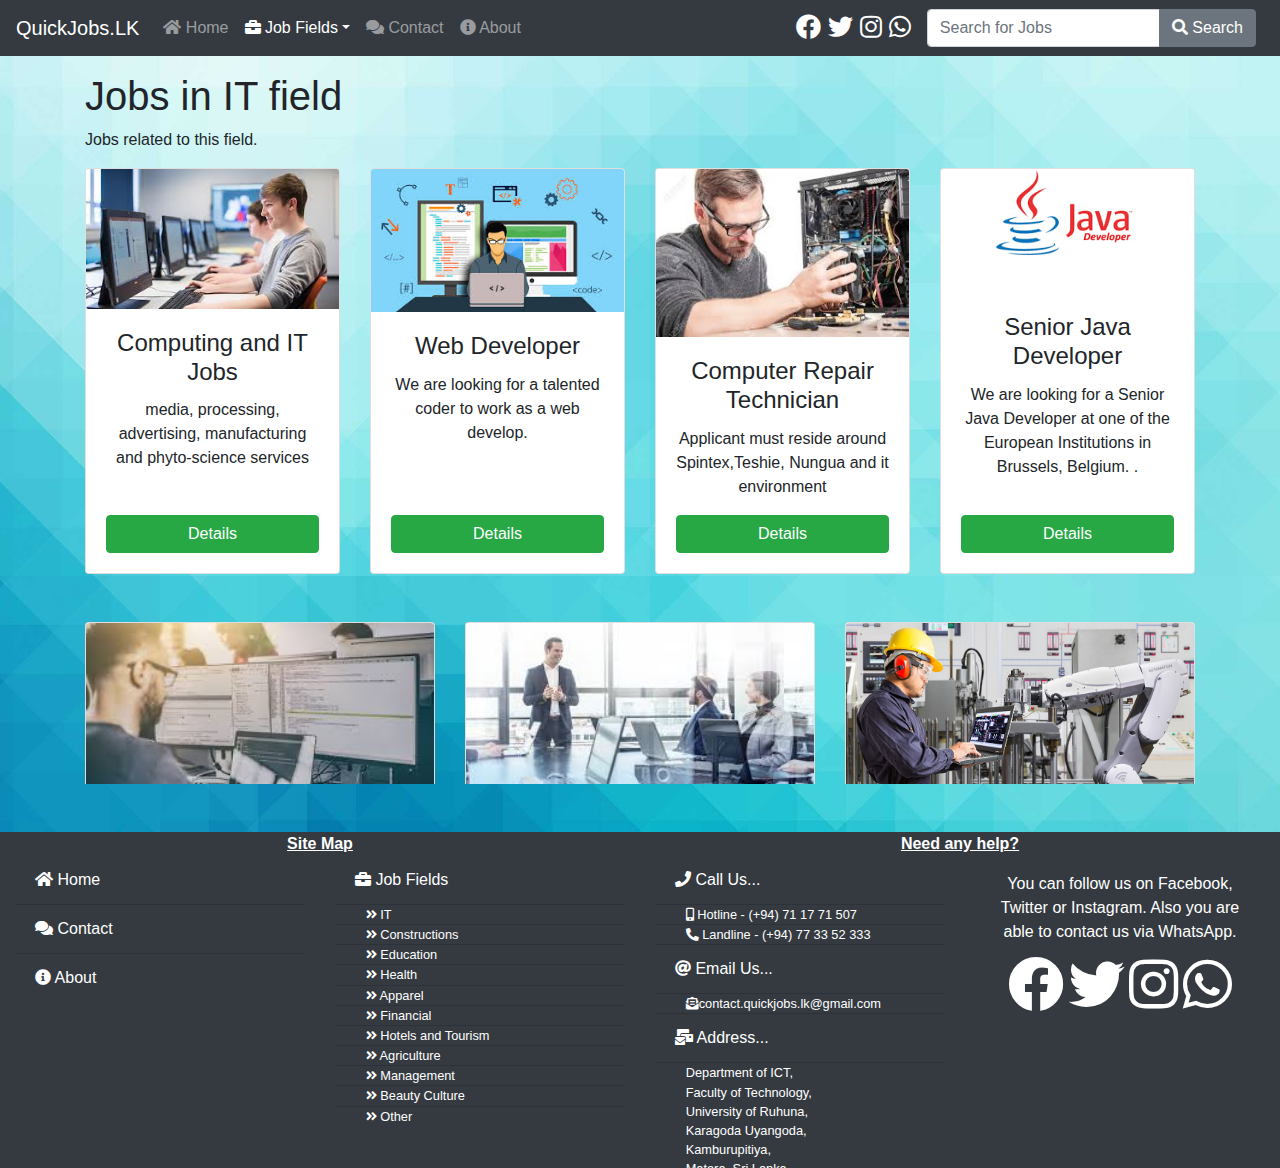
<file: it.html>
<!DOCTYPE html>
<html lang="en">

<head>
  <title>QuickJobs.LK - Sri Lanka | IT Field</title>
  <meta charset="utf-8">
  <meta name="viewport" content="width=device-width, initial-scale=1">
  <link rel="stylesheet" href="./css/bootstrap.min.css">
  <script src="./js/jquery/jquery-3.4.1.min.js"></script>
  <script src="https://cdnjs.cloudflare.com/ajax/libs/popper.js/1.14.7/umd/popper.min.js"></script>
  <script src="./js/bootstrap/bootstrap.min.js"></script>
  <link rel="stylesheet" href="./fontawesome/css/all.min.css">
  <link rel="stylesheet" href="./css/custom.css">
  <script>
    window.onscroll = function() {
      showonScroll()
      showmoreBtn()
    };

    function showonScroll() {
      if (document.body.scrollTop > 600 || document.documentElement.scrollTop > 600) {
        $("#totop").fadeIn();
      } else {
        $("#totop").fadeOut();
      }
    }

    function goTop() {
      $("html, body").animate({
        scrollTop: 0
      }, 600);
    }
    $(function() {
      $("#deck1").slideDown("slow", function() {
        $("#deck2").slideDown("slow", function() {
          $("#deck3").slideDown("slow");
        });
      });
    });

    function showmoreBtn() {
      if (document.body.scrollTop > 100 || document.documentElement.scrollTop > 100) {
        document.getElementById("loadMore").style.display = "block";
      } else {
        document.getElementById("loadMore").style.display = "none";
      }
    }
    $(document).ready(function() {
      var c = 4;
      $("#loadMore").click(function() {
        $("#deck" + c).slideDown("slow");
        var y = $(window).scrollTop();
        $("html, body").animate({
          scrollTop: y + $(window).height()
        }, 600);
        c++;
        if (c > 4) {
          document.getElementById("loadMore").innerHTML = "End of the List <i class='fas fa-ban'></i>"
          document.getElementById("loadMore").classList.add("disabled");
          document.getElementById("loadMore").classList.remove("btn-primary");
          document.getElementById("loadMore").classList.add("btn-outline-secondary");
          document.getElementById("loadMore").disabled = true;
        }
      });
    });
  </script>
</head>

<body>
  <nav class="navbar navbar-expand-md bg-dark navbar-dark sticky-top navbar-custom">
    <a class="navbar-brand" href="./index.html">QuickJobs.LK</a>
    <button class="navbar-toggler" type="button" data-toggle="collapse" data-target="#collapsibleNavbar">
      <span class="navbar-toggler-icon"></span>
    </button>
    <div class="collapse navbar-collapse" id="collapsibleNavbar">
      <ul class="navbar-nav">
        <li class="nav-item">
          <a class="nav-link" href="./index.html"><i class="fas fa-home"></i> Home</a>
        </li>
        <li class="nav-item dropdown">
          <a class="nav-link dropdown-toggle active" href="#" id="navbardrop" data-toggle="dropdown"><i class="fas fa-briefcase"></i> Job Fields</a>
          <div class="dropdown-menu">
            <a class="dropdown-item active" href="#"><i class="fas fa-laptop-code"></i> IT</a>
            <a class="dropdown-item" href="./constructios.html"><i class="fas fa-drafting-compass"></i> Constructions</a>
            <a class="dropdown-item" href="./education.html"><i class="fas fa-graduation-cap"></i> Education</a>
            <a class="dropdown-item" href="./health.html"><i class="fas fa-stethoscope"></i> Health</a>
            <a class="dropdown-item" href="./apparel.html"><i class="fas fa-tshirt"></i> Apparel</a>
            <a class="dropdown-item" href="./financial.html"><i class="fas fa-dollar-sign"></i> Financial</a>
            <a class="dropdown-item" href="./hotels.html"><i class="fas fa-utensils"></i> Hotels and Tourism</a>
            <a class="dropdown-item" href="./agriculture.html"><i class="fas fa-seedling"></i> Agriculture</a>
            <a class="dropdown-item" href="./management.html"><i class="fas fa-user-tie"></i> Management</a>
            <a class="dropdown-item" href="./beauty.html"><i class="fas fa-paint-brush"></i> Beauty Culture</a>
            <a class="dropdown-item" href="./other.html"><i class="fas fa-angle-double-right"></i> Other</a>
          </div>
        </li>
        <li class="nav-item">
          <a class="nav-link" href="./contact.html"><i class="fas fa-comments"></i> Contact</a>
        </li>
        <li class="nav-item">
          <a class="nav-link" href="./about.html"><i class="fas fa-info-circle"></i> About</a>
        </li>
      </ul>
      <form class="form-inline ml-auto" action="./searchresults.html" method="GET">
        <div class="mr-3 align-items-center" style="font-size: 25px">
          <a href="https://facebook.com/quickjobs.lk" target="_blank" class="custom-anchor"><i class="fab fa-facebook custom-zoom"></i></a>
          <a href="https://twitter.com/quickjobslk" target="_blank" class="custom-anchor"><i class="fab fa-twitter custom-zoom"></i></a>
          <a href="https://www.instagram.com/quickjobs.lk/" target="_blank" class="custom-anchor"><i class="fab fa-instagram custom-zoom"></i></a>
          <a href="https://wa.me/94711771507" target="_blank" class="custom-anchor"><i class="fab fa-whatsapp custom-zoom"></i></a>
        </div>
        <div class="input-group mr-sm-2">
          <input type="text" name="q" id="tipue_search_input" pattern=".{3,}" class="form-control" placeholder="Search for Jobs" aria-label="Search for Jobs" aria-describedby="basic-addon2" required>
          <div class="input-group-append">
            <button class="btn btn-secondary" type="submit"><i class="fas fa-search"></i> Search</button>
          </div>
        </div>
      </form>
    </div>
  </nav>
  <div class="container mt-3">
    <h1>Jobs in IT field</h1>
    <p>Jobs related to this field.</p>
  </div>
  <div class="container" id="carddecks">
    <div class="card-deck mb-5" id="deck1" style="display: none;">
      <div class="card text-center">
        <img class="card-img-top" src="./images/jobs/it/1.jpg" alt="jobimg" style="width:100%">
        <div class="card-body d-flex flex-column">
          <h4 class="card-title">Computing and IT Jobs</h4>
          <p class="card-text">media, processing, advertising, manufacturing and phyto-science services</p>
          <button type="button" class="btn btn-success mt-auto" data-toggle="modal" data-target="#moreDetails1"> Details </button>
        </div>
      </div>
      <div class="modal fade" id="moreDetails1">
        <div class="modal-dialog modal-dialog-centered modal-dialog-scrollable modal-lg">
          <div class="modal-content">
            <div class="modal-header">
              <h4 class="modal-title">Computing and IT Jobs</h4>
              <button type="button" class="close" data-dismiss="modal">&times;</button>
            </div>
            <div class="modal-body mb-3">
              <img class="img-fluid mx-auto d-block rounded mb-3" src="./images/jobs/it/1.jpg" alt="jobimg"> We are the fastest growing company in Kenya comprising of media, processing, advertising, manufacturing and phyto-science services. We are
              looking for passionate, reputable and ethical personnel’s between the ages of 18 – 45 years. He or she must be located in Qualifications Basic computer knowledge Form four levers Undergraduates Graduates Unemployed One should have the
              ability to establish and develop long term work relationships, identity and opportunities. If interested sms/WhatsApp "BUSINESS EXTENSION" For more details. shortlisting is in progress. APPLY NOW Responsibilities:Deal with computers and
              other electronics Education <br>
              <B>requirements:</B><br>Fresh graduates continuing students employed unemployed Qualification<br> less than 1 year in Computing & IT Jobs Experience and skills <br> Fresh graduates continuing students employed </div>
            <div class="modal-footer">
              <button type="button" class="btn btn-danger" data-dismiss="modal">Close</button>
            </div>
          </div>
        </div>
      </div>
      <div class="card text-center">
        <img class="card-img-top" src="./images/jobs/it/2.jpg" alt="jobimg" style="width:100%">
        <div class="card-body d-flex flex-column">
          <h4 class="card-title">Web Developer</h4>
          <p class="card-text">We are looking for a talented coder to work as a web develop.</p>
          <button type="button" class="btn btn-success mt-auto" data-toggle="modal" data-target="#moreDetails2"> Details </button>
        </div>
      </div>
      <div class="modal fade" id="moreDetails2">
        <div class="modal-dialog modal-dialog-centered modal-dialog-scrollable modal-lg">
          <div class="modal-content">
            <div class="modal-header">
              <h4 class="modal-title">Web Developer</h4>
              <button type="button" class="close" data-dismiss="modal">&times;</button>
            </div>
            <div class="modal-body mb-3">
              <img class="img-fluid mx-auto d-block rounded mb-3" src="./images/jobs/it/2.jpg" alt="jobimg"> We are looking for a talented coder to work as a web developer in a fast growing company The Web developer shall be responsible for websites
              design and creation and also all technical aspects of Website Applicant must reside around Spintex,Teshie, Nungua and it environment. Interested candidates should forward their CVs to WHATSAPP number NB: NO CALLS <BR>
              Responsibilities:Deliver excellent user experiences on both web pages and web applications developing websites with web frameworks such as php, python-django, javascript, jquery, angularjs, nodejs, asp.Net mvc developing
              consumer-targeted websites with database design with mysql Education requirements:Practical programming experience <BR>
              <B>Qualification requirements:</B>2 years in Computing & IT Jobs Experience and skills <BR>
              <B>requirements:</B>Practical programming experience strong knowledge of at least 2 relevant(php/python prefered) programming languages required experience in designing and iterating web apps working knowledge of html, css.. </div>
            <div class="modal-footer">
              <button type="button" class="btn btn-danger" data-dismiss="modal">Close</button>
            </div>
          </div>
        </div>
      </div>
      <div class="card text-center">
        <img class="card-img-top" src="./images/jobs/it/3.jpg" alt="jobimg" style="width:100%">
        <div class="card-body d-flex flex-column">
          <h4 class="card-title">Computer Repair Technician</h4>
          <p class="card-text">Applicant must reside around Spintex,Teshie, Nungua and it environment</p>
          <button type="button" class="btn btn-success mt-auto" data-toggle="modal" data-target="#moreDetails3"> Details </button>
        </div>
      </div>
      <div class="modal fade" id="moreDetails3">
        <div class="modal-dialog modal-dialog-centered modal-dialog-scrollable modal-lg">
          <div class="modal-content">
            <div class="modal-header">
              <h4 class="modal-title">Computer Repair Technician</h4>
              <button type="button" class="close" data-dismiss="modal">&times;</button>
            </div>
            <div class="modal-body mb-3">
              <img class="img-fluid mx-auto d-block rounded mb-3" src="./images/jobs/it/3.jpg" alt="jobimg"> Applicant must reside around Spintex,Teshie, Nungua and it environment. Interested candidates should forward their CVs to WHATSAPP number NB:
              NO CALLS Responsibilities:Responsible for the installation of softwares and fixing computer problems Education requirements:Applicant must have practical experience in computer hardware and networking Qualification requirements:2 years
              in Computing & IT Jobs Experience and skills requirements:The applicant must be very good in Hardware and networking as well as other technical functions relevant to the position. Employment type:Full-time Work hours:40 hours per week
            </div>
            <div class="modal-footer">
              <button type="button" class="btn btn-danger" data-dismiss="modal">Close</button>
            </div>
          </div>
        </div>
      </div>
      <div class="card text-center">
        <img class="card-img-top" src="./images/jobs/it/4.png" alt="jobimg" style="width:100%">
        <div class="card-body d-flex flex-column">
          <h4 class="card-title">Senior Java Developer </h4>
          <p class="card-text">We are looking for a Senior Java Developer at one of the European Institutions in Brussels, Belgium. .</p>
          <button type="button" class="btn btn-success mt-auto" data-toggle="modal" data-target="#moreDetails4"> Details </button>
        </div>
      </div>
      <div class="modal fade" id="moreDetails4">
        <div class="modal-dialog modal-dialog-centered modal-dialog-scrollable modal-lg">
          <div class="modal-content">
            <div class="modal-header">
              <h4 class="modal-title">Senior Java Developer </h4>
              <button type="button" class="close" data-dismiss="modal">&times;</button>
            </div>
            <div class="modal-body mb-3">
              <img class="img-fluid mx-auto d-block rounded mb-3" src="./images/jobs/it/4.png" alt="jobimg"> • We are looking for a Senior Java Developer at one of the European Institutions in Brussels, Belgium. Freelancers are also welcome . This
              positions is open for European candidates living abroad with fluent English. Relocation is required. Remote work is not possible. • Tasks and responsibilities -<BR> Senior Java Developer: <BR>-As a Java Developer, you will be a part of
              a team of developers delivering in an Agile environment; <BR>-You will work and design complex solutions directly with key stakeholders; <BR>-You will also be responsible for using best practices to ensure high quality software
              solutions; <BR>-Test driven development and maintenance of web-based applications with JAVA EE (Spring,Hibernate); <BR>-Development and integration of technological components; -Implementation of user requirements; -Prototyping;
              <BR>-Elaboration of test programs; <BR>-Integration with other applications; Profile <BR>- Senior Java Developer: <BR>-Bachelor or University degree; <BR>-+5/+10/+15 years of Java Development experience; </div>
            <div class="modal-footer">
              <button type="button" class="btn btn-danger" data-dismiss="modal">Close</button>
            </div>
          </div>
        </div>
      </div>
    </div>
    <div class="card-deck mb-5" id="deck2" style="display: none;">
      <div class="card text-center">
        <img class="card-img-top" src="./images/jobs/it/5.jpg" alt="jobimg" style="width:100%">
        <div class="card-body d-flex flex-column">
          <h4 class="card-title">Deployment Infrastructure Readiness Lead</h4>
          <p class="card-text">Ensures readiness across all units deploying the MROi solution (Oracle Applications R12 ERP) by coordinating with program leads and MROi</p>
          <button type="button" class="btn btn-success mt-auto" data-toggle="modal" data-target="#moreDetails5"> Details </button>
        </div>
      </div>
      <div class="modal fade" id="moreDetails5">
        <div class="modal-dialog modal-dialog-centered modal-dialog-scrollable modal-lg">
          <div class="modal-content">
            <div class="modal-header">
              <h4 class="modal-title">Deployment Infrastructure Readiness Lead</h4>
              <button type="button" class="close" data-dismiss="modal">&times;</button>
            </div>
            <div class="modal-body mb-3">
              <img class="img-fluid mx-auto d-block rounded mb-3" src="./images/jobs/it/5.jpg" alt="jobimg"> The MROi Deployment Infrastructure Readiness Lead defines the sequence of operations or steps, often referred to as a deployment plan, that
              must be carried out to deliver changes into a target system environment. <BR><B>About Us: </B> Diligent Consulting, Inc. is a Service Disabled Veteran Owned Small Business (SDVOSB) focused on applications development, integration,
              deployment, and operation of state-of-the-art information systems that deliver critical network-centric solutions.<BR> We have an entrepreneurial environment filled with challenging opportunities for cutting-edge professionals who
              believe in a commitment to excellence and integrity.<BR> We value domain expertise, experience and knowledge and a commitment to mission success and customer satisfaction. We offer an exceptionally generous benefit plan for our
              employees. <BR>
              <B>Position Description & Summary:</B> The MROi Deployment Infrastructure Readiness Lead defines the sequence of operations or steps, often referred to as a deployment plan, that must be carried out to deliver changes into a target
              system environment. Ensures readiness across all units deploying the MROi solution (Oracle Applications R12 ERP) by coordinating with program leads and MROi... </div>
            <div class="modal-footer">
              <button type="button" class="btn btn-danger" data-dismiss="modal">Close</button>
            </div>
          </div>
        </div>
      </div>
      <div class="card text-center">
        <img class="card-img-top" src="./images/jobs/it/6.jpg" alt="jobimg" style="width:100%">
        <div class="card-body d-flex flex-column">
          <h4 class="card-title">IT Manager</h4>
          <p class="card-text">As part of a small team, managing the IT Department you are directly responsibility for the corporate servers and databases</p>
          <button type="button" class="btn btn-success mt-auto" data-toggle="modal" data-target="#moreDetails6"> Details </button>
        </div>
      </div>
      <div class="modal fade" id="moreDetails6">
        <div class="modal-dialog modal-dialog-centered modal-dialog-scrollable modal-lg">
          <div class="modal-content">
            <div class="modal-header">
              <h4 class="modal-title">IT Manager</h4>
              <button type="button" class="close" data-dismiss="modal">&times;</button>
            </div>
            <div class="modal-body mb-3">
              <img class="img-fluid mx-auto d-block rounded mb-3" src="./images/jobs/it/6.jpg" alt="jobimg"> • <B>Job Role <BR> Job Description</B><BR> As part of a small team, managing the IT Department you are directly responsibility for the
              corporate servers and databases ensuring availability and consistency of services to the users, ensuring the smooth and efficient running of the Department <BR><B>Duties</B><BR> • Ownership of and satisfying the needs and requirements
              of the system’s users. • Ensure that all systems are kept current both to maximise performance • To oversee the testing of new application software. • Maintain and update all relevant reports and departmental manuals. • Liaise with
              Directors, Managers and other Departments on IT systems and their needs and uses. • Management and document of all IT projects and tasks from inception to completion. • Ensure adequate levels of staff cover in the Department at all
              times. • Systems process enhancement - identify and recommend to Ops. • Ensure business continuity plan is in place. </div>
            <div class="modal-footer">
              <button type="button" class="btn btn-danger" data-dismiss="modal">Close</button>
            </div>
          </div>
        </div>
      </div>
      <div class="card text-center">
        <img class="card-img-top" src="./images/jobs/it/7.jpg" alt="jobimg" style="width:100%">
        <div class="card-body d-flex flex-column">
          <h4 class="card-title">BI Engineer – Google Data Studio</h4>
          <p class="card-text">Eyepax IT Consulting (Pvt) Ltd.</p>
          <button type="button" class="btn btn-success mt-auto" data-toggle="modal" data-target="#moreDetails7"> Details </button>
        </div>
      </div>
      <div class="modal fade" id="moreDetails7">
        <div class="modal-dialog modal-dialog-centered modal-dialog-scrollable modal-lg">
          <div class="modal-content">
            <div class="modal-header">
              <h4 class="modal-title">BI Engineer – Google Data Studio</h4>
              <button type="button" class="close" data-dismiss="modal">&times;</button>
            </div>
            <div class="modal-body mb-3">
              <img class="img-fluid mx-auto d-block rounded mb-3" src="./images/jobs/it/7.jpg" alt="jobimg"> Eyepax is on the lookout for ambitious and talented BI Engineer – Google Data Studio more details-website -eyepax.com </div>
            <div class="modal-footer">
              <button type="button" class="btn btn-danger" data-dismiss="modal">Close</button>
            </div>
          </div>
        </div>
      </div>
    </div>
    <button id="loadMore" class="btn btn-primary btn-block mb-3" style="display: none">See More <i class="fas fa-forward"></i></button>
    <button id="totop" class="btn btn-warning fixed-bottom mx-3 my-3" style="display: none" onclick="goTop()"><i class="fas fa-angle-double-up"></i> Top</button>
  </div>
  <footer class="bg-dark">
    <div class="container-fluid">
      <div class="row">
        <div class="col-md-6">
          <div class="font-weight-bolder text-white text-center"><u>Site Map</u></div>
          <div class="row">
            <div class="col-md-6">
              <ul class="list-group list-group-flush text-white">
                <li class="list-group-item bg-dark footer-list"><a class="custom-anchor" href="./index.html"><i class="fas fa-home"></i> Home</a></li>
                <li class="list-group-item bg-dark footer-list"><a class="custom-anchor" href="./contact.html"><i class="fas fa-comments"></i> Contact</a></li>
                <li class="list-group-item bg-dark footer-list"><a class="custom-anchor" href="./about.html"><i class="fas fa-info-circle"></i> About</a></li>
              </ul>
            </div>
            <div class="col-md-6">
              <ul class="list-group list-group-flush text-white">
                <li class="list-group-item bg-dark"><i class="fas fa-briefcase"></i> Job Fields</li>
                <li class="list-group-item bg-dark py-0 small footer-list">&nbsp;&nbsp;&nbsp;<a class="custom-anchor" href="./it.html"><i class="fas fa-angle-double-right"></i> IT</a></li>
                <li class="list-group-item bg-dark py-0 small footer-list">&nbsp;&nbsp;&nbsp;<a class="custom-anchor" href="./constructios.html"><i class="fas fa-angle-double-right"></i> Constructions</a></li>
                <li class="list-group-item bg-dark py-0 small footer-list">&nbsp;&nbsp;&nbsp;<a class="custom-anchor" href="./education.html"><i class="fas fa-angle-double-right"></i> Education</a></li>
                <li class="list-group-item bg-dark py-0 small footer-list">&nbsp;&nbsp;&nbsp;<a class="custom-anchor" href="./health.html"><i class="fas fa-angle-double-right"></i> Health</a></li>
                <li class="list-group-item bg-dark py-0 small footer-list">&nbsp;&nbsp;&nbsp;<a class="custom-anchor" href="./apparel.html"><i class="fas fa-angle-double-right"></i> Apparel</a></li>
                <li class="list-group-item bg-dark py-0 small footer-list">&nbsp;&nbsp;&nbsp;<a class="custom-anchor" href="./financial.html"><i class="fas fa-angle-double-right"></i> Financial</a></li>
                <li class="list-group-item bg-dark py-0 small footer-list">&nbsp;&nbsp;&nbsp;<a class="custom-anchor" href="./hotels.html"><i class="fas fa-angle-double-right"></i> Hotels and Tourism</a></li>
                <li class="list-group-item bg-dark py-0 small footer-list">&nbsp;&nbsp;&nbsp;<a class="custom-anchor" href="./agriculture.html"><i class="fas fa-angle-double-right"></i> Agriculture</a></li>
                <li class="list-group-item bg-dark py-0 small footer-list">&nbsp;&nbsp;&nbsp;<a class="custom-anchor" href="./management.html"><i class="fas fa-angle-double-right"></i> Management</a></li>
                <li class="list-group-item bg-dark py-0 small footer-list">&nbsp;&nbsp;&nbsp;<a class="custom-anchor" href="./beauty.html"><i class="fas fa-angle-double-right"></i> Beauty Culture</a></li>
                <li class="list-group-item bg-dark py-0 small footer-list">&nbsp;&nbsp;&nbsp;<a class="custom-anchor" href="./other.html"><i class="fas fa-angle-double-right"></i> Other</a></li>
              </ul>
            </div>
          </div>
        </div>
        <div class="col-md-6">
          <div class="font-weight-bolder text-white text-center"><u>Need any help?</u></div>
          <div class="row">
            <div class="col-md-6">
              <ul class="list-group list-group-flush text-white">
                <li class="list-group-item bg-dark"><i class="fas fa-phone"></i> Call Us...</li>
                <li class="list-group-item bg-dark py-0 small footer-list">&nbsp;&nbsp;&nbsp;<i class="fas fa-mobile-alt"></i><a class="custom-anchor" href="tel:+94711771507"> Hotline - (+94) 71 17 71 507</a></li>
                <li class="list-group-item bg-dark py-0 small footer-list">&nbsp;&nbsp;&nbsp;<i class="fas fa-phone-alt"></i><a class="custom-anchor" href="tel:+94773352333"> Landline - (+94) 77 33 52 333</a> </li>
              </ul>
              <ul class="list-group list-group-flush text-white">
                <li class="list-group-item bg-dark"><i class="fas fa-at"></i> Email Us...</li>
                <li class="list-group-item bg-dark py-0 small footer-list">&nbsp;&nbsp;&nbsp;<i class="fas fa-envelope-open-text"></i><a class="custom-anchor" href="mailto:contact.quickjobs.lk@gmail.com"
                    target="_blank">contact.quickjobs.lk@gmail.com</a></li>
              </ul>
              <ul class="list-group list-group-flush text-white">
                <li class="list-group-item bg-dark"><i class="fas fa-mail-bulk"></i> Address...</li>
                <li class="list-group-item bg-dark py-0 small footer-list">&nbsp;&nbsp;&nbsp;Department of ICT,<br>&nbsp;&nbsp;&nbsp;Faculty of Technology,<br>&nbsp;&nbsp;&nbsp;University of Ruhuna,<br>&nbsp;&nbsp;&nbsp;Karagoda
                  Uyangoda,<br>&nbsp;&nbsp;&nbsp;Kamburupitiya,<br>&nbsp;&nbsp;&nbsp;Matara, Sri Lanka.</li>
              </ul>
            </div>
            <div class="col-md-6">
              <div class="container">
                <div class="text-white text-center mt-3"> You can follow us on Facebook, Twitter or Instagram. Also you are able to contact us via WhatsApp. </div>
              </div>
              <div class="text-center mt-2">
                <a href="https://facebook.com/quickjobs.lk" target="_blank" class="display-4 custom-anchor"><i class="fab fa-facebook custom-zoom"></i></a>
                <a href="https://twitter.com/quickjobslk" target="_blank" class="display-4 custom-anchor"><i class="fab fa-twitter custom-zoom"></i></a>
                <a href="https://www.instagram.com/quickjobs.lk/" target="_blank" class="display-4 custom-anchor"><i class="fab fa-instagram custom-zoom"></i></a>
                <a href="https://wa.me/94711771507" target="_blank" class="display-4 custom-anchor"><i class="fab fa-whatsapp custom-zoom"></i></a>
              </div>
            </div>
          </div>
        </div>
      </div>
      <div class="row">
        <div class="col-12 text-white text-center my-3">&copy; All Rights Reserved</div>
      </div>
    </div>
  </footer>
</body>

</html>
</file>
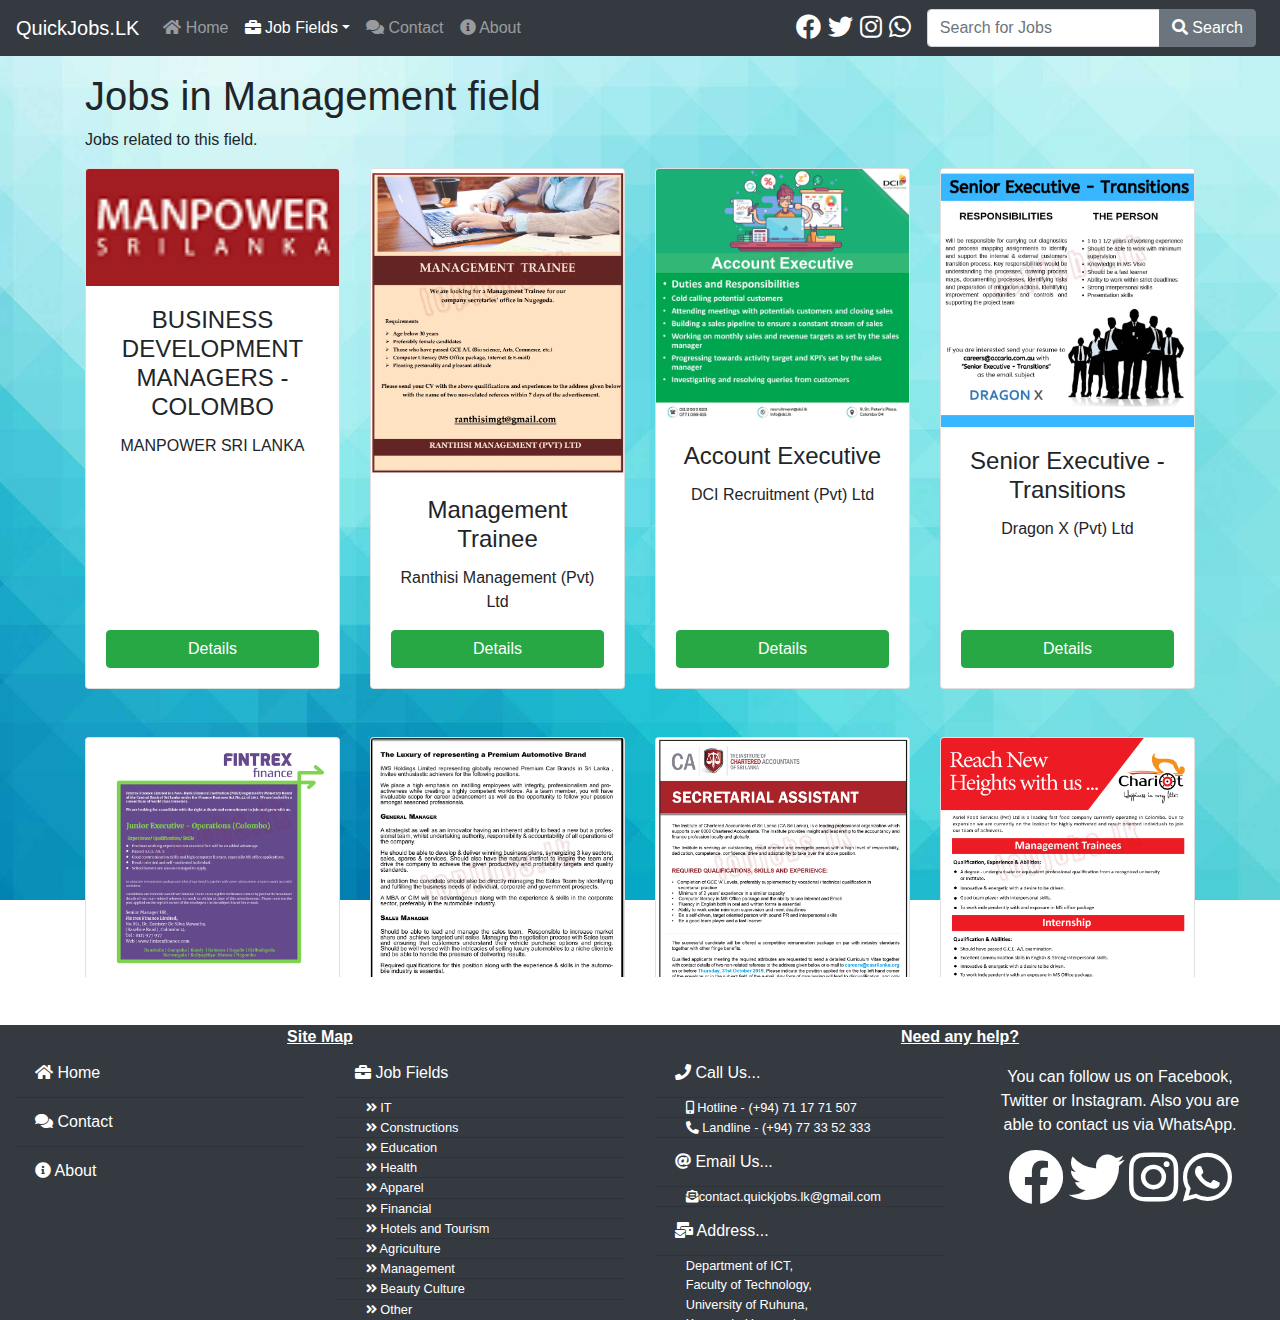
<file: management.html>
<!DOCTYPE html>
<html lang="en">

<head>
  <title>QuickJobs.LK - Sri Lanka | Management Field</title>
  <meta charset="utf-8">
  <meta name="viewport" content="width=device-width, initial-scale=1">
  <link rel="stylesheet" href="./css/bootstrap.min.css">
  <script src="./js/jquery/jquery-3.4.1.min.js"></script>
  <script src="https://cdnjs.cloudflare.com/ajax/libs/popper.js/1.14.7/umd/popper.min.js"></script>
  <script src="./js/bootstrap/bootstrap.min.js"></script>
  <link rel="stylesheet" href="./fontawesome/css/all.min.css">
  <link rel="stylesheet" href="./css/custom.css">
  <script>
    window.onscroll = function() {
      showonScroll()
      showmoreBtn()
    };

    function showonScroll() {
      if (document.body.scrollTop > 600 || document.documentElement.scrollTop > 600) {
        $("#totop").fadeIn();
      } else {
        $("#totop").fadeOut();
      }
    }

    function goTop() {
      $("html, body").animate({
        scrollTop: 0
      }, 600);
    }
    $(function() {
      $("#deck1").slideDown("slow", function() {
        $("#deck2").slideDown("slow", function() {
          $("#deck3").slideDown("slow");
        });
      });
    });

    function showmoreBtn() {
      if (document.body.scrollTop > 100 || document.documentElement.scrollTop > 100) {
        document.getElementById("loadMore").style.display = "block";
      } else {
        document.getElementById("loadMore").style.display = "none";
      }
    }
    $(document).ready(function() {
      var c = 4;
      $("#loadMore").click(function() {
        $("#deck" + c).slideDown("slow");
        var y = $(window).scrollTop();
        $("html, body").animate({
          scrollTop: y + $(window).height()
        }, 600);
        c++;
        if (c > 4) {
          document.getElementById("loadMore").innerHTML = "End of the List <i class='fas fa-ban'></i>"
          document.getElementById("loadMore").classList.add("disabled");
          document.getElementById("loadMore").classList.remove("btn-primary");
          document.getElementById("loadMore").classList.add("btn-outline-secondary");
          document.getElementById("loadMore").disabled = true;
        }
      });
    });
  </script>
</head>

<body>
  <nav class="navbar navbar-expand-md bg-dark navbar-dark sticky-top navbar-custom">
    <a class="navbar-brand" href="./index.html">QuickJobs.LK</a>
    <button class="navbar-toggler" type="button" data-toggle="collapse" data-target="#collapsibleNavbar">
      <span class="navbar-toggler-icon"></span>
    </button>
    <div class="collapse navbar-collapse" id="collapsibleNavbar">
      <ul class="navbar-nav">
        <li class="nav-item">
          <a class="nav-link" href="./index.html"><i class="fas fa-home"></i> Home</a>
        </li>
        <li class="nav-item dropdown">
          <a class="nav-link dropdown-toggle active" href="#" id="navbardrop" data-toggle="dropdown"><i class="fas fa-briefcase"></i> Job Fields</a>
          <div class="dropdown-menu">
            <a class="dropdown-item" href="./it.html"><i class="fas fa-laptop-code"></i> IT</a>
            <a class="dropdown-item" href="./constructios.html"><i class="fas fa-drafting-compass"></i> Constructions</a>
            <a class="dropdown-item" href="./education.html"><i class="fas fa-graduation-cap"></i> Education</a>
            <a class="dropdown-item" href="./health.html"><i class="fas fa-stethoscope"></i> Health</a>
            <a class="dropdown-item" href="./apparel.html"><i class="fas fa-tshirt"></i> Apparel</a>
            <a class="dropdown-item" href="./financial.html"><i class="fas fa-dollar-sign"></i> Financial</a>
            <a class="dropdown-item" href="./hotels.html"><i class="fas fa-utensils"></i> Hotels and Tourism</a>
            <a class="dropdown-item" href="./agriculture.html"><i class="fas fa-seedling"></i> Agriculture</a>
            <a class="dropdown-item active" href="#"><i class="fas fa-user-tie"></i> Management</a>
            <a class="dropdown-item" href="./beauty.html"><i class="fas fa-paint-brush"></i> Beauty Culture</a>
            <a class="dropdown-item" href="./other.html"><i class="fas fa-angle-double-right"></i> Other</a>
          </div>
        </li>
        <li class="nav-item">
          <a class="nav-link" href="./contact.html"><i class="fas fa-comments"></i> Contact</a>
        </li>
        <li class="nav-item">
          <a class="nav-link" href="./about.html"><i class="fas fa-info-circle"></i> About</a>
        </li>
      </ul>
      <form class="form-inline ml-auto" action="./searchresults.html" method="GET">
        <div class="mr-3 align-items-center" style="font-size: 25px">
          <a href="https://facebook.com/quickjobs.lk" target="_blank" class="custom-anchor"><i class="fab fa-facebook custom-zoom"></i></a>
          <a href="https://twitter.com/quickjobslk" target="_blank" class="custom-anchor"><i class="fab fa-twitter custom-zoom"></i></a>
          <a href="https://www.instagram.com/quickjobs.lk/" target="_blank" class="custom-anchor"><i class="fab fa-instagram custom-zoom"></i></a>
          <a href="https://wa.me/94711771507" target="_blank" class="custom-anchor"><i class="fab fa-whatsapp custom-zoom"></i></a>
        </div>
        <div class="input-group mr-sm-2">
          <input type="text" name="q" id="tipue_search_input" pattern=".{3,}" class="form-control" placeholder="Search for Jobs" aria-label="Search for Jobs" aria-describedby="basic-addon2" required>
          <div class="input-group-append">
            <button class="btn btn-secondary" type="submit"><i class="fas fa-search"></i> Search</button>
          </div>
        </div>
      </form>
    </div>
  </nav>
  <div class="container mt-3">
    <h1>Jobs in Management field</h1>
    <p>Jobs related to this field.</p>
  </div>
  <div class="container" id="carddecks">
    <div class="card-deck mb-5" id="deck1" style="display: none;">
      <div class="card text-center">
        <img class="card-img-top" src="./images/jobs/management/1.png" alt="jobimg" style="width:100%">
        <div class="card-body d-flex flex-column">
          <h4 class="card-title">BUSINESS DEVELOPMENT MANAGERS - COLOMBO</h4>
          <p class="card-text">MANPOWER SRI LANKA</p>
          <button type="button" class="btn btn-success mt-auto" data-toggle="modal" data-target="#moreDetails1"> Details </button>
        </div>
      </div>
      <div class="modal fade" id="moreDetails1">
        <div class="modal-dialog modal-dialog-centered modal-dialog-scrollable modal-lg">
          <div class="modal-content">
            <div class="modal-header">
              <h4 class="modal-title">BUSINESS DEVELOPMENT MANAGERS - COLOMBO</h4>
              <button type="button" class="close" data-dismiss="modal">&times;</button>
            </div>
            <div class="modal-body mb-3">
              <img class="img-fluid mx-auto d-block rounded mb-3" src="./images/jobs/management/1.png" alt="jobimg"> POSITION: BUSINESS DEVELOPMENT MANAGERS - COLOMBO SALARY : 350,000 - 400,000 One of our prestigious Clients’ who is into Software is
              looking for ‘’Business Development Managers’’ to work in their Colombo office immediately. You are an ambitious and energetic business development manager who can help to expand our clientele in foreign countries. You will be in the
              frontline of the company and will have the dedication to create and apply an effective sales strategy. The goal is to drive sustainable financial growth through boosting sales and maintaining strong relationships with clients. JOB
              RESPONSIBITIES Boost our sales in foreign countries (US, UK and Australia) Develop a business growth strategy, focused on both financial gain and customer Conduct research to identify new markets and customer needs Arrange business
              meetings with prospective clients Promote the company’s products/services addressing or predicting clients’ objectives Keep records of sales, revenue, invoices etc. Provide trustworthy feedback and after-sales support Build long-term
              relationships with new customers Develop entry level staff into valuable salespeople QUALIFICATIONS & EXPERIENCES BSc/BA in Business Administration / Sales or relevant field 3 years’ work experience in the IT sector with a proven sales
              track record 5 years’ experience in sales / Business Development Experience in handling IT customers is a plus Proficiency in MS Office and CRM software (e.g. Salesforce) Sound market knowledge and good hunting business sense Fluency in
              English Sound communication, negotiation and interpersonal skills Time management and planning skills Plenty of initiative and autonomy BENEFITS Attractive remuneration package based on results and objectives Flexible working hours and
              possibility to split between work from home and from our offices Possibility to travel to our headquarters in Europe and to our customers’ countries If you are interested, send us your CV to local@manpowersrilanka.com </div>
            <div class="modal-footer">
              <button type="button" class="btn btn-danger" data-dismiss="modal">Close</button>
            </div>
          </div>
        </div>
      </div>
      <div class="card text-center">
        <img class="card-img-top" src="./images/jobs/management/2.png" alt="jobimg" style="width:100%">
        <div class="card-body d-flex flex-column">
          <h4 class="card-title">Management Trainee</h4>
          <p class="card-text">Ranthisi Management (Pvt) Ltd</p>
          <button type="button" class="btn btn-success mt-auto" data-toggle="modal" data-target="#moreDetails2"> Details </button>
        </div>
      </div>
      <div class="modal fade" id="moreDetails2">
        <div class="modal-dialog modal-dialog-centered modal-dialog-scrollable modal-lg">
          <div class="modal-content">
            <div class="modal-header">
              <h4 class="modal-title">Management Trainee</h4>
              <button type="button" class="close" data-dismiss="modal">&times;</button>
            </div>
            <div class="modal-body mb-3">
              <img class="img-fluid mx-auto d-block rounded mb-3" src="./images/jobs/management/2.png" alt="jobimg"> Refer the image. </div>
            <div class="modal-footer">
              <button type="button" class="btn btn-danger" data-dismiss="modal">Close</button>
            </div>
          </div>
        </div>
      </div>
      <div class="card text-center">
        <img class="card-img-top" src="./images/jobs/management/3.jpg" alt="jobimg" style="width:100%">
        <div class="card-body d-flex flex-column">
          <h4 class="card-title">Account Executive</h4>
          <p class="card-text">DCI Recruitment (Pvt) Ltd</p>
          <button type="button" class="btn btn-success mt-auto" data-toggle="modal" data-target="#moreDetails3"> Details </button>
        </div>
      </div>
      <div class="modal fade" id="moreDetails3">
        <div class="modal-dialog modal-dialog-centered modal-dialog-scrollable modal-lg">
          <div class="modal-content">
            <div class="modal-header">
              <h4 class="modal-title">Account Executive</h4>
              <button type="button" class="close" data-dismiss="modal">&times;</button>
            </div>
            <div class="modal-body mb-3">
              <img class="img-fluid mx-auto d-block rounded mb-3" src="./images/jobs/management/3.jpg" alt="jobimg"> Refer the image. </div>
            <div class="modal-footer">
              <button type="button" class="btn btn-danger" data-dismiss="modal">Close</button>
            </div>
          </div>
        </div>
      </div>
      <div class="card text-center">
        <img class="card-img-top" src="./images/jobs/management/4.png" alt="jobimg" style="width:100%">
        <div class="card-body d-flex flex-column">
          <h4 class="card-title">Senior Executive - Transitions</h4>
          <p class="card-text">Dragon X (Pvt) Ltd</p>
          <button type="button" class="btn btn-success mt-auto" data-toggle="modal" data-target="#moreDetails4"> Details </button>
        </div>
      </div>
      <div class="modal fade" id="moreDetails4">
        <div class="modal-dialog modal-dialog-centered modal-dialog-scrollable modal-lg">
          <div class="modal-content">
            <div class="modal-header">
              <h4 class="modal-title">Senior Executive - Transitions</h4>
              <button type="button" class="close" data-dismiss="modal">&times;</button>
            </div>
            <div class="modal-body mb-3">
              <img class="img-fluid mx-auto d-block rounded mb-3" src="./images/jobs/management/4.png" alt="jobimg"> Refer the image. </div>
            <div class="modal-footer">
              <button type="button" class="btn btn-danger" data-dismiss="modal">Close</button>
            </div>
          </div>
        </div>
      </div>
    </div>
    <div class="card-deck mb-5" id="deck2" style="display: none;">
      <div class="card text-center">
        <img class="card-img-top" src="./images/jobs/management/5.png" alt="jobimg" style="width:100%">
        <div class="card-body d-flex flex-column">
          <h4 class="card-title">Junior Executive - Operation</h4>
          <p class="card-text">Fintrex Finance Limited</p>
          <button type="button" class="btn btn-success mt-auto" data-toggle="modal" data-target="#moreDetails5"> Details </button>
        </div>
      </div>
      <div class="modal fade" id="moreDetails5">
        <div class="modal-dialog modal-dialog-centered modal-dialog-scrollable modal-lg">
          <div class="modal-content">
            <div class="modal-header">
              <h4 class="modal-title">Junior Executive - Operation</h4>
              <button type="button" class="close" data-dismiss="modal">&times;</button>
            </div>
            <div class="modal-body mb-3">
              <img class="img-fluid mx-auto d-block rounded mb-3" src="./images/jobs/management/5.png" alt="jobimg"> Please refer the image. </div>
            <div class="modal-footer">
              <button type="button" class="btn btn-danger" data-dismiss="modal">Close</button>
            </div>
          </div>
        </div>
      </div>
      <div class="card text-center">
        <img class="card-img-top" src="./images/jobs/management/6.png" alt="jobimg" style="width:100%">
        <div class="card-body d-flex flex-column">
          <h4 class="card-title">General Manager</h4>
          <p class="card-text">IWS Holdings (Pvt) Ltd</p>
          <button type="button" class="btn btn-success mt-auto" data-toggle="modal" data-target="#moreDetails6"> Details </button>
        </div>
      </div>
      <div class="modal fade" id="moreDetails6">
        <div class="modal-dialog modal-dialog-centered modal-dialog-scrollable modal-lg">
          <div class="modal-content">
            <div class="modal-header">
              <h4 class="modal-title">General Manager</h4>
              <button type="button" class="close" data-dismiss="modal">&times;</button>
            </div>
            <div class="modal-body mb-3">
              <img class="img-fluid mx-auto d-block rounded mb-3" src="./images/jobs/management/6.png" alt="jobimg"> Refer the image. </div>
            <div class="modal-footer">
              <button type="button" class="btn btn-danger" data-dismiss="modal">Close</button>
            </div>
          </div>
        </div>
      </div>
      <div class="card text-center">
        <img class="card-img-top" src="./images/jobs/management/7.png" alt="jobimg" style="width:100%">
        <div class="card-body d-flex flex-column">
          <h4 class="card-title">Secretarial Assistant</h4>
          <p class="card-text">The Institute of Charted Accounts of Sri Lanka</p>
          <button type="button" class="btn btn-success mt-auto" data-toggle="modal" data-target="#moreDetails7"> Details </button>
        </div>
      </div>
      <div class="modal fade" id="moreDetails7">
        <div class="modal-dialog modal-dialog-centered modal-dialog-scrollable modal-lg">
          <div class="modal-content">
            <div class="modal-header">
              <h4 class="modal-title">Secretarial Assistant</h4>
              <button type="button" class="close" data-dismiss="modal">&times;</button>
            </div>
            <div class="modal-body mb-3">
              <img class="img-fluid mx-auto d-block rounded mb-3" src="./images/jobs/management/7.png" alt="jobimg"> Refer the image. </div>
            <div class="modal-footer">
              <button type="button" class="btn btn-danger" data-dismiss="modal">Close</button>
            </div>
          </div>
        </div>
      </div>
      <div class="card text-center">
        <img class="card-img-top" src="./images/jobs/management/8.png" alt="jobimg" style="width:100%">
        <div class="card-body d-flex flex-column">
          <h4 class="card-title">Management Trainee / Internship</h4>
          <p class="card-text">Asriel Food Services (Pvt) Ltd</p>
          <button type="button" class="btn btn-success mt-auto" data-toggle="modal" data-target="#moreDetails8"> Details </button>
        </div>
      </div>
      <div class="modal fade" id="moreDetails8">
        <div class="modal-dialog modal-dialog-centered modal-dialog-scrollable modal-lg">
          <div class="modal-content">
            <div class="modal-header">
              <h4 class="modal-title">Management Trainee / Internship</h4>
              <button type="button" class="close" data-dismiss="modal">&times;</button>
            </div>
            <div class="modal-body mb-3">
              <img class="img-fluid mx-auto d-block rounded mb-3" src="./images/jobs/management/8.png" alt="jobimg"> Refer the image. </div>
            <div class="modal-footer">
              <button type="button" class="btn btn-danger" data-dismiss="modal">Close</button>
            </div>
          </div>
        </div>
      </div>
    </div>
    <div class="card-deck mb-5" id="deck3" style="display: none;">
      <div class="card text-center">
        <img class="card-img-top" src="./images/jobs/management/9.png" alt="jobimg" style="width:100%">
        <div class="card-body d-flex flex-column">
          <h4 class="card-title">General Manager</h4>
          <p class="card-text">Asset Networks (Pvt) Ltd</p>
          <button type="button" class="btn btn-success mt-auto" data-toggle="modal" data-target="#moreDetails9"> Details </button>
        </div>
      </div>
      <div class="modal fade" id="moreDetails9">
        <div class="modal-dialog modal-dialog-centered modal-dialog-scrollable modal-lg">
          <div class="modal-content">
            <div class="modal-header">
              <h4 class="modal-title">General Manager</h4>
              <button type="button" class="close" data-dismiss="modal">&times;</button>
            </div>
            <div class="modal-body mb-3">
              <img class="img-fluid mx-auto d-block rounded mb-3" src="./images/jobs/management/9.png" alt="jobimg"> Refer the image. </div>
            <div class="modal-footer">
              <button type="button" class="btn btn-danger" data-dismiss="modal">Close</button>
            </div>
          </div>
        </div>
      </div>
      <div class="card text-center">
        <img class="card-img-top" src="./images/jobs/management/10.jpg" alt="jobimg" style="width:100%">
        <div class="card-body d-flex flex-column">
          <h4 class="card-title">Sales Analyst</h4>
          <p class="card-text">Hemas Holdings PLC.</p>
          <button type="button" class="btn btn-success mt-auto" data-toggle="modal" data-target="#moreDetails10"> Details </button>
        </div>
      </div>
      <div class="modal fade" id="moreDetails10">
        <div class="modal-dialog modal-dialog-centered modal-dialog-scrollable modal-lg">
          <div class="modal-content">
            <div class="modal-header">
              <h4 class="modal-title">Sales Analyst</h4>
              <button type="button" class="close" data-dismiss="modal">&times;</button>
            </div>
            <div class="modal-body mb-3">
              <img class="img-fluid mx-auto d-block rounded mb-3" src="./images/jobs/management/10.jpg" alt="jobimg"> Refer the image. </div>
            <div class="modal-footer">
              <button type="button" class="btn btn-danger" data-dismiss="modal">Close</button>
            </div>
          </div>
        </div>
      </div>
      <div class="card text-center">
        <img class="card-img-top" src="./images/jobs/management/11.png" alt="jobimg" style="width:100%">
        <div class="card-body d-flex flex-column">
          <h4 class="card-title">General Manager</h4>
          <p class="card-text">Manamperi Engineering (Pvt) Ltd</p>
          <button type="button" class="btn btn-success mt-auto" data-toggle="modal" data-target="#moreDetails11"> Details </button>
        </div>
      </div>
      <div class="modal fade" id="moreDetails11">
        <div class="modal-dialog modal-dialog-centered modal-dialog-scrollable modal-lg">
          <div class="modal-content">
            <div class="modal-header">
              <h4 class="modal-title">General Manager</h4>
              <button type="button" class="close" data-dismiss="modal">&times;</button>
            </div>
            <div class="modal-body mb-3">
              <img class="img-fluid mx-auto d-block rounded mb-3" src="./images/jobs/management/11.png" alt="jobimg"> Refer the image. </div>
            <div class="modal-footer">
              <button type="button" class="btn btn-danger" data-dismiss="modal">Close</button>
            </div>
          </div>
        </div>
      </div>
      <div class="card text-center">
        <img class="card-img-top" src="./images/jobs/management/12.png" alt="jobimg" style="width:100%">
        <div class="card-body d-flex flex-column">
          <h4 class="card-title">Project Management Intern </h4>
          <p class="card-text">London Stock Exchange Group Sri Lanka</p>
          <button type="button" class="btn btn-success mt-auto" data-toggle="modal" data-target="#moreDetails12"> Details </button>
        </div>
      </div>
      <div class="modal fade" id="moreDetails12">
        <div class="modal-dialog modal-dialog-centered modal-dialog-scrollable modal-lg">
          <div class="modal-content">
            <div class="modal-header">
              <h4 class="modal-title">Project Management Intern </h4>
              <button type="button" class="close" data-dismiss="modal">&times;</button>
            </div>
            <div class="modal-body mb-3">
              <img class="img-fluid mx-auto d-block rounded mb-3" src="./images/jobs/management/12.png" alt="jobimg"> Refer the image. </div>
            <div class="modal-footer">
              <button type="button" class="btn btn-danger" data-dismiss="modal">Close</button>
            </div>
          </div>
        </div>
      </div>
    </div>
    <div class="card-deck mb-5" id="deck4" style="display: none;">
      <div class="card text-center">
        <img class="card-img-top" src="./images/jobs/management/13.png" alt="jobimg" style="width:100%">
        <div class="card-body d-flex flex-column">
          <h4 class="card-title">Operations Manager</h4>
          <p class="card-text">Anuradha Distributors (Pvt) Ltd</p>
          <button type="button" class="btn btn-success mt-auto" data-toggle="modal" data-target="#moreDetails13"> Details </button>
        </div>
      </div>
      <div class="modal fade" id="moreDetails13">
        <div class="modal-dialog modal-dialog-centered modal-dialog-scrollable modal-lg">
          <div class="modal-content">
            <div class="modal-header">
              <h4 class="modal-title">Operations Manager</h4>
              <button type="button" class="close" data-dismiss="modal">&times;</button>
            </div>
            <div class="modal-body mb-3">
              <img class="img-fluid mx-auto d-block rounded mb-3" src="./images/jobs/management/13.png" alt="jobimg"> Refer the image. </div>
            <div class="modal-footer">
              <button type="button" class="btn btn-danger" data-dismiss="modal">Close</button>
            </div>
          </div>
        </div>
      </div>
      <div class="card text-center">
        <img class="card-img-top" src="./images/jobs/management/14.png" alt="jobimg" style="width:100%">
        <div class="card-body d-flex flex-column">
          <h4 class="card-title">Senior Project Manager</h4>
          <p class="card-text">MOQdigital Asia Pacific Pvt Ltd</p>
          <button type="button" class="btn btn-success mt-auto" data-toggle="modal" data-target="#moreDetails14"> Details </button>
        </div>
      </div>
      <div class="modal fade" id="moreDetails14">
        <div class="modal-dialog modal-dialog-centered modal-dialog-scrollable modal-lg">
          <div class="modal-content">
            <div class="modal-header">
              <h4 class="modal-title">Senior Project Manager</h4>
              <button type="button" class="close" data-dismiss="modal">&times;</button>
            </div>
            <div class="modal-body mb-3">
              <img class="img-fluid mx-auto d-block rounded mb-3" src="./images/jobs/management/14.png" alt="jobimg"> Refer the image. </div>
            <div class="modal-footer">
              <button type="button" class="btn btn-danger" data-dismiss="modal">Close</button>
            </div>
          </div>
        </div>
      </div>
      <div class="card text-center">
        <img class="card-img-top" src="./images/jobs/management/15.png" alt="jobimg" style="width:100%">
        <div class="card-body d-flex flex-column">
          <h4 class="card-title">Management Trainees</h4>
          <p class="card-text">Home Lands Skyline (Pvt) Ltd</p>
          <button type="button" class="btn btn-success mt-auto" data-toggle="modal" data-target="#moreDetails15"> Details </button>
        </div>
      </div>
      <div class="modal fade" id="moreDetails15">
        <div class="modal-dialog modal-dialog-centered modal-dialog-scrollable modal-lg">
          <div class="modal-content">
            <div class="modal-header">
              <h4 class="modal-title">Management Trainees</h4>
              <button type="button" class="close" data-dismiss="modal">&times;</button>
            </div>
            <div class="modal-body mb-3">
              <img class="img-fluid mx-auto d-block rounded mb-3" src="./images/jobs/management/15.png" alt="jobimg"> Refer the image. </div>
            <div class="modal-footer">
              <button type="button" class="btn btn-danger" data-dismiss="modal">Close</button>
            </div>
          </div>
        </div>
      </div>
      <div class="card text-center">
        <img class="card-img-top" src="./images/jobs/management/16.png" alt="jobimg" style="width:100%">
        <div class="card-body d-flex flex-column">
          <h4 class="card-title">Property Manager</h4>
          <p class="card-text">Realty Management Services (Pvt) Ltd</p>
          <button type="button" class="btn btn-success mt-auto" data-toggle="modal" data-target="#moreDetails16"> Details </button>
        </div>
      </div>
      <div class="modal fade" id="moreDetails16">
        <div class="modal-dialog modal-dialog-centered modal-dialog-scrollable modal-lg">
          <div class="modal-content">
            <div class="modal-header">
              <h4 class="modal-title">Property Manager</h4>
              <button type="button" class="close" data-dismiss="modal">&times;</button>
            </div>
            <div class="modal-body mb-3">
              <img class="img-fluid mx-auto d-block rounded mb-3" src="./images/jobs/management/16.png" alt="jobimg"> Refer the image. </div>
            <div class="modal-footer">
              <button type="button" class="btn btn-danger" data-dismiss="modal">Close</button>
            </div>
          </div>
        </div>
      </div>
    </div>
    <button id="loadMore" class="btn btn-primary btn-block mb-3" style="display: none">See More <i class="fas fa-forward"></i></button>
    <button id="totop" class="btn btn-warning fixed-bottom mx-3 my-3" style="display: none" onclick="goTop()"><i class="fas fa-angle-double-up"></i> Top</button>
  </div>
  <footer class="bg-dark">
    <div class="container-fluid">
      <div class="row">
        <div class="col-md-6">
          <div class="font-weight-bolder text-white text-center"><u>Site Map</u></div>
          <div class="row">
            <div class="col-md-6">
              <ul class="list-group list-group-flush text-white">
                <li class="list-group-item bg-dark footer-list"><a class="custom-anchor" href="./index.html"><i class="fas fa-home"></i> Home</a></li>
                <li class="list-group-item bg-dark footer-list"><a class="custom-anchor" href="./contact.html"><i class="fas fa-comments"></i> Contact</a></li>
                <li class="list-group-item bg-dark footer-list"><a class="custom-anchor" href="./about.html"><i class="fas fa-info-circle"></i> About</a></li>
              </ul>
            </div>
            <div class="col-md-6">
              <ul class="list-group list-group-flush text-white">
                <li class="list-group-item bg-dark"><i class="fas fa-briefcase"></i> Job Fields</li>
                <li class="list-group-item bg-dark py-0 small footer-list">&nbsp;&nbsp;&nbsp;<a class="custom-anchor" href="./it.html"><i class="fas fa-angle-double-right"></i> IT</a></li>
                <li class="list-group-item bg-dark py-0 small footer-list">&nbsp;&nbsp;&nbsp;<a class="custom-anchor" href="./constructios.html"><i class="fas fa-angle-double-right"></i> Constructions</a></li>
                <li class="list-group-item bg-dark py-0 small footer-list">&nbsp;&nbsp;&nbsp;<a class="custom-anchor" href="./education.html"><i class="fas fa-angle-double-right"></i> Education</a></li>
                <li class="list-group-item bg-dark py-0 small footer-list">&nbsp;&nbsp;&nbsp;<a class="custom-anchor" href="./health.html"><i class="fas fa-angle-double-right"></i> Health</a></li>
                <li class="list-group-item bg-dark py-0 small footer-list">&nbsp;&nbsp;&nbsp;<a class="custom-anchor" href="./apparel.html"><i class="fas fa-angle-double-right"></i> Apparel</a></li>
                <li class="list-group-item bg-dark py-0 small footer-list">&nbsp;&nbsp;&nbsp;<a class="custom-anchor" href="./financial.html"><i class="fas fa-angle-double-right"></i> Financial</a></li>
                <li class="list-group-item bg-dark py-0 small footer-list">&nbsp;&nbsp;&nbsp;<a class="custom-anchor" href="./hotels.html"><i class="fas fa-angle-double-right"></i> Hotels and Tourism</a></li>
                <li class="list-group-item bg-dark py-0 small footer-list">&nbsp;&nbsp;&nbsp;<a class="custom-anchor" href="./agriculture.html"><i class="fas fa-angle-double-right"></i> Agriculture</a></li>
                <li class="list-group-item bg-dark py-0 small footer-list">&nbsp;&nbsp;&nbsp;<a class="custom-anchor" href="./management.html"><i class="fas fa-angle-double-right"></i> Management</a></li>
                <li class="list-group-item bg-dark py-0 small footer-list">&nbsp;&nbsp;&nbsp;<a class="custom-anchor" href="./beauty.html"><i class="fas fa-angle-double-right"></i> Beauty Culture</a></li>
                <li class="list-group-item bg-dark py-0 small footer-list">&nbsp;&nbsp;&nbsp;<a class="custom-anchor" href="./other.html"><i class="fas fa-angle-double-right"></i> Other</a></li>
              </ul>
            </div>
          </div>
        </div>
        <div class="col-md-6">
          <div class="font-weight-bolder text-white text-center"><u>Need any help?</u></div>
          <div class="row">
            <div class="col-md-6">
              <ul class="list-group list-group-flush text-white">
                <li class="list-group-item bg-dark"><i class="fas fa-phone"></i> Call Us...</li>
                <li class="list-group-item bg-dark py-0 small footer-list">&nbsp;&nbsp;&nbsp;<i class="fas fa-mobile-alt"></i><a class="custom-anchor" href="tel:+94711771507"> Hotline - (+94) 71 17 71 507</a></li>
                <li class="list-group-item bg-dark py-0 small footer-list">&nbsp;&nbsp;&nbsp;<i class="fas fa-phone-alt"></i><a class="custom-anchor" href="tel:+94773352333"> Landline - (+94) 77 33 52 333</a> </li>
              </ul>
              <ul class="list-group list-group-flush text-white">
                <li class="list-group-item bg-dark"><i class="fas fa-at"></i> Email Us...</li>
                <li class="list-group-item bg-dark py-0 small footer-list">&nbsp;&nbsp;&nbsp;<i class="fas fa-envelope-open-text"></i><a class="custom-anchor" href="mailto:contact.quickjobs.lk@gmail.com"
                    target="_blank">contact.quickjobs.lk@gmail.com</a></li>
              </ul>
              <ul class="list-group list-group-flush text-white">
                <li class="list-group-item bg-dark"><i class="fas fa-mail-bulk"></i> Address...</li>
                <li class="list-group-item bg-dark py-0 small footer-list">&nbsp;&nbsp;&nbsp;Department of ICT,<br>&nbsp;&nbsp;&nbsp;Faculty of Technology,<br>&nbsp;&nbsp;&nbsp;University of Ruhuna,<br>&nbsp;&nbsp;&nbsp;Karagoda
                  Uyangoda,<br>&nbsp;&nbsp;&nbsp;Kamburupitiya,<br>&nbsp;&nbsp;&nbsp;Matara, Sri Lanka.</li>
              </ul>
            </div>
            <div class="col-md-6">
              <div class="container">
                <div class="text-white text-center mt-3"> You can follow us on Facebook, Twitter or Instagram. Also you are able to contact us via WhatsApp. </div>
              </div>
              <div class="text-center mt-2">
                <a href="https://facebook.com/quickjobs.lk" target="_blank" class="display-4 custom-anchor"><i class="fab fa-facebook custom-zoom"></i></a>
                <a href="https://twitter.com/quickjobslk" target="_blank" class="display-4 custom-anchor"><i class="fab fa-twitter custom-zoom"></i></a>
                <a href="https://www.instagram.com/quickjobs.lk/" target="_blank" class="display-4 custom-anchor"><i class="fab fa-instagram custom-zoom"></i></a>
                <a href="https://wa.me/94711771507" target="_blank" class="display-4 custom-anchor"><i class="fab fa-whatsapp custom-zoom"></i></a>
              </div>
            </div>
          </div>
        </div>
      </div>
      <div class="row">
        <div class="col-12 text-white text-center my-3">&copy; All Rights Reserved</div>
      </div>
    </div>
  </footer>
</body>

</html>
</file>
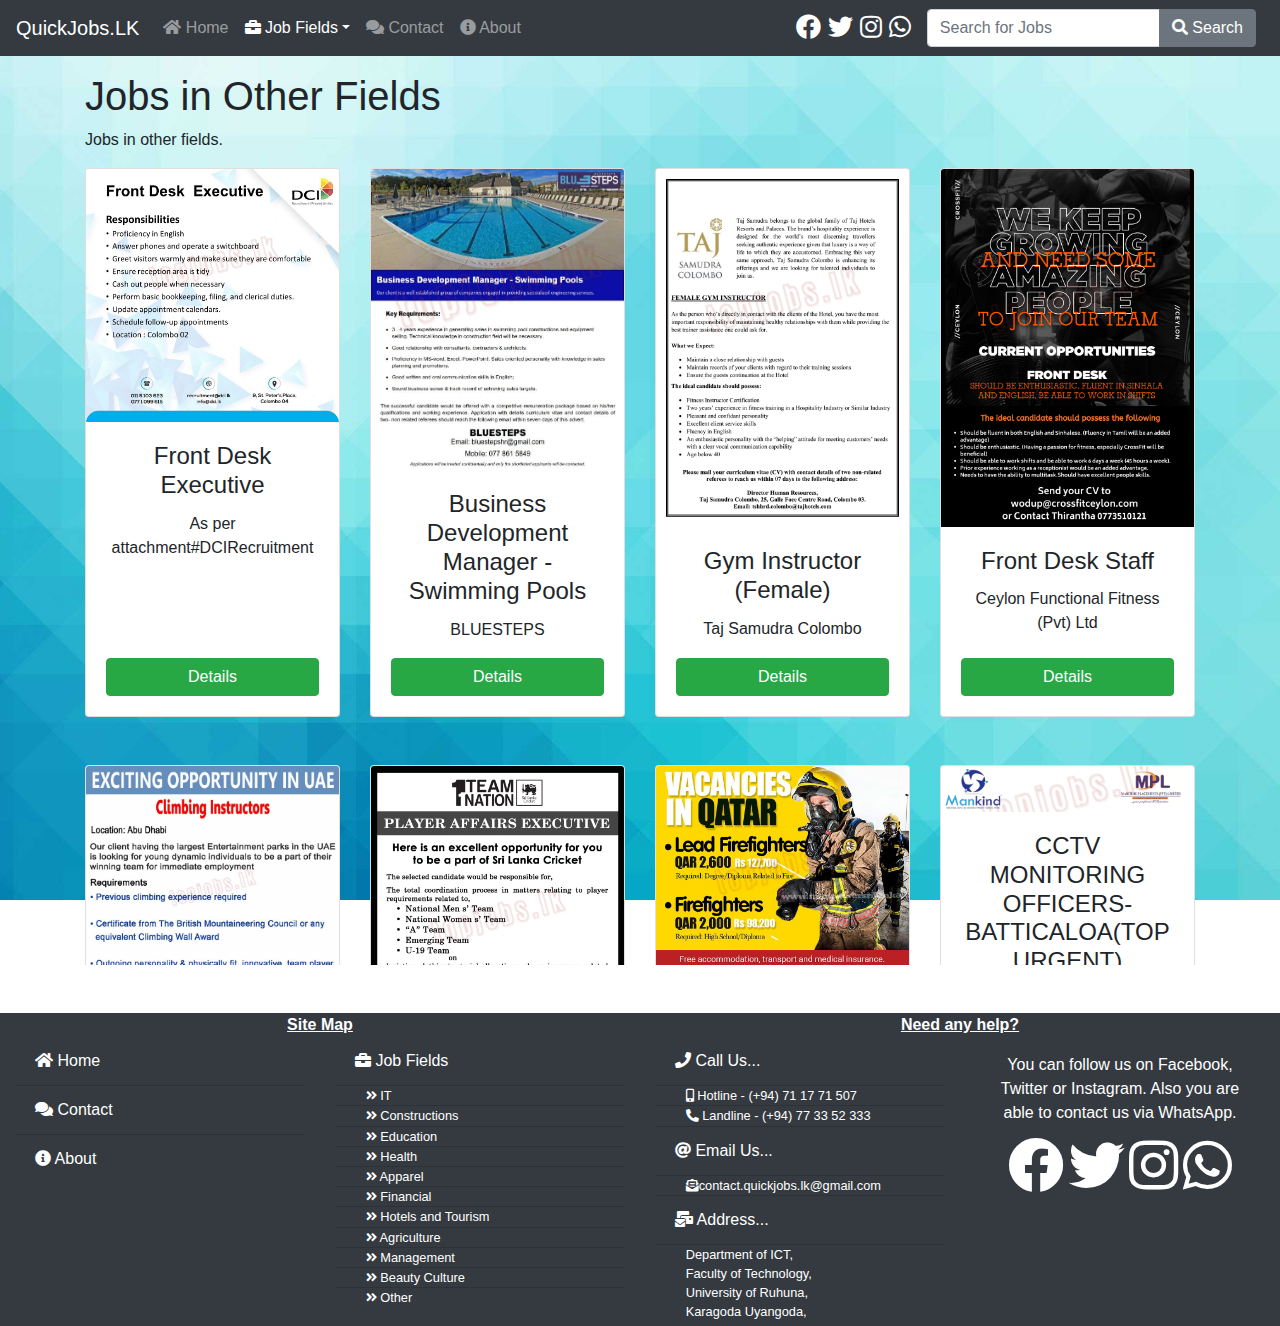
<file: other.html>
<!DOCTYPE html>
<html lang="en">

<head>
  <title>QuickJobs.LK - Sri Lanka | Other Fields</title>
  <meta charset="utf-8">
  <meta name="viewport" content="width=device-width, initial-scale=1">
  <link rel="stylesheet" href="./css/bootstrap.min.css">
  <script src="./js/jquery/jquery-3.4.1.min.js"></script>
  <script src="https://cdnjs.cloudflare.com/ajax/libs/popper.js/1.14.7/umd/popper.min.js"></script>
  <script src="./js/bootstrap/bootstrap.min.js"></script>
  <link rel="stylesheet" href="./fontawesome/css/all.min.css">
  <link rel="stylesheet" href="./css/custom.css">
  <script>
    window.onscroll = function() {
      showonScroll()
      showmoreBtn()
    };

    function showonScroll() {
      if (document.body.scrollTop > 600 || document.documentElement.scrollTop > 600) {
        $("#totop").fadeIn();
      } else {
        $("#totop").fadeOut();
      }
    }

    function goTop() {
      $("html, body").animate({
        scrollTop: 0
      }, 600);
    }
    $(function() {
      $("#deck1").slideDown("slow", function() {
        $("#deck2").slideDown("slow", function() {
          $("#deck3").slideDown("slow");
        });
      });
    });

    function showmoreBtn() {
      if (document.body.scrollTop > 100 || document.documentElement.scrollTop > 100) {
        document.getElementById("loadMore").style.display = "block";
      } else {
        document.getElementById("loadMore").style.display = "none";
      }
    }
    $(document).ready(function() {
      var c = 4;
      $("#loadMore").click(function() {
        $("#deck" + c).slideDown("slow");
        var y = $(window).scrollTop();
        $("html, body").animate({
          scrollTop: y + $(window).height()
        }, 600);
        c++;
        if (c > 0) {
          document.getElementById("loadMore").innerHTML = "End of the List <i class='fas fa-ban'></i>"
          document.getElementById("loadMore").classList.add("disabled");
          document.getElementById("loadMore").classList.remove("btn-primary");
          document.getElementById("loadMore").classList.add("btn-outline-secondary");
          document.getElementById("loadMore").disabled = true;
        }
      });
    });
  </script>
</head>

<body>
  <nav class="navbar navbar-expand-md bg-dark navbar-dark sticky-top navbar-custom">
    <a class="navbar-brand" href="./index.html">QuickJobs.LK</a>
    <button class="navbar-toggler" type="button" data-toggle="collapse" data-target="#collapsibleNavbar">
      <span class="navbar-toggler-icon"></span>
    </button>
    <div class="collapse navbar-collapse" id="collapsibleNavbar">
      <ul class="navbar-nav">
        <li class="nav-item">
          <a class="nav-link" href="./index.html"><i class="fas fa-home"></i> Home</a>
        </li>
        <li class="nav-item dropdown">
          <a class="nav-link dropdown-toggle active" href="#" id="navbardrop" data-toggle="dropdown"><i class="fas fa-briefcase"></i> Job Fields</a>
          <div class="dropdown-menu">
            <a class="dropdown-item" href="./it.html"><i class="fas fa-laptop-code"></i> IT</a>
            <a class="dropdown-item" href="./constructios.html"><i class="fas fa-drafting-compass"></i> Constructions</a>
            <a class="dropdown-item" href="./education.html"><i class="fas fa-graduation-cap"></i> Education</a>
            <a class="dropdown-item" href="./health.html"><i class="fas fa-stethoscope"></i> Health</a>
            <a class="dropdown-item" href="./apparel.html"><i class="fas fa-tshirt"></i> Apparel</a>
            <a class="dropdown-item" href="./financial.html"><i class="fas fa-dollar-sign"></i> Financial</a>
            <a class="dropdown-item" href="./hotels.html"><i class="fas fa-utensils"></i> Hotels and Tourism</a>
            <a class="dropdown-item" href="./agriculture.html"><i class="fas fa-seedling"></i> Agriculture</a>
            <a class="dropdown-item" href="./management.html"><i class="fas fa-user-tie"></i> Management</a>
            <a class="dropdown-item" href="./beauty.html"><i class="fas fa-paint-brush"></i> Beauty Culture</a>
            <a class="dropdown-item active" href="#"><i class="fas fa-angle-double-right"></i> Other</a>
          </div>
        </li>
        <li class="nav-item">
          <a class="nav-link" href="./contact.html"><i class="fas fa-comments"></i> Contact</a>
        </li>
        <li class="nav-item">
          <a class="nav-link" href="./about.html"><i class="fas fa-info-circle"></i> About</a>
        </li>
      </ul>
      <form class="form-inline ml-auto" action="./searchresults.html" method="GET">
        <div class="mr-3 align-items-center" style="font-size: 25px">
          <a href="https://facebook.com/quickjobs.lk" target="_blank" class="custom-anchor"><i class="fab fa-facebook custom-zoom"></i></a>
          <a href="https://twitter.com/quickjobslk" target="_blank" class="custom-anchor"><i class="fab fa-twitter custom-zoom"></i></a>
          <a href="https://www.instagram.com/quickjobs.lk/" target="_blank" class="custom-anchor"><i class="fab fa-instagram custom-zoom"></i></a>
          <a href="https://wa.me/94711771507" target="_blank" class="custom-anchor"><i class="fab fa-whatsapp custom-zoom"></i></a>
        </div>
        <div class="input-group mr-sm-2">
          <input type="text" name="q" id="tipue_search_input" pattern=".{3,}" class="form-control" placeholder="Search for Jobs" aria-label="Search for Jobs" aria-describedby="basic-addon2" required>
          <div class="input-group-append">
            <button class="btn btn-secondary" type="submit"><i class="fas fa-search"></i> Search</button>
          </div>
        </div>
      </form>
    </div>
  </nav>
  <div class="container mt-3">
    <h1>Jobs in Other Fields</h1>
    <p>Jobs in other fields.</p>
  </div>
  <div class="container" id="carddecks">
    <div class="card-deck mb-5" id="deck1" style="display: none;">
      <div class="card text-center">
        <img class="card-img-top" src="./images/jobs/other/1.jpg" alt="jobimg" style="width:100%">
        <div class="card-body d-flex flex-column">
          <h4 class="card-title">Front Desk Executive</h4>
          <p class="card-text">As per attachment#DCIRecruitment</p>
          <button type="button" class="btn btn-success mt-auto" data-toggle="modal" data-target="#moreDetails1"> Details </button>
        </div>
      </div>
      <div class="modal fade" id="moreDetails1">
        <div class="modal-dialog modal-dialog-centered modal-dialog-scrollable modal-lg">
          <div class="modal-content">
            <div class="modal-header">
              <h4 class="modal-title">Front Desk Executive</h4>
              <button type="button" class="close" data-dismiss="modal">&times;</button>
            </div>
            <div class="modal-body mb-3">
              <img class="img-fluid mx-auto d-block rounded mb-3" src="./images/jobs/other/1.jpg" alt="jobimg"> Please refer the image. </div>
            <div class="modal-footer">
              <button type="button" class="btn btn-danger" data-dismiss="modal">Close</button>
            </div>
          </div>
        </div>
      </div>
      <div class="card text-center">
        <img class="card-img-top" src="./images/jobs/other/2.jpg" alt="jobimg" style="width:100%">
        <div class="card-body d-flex flex-column">
          <h4 class="card-title">Business Development Manager - Swimming Pools</h4>
          <p class="card-text">BLUESTEPS</p>
          <button type="button" class="btn btn-success mt-auto" data-toggle="modal" data-target="#moreDetails2"> Details </button>
        </div>
      </div>
      <div class="modal fade" id="moreDetails2">
        <div class="modal-dialog modal-dialog-centered modal-dialog-scrollable modal-lg">
          <div class="modal-content">
            <div class="modal-header">
              <h4 class="modal-title">Business Development Manager - Swimming Pools</h4>
              <button type="button" class="close" data-dismiss="modal">&times;</button>
            </div>
            <div class="modal-body mb-3">
              <img class="img-fluid mx-auto d-block rounded mb-3" src="./images/jobs/other/2.jpg" alt="jobimg"> 3 - 4 years experience in generating sales in swimming pool constructions and equipment selling. Technical knowledge in construction field
              will be necessary. </div>
            <div class="modal-footer">
              <button type="button" class="btn btn-danger" data-dismiss="modal">Close</button>
            </div>
          </div>
        </div>
      </div>
      <div class="card text-center">
        <img class="card-img-top" src="./images/jobs/other/3.png" alt="jobimg" style="width:100%">
        <div class="card-body d-flex flex-column">
          <h4 class="card-title">Gym Instructor (Female)</h4>
          <p class="card-text">Taj Samudra Colombo</p>
          <button type="button" class="btn btn-success mt-auto" data-toggle="modal" data-target="#moreDetails3"> Details </button>
        </div>
      </div>
      <div class="modal fade" id="moreDetails3">
        <div class="modal-dialog modal-dialog-centered modal-dialog-scrollable modal-lg">
          <div class="modal-content">
            <div class="modal-header">
              <h4 class="modal-title">Gym Instructor (Female) </h4>
              <button type="button" class="close" data-dismiss="modal">&times;</button>
            </div>
            <div class="modal-body mb-3">
              <img class="img-fluid mx-auto d-block rounded mb-3" src="./images/jobs/other/3.png" alt="jobimg"> Please refer the advertisement </div>
            <div class="modal-footer">
              <button type="button" class="btn btn-danger" data-dismiss="modal">Close</button>
            </div>
          </div>
        </div>
      </div>
      <div class="card text-center">
        <img class="card-img-top" src="./images/jobs/other/4.png" alt="jobimg" style="width:100%">
        <div class="card-body d-flex flex-column">
          <h4 class="card-title">Front Desk Staff</h4>
          <p class="card-text">Ceylon Functional Fitness (Pvt) Ltd</p>
          <button type="button" class="btn btn-success mt-auto" data-toggle="modal" data-target="#moreDetails4"> Details </button>
        </div>
      </div>
      <div class="modal fade" id="moreDetails4">
        <div class="modal-dialog modal-dialog-centered modal-dialog-scrollable modal-lg">
          <div class="modal-content">
            <div class="modal-header">
              <h4 class="modal-title">Front Desk Staff</h4>
              <button type="button" class="close" data-dismiss="modal">&times;</button>
            </div>
            <div class="modal-body mb-3">
              <img class="img-fluid mx-auto d-block rounded mb-3" src="./images/jobs/other/4.png" alt="jobimg"> Please refer the image. </div>
            <div class="modal-footer">
              <button type="button" class="btn btn-danger" data-dismiss="modal">Close</button>
            </div>
          </div>
        </div>
      </div>
    </div>
    <div class="card-deck mb-5" id="deck2" style="display: none;">
      <div class="card text-center">
        <img class="card-img-top" src="./images/jobs/other/5.jpg" alt="jobimg" style="width:100%">
        <div class="card-body d-flex flex-column">
          <h4 class="card-title">Climbing Instructors</h4>
          <p class="card-text">CCL Executive Search (Pvt) Ltd.</p>
          <button type="button" class="btn btn-success mt-auto" data-toggle="modal" data-target="#moreDetails5"> Details </button>
        </div>
      </div>
      <div class="modal fade" id="moreDetails5">
        <div class="modal-dialog modal-dialog-centered modal-dialog-scrollable modal-lg">
          <div class="modal-content">
            <div class="modal-header">
              <h4 class="modal-title">Climbing Instructors</h4>
              <button type="button" class="close" data-dismiss="modal">&times;</button>
            </div>
            <div class="modal-body mb-3">
              <img class="img-fluid mx-auto d-block rounded mb-3" src="./images/jobs/other/5.jpg" alt="jobimg"> Certificate from The British Mountaineering Council or any equivalent Climbing Wall Award </div>
            <div class="modal-footer">
              <button type="button" class="btn btn-danger" data-dismiss="modal">Close</button>
            </div>
          </div>
        </div>
      </div>
      <div class="card text-center">
        <img class="card-img-top" src="./images/jobs/other/6.png" alt="jobimg" style="width:100%">
        <div class="card-body d-flex flex-column">
          <h4 class="card-title">Player Affairs Executive</h4>
          <p class="card-text">Sri Lanka Cricket.</p>
          <button type="button" class="btn btn-success mt-auto" data-toggle="modal" data-target="#moreDetails6"> Details </button>
        </div>
      </div>
      <div class="modal fade" id="moreDetails6">
        <div class="modal-dialog modal-dialog-centered modal-dialog-scrollable modal-lg">
          <div class="modal-content">
            <div class="modal-header">
              <h4 class="modal-title">Job Title</h4>
              <button type="button" class="close" data-dismiss="modal">&times;</button>
            </div>
            <div class="modal-body mb-3">
              <img class="img-fluid mx-auto d-block rounded mb-3" src="./images/jobs/other/6.png" alt="jobimg"> Please refer the advertisement. </div>
            <div class="modal-footer">
              <button type="button" class="btn btn-danger" data-dismiss="modal">Close</button>
            </div>
          </div>
        </div>
      </div>
      <div class="card text-center">
        <img class="card-img-top" src="./images/jobs/other/7.jpg" alt="jobimg" style="width:100%">
        <div class="card-body d-flex flex-column">
          <h4 class="card-title">FIREFIGHTER VACANCIES - QATAR</h4>
          <p class="card-text">MANPOWER SRI LANKA</p>
          <button type="button" class="btn btn-success mt-auto" data-toggle="modal" data-target="#moreDetails7"> Details </button>
        </div>
      </div>
      <div class="modal fade" id="moreDetails7">
        <div class="modal-dialog modal-dialog-centered modal-dialog-scrollable modal-lg">
          <div class="modal-content">
            <div class="modal-header">
              <h4 class="modal-title">FIREFIGHTER VACANCIES - QATAR</h4>
              <button type="button" class="close" data-dismiss="modal">&times;</button>
            </div>
            <div class="modal-body mb-3">
              <img class="img-fluid mx-auto d-block rounded mb-3" src="./images/jobs/other/7.jpg" alt="jobimg"> Immediate Vacancy, Please refer advert! </div>
            <div class="modal-footer">
              <button type="button" class="btn btn-danger" data-dismiss="modal">Close</button>
            </div>
          </div>
        </div>
      </div>
      <div class="card text-center">
        <img class="card-img-top" src="./images/jobs/other/8.png" alt="jobimg" style="width:100%">
        <div class="card-body d-flex flex-column">
          <h4 class="card-title">CCTV MONITORING OFFICERS-BATTICALOA(TOP URGENT)</h4>
          <p class="card-text">Maritime Placements (Pvt) Ltd</p>
          <button type="button" class="btn btn-success mt-auto" data-toggle="modal" data-target="#moreDetails8"> Details </button>
        </div>
      </div>
      <div class="modal fade" id="moreDetails8">
        <div class="modal-dialog modal-dialog-centered modal-dialog-scrollable modal-lg">
          <div class="modal-content">
            <div class="modal-header">
              <h4 class="modal-title">CCTV MONITORING OFFICERS-BATTICALOA(TOP URGENT) (1)</h4>
              <button type="button" class="close" data-dismiss="modal">&times;</button>
            </div>
            <div class="modal-body mb-3">
              <img class="img-fluid mx-auto d-block rounded mb-3" src="./images/jobs/other/8.png" alt="jobimg"> CCTV MONITORING OFFICER (BATTICALOA) – TOP URGENT We are on the lookout for CCTV Monitoring Officers for our well reputed client company
              located in BATTICALOA. Work attributes and qualifications Minimum 2 – 3 years’ work experience in similar capacity Diploma in Electrical / Electronic or any equivalent qualification Able to do Monitoring of CCTV Security camera Computer
              knowledge Age below 45 years An Attractive remuneration package awaits the right candidate If you are the one we are seeking, kindly forward your resume in word format. Email – outsource@mplsl.com (Indicate “CCTV Monitoring Officer-
              BATTICALOAs” in the subject box of your e-mail) For more of our current listed vacancies please visit www.mankind.lk/vacancies </div>
            <div class="modal-footer">
              <button type="button" class="btn btn-danger" data-dismiss="modal">Close</button>
            </div>
          </div>
        </div>
      </div>
    </div>
    <div class="row">
      <div class="col-md-3">
        <div class="card-deck mb-5" id="deck3" style="display: none;">
          <div class="card text-center">
            <img class="card-img-top" src="./images/jobs/other/9.jpg" alt="jobimg" style="width:100%">
            <div class="card-body d-flex flex-column">
              <h4 class="card-title">Security Officer - Kotugoda</h4>
              <p class="card-text">Teardrop Boutique Management</p>
              <button type="button" class="btn btn-success mt-auto" data-toggle="modal" data-target="#moreDetails9"> Details </button>
            </div>
          </div>
          <div class="modal fade" id="moreDetails9">
            <div class="modal-dialog modal-dialog-centered modal-dialog-scrollable modal-lg">
              <div class="modal-content">
                <div class="modal-header">
                  <h4 class="modal-title">Security Officer - Kotugoda</h4>
                  <button type="button" class="close" data-dismiss="modal">&times;</button>
                </div>
                <div class="modal-body mb-3">
                  <img class="img-fluid mx-auto d-block rounded mb-3" src="./images/jobs/other/9.jpg" alt="jobimg"> Teardrop Boutique Management. </div>
                <div class="modal-footer">
                  <button type="button" class="btn btn-danger" data-dismiss="modal">Close</button>
                </div>
              </div>
            </div>
          </div>
        </div>
      </div>
    </div>
    <button id="loadMore" class="btn btn-primary btn-block mb-3" style="display: none">See More <i class="fas fa-forward"></i></button>
    <button id="totop" class="btn btn-warning fixed-bottom mx-3 my-3" style="display: none" onclick="goTop()"><i class="fas fa-angle-double-up"></i> Top</button>
  </div>
  <footer class="bg-dark">
    <div class="container-fluid">
      <div class="row">
        <div class="col-md-6">
          <div class="font-weight-bolder text-white text-center"><u>Site Map</u></div>
          <div class="row">
            <div class="col-md-6">
              <ul class="list-group list-group-flush text-white">
                <li class="list-group-item bg-dark footer-list"><a class="custom-anchor" href="./index.html"><i class="fas fa-home"></i> Home</a></li>
                <li class="list-group-item bg-dark footer-list"><a class="custom-anchor" href="./contact.html"><i class="fas fa-comments"></i> Contact</a></li>
                <li class="list-group-item bg-dark footer-list"><a class="custom-anchor" href="./about.html"><i class="fas fa-info-circle"></i> About</a></li>
              </ul>
            </div>
            <div class="col-md-6">
              <ul class="list-group list-group-flush text-white">
                <li class="list-group-item bg-dark"><i class="fas fa-briefcase"></i> Job Fields</li>
                <li class="list-group-item bg-dark py-0 small footer-list">&nbsp;&nbsp;&nbsp;<a class="custom-anchor" href="./it.html"><i class="fas fa-angle-double-right"></i> IT</a></li>
                <li class="list-group-item bg-dark py-0 small footer-list">&nbsp;&nbsp;&nbsp;<a class="custom-anchor" href="./constructios.html"><i class="fas fa-angle-double-right"></i> Constructions</a></li>
                <li class="list-group-item bg-dark py-0 small footer-list">&nbsp;&nbsp;&nbsp;<a class="custom-anchor" href="./education.html"><i class="fas fa-angle-double-right"></i> Education</a></li>
                <li class="list-group-item bg-dark py-0 small footer-list">&nbsp;&nbsp;&nbsp;<a class="custom-anchor" href="./health.html"><i class="fas fa-angle-double-right"></i> Health</a></li>
                <li class="list-group-item bg-dark py-0 small footer-list">&nbsp;&nbsp;&nbsp;<a class="custom-anchor" href="./apparel.html"><i class="fas fa-angle-double-right"></i> Apparel</a></li>
                <li class="list-group-item bg-dark py-0 small footer-list">&nbsp;&nbsp;&nbsp;<a class="custom-anchor" href="./financial.html"><i class="fas fa-angle-double-right"></i> Financial</a></li>
                <li class="list-group-item bg-dark py-0 small footer-list">&nbsp;&nbsp;&nbsp;<a class="custom-anchor" href="./hotels.html"><i class="fas fa-angle-double-right"></i> Hotels and Tourism</a></li>
                <li class="list-group-item bg-dark py-0 small footer-list">&nbsp;&nbsp;&nbsp;<a class="custom-anchor" href="./agriculture.html"><i class="fas fa-angle-double-right"></i> Agriculture</a></li>
                <li class="list-group-item bg-dark py-0 small footer-list">&nbsp;&nbsp;&nbsp;<a class="custom-anchor" href="./management.html"><i class="fas fa-angle-double-right"></i> Management</a></li>
                <li class="list-group-item bg-dark py-0 small footer-list">&nbsp;&nbsp;&nbsp;<a class="custom-anchor" href="./beauty.html"><i class="fas fa-angle-double-right"></i> Beauty Culture</a></li>
                <li class="list-group-item bg-dark py-0 small footer-list">&nbsp;&nbsp;&nbsp;<a class="custom-anchor" href="./other.html"><i class="fas fa-angle-double-right"></i> Other</a></li>
              </ul>
            </div>
          </div>
        </div>
        <div class="col-md-6">
          <div class="font-weight-bolder text-white text-center"><u>Need any help?</u></div>
          <div class="row">
            <div class="col-md-6">
              <ul class="list-group list-group-flush text-white">
                <li class="list-group-item bg-dark"><i class="fas fa-phone"></i> Call Us...</li>
                <li class="list-group-item bg-dark py-0 small footer-list">&nbsp;&nbsp;&nbsp;<i class="fas fa-mobile-alt"></i><a class="custom-anchor" href="tel:+94711771507"> Hotline - (+94) 71 17 71 507</a></li>
                <li class="list-group-item bg-dark py-0 small footer-list">&nbsp;&nbsp;&nbsp;<i class="fas fa-phone-alt"></i><a class="custom-anchor" href="tel:+94773352333"> Landline - (+94) 77 33 52 333</a> </li>
              </ul>
              <ul class="list-group list-group-flush text-white">
                <li class="list-group-item bg-dark"><i class="fas fa-at"></i> Email Us...</li>
                <li class="list-group-item bg-dark py-0 small footer-list">&nbsp;&nbsp;&nbsp;<i class="fas fa-envelope-open-text"></i><a class="custom-anchor" href="mailto:contact.quickjobs.lk@gmail.com"
                    target="_blank">contact.quickjobs.lk@gmail.com</a></li>
              </ul>
              <ul class="list-group list-group-flush text-white">
                <li class="list-group-item bg-dark"><i class="fas fa-mail-bulk"></i> Address...</li>
                <li class="list-group-item bg-dark py-0 small footer-list">&nbsp;&nbsp;&nbsp;Department of ICT,<br>&nbsp;&nbsp;&nbsp;Faculty of Technology,<br>&nbsp;&nbsp;&nbsp;University of Ruhuna,<br>&nbsp;&nbsp;&nbsp;Karagoda
                  Uyangoda,<br>&nbsp;&nbsp;&nbsp;Kamburupitiya,<br>&nbsp;&nbsp;&nbsp;Matara, Sri Lanka.</li>
              </ul>
            </div>
            <div class="col-md-6">
              <div class="container">
                <div class="text-white text-center mt-3"> You can follow us on Facebook, Twitter or Instagram. Also you are able to contact us via WhatsApp. </div>
              </div>
              <div class="text-center mt-2">
                <a href="https://facebook.com/quickjobs.lk" target="_blank" class="display-4 custom-anchor"><i class="fab fa-facebook custom-zoom"></i></a>
                <a href="https://twitter.com/quickjobslk" target="_blank" class="display-4 custom-anchor"><i class="fab fa-twitter custom-zoom"></i></a>
                <a href="https://www.instagram.com/quickjobs.lk/" target="_blank" class="display-4 custom-anchor"><i class="fab fa-instagram custom-zoom"></i></a>
                <a href="https://wa.me/94711771507" target="_blank" class="display-4 custom-anchor"><i class="fab fa-whatsapp custom-zoom"></i></a>
              </div>
            </div>
          </div>
        </div>
      </div>
      <div class="row">
        <div class="col-12 text-white text-center my-3">&copy; All Rights Reserved</div>
      </div>
    </div>
  </footer>
</body>

</html>
</file>
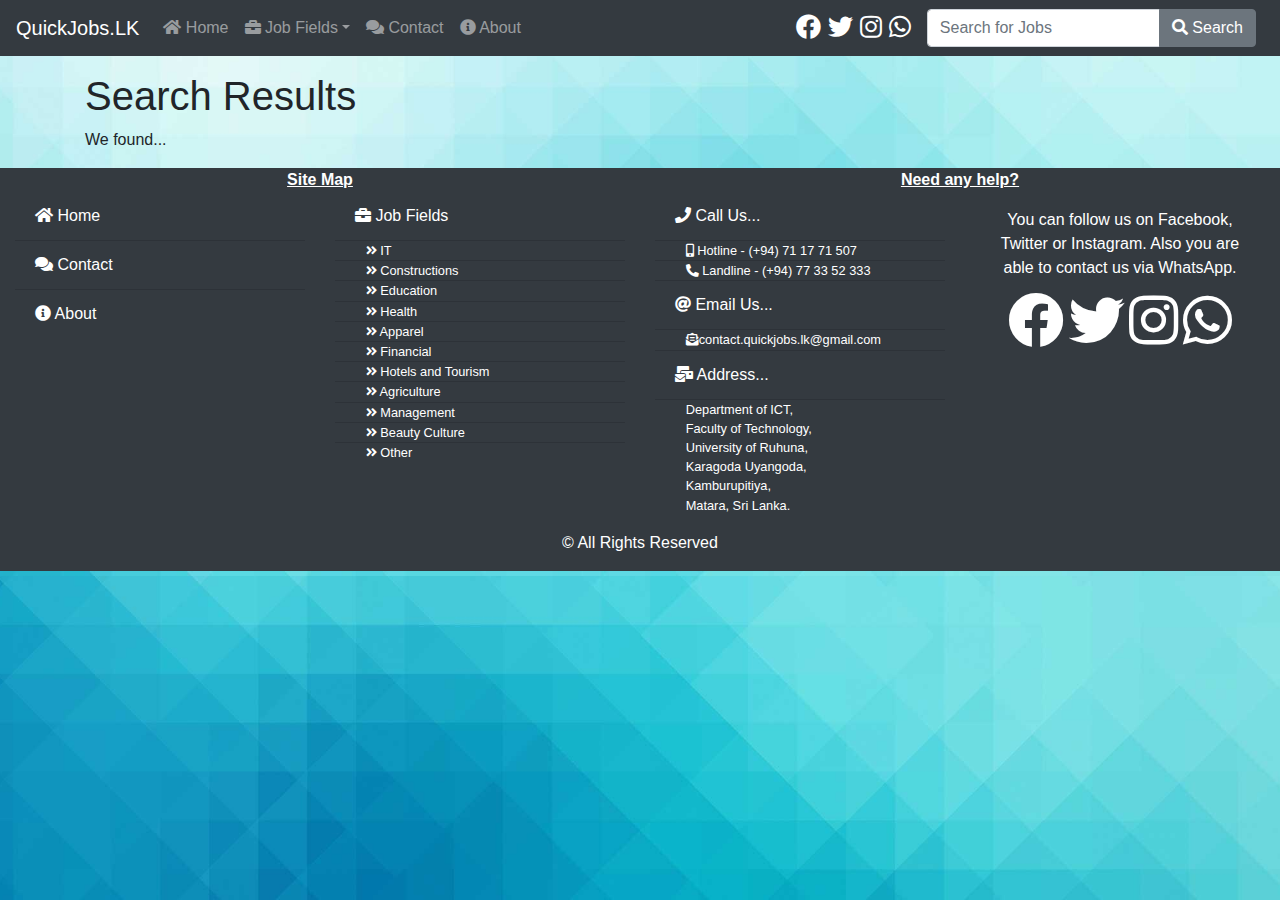
<file: searchresults.html>
<!DOCTYPE html>
<html lang="en">

<head>
  <title>QuickJobs.LK - Sri Lanka | Search Results</title>
  <meta charset="utf-8">
  <meta name="viewport" content="width=device-width, initial-scale=1">
  <link rel="stylesheet" href="./css/bootstrap.min.css">
  <script src="./js/jquery/jquery-3.4.1.min.js"></script>
  <script src="https://cdnjs.cloudflare.com/ajax/libs/popper.js/1.14.7/umd/popper.min.js"></script>
  <script src="./js/bootstrap/bootstrap.min.js"></script>
  <link rel="stylesheet" href="./fontawesome/css/all.min.css">
  <script src="./js/tipuesearch/tipuesearch_content.js"></script>
  <script src="./js/tipuesearch/tipuesearch_set.js"></script>
  <script src="./js/tipuesearch/tipuesearch.min.js"></script>
  <link rel="stylesheet" href="./css/tipuesearch.css">
  <link rel="stylesheet" href="./css/custom.css">
  <script>
    window.onscroll = function() {
      showonScroll()
      showmoreBtn()
    };

    function showonScroll() {
      if (document.body.scrollTop > 600 || document.documentElement.scrollTop > 600) {
        $("#totop").fadeIn();
      } else {
        $("#totop").fadeOut();
      }
    }

    function goTop() {
      $("html, body").animate({
        scrollTop: 0
      }, 600);
    }
  </script>
</head>

<body>
  <nav class="navbar navbar-expand-md bg-dark navbar-dark sticky-top navbar-custom">
    <a class="navbar-brand" href="./index.html">QuickJobs.LK</a>
    <button class="navbar-toggler" type="button" data-toggle="collapse" data-target="#collapsibleNavbar">
      <span class="navbar-toggler-icon"></span>
    </button>
    <div class="collapse navbar-collapse" id="collapsibleNavbar">
      <ul class="navbar-nav">
        <li class="nav-item">
          <a class="nav-link" href="./index.html"><i class="fas fa-home"></i> Home</a>
        </li>
        <li class="nav-item dropdown">
          <a class="nav-link dropdown-toggle" href="#" id="navbardrop" data-toggle="dropdown"><i class="fas fa-briefcase"></i> Job Fields</a>
          <div class="dropdown-menu">
            <a class="dropdown-item" href="./it.html"><i class="fas fa-laptop-code"></i> IT</a>
            <a class="dropdown-item" href="./constructios.html"><i class="fas fa-drafting-compass"></i> Constructions</a>
            <a class="dropdown-item" href="./education.html"><i class="fas fa-graduation-cap"></i> Education</a>
            <a class="dropdown-item" href="./health.html"><i class="fas fa-stethoscope"></i> Health</a>
            <a class="dropdown-item" href="./apparel.html"><i class="fas fa-tshirt"></i> Apparel</a>
            <a class="dropdown-item" href="./financial.html"><i class="fas fa-dollar-sign"></i> Financial</a>
            <a class="dropdown-item" href="./hotels.html"><i class="fas fa-utensils"></i> Hotels and Tourism</a>
            <a class="dropdown-item" href="./agriculture.html"><i class="fas fa-seedling"></i> Agriculture</a>
            <a class="dropdown-item" href="./management.html"><i class="fas fa-user-tie"></i> Management</a>
            <a class="dropdown-item" href="./beauty.html"><i class="fas fa-paint-brush"></i> Beauty Culture</a>
            <a class="dropdown-item" href="./other.html"><i class="fas fa-angle-double-right"></i> Other</a>
          </div>
        </li>
        <li class="nav-item">
          <a class="nav-link" href="./contact.html"><i class="fas fa-comments"></i> Contact</a>
        </li>
        <li class="nav-item">
          <a class="nav-link" href="./about.html"><i class="fas fa-info-circle"></i> About</a>
        </li>
      </ul>
      <form class="form-inline ml-auto" action="./searchresults.html" method="GET">
        <div class="mr-3 align-items-center" style="font-size: 25px">
          <a href="https://facebook.com/quickjobs.lk" target="_blank" class="custom-anchor"><i class="fab fa-facebook custom-zoom"></i></a>
          <a href="https://twitter.com/quickjobslk" target="_blank" class="custom-anchor"><i class="fab fa-twitter custom-zoom"></i></a>
          <a href="https://www.instagram.com/quickjobs.lk/" target="_blank" class="custom-anchor"><i class="fab fa-instagram custom-zoom"></i></a>
          <a href="https://wa.me/94711771507" target="_blank" class="custom-anchor"><i class="fab fa-whatsapp custom-zoom"></i></a>
        </div>
        <div class="input-group mr-sm-2">
          <input type="text" name="q" id="tipue_search_input" pattern=".{3,}" class="form-control" placeholder="Search for Jobs" aria-label="Search for Jobs" aria-describedby="basic-addon2" required>
          <div class="input-group-append">
            <button class="btn btn-secondary" type="submit"><i class="fas fa-search"></i> Search</button>
          </div>
        </div>
      </form>
    </div>
  </nav>
  <div class="container mt-3">
    <h1>Search Results</h1>
    <p>We found...</p>
    <div class="row">
      <div class="col-12">
        <div id="tipue_search_content"></div>
      </div>
    </div>
  </div>
  <button id="totop" class="btn btn-warning fixed-bottom mx-3 my-3" style="display: none" onclick="goTop()"><i class="fas fa-angle-double-up"></i> Top</button>
  <footer class="bg-dark">
    <div class="container-fluid">
      <div class="row">
        <div class="col-md-6">
          <div class="font-weight-bolder text-white text-center"><u>Site Map</u></div>
          <div class="row">
            <div class="col-md-6">
              <ul class="list-group list-group-flush text-white">
                <li class="list-group-item bg-dark footer-list"><a class="custom-anchor" href="./index.html"><i class="fas fa-home"></i> Home</a></li>
                <li class="list-group-item bg-dark footer-list"><a class="custom-anchor" href="./contact.html"><i class="fas fa-comments"></i> Contact</a></li>
                <li class="list-group-item bg-dark footer-list"><a class="custom-anchor" href="./about.html"><i class="fas fa-info-circle"></i> About</a></li>
              </ul>
            </div>
            <div class="col-md-6">
              <ul class="list-group list-group-flush text-white">
                <li class="list-group-item bg-dark"><i class="fas fa-briefcase"></i> Job Fields</li>
                <li class="list-group-item bg-dark py-0 small footer-list">&nbsp;&nbsp;&nbsp;<a class="custom-anchor" href="./it.html"><i class="fas fa-angle-double-right"></i> IT</a></li>
                <li class="list-group-item bg-dark py-0 small footer-list">&nbsp;&nbsp;&nbsp;<a class="custom-anchor" href="./constructios.html"><i class="fas fa-angle-double-right"></i> Constructions</a></li>
                <li class="list-group-item bg-dark py-0 small footer-list">&nbsp;&nbsp;&nbsp;<a class="custom-anchor" href="./education.html"><i class="fas fa-angle-double-right"></i> Education</a></li>
                <li class="list-group-item bg-dark py-0 small footer-list">&nbsp;&nbsp;&nbsp;<a class="custom-anchor" href="./health.html"><i class="fas fa-angle-double-right"></i> Health</a></li>
                <li class="list-group-item bg-dark py-0 small footer-list">&nbsp;&nbsp;&nbsp;<a class="custom-anchor" href="./apparel.html"><i class="fas fa-angle-double-right"></i> Apparel</a></li>
                <li class="list-group-item bg-dark py-0 small footer-list">&nbsp;&nbsp;&nbsp;<a class="custom-anchor" href="./financial.html"><i class="fas fa-angle-double-right"></i> Financial</a></li>
                <li class="list-group-item bg-dark py-0 small footer-list">&nbsp;&nbsp;&nbsp;<a class="custom-anchor" href="./hotels.html"><i class="fas fa-angle-double-right"></i> Hotels and Tourism</a></li>
                <li class="list-group-item bg-dark py-0 small footer-list">&nbsp;&nbsp;&nbsp;<a class="custom-anchor" href="./agriculture.html"><i class="fas fa-angle-double-right"></i> Agriculture</a></li>
                <li class="list-group-item bg-dark py-0 small footer-list">&nbsp;&nbsp;&nbsp;<a class="custom-anchor" href="./management.html"><i class="fas fa-angle-double-right"></i> Management</a></li>
                <li class="list-group-item bg-dark py-0 small footer-list">&nbsp;&nbsp;&nbsp;<a class="custom-anchor" href="./beauty.html"><i class="fas fa-angle-double-right"></i> Beauty Culture</a></li>
                <li class="list-group-item bg-dark py-0 small footer-list">&nbsp;&nbsp;&nbsp;<a class="custom-anchor" href="./other.html"><i class="fas fa-angle-double-right"></i> Other</a></li>
              </ul>
            </div>
          </div>
        </div>
        <div class="col-md-6">
          <div class="font-weight-bolder text-white text-center"><u>Need any help?</u></div>
          <div class="row">
            <div class="col-md-6">
              <ul class="list-group list-group-flush text-white">
                <li class="list-group-item bg-dark"><i class="fas fa-phone"></i> Call Us...</li>
                <li class="list-group-item bg-dark py-0 small footer-list">&nbsp;&nbsp;&nbsp;<i class="fas fa-mobile-alt"></i><a class="custom-anchor" href="tel:+94711771507"> Hotline - (+94) 71 17 71 507</a></li>
                <li class="list-group-item bg-dark py-0 small footer-list">&nbsp;&nbsp;&nbsp;<i class="fas fa-phone-alt"></i><a class="custom-anchor" href="tel:+94773352333"> Landline - (+94) 77 33 52 333</a> </li>
              </ul>
              <ul class="list-group list-group-flush text-white">
                <li class="list-group-item bg-dark"><i class="fas fa-at"></i> Email Us...</li>
                <li class="list-group-item bg-dark py-0 small footer-list">&nbsp;&nbsp;&nbsp;<i class="fas fa-envelope-open-text"></i><a class="custom-anchor" href="mailto:contact.quickjobs.lk@gmail.com"
                    target="_blank">contact.quickjobs.lk@gmail.com</a></li>
              </ul>
              <ul class="list-group list-group-flush text-white">
                <li class="list-group-item bg-dark"><i class="fas fa-mail-bulk"></i> Address...</li>
                <li class="list-group-item bg-dark py-0 small footer-list">&nbsp;&nbsp;&nbsp;Department of ICT,<br>&nbsp;&nbsp;&nbsp;Faculty of Technology,<br>&nbsp;&nbsp;&nbsp;University of Ruhuna,<br>&nbsp;&nbsp;&nbsp;Karagoda
                  Uyangoda,<br>&nbsp;&nbsp;&nbsp;Kamburupitiya,<br>&nbsp;&nbsp;&nbsp;Matara, Sri Lanka.</li>
              </ul>
            </div>
            <div class="col-md-6">
              <div class="container">
                <div class="text-white text-center mt-3"> You can follow us on Facebook, Twitter or Instagram. Also you are able to contact us via WhatsApp. </div>
              </div>
              <div class="text-center mt-2">
                <a href="https://facebook.com/quickjobs.lk" target="_blank" class="display-4 custom-anchor"><i class="fab fa-facebook custom-zoom"></i></a>
                <a href="https://twitter.com/quickjobslk" target="_blank" class="display-4 custom-anchor"><i class="fab fa-twitter custom-zoom"></i></a>
                <a href="https://www.instagram.com/quickjobs.lk/" target="_blank" class="display-4 custom-anchor"><i class="fab fa-instagram custom-zoom"></i></a>
                <a href="https://wa.me/94711771507" target="_blank" class="display-4 custom-anchor"><i class="fab fa-whatsapp custom-zoom"></i></a>
              </div>
            </div>
          </div>
        </div>
      </div>
      <div class="row">
        <div class="col-12 text-white text-center my-3">&copy; All Rights Reserved</div>
      </div>
    </div>
  </footer>
  <script>
    $(document).ready(function() {
      $('#tipue_search_input').tipuesearch();
    });
  </script>
</body>

</html>
</file>
<file: css/custom.css>
body {
  background: url("../images/background.jpg") no-repeat center center fixed;
  -webkit-background-size: cover;
  -moz-background-size: cover;
  background-size: cover;
  -o-background-size: cover;
}

#jumbo1, #jumbo2, #jumbo3, #jumbo4, #jumbo5, #jumbo6, #jumbo7, #jumbo8, #jumbo9, #jumbo10, #jumbo11 {
  font-size: 56px;
  text-shadow: 0px 4px 4px #282828;
  -webkit-background-size: cover;
  -moz-background-size: cover;
  background-size: cover;
  -o-background-size: cover;
}

#jumbo1 {
  background: url("../images/catcovers/1.jpg") no-repeat center center;
}

#jumbo2 {
  background: url("../images/catcovers/2.jpg") no-repeat center center;
}

#jumbo3 {
  background: url("../images/catcovers/3.jpg") no-repeat center center;
}

#jumbo4 {
  background: url("../images/catcovers/4.jpg") no-repeat center center;
}

#jumbo5 {
  background: url("../images/catcovers/5.jpg") no-repeat center center;
}

#jumbo6 {
  background: url("../images/catcovers/6.jpg") no-repeat center center;
}

#jumbo7 {
  background: url("../images/catcovers/7.jpg") no-repeat center center;
}

#jumbo8 {
  background: url("../images/catcovers/8.jpg") no-repeat center center;
}

#jumbo9 {
  background: url("../images/catcovers/9.jpg") no-repeat center center;
}

#jumbo10 {
  background: url("../images/catcovers/10.jpg") no-repeat center center;
}

#jumbo11 {
  background: url("../images/catcovers/11.jpg") no-repeat center center;
}

.carouselCustomText {
  background-color: rgb(0, 0, 0, .2);
  border-radius: 25px;
}

@keyframes footerslider {
  0% {
    left: 0px;
    top: 0px;
  }

  100% {
    left: 7px;
    top: 0px;
  }
}

.footer-list:hover {
  animation-name: footerslider;
  animation-duration: 0.2s;
  animation-fill-mode: forwards;
}

@keyframes footerslidel {
  0% {
    left: 7px;
    top: 0px;
  }

  100% {
    left: 0px;
    top: 0px;
  }
}

.footer-list {
  animation-name: footerslidel;
  animation-duration: 0.2s;
}

.custom-anchor {
  color: #ffffff;
}

.custom-anchor:hover {
  color: #ffffff;
}

.custom-zoom {
  transition: transform .2s;
  /* Animation */
}

.custom-zoom:hover {
  transform: scale(1.2);
  /* (150% zoom - Note: if the zoom is too large, it will go outside of the viewport) */
}
</file>
<file: css/tipuesearch.css>
/*
Tipue Search 7.1
Copyright (c) 2019 Tipue
Tipue Search is released under the MIT License
http://www.tipue.com/search
*/


/* search box */


#tipue_search_input
{
    -webkit-font-smoothing: antialiased;
	-moz-osx-font-smoothing: grayscale;
	-moz-appearance: none;
	-webkit-appearance: none;
}

#tipue_search_input:-webkit-autofill,
#tipue_search_input:-webkit-autofill:hover, 
#tipue_search_input:-webkit-autofill:focus
{
     -webkit-box-shadow: 0 0 0px 1000px #f3f3f3 inset;
}

/* search results */


#tipue_search_content
{
    max-width: 100%;
	margin: 0;
}
.tipue_search_content_title
{
    font-size: 24px;
	color: #111;
}
.tipue_search_content_title a
{
     color: #0055ff;
     text-decoration: none;
}
.tipue_search_content_title a:hover
{
     border-bottom: 2px solid #0055ff;
}
.tipue_search_result
{
     padding-top: 15px;
}
#tipue_search_results_count, .tipue_search_content_debug
{
     font: 13px/1.5 monospace;
	text-transform: uppercase;
	color: #00b300;
     -webkit-font-smoothing: antialiased;
	-moz-osx-font-smoothing: grayscale;
}
#tipue_search_results_count
{
     padding-top: 2px;
}
.tipue_search_content_url, .tipue_search_note, .tipue_search_related, #tipue_search_error, #tipue_search_replace
{
     font: 300 16px/1.4;
     color: #666;
     padding-top: 0px;
     word-wrap: break-word;
     hyphens: auto;
}
.tipue_search_content_url a, .tipue_search_note a, .tipue_search_related a, #tipue_search_replace a, #tipue_search_replace a:hover
{
     color: #339e41;
     text-decoration: none;
}
.tipue_search_content_url a:hover, .tipue_search_note a:hover, .tipue_search_related a:hover
{
     color: #666;
}
#tipue_search_replace, .tipue_search_related
{
     margin-top: 7px;
}
#tipue_search_error
{
     color: #333;
     margin-top: 17px;
}
.tipue_search_content_text
{
     font: 300 18px/1.6;
	color: #333;
     word-wrap: break-word;
     hyphens: auto;
     margin-top: 0px;
}
.tipue_search_content_bold
{
     font-weight: 400;
     color: #333;
}
.tipue_search_content_debug
{
     margin: 7px 0 2px 0;
}

/* footer */

#tipue_search_foot
{
     margin: 51px 0 21px 0;
}
#tipue_search_foot_boxes
{
    font-size: 14px;
	text-transform: uppercase;
	color: #333;
	padding: 0;
	margin: 0;
	cursor: pointer;
}
#tipue_search_foot_boxes li
{
     display: inline;
	list-style: none;
	margin: 0;
	padding: 0;
}
#tipue_search_foot_boxes li a
{
     background-color: #e0e0eb;
	color: #666;
	padding: 10px 17px 11px 17px;
     border-radius: 3px;
	margin-right: 7px;
	text-decoration: none;
	text-align: center;
	transition: 0.3s;
}
#tipue_search_foot_boxes li.current
{
     background: #252525;
	color: #ccc;
	padding: 10px 17px 11px 17px;
     border-radius: 3px;
	margin-right: 7px;
	text-align: center;
}
#tipue_search_foot_boxes li a:hover
{
     background: #252525;
     color: #ccc;
}
</file>
